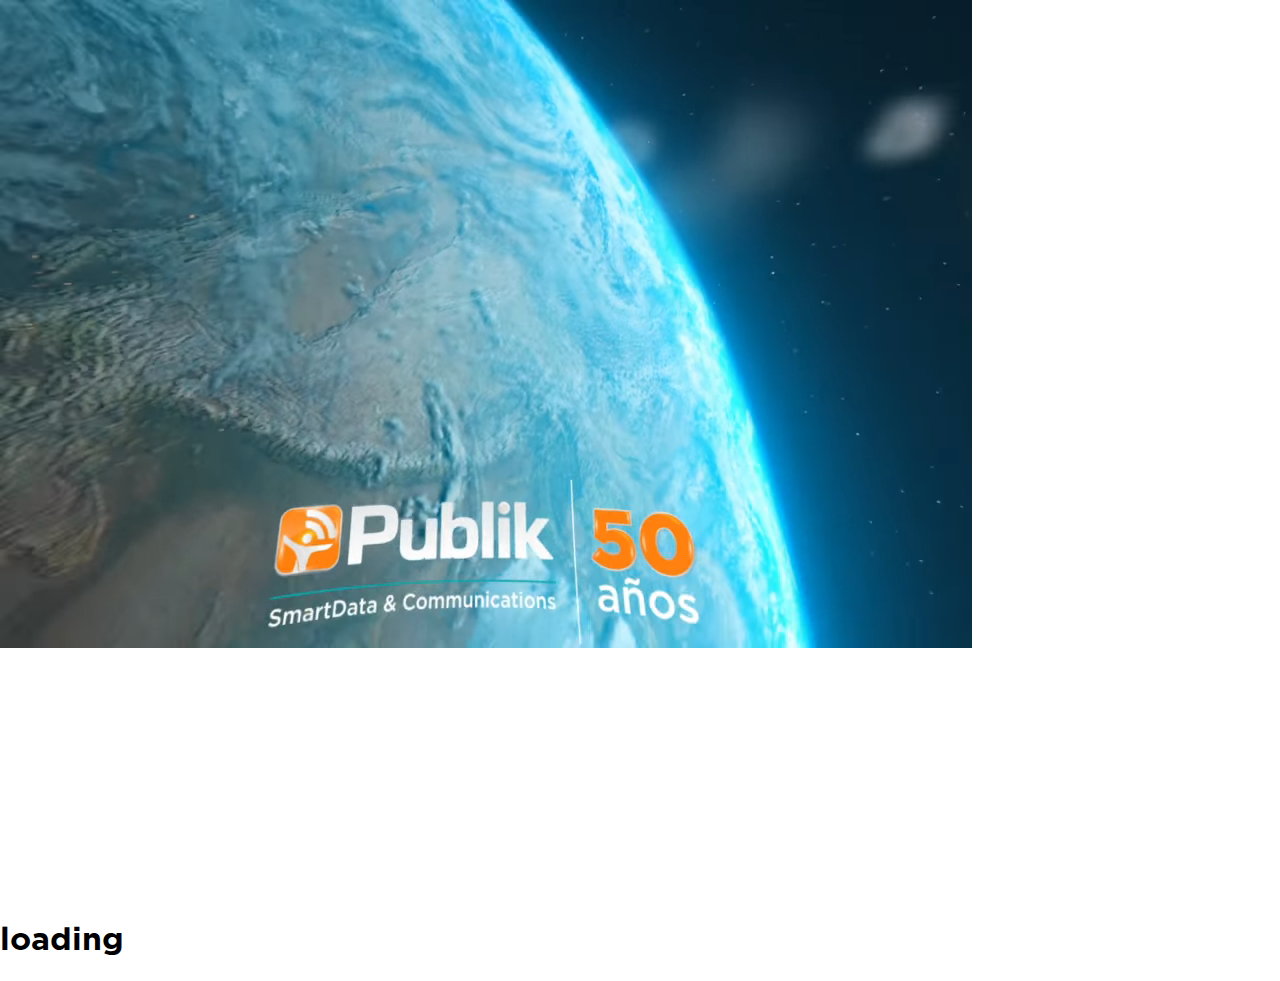
<file: index.html>
<!DOCTYPE html>
<html>
<head>
	<meta charset="utf-8">
	<meta name="viewport" content="width=device-width, initial-scale=1">
	<meta http-equiv="Expires" content="0">
	<meta http-equiv="Last-Modified" content="0">
	<meta http-equiv="Cache-Control" content="no-cache, mustrevalidate">
	<meta http-equiv="Pragma" content="no-cache">
	<title>Población Mundial 972x648</title>
	<link rel="stylesheet" href="css/gotham-bold.css">
	<!-- <link rel="stylesheet" media="screen" href="https://fontlibrary.org//face/trueno" type="text/css"/> -->
	<link rel="shortcut icon" href="imagenes/population_jpg.jpg">
	<script src="jquery.mobile-1.4.5/demos/js/jquery.js"></script>
	<script src="jquery.mobile-1.4.5/demos/js/jquery.mobile-1.4.5.min.js"></script>
	<script src="js/calculos.js"></script>
	<style>
		body {
			overflow: hidden;
			margin: 0;
			padding: 0;
			border: none;
			width: 972;
			height: 648;
			font-family: 'Gotham';
			font-weight: 400;
			font-style: normal;
		}
		#master{
			position:relative;
			top:0;
			left:0;
			right:0;
			margin: 0 auto;
			width: 100%;
			color:  white;
			font-size: 630%;
		}
		#poblacion{
			overflow: hidden;
			position: absolute;
			top: 280px;
			left: 0px;
			width: 972px;
			height: 300px;
			vertical-align: middle;
			text-align: center;			
		}
	</style>
</head>
<body>
<div id="master">
<video id="mivideo" name="mivideo" src="video/Crono población mundial 972x648.webm" loop="true" autoplay="true" muted="muted" visibility="hidden"></video>
<div id='campopoblacion'>
	<span id="poblacion" name="poblacion">0.000.000.000</span>
</div>
</div><!-- /page -->
</body>
</html>
</file>
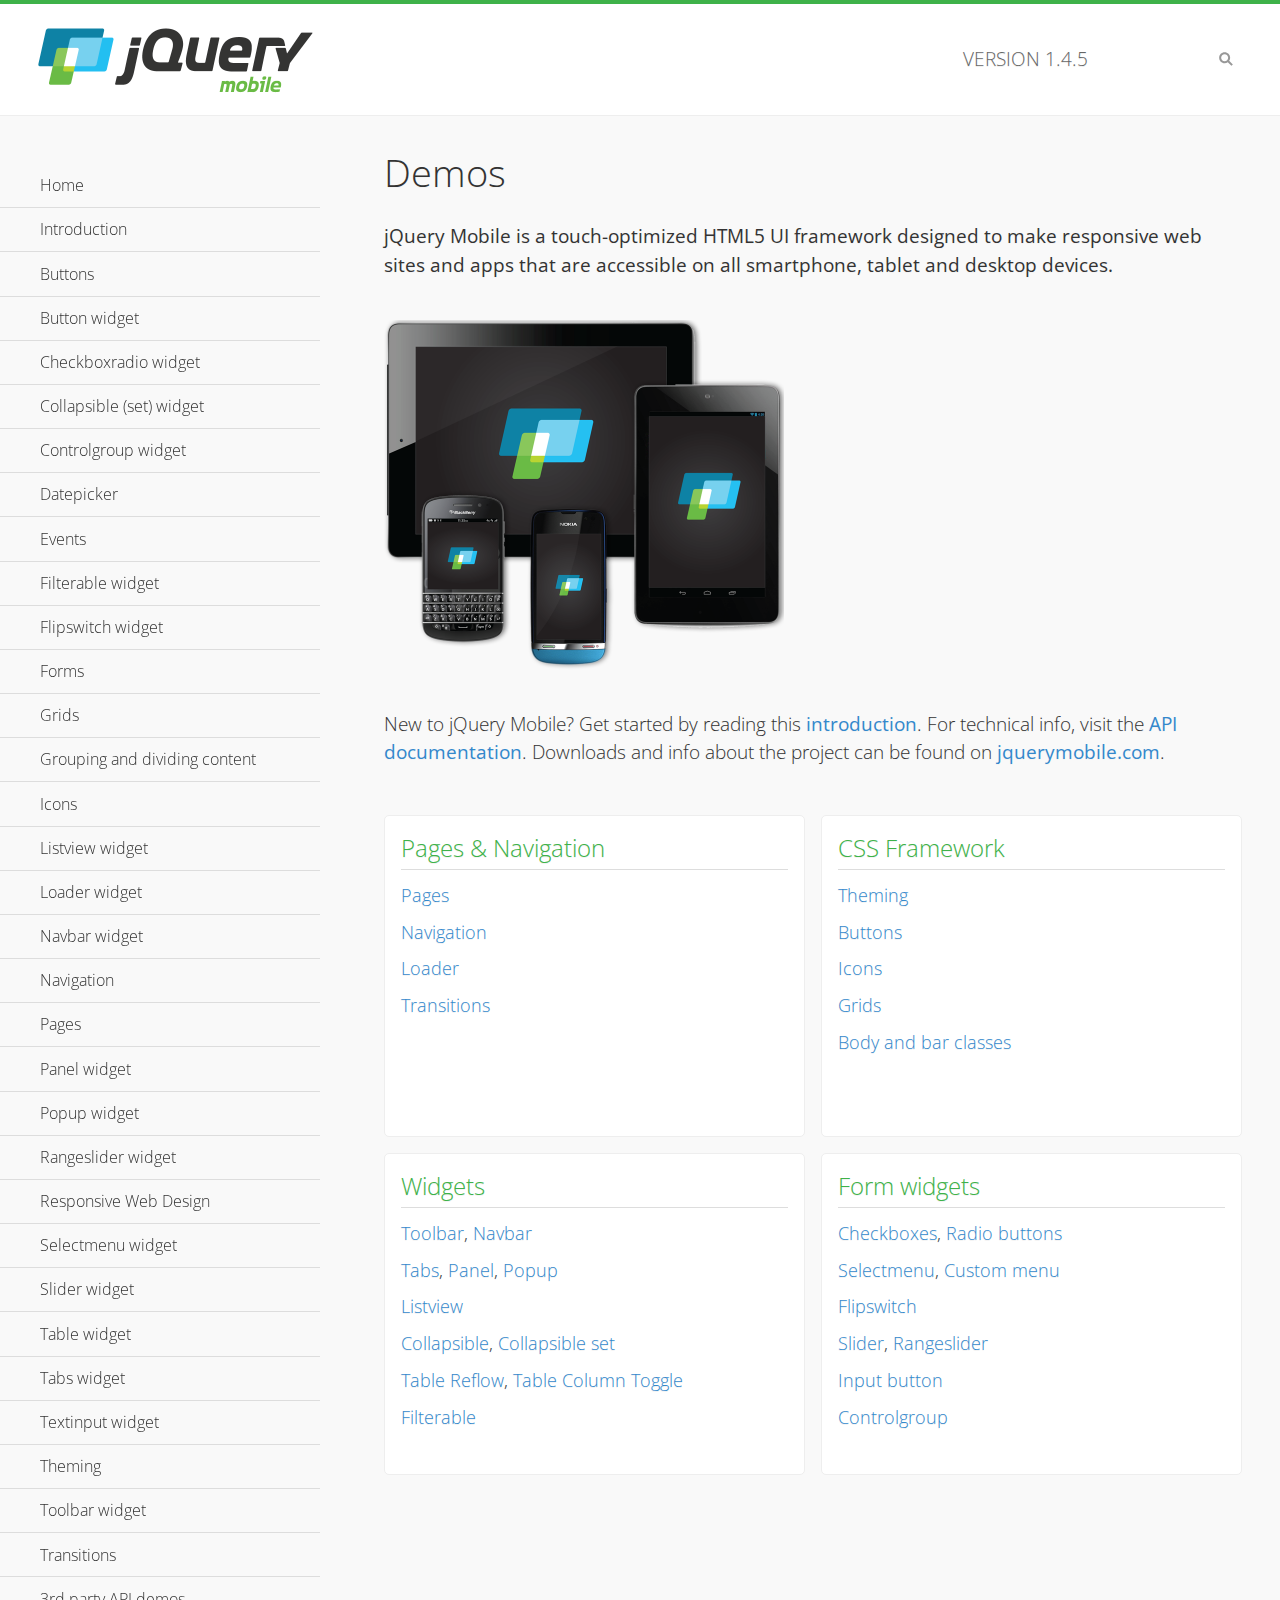
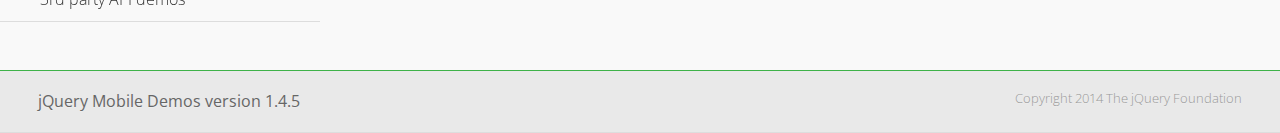
<file: jquery.mobile-1.4.5/demos/index.html>
<!DOCTYPE html>
<html>
<head>
	<meta charset="utf-8">
	<meta name="viewport" content="width=device-width, initial-scale=1">
	<title>jQuery Mobile Demos</title>
	<link rel="shortcut icon" href="favicon.ico">
	<link rel="stylesheet" href="css/themes/default/jquery.mobile-1.4.5.min.css">
	<link rel="stylesheet" href="_assets/css/jqm-demos.css">
    <link rel="stylesheet" href="http://fonts.googleapis.com/css?family=Open+Sans:300,400,700">
	<script src="js/jquery.js"></script>
	<script src="_assets/js/index.js"></script>
	<script src="js/jquery.mobile-1.4.5.min.js"></script>
</head>
<body>
<div data-role="page" class="jqm-demos jqm-home">

	<div data-role="header" class="jqm-header">
		<h2><img src="_assets/img/jquery-logo.png" alt="jQuery Mobile"></h2>
		<p>Version <span class="jqm-version"></span></p>
		<a href="#" class="jqm-navmenu-link ui-btn ui-btn-icon-notext ui-corner-all ui-icon-bars ui-nodisc-icon ui-alt-icon ui-btn-left">Menu</a>
		<a href="#" class="jqm-search-link ui-btn ui-btn-icon-notext ui-corner-all ui-icon-search ui-nodisc-icon ui-alt-icon ui-btn-right">Search</a>
	</div><!-- /header -->

	<div role="main" class="ui-content jqm-content">

		<h1>Demos</h1>

		<p><strong>jQuery Mobile is a touch-optimized HTML5 UI framework designed to make responsive web sites and apps that are accessible on all smartphone, tablet and desktop devices.</strong></p>

		<img src="_assets/img/devices.png">

		<p>New to jQuery Mobile? Get started by reading this <a href="intro/" data-ajax="false">introduction</a>. For technical info, visit the <a href="http://api.jquerymobile.com" title="jQuery Mobile API documentation" target="_blank">API documentation</a>. Downloads and info about the project can be found on <a href="http://jquerymobile.com" title="jQuery Mobile web site" target="_blank">jquerymobile.com</a>.</p>

        <div class="ui-grid-a ui-responsive">
        	<div class="ui-block-a">
        		<div class="jqm-block-content">
        			<h3>Pages &amp; Navigation</h3>

        			<p><a href="pages/" data-ajax="false">Pages</a></p>
        			<p><a href="navigation/" data-ajax="false">Navigation</a></p>
        			<p><a href="loader/" data-ajax="false">Loader</a></p>
        			<p><a href="transitions/" data-ajax="false">Transitions</a></p>
        		</div>
        	</div>
        	<div class="ui-block-b">
        		<div class="jqm-block-content">
        			<h3>CSS Framework</h3>

        			<p><a href="theme-default/" data-ajax="false">Theming</a></p>
        			<p><a href="button-markup/" data-ajax="false">Buttons</a></p>
        			<p><a href="icons/" data-ajax="false">Icons</a></p>
        			<p><a href="grids/" data-ajax="false">Grids</a></p>
        			<p><a href="../body-bar-classes/" data-ajax="false">Body and bar classes</a></p>
        		</div>
        	</div>        	
        	<div class="ui-block-a">
        		<div class="jqm-block-content">
        			<h3>Widgets</h3>

        			<p><a href="toolbar/" data-ajax="false">Toolbar</a>, <a href="navbar/" data-ajax="false">Navbar</a></p>
        			<p><a href="tabs/" data-ajax="false">Tabs</a>, <a href="panel/" data-ajax="false">Panel</a>, <a href="popup/" data-ajax="false">Popup</a></p>
        			<p><a href="listview/" data-ajax="false">Listview</a></p>
        			<p><a href="collapsible/" data-ajax="false">Collapsible</a>, <a href="collapsibleset/" data-ajax="false">Collapsible set</a></p>
        			<p><a href="table-reflow/" data-ajax="false">Table Reflow</a>, <a href="table-column-toggle/" data-ajax="false">Table Column Toggle</a></p>
        			<p><a href="filterable/" data-ajax="false">Filterable</a></p>
        		</div>
        	</div>
        	<div class="ui-block-b">
        		<div class="jqm-block-content">
        			<h3>Form widgets</h3>

        			<p><a href="checkboxradio-checkbox/" data-ajax="false">Checkboxes</a>, <a href="checkboxradio-radio/" data-ajax="false">Radio buttons</a></p>
        			<p><a href="selectmenu/" data-ajax="false">Selectmenu</a>, <a href="selectmenu-custom/" data-ajax="false">Custom menu</a></p>
        			<p><a href="flipswitch/" data-ajax="false">Flipswitch</a></p>
        			<p><a href="slider/" data-ajax="false">Slider</a>, <a href="rangeslider/" data-ajax="false">Rangeslider</a></p>
        			<p><a href="button/" data-ajax="false">Input button</a></p>
        			<p><a href="controlgroup/" data-ajax="false">Controlgroup</a></p>
        		</div>
        	</div>
        </div>

	</div><!-- /content -->
	    <div data-role="panel" class="jqm-navmenu-panel" data-position="left" data-display="overlay" data-theme="a">
	    	<ul class="jqm-list ui-alt-icon ui-nodisc-icon">
<li data-filtertext="demos homepage" data-icon="home"><a href=".././">Home</a></li>
<li data-filtertext="introduction overview getting started"><a href="../intro/" data-ajax="false">Introduction</a></li>
<li data-filtertext="buttons button markup buttonmarkup method anchor link button element"><a href="../button-markup/" data-ajax="false">Buttons</a></li>
<li data-filtertext="form button widget input button submit reset"><a href="../button/" data-ajax="false">Button widget</a></li>
<li data-role="collapsible" data-enhanced="true" data-collapsed-icon="carat-d" data-expanded-icon="carat-u" data-iconpos="right" data-inset="false" class="ui-collapsible ui-collapsible-themed-content ui-collapsible-collapsed">
	<h3 class="ui-collapsible-heading ui-collapsible-heading-collapsed">
		<a href="#" class="ui-collapsible-heading-toggle ui-btn ui-btn-icon-right ui-btn-inherit ui-icon-carat-d">
		    Checkboxradio widget<span class="ui-collapsible-heading-status"> click to expand contents</span>
		</a>
	</h3>
	<div class="ui-collapsible-content ui-body-inherit ui-collapsible-content-collapsed" aria-hidden="true">
		<ul>
			<li data-filtertext="form checkboxradio widget checkbox input checkboxes controlgroups"><a href="../checkboxradio-checkbox/" data-ajax="false">Checkboxes</a></li>
			<li data-filtertext="form checkboxradio widget radio input radio buttons controlgroups"><a href="../checkboxradio-radio/" data-ajax="false">Radio buttons</a></li>
		</ul>
	</div>
</li>
<li data-role="collapsible" data-enhanced="true" data-collapsed-icon="carat-d" data-expanded-icon="carat-u" data-iconpos="right" data-inset="false" class="ui-collapsible ui-collapsible-themed-content ui-collapsible-collapsed">
	<h3 class="ui-collapsible-heading ui-collapsible-heading-collapsed">
		<a href="#" class="ui-collapsible-heading-toggle ui-btn ui-btn-icon-right ui-btn-inherit ui-icon-carat-d">
			Collapsible (set) widget<span class="ui-collapsible-heading-status"> click to expand contents</span>
		</a>
	</h3>
	<div class="ui-collapsible-content ui-body-inherit ui-collapsible-content-collapsed" aria-hidden="true">
		<ul>
			<li data-filtertext="collapsibles content formatting"><a href="../collapsible/" data-ajax="false">Collapsible</a></li>
			<li data-filtertext="dynamic collapsible set accordion append expand"><a href="../collapsible-dynamic/" data-ajax="false">Dynamic collapsibles</a></li>
			<li data-filtertext="accordions collapsible set widget content formatting grouped collapsibles"><a href="../collapsibleset/" data-ajax="false">Collapsible set</a></li>
		</ul>
	</div>
</li>
<li data-role="collapsible" data-enhanced="true" data-collapsed-icon="carat-d" data-expanded-icon="carat-u" data-iconpos="right" data-inset="false" class="ui-collapsible ui-collapsible-themed-content ui-collapsible-collapsed">
	<h3 class="ui-collapsible-heading ui-collapsible-heading-collapsed">
		<a href="#" class="ui-collapsible-heading-toggle ui-btn ui-btn-icon-right ui-btn-inherit ui-icon-carat-d">
			Controlgroup widget<span class="ui-collapsible-heading-status"> click to expand contents</span>
		</a>
	</h3>
	<div class="ui-collapsible-content ui-body-inherit ui-collapsible-content-collapsed" aria-hidden="true">
		<ul>
			<li data-filtertext="controlgroups selectmenu checkboxradio input grouped buttons horizontal vertical"><a href="../controlgroup/" data-ajax="false">Controlgroup</a></li>
			<li data-filtertext="dynamic controlgroup dynamically add buttons"><a href="../controlgroup-dynamic/" data-ajax="false">Dynamic controlgroups</a></li>
		</ul>
	</div>
</li>
<li data-filtertext="form datepicker widget date input"><a href="../datepicker/" data-ajax="false">Datepicker</a></li>
<li data-role="collapsible" data-enhanced="true" data-collapsed-icon="carat-d" data-expanded-icon="carat-u" data-iconpos="right" data-inset="false" class="ui-collapsible ui-collapsible-themed-content ui-collapsible-collapsed">
	<h3 class="ui-collapsible-heading ui-collapsible-heading-collapsed">
		<a href="#" class="ui-collapsible-heading-toggle ui-btn ui-btn-icon-right ui-btn-inherit ui-icon-carat-d">
			Events<span class="ui-collapsible-heading-status"> click to expand contents</span>
		</a>
	</h3>
	<div class="ui-collapsible-content ui-body-inherit ui-collapsible-content-collapsed" aria-hidden="true">
		<ul>
			<li data-filtertext="swipe to delete list items listviews swipe events"><a href="../swipe-list/" data-ajax="false">Swipe list items</a></li>
			<li data-filtertext="swipe to navigate swipe page navigation swipe events"><a href="../swipe-page/" data-ajax="false">Swipe page navigation</a></li>
		</ul>
	</div>
</li>
<li data-filtertext="filterable filter elements sorting searching listview table"><a href="../filterable/" data-ajax="false">Filterable widget</a></li>
<li data-filtertext="form flipswitch widget flip toggle switch binary select checkbox input"><a href="../flipswitch/" data-ajax="false">Flipswitch widget</a></li>
<li data-role="collapsible" data-enhanced="true" data-collapsed-icon="carat-d" data-expanded-icon="carat-u" data-iconpos="right" data-inset="false" class="ui-collapsible ui-collapsible-themed-content ui-collapsible-collapsed">
	<h3 class="ui-collapsible-heading ui-collapsible-heading-collapsed">
		<a href="#" class="ui-collapsible-heading-toggle ui-btn ui-btn-icon-right ui-btn-inherit ui-icon-carat-d">
			Forms<span class="ui-collapsible-heading-status"> click to expand contents</span>
		</a>
	</h3>
	<div class="ui-collapsible-content ui-body-inherit ui-collapsible-content-collapsed" aria-hidden="true">
		<ul>
			<li data-filtertext="forms text checkbox radio range button submit reset inputs selects textarea slider flipswitch label form elements"><a href="../forms/" data-ajax="false">Forms</a></li>
			<li data-filtertext="form hide labels hidden accessible ui-hidden-accessible forms"><a href="../forms-label-hidden-accessible/" data-ajax="false">Hide labels</a></li>
			<li data-filtertext="form field containers fieldcontain ui-field-contain forms"><a href="../forms-field-contain/" data-ajax="false">Field containers</a></li>
			<li data-filtertext="forms disabled form elements"><a href="../forms-disabled/" data-ajax="false">Forms disabled</a></li>
			<li data-filtertext="forms gallery examples overview forms text checkbox radio range button submit reset inputs selects textarea slider flipswitch label form elements"><a href="../forms-gallery/" data-ajax="false">Forms gallery</a></li>
		</ul>
	</div>
</li>
<li data-role="collapsible" data-enhanced="true" data-collapsed-icon="carat-d" data-expanded-icon="carat-u" data-iconpos="right" data-inset="false" class="ui-collapsible ui-collapsible-themed-content ui-collapsible-collapsed">
	<h3 class="ui-collapsible-heading ui-collapsible-heading-collapsed">
		<a href="#" class="ui-collapsible-heading-toggle ui-btn ui-btn-icon-right ui-btn-inherit ui-icon-carat-d">
			Grids<span class="ui-collapsible-heading-status"> click to expand contents</span>
		</a>
	</h3>
	<div class="ui-collapsible-content ui-body-inherit ui-collapsible-content-collapsed" aria-hidden="true">
		<ul>
			<li data-filtertext="grids columns blocks content formatting rwd responsive css framework"><a href="../grids/" data-ajax="false">Grids</a></li>
			<li data-filtertext="buttons in grids css framework"><a href="../grids-buttons/" data-ajax="false">Buttons in grids</a></li>
			<li data-filtertext="custom responsive grids rwd css framework"><a href="../grids-custom-responsive/" data-ajax="false">Custom responsive grids</a></li>
		</ul>
	</div>
</li>
<li data-filtertext="blocks content formatting sections heading"><a href="../body-bar-classes/" data-ajax="false">Grouping and dividing content</a></li>
<li data-role="collapsible" data-enhanced="true" data-collapsed-icon="carat-d" data-expanded-icon="carat-u" data-iconpos="right" data-inset="false" class="ui-collapsible ui-collapsible-themed-content ui-collapsible-collapsed">
	<h3 class="ui-collapsible-heading ui-collapsible-heading-collapsed">
		<a href="#" class="ui-collapsible-heading-toggle ui-btn ui-btn-icon-right ui-btn-inherit ui-icon-carat-d">
			Icons<span class="ui-collapsible-heading-status"> click to expand contents</span>
		</a>
	</h3>
	<div class="ui-collapsible-content ui-body-inherit ui-collapsible-content-collapsed" aria-hidden="true">
		<ul>
			<li data-filtertext="button icons svg disc alt custom icon position"><a href="../icons/" data-ajax="false">Icons</a></li>
			<li data-filtertext=""><a href="../icons-grunticon/" data-ajax="false">Grunticon loader</a></li>
		</ul>
	</div>
</li>
<li data-role="collapsible" data-enhanced="true" data-collapsed-icon="carat-d" data-expanded-icon="carat-u" data-iconpos="right" data-inset="false" class="ui-collapsible ui-collapsible-themed-content ui-collapsible-collapsed">
	<h3 class="ui-collapsible-heading ui-collapsible-heading-collapsed">
		<a href="#" class="ui-collapsible-heading-toggle ui-btn ui-btn-icon-right ui-btn-inherit ui-icon-carat-d">
			Listview widget<span class="ui-collapsible-heading-status"> click to expand contents</span>
		</a>
	</h3>
	<div class="ui-collapsible-content ui-body-inherit ui-collapsible-content-collapsed" aria-hidden="true">
		<ul>
			<li data-filtertext="listview widget thumbnails icons nested split button collapsible ul ol"><a href="../listview/" data-ajax="false">Listview</a></li>
			<li data-filtertext="autocomplete filterable reveal listview filtertextbeforefilter placeholder"><a href="../listview-autocomplete/" data-ajax="false">Listview autocomplete</a></li>
			<li data-filtertext="autocomplete filterable reveal listview remote data filtertextbeforefilter placeholder"><a href="../listview-autocomplete-remote/" data-ajax="false">Listview autocomplete remote data</a></li>
			<li data-filtertext="autodividers anchor jump scroll linkbars listview lists ul ol"><a href="../listview-autodividers-linkbar/" data-ajax="false">Listview autodividers linkbar</a></li>
			<li data-filtertext="listview autodividers selector autodividersselector lists ul ol"><a href="../listview-autodividers-selector/" data-ajax="false">Listview autodividers selector</a></li>
			<li data-filtertext="listview nested list items"><a href="../listview-nested-lists/" data-ajax="false">Nested Listviews</a></li>
			<li data-filtertext="listview collapsible list items flat"><a href="../listview-collapsible-item-flat/" data-ajax="false">Listview collapsible list items (flat)</a></li>
			<li data-filtertext="listview collapsible list indented"><a href="../listview-collapsible-item-indented/" data-ajax="false">Listview collapsible list items (indented)</a></li>
			<li data-filtertext="grid listview responsive grids responsive listviews lists ul"><a href="../listview-grid/" data-ajax="false">Listview responsive grid</a></li>
		</ul>
	</div>
</li>
<li data-filtertext="loader widget page loading navigation overlay spinner"><a href="../loader/" data-ajax="false">Loader widget</a></li>
<li data-filtertext="navbar widget navmenu toolbars header footer"><a href="../navbar/" data-ajax="false">Navbar widget</a></li>
<li data-role="collapsible" data-enhanced="true" data-collapsed-icon="carat-d" data-expanded-icon="carat-u" data-iconpos="right" data-inset="false" class="ui-collapsible ui-collapsible-themed-content ui-collapsible-collapsed">
	<h3 class="ui-collapsible-heading ui-collapsible-heading-collapsed">
		<a href="#" class="ui-collapsible-heading-toggle ui-btn ui-btn-icon-right ui-btn-inherit ui-icon-carat-d">
			Navigation<span class="ui-collapsible-heading-status"> click to expand contents</span>
		</a>
	</h3>
	<div class="ui-collapsible-content ui-body-inherit ui-collapsible-content-collapsed" aria-hidden="true">
		<ul>
			<li data-filtertext="ajax navigation navigate widget history event method"><a href="../navigation/" data-ajax="false">Navigation</a></li>
			<li data-filtertext="linking pages page links navigation ajax prefetch cache"><a href="../navigation-linking-pages/" data-ajax="false">Linking pages</a></li>
			<!-- <li data-filtertext="php redirect server redirection server-side navigation"><a href="../navigation-php-redirect/" data-ajax="false">PHP redirect demo</a></li>-->
			<li data-filtertext="navigation redirection hash query"><a href="../navigation-hash-processing/" data-ajax="false">Hash processing demo</a></li>
			<li data-filtertext="navigation redirection hash query"><a href="../page-events/" data-ajax="false">Page Navigation Events</a></li>
		</ul>
	</div>
</li>
<li data-role="collapsible" data-enhanced="true" data-collapsed-icon="carat-d" data-expanded-icon="carat-u" data-iconpos="right" data-inset="false" class="ui-collapsible ui-collapsible-themed-content ui-collapsible-collapsed">
	<h3 class="ui-collapsible-heading ui-collapsible-heading-collapsed">
		<a href="#" class="ui-collapsible-heading-toggle ui-btn ui-btn-icon-right ui-btn-inherit ui-icon-carat-d">
			Pages<span class="ui-collapsible-heading-status"> click to expand contents</span>
		</a>
	</h3>
	<div class="ui-collapsible-content ui-body-inherit ui-collapsible-content-collapsed" aria-hidden="true">
		<ul>
			<li data-filtertext="pages page widget ajax navigation"><a href="../pages/" data-ajax="false">Pages</a></li>
			<li data-filtertext="single page"><a href="../pages-single-page/" data-ajax="false">Single page</a></li>
			<li data-filtertext="multipage multi-page page"><a href="../pages-multi-page/" data-ajax="false">Multi-page template</a></li>
			<li data-filtertext="dialog page widget modal popup"><a href="../pages-dialog/" data-ajax="false">Dialog page</a></li>
		</ul>
	</div>
</li>
<li data-role="collapsible" data-enhanced="true" data-collapsed-icon="carat-d" data-expanded-icon="carat-u" data-iconpos="right" data-inset="false" class="ui-collapsible ui-collapsible-themed-content ui-collapsible-collapsed">
	<h3 class="ui-collapsible-heading ui-collapsible-heading-collapsed">
		<a href="#" class="ui-collapsible-heading-toggle ui-btn ui-btn-icon-right ui-btn-inherit ui-icon-carat-d">
			Panel widget<span class="ui-collapsible-heading-status"> click to expand contents</span>
		</a>
	</h3>
	<div class="ui-collapsible-content ui-body-inherit ui-collapsible-content-collapsed" aria-hidden="true">
		<ul>
			<li data-filtertext="panel widget sliding panels reveal push overlay responsive"><a href="../panel/" data-ajax="false">Panel</a></li>
			<li data-filtertext=""><a href="../panel-external/" data-ajax="false">External panels</a></li>
			<li data-filtertext="panel "><a href="../panel-fixed/" data-ajax="false">Fixed panels</a></li>
			<li data-filtertext="panel slide panels sliding panels shadow rwd responsive breakpoint"><a href="../panel-responsive/" data-ajax="false">Panels responsive</a></li>
			<li data-filtertext="panel custom style custom panel width reveal shadow listview panel styling page background wrapper"><a href="../panel-styling/" data-ajax="false">Custom panel style</a></li>
			<li data-filtertext="panel open on swipe"><a href="../panel-swipe-open/" data-ajax="false">Panel open on swipe</a></li>
			<li data-filtertext="panels outside page internal external toolbars"><a href="../panel-external-internal/" data-ajax="false">Panel external and internal</a></li>
		</ul>
	</div>
</li>
<li data-role="collapsible" data-enhanced="true" data-collapsed-icon="carat-d" data-expanded-icon="carat-u" data-iconpos="right" data-inset="false" class="ui-collapsible ui-collapsible-themed-content ui-collapsible-collapsed">
	<h3 class="ui-collapsible-heading ui-collapsible-heading-collapsed">
		<a href="#" class="ui-collapsible-heading-toggle ui-btn ui-btn-icon-right ui-btn-inherit ui-icon-carat-d">
			Popup widget<span class="ui-collapsible-heading-status"> click to expand contents</span>
		</a>
	</h3>
	<div class="ui-collapsible-content ui-body-inherit ui-collapsible-content-collapsed" aria-hidden="true">
		<ul>
			<li data-filtertext="popup widget popups dialog modal transition tooltip lightbox form overlay screen flip pop fade transition"><a href="../popup/" data-ajax="false">Popup</a></li>
			<li data-filtertext="popup alignment position"><a href="../popup-alignment/" data-ajax="false">Popup alignment</a></li>
			<li data-filtertext="popup arrow size popups popover"><a href="../popup-arrow-size/" data-ajax="false">Popup arrow size</a></li>
			<li data-filtertext="dynamic popups popup images lightbox"><a href="../popup-dynamic/" data-ajax="false">Dynamic popups</a></li>
			<li data-filtertext="popups with iframes scaling"><a href="../popup-iframe/" data-ajax="false">Popups with iframes</a></li>
			<li data-filtertext="popup image scaling"><a href="../popup-image-scaling/" data-ajax="false">Popup image scaling</a></li>
			<li data-filtertext="external popup outside multi-page"><a href="../popup-outside-multipage/" data-ajax="false">Popup outside multi-page</a></li>
		</ul>
	</div>
</li>
<li data-filtertext="form rangeslider widget dual sliders dual handle sliders range input"><a href="../rangeslider/" data-ajax="false">Rangeslider widget</a></li>
<li data-filtertext="responsive web design rwd adaptive progressive enhancement PE accessible mobile breakpoints media query media queries"><a href="../rwd/" data-ajax="false">Responsive Web Design</a></li>
<li data-role="collapsible" data-enhanced="true" data-collapsed-icon="carat-d" data-expanded-icon="carat-u" data-iconpos="right" data-inset="false" class="ui-collapsible ui-collapsible-themed-content ui-collapsible-collapsed">
	<h3 class="ui-collapsible-heading ui-collapsible-heading-collapsed">
		<a href="#" class="ui-collapsible-heading-toggle ui-btn ui-btn-icon-right ui-btn-inherit ui-icon-carat-d">
			Selectmenu widget<span class="ui-collapsible-heading-status"> click to expand contents</span>
		</a>
	</h3>
	<div class="ui-collapsible-content ui-body-inherit ui-collapsible-content-collapsed" aria-hidden="true">
		<ul>
			<li data-filtertext="form selectmenu widget select input custom select menu selects"><a href="../selectmenu/" data-ajax="false">Selectmenu</a></li>
			<li data-filtertext="form custom select menu selectmenu widget custom menu option optgroup multiple selects"><a href="../selectmenu-custom/" data-ajax="false">Custom select menu</a></li>
			<li data-filtertext="filterable select filter popup dialog"><a href="../selectmenu-custom-filter/" data-ajax="false">Custom select menu with filter</a></li>
		</ul>
	</div>
</li>
<li data-role="collapsible" data-enhanced="true" data-collapsed-icon="carat-d" data-expanded-icon="carat-u" data-iconpos="right" data-inset="false" class="ui-collapsible ui-collapsible-themed-content ui-collapsible-collapsed">
	<h3 class="ui-collapsible-heading ui-collapsible-heading-collapsed">
		<a href="#" class="ui-collapsible-heading-toggle ui-btn ui-btn-icon-right ui-btn-inherit ui-icon-carat-d">
			Slider widget<span class="ui-collapsible-heading-status"> click to expand contents</span>
		</a>
	</h3>
	<div class="ui-collapsible-content ui-body-inherit ui-collapsible-content-collapsed" aria-hidden="true">
		<ul>
			<li data-filtertext="form slider widget range input single sliders"><a href="../slider/" data-ajax="false">Slider</a></li>
			<li data-filtertext="form slider widget flipswitch slider binary select flip toggle switch"><a href="../slider-flipswitch/" data-ajax="false">Slider flip toggle switch</a></li>
			<li data-filtertext="form slider tooltip handle value input range sliders"><a href="../slider-tooltip/" data-ajax="false">Slider tooltip</a></li>
		</ul>
	</div>
</li>
<li data-role="collapsible" data-enhanced="true" data-collapsed-icon="carat-d" data-expanded-icon="carat-u" data-iconpos="right" data-inset="false" class="ui-collapsible ui-collapsible-themed-content ui-collapsible-collapsed">
	<h3 class="ui-collapsible-heading ui-collapsible-heading-collapsed">
		<a href="#" class="ui-collapsible-heading-toggle ui-btn ui-btn-icon-right ui-btn-inherit ui-icon-carat-d">
			Table widget<span class="ui-collapsible-heading-status"> click to expand contents</span>
		</a>
	</h3>
	<div class="ui-collapsible-content ui-body-inherit ui-collapsible-content-collapsed" aria-hidden="true">
		<ul>
			<li data-filtertext="table widget reflow column toggle th td responsive tables rwd hide show tabular"><a href="../table-column-toggle/" data-ajax="false">Table Column Toggle</a></li>
			<li data-filtertext="table column toggle phone comparison demo"><a href="../table-column-toggle-example/" data-ajax="false">Table Column Toggle demo</a></li>
			<li data-filtertext="responsive tables table column toggle heading groups rwd breakpoint"><a href="../table-column-toggle-heading-groups/" data-ajax="false">Table Column Toggle heading groups</a></li>
			<li data-filtertext="responsive tables table column toggle hide rwd breakpoint customization options"><a href="../table-column-toggle-options/" data-ajax="false">Table Column Toggle options</a></li>
			<li data-filtertext="table reflow th td responsive rwd columns tabular"><a href="../table-reflow/" data-ajax="false">Table Reflow</a></li>
			<li data-filtertext="responsive tables table reflow heading groups rwd breakpoint"><a href="../table-reflow-heading-groups/" data-ajax="false">Table Reflow heading groups</a></li>
			<li data-filtertext="responsive tables table reflow stripes strokes table style"><a href="../table-reflow-stripes-strokes/" data-ajax="false">Table Reflow stripes and strokes</a></li>
			<li data-filtertext="responsive tables table reflow stack custom styles"><a href="../table-reflow-styling/" data-ajax="false">Table Reflow custom styles</a></li>
		</ul>
	</div>
</li>
<li data-filtertext="ui tabs widget"><a href="../tabs/" data-ajax="false">Tabs widget</a></li>
<li data-filtertext="form textinput widget text input textarea number date time tel email file color password"><a href="../textinput/" data-ajax="false">Textinput widget</a></li>
<li data-role="collapsible" data-enhanced="true" data-collapsed-icon="carat-d" data-expanded-icon="carat-u" data-iconpos="right" data-inset="false" class="ui-collapsible ui-collapsible-themed-content ui-collapsible-collapsed">
	<h3 class="ui-collapsible-heading ui-collapsible-heading-collapsed">
		<a href="#" class="ui-collapsible-heading-toggle ui-btn ui-btn-icon-right ui-btn-inherit ui-icon-carat-d">
			Theming<span class="ui-collapsible-heading-status"> click to expand contents</span>
		</a>
	</h3>
	<div class="ui-collapsible-content ui-body-inherit ui-collapsible-content-collapsed" aria-hidden="true">
		<ul>
			<li data-filtertext="default theme swatches theming style css"><a href="../theme-default/" data-ajax="false">Default theme</a></li>
			<li data-filtertext="classic theme old theme swatches theming style css"><a href="../theme-classic/" data-ajax="false">Classic theme</a></li>
		</ul>
	</div>
</li>
<li data-role="collapsible" data-enhanced="true" data-collapsed-icon="carat-d" data-expanded-icon="carat-u" data-iconpos="right" data-inset="false" class="ui-collapsible ui-collapsible-themed-content ui-collapsible-collapsed">
	<h3 class="ui-collapsible-heading ui-collapsible-heading-collapsed">
		<a href="#" class="ui-collapsible-heading-toggle ui-btn ui-btn-icon-right ui-btn-inherit ui-icon-carat-d">
			Toolbar widget<span class="ui-collapsible-heading-status"> click to expand contents</span>
		</a>
	</h3>
	<div class="ui-collapsible-content ui-body-inherit ui-collapsible-content-collapsed" aria-hidden="true">
		<ul>
			<li data-filtertext="toolbar widget header footer toolbars fixed fullscreen external sections"><a href="../toolbar/" data-ajax="false">Toolbar</a></li>
			<li data-filtertext="dynamic toolbars dynamically add toolbar header footer"><a href="../toolbar-dynamic/" data-ajax="false">Dynamic toolbars</a></li>
			<li data-filtertext="external toolbars header footer"><a href="../toolbar-external/" data-ajax="false">External toolbars</a></li>
			<li data-filtertext="fixed toolbars header footer"><a href="../toolbar-fixed/" data-ajax="false">Fixed toolbars</a></li>
			<li data-filtertext="fixed fullscreen toolbars header footer"><a href="../toolbar-fixed-fullscreen/" data-ajax="false">Fullscreen toolbars</a></li>
			<li data-filtertext="external fixed toolbars header footer"><a href="../toolbar-fixed-external/" data-ajax="false">Fixed external toolbars</a></li>
			<li data-filtertext="external persistent toolbars header footer navbar navmenu"><a href="../toolbar-fixed-persistent/" data-ajax="false">Persistent toolbars</a></li>
			<li data-filtertext="external ajax optimized toolbars persistent toolbars header footer navbar"><a href="../toolbar-fixed-persistent-optimized/" data-ajax="false">Ajax optimized toolbars</a></li>
			<li data-filtertext="form in toolbars header footer"><a href="../toolbar-fixed-forms/" data-ajax="false">Form in toolbar</a></li>
		</ul>
	</div>
</li>
<li data-filtertext="page transitions animated pages popup navigation flip slide fade pop"><a href="../transitions/" data-ajax="false">Transitions</a></li>
<li data-role="collapsible" data-enhanced="true" data-collapsed-icon="carat-d" data-expanded-icon="carat-u" data-iconpos="right" data-inset="false" class="ui-collapsible ui-collapsible-themed-content ui-collapsible-collapsed">
	<h3 class="ui-collapsible-heading ui-collapsible-heading-collapsed">
		<a href="#" class="ui-collapsible-heading-toggle ui-btn ui-btn-icon-right ui-btn-inherit ui-icon-carat-d">
			3rd party API demos<span class="ui-collapsible-heading-status"> click to expand contents</span>
		</a>
	</h3>
	<div class="ui-collapsible-content ui-body-inherit ui-collapsible-content-collapsed" aria-hidden="true">
		<ul>
			<li data-filtertext="backbone requirejs navigation router"><a href="../backbone-requirejs/" data-ajax="false">Backbone RequireJS</a></li>
			<li data-filtertext="google maps geolocation demo"><a href="../map-geolocation/" data-ajax="false">Google Maps geolocation</a></li>
			<li data-filtertext="google maps hybrid"><a href="../map-list-toggle/" data-ajax="false">Google Maps list toggle</a></li>
		</ul>
	</div>
</li>



		     </ul>
		</div><!-- /panel -->


	<div data-role="footer" data-position="fixed" data-tap-toggle="false" class="jqm-footer">
		<p>jQuery Mobile Demos version <span class="jqm-version"></span></p>
		<p>Copyright 2014 The jQuery Foundation</p>
	</div><!-- /footer -->
	<!-- TODO: This should become an external panel so we can add input to markup (unique ID) -->
    <div data-role="panel" class="jqm-search-panel" data-position="right" data-display="overlay" data-theme="a">
		<div class="jqm-search">
			<ul class="jqm-list" data-filter-placeholder="Search demos..." data-filter-reveal="true">
<li data-filtertext="demos homepage" data-icon="home"><a href=".././">Home</a></li>
<li data-filtertext="introduction overview getting started"><a href="../intro/" data-ajax="false">Introduction</a></li>
<li data-filtertext="buttons button markup buttonmarkup method anchor link button element"><a href="../button-markup/" data-ajax="false">Buttons</a></li>
<li data-filtertext="form button widget input button submit reset"><a href="../button/" data-ajax="false">Button widget</a></li>
<li data-role="collapsible" data-enhanced="true" data-collapsed-icon="carat-d" data-expanded-icon="carat-u" data-iconpos="right" data-inset="false" class="ui-collapsible ui-collapsible-themed-content ui-collapsible-collapsed">
	<h3 class="ui-collapsible-heading ui-collapsible-heading-collapsed">
		<a href="#" class="ui-collapsible-heading-toggle ui-btn ui-btn-icon-right ui-btn-inherit ui-icon-carat-d">
		    Checkboxradio widget<span class="ui-collapsible-heading-status"> click to expand contents</span>
		</a>
	</h3>
	<div class="ui-collapsible-content ui-body-inherit ui-collapsible-content-collapsed" aria-hidden="true">
		<ul>
			<li data-filtertext="form checkboxradio widget checkbox input checkboxes controlgroups"><a href="../checkboxradio-checkbox/" data-ajax="false">Checkboxes</a></li>
			<li data-filtertext="form checkboxradio widget radio input radio buttons controlgroups"><a href="../checkboxradio-radio/" data-ajax="false">Radio buttons</a></li>
		</ul>
	</div>
</li>
<li data-role="collapsible" data-enhanced="true" data-collapsed-icon="carat-d" data-expanded-icon="carat-u" data-iconpos="right" data-inset="false" class="ui-collapsible ui-collapsible-themed-content ui-collapsible-collapsed">
	<h3 class="ui-collapsible-heading ui-collapsible-heading-collapsed">
		<a href="#" class="ui-collapsible-heading-toggle ui-btn ui-btn-icon-right ui-btn-inherit ui-icon-carat-d">
			Collapsible (set) widget<span class="ui-collapsible-heading-status"> click to expand contents</span>
		</a>
	</h3>
	<div class="ui-collapsible-content ui-body-inherit ui-collapsible-content-collapsed" aria-hidden="true">
		<ul>
			<li data-filtertext="collapsibles content formatting"><a href="../collapsible/" data-ajax="false">Collapsible</a></li>
			<li data-filtertext="dynamic collapsible set accordion append expand"><a href="../collapsible-dynamic/" data-ajax="false">Dynamic collapsibles</a></li>
			<li data-filtertext="accordions collapsible set widget content formatting grouped collapsibles"><a href="../collapsibleset/" data-ajax="false">Collapsible set</a></li>
		</ul>
	</div>
</li>
<li data-role="collapsible" data-enhanced="true" data-collapsed-icon="carat-d" data-expanded-icon="carat-u" data-iconpos="right" data-inset="false" class="ui-collapsible ui-collapsible-themed-content ui-collapsible-collapsed">
	<h3 class="ui-collapsible-heading ui-collapsible-heading-collapsed">
		<a href="#" class="ui-collapsible-heading-toggle ui-btn ui-btn-icon-right ui-btn-inherit ui-icon-carat-d">
			Controlgroup widget<span class="ui-collapsible-heading-status"> click to expand contents</span>
		</a>
	</h3>
	<div class="ui-collapsible-content ui-body-inherit ui-collapsible-content-collapsed" aria-hidden="true">
		<ul>
			<li data-filtertext="controlgroups selectmenu checkboxradio input grouped buttons horizontal vertical"><a href="../controlgroup/" data-ajax="false">Controlgroup</a></li>
			<li data-filtertext="dynamic controlgroup dynamically add buttons"><a href="../controlgroup-dynamic/" data-ajax="false">Dynamic controlgroups</a></li>
		</ul>
	</div>
</li>
<li data-filtertext="form datepicker widget date input"><a href="../datepicker/" data-ajax="false">Datepicker</a></li>
<li data-role="collapsible" data-enhanced="true" data-collapsed-icon="carat-d" data-expanded-icon="carat-u" data-iconpos="right" data-inset="false" class="ui-collapsible ui-collapsible-themed-content ui-collapsible-collapsed">
	<h3 class="ui-collapsible-heading ui-collapsible-heading-collapsed">
		<a href="#" class="ui-collapsible-heading-toggle ui-btn ui-btn-icon-right ui-btn-inherit ui-icon-carat-d">
			Events<span class="ui-collapsible-heading-status"> click to expand contents</span>
		</a>
	</h3>
	<div class="ui-collapsible-content ui-body-inherit ui-collapsible-content-collapsed" aria-hidden="true">
		<ul>
			<li data-filtertext="swipe to delete list items listviews swipe events"><a href="../swipe-list/" data-ajax="false">Swipe list items</a></li>
			<li data-filtertext="swipe to navigate swipe page navigation swipe events"><a href="../swipe-page/" data-ajax="false">Swipe page navigation</a></li>
		</ul>
	</div>
</li>
<li data-filtertext="filterable filter elements sorting searching listview table"><a href="../filterable/" data-ajax="false">Filterable widget</a></li>
<li data-filtertext="form flipswitch widget flip toggle switch binary select checkbox input"><a href="../flipswitch/" data-ajax="false">Flipswitch widget</a></li>
<li data-role="collapsible" data-enhanced="true" data-collapsed-icon="carat-d" data-expanded-icon="carat-u" data-iconpos="right" data-inset="false" class="ui-collapsible ui-collapsible-themed-content ui-collapsible-collapsed">
	<h3 class="ui-collapsible-heading ui-collapsible-heading-collapsed">
		<a href="#" class="ui-collapsible-heading-toggle ui-btn ui-btn-icon-right ui-btn-inherit ui-icon-carat-d">
			Forms<span class="ui-collapsible-heading-status"> click to expand contents</span>
		</a>
	</h3>
	<div class="ui-collapsible-content ui-body-inherit ui-collapsible-content-collapsed" aria-hidden="true">
		<ul>
			<li data-filtertext="forms text checkbox radio range button submit reset inputs selects textarea slider flipswitch label form elements"><a href="../forms/" data-ajax="false">Forms</a></li>
			<li data-filtertext="form hide labels hidden accessible ui-hidden-accessible forms"><a href="../forms-label-hidden-accessible/" data-ajax="false">Hide labels</a></li>
			<li data-filtertext="form field containers fieldcontain ui-field-contain forms"><a href="../forms-field-contain/" data-ajax="false">Field containers</a></li>
			<li data-filtertext="forms disabled form elements"><a href="../forms-disabled/" data-ajax="false">Forms disabled</a></li>
			<li data-filtertext="forms gallery examples overview forms text checkbox radio range button submit reset inputs selects textarea slider flipswitch label form elements"><a href="../forms-gallery/" data-ajax="false">Forms gallery</a></li>
		</ul>
	</div>
</li>
<li data-role="collapsible" data-enhanced="true" data-collapsed-icon="carat-d" data-expanded-icon="carat-u" data-iconpos="right" data-inset="false" class="ui-collapsible ui-collapsible-themed-content ui-collapsible-collapsed">
	<h3 class="ui-collapsible-heading ui-collapsible-heading-collapsed">
		<a href="#" class="ui-collapsible-heading-toggle ui-btn ui-btn-icon-right ui-btn-inherit ui-icon-carat-d">
			Grids<span class="ui-collapsible-heading-status"> click to expand contents</span>
		</a>
	</h3>
	<div class="ui-collapsible-content ui-body-inherit ui-collapsible-content-collapsed" aria-hidden="true">
		<ul>
			<li data-filtertext="grids columns blocks content formatting rwd responsive css framework"><a href="../grids/" data-ajax="false">Grids</a></li>
			<li data-filtertext="buttons in grids css framework"><a href="../grids-buttons/" data-ajax="false">Buttons in grids</a></li>
			<li data-filtertext="custom responsive grids rwd css framework"><a href="../grids-custom-responsive/" data-ajax="false">Custom responsive grids</a></li>
		</ul>
	</div>
</li>
<li data-filtertext="blocks content formatting sections heading"><a href="../body-bar-classes/" data-ajax="false">Grouping and dividing content</a></li>
<li data-role="collapsible" data-enhanced="true" data-collapsed-icon="carat-d" data-expanded-icon="carat-u" data-iconpos="right" data-inset="false" class="ui-collapsible ui-collapsible-themed-content ui-collapsible-collapsed">
	<h3 class="ui-collapsible-heading ui-collapsible-heading-collapsed">
		<a href="#" class="ui-collapsible-heading-toggle ui-btn ui-btn-icon-right ui-btn-inherit ui-icon-carat-d">
			Icons<span class="ui-collapsible-heading-status"> click to expand contents</span>
		</a>
	</h3>
	<div class="ui-collapsible-content ui-body-inherit ui-collapsible-content-collapsed" aria-hidden="true">
		<ul>
			<li data-filtertext="button icons svg disc alt custom icon position"><a href="../icons/" data-ajax="false">Icons</a></li>
			<li data-filtertext=""><a href="../icons-grunticon/" data-ajax="false">Grunticon loader</a></li>
		</ul>
	</div>
</li>
<li data-role="collapsible" data-enhanced="true" data-collapsed-icon="carat-d" data-expanded-icon="carat-u" data-iconpos="right" data-inset="false" class="ui-collapsible ui-collapsible-themed-content ui-collapsible-collapsed">
	<h3 class="ui-collapsible-heading ui-collapsible-heading-collapsed">
		<a href="#" class="ui-collapsible-heading-toggle ui-btn ui-btn-icon-right ui-btn-inherit ui-icon-carat-d">
			Listview widget<span class="ui-collapsible-heading-status"> click to expand contents</span>
		</a>
	</h3>
	<div class="ui-collapsible-content ui-body-inherit ui-collapsible-content-collapsed" aria-hidden="true">
		<ul>
			<li data-filtertext="listview widget thumbnails icons nested split button collapsible ul ol"><a href="../listview/" data-ajax="false">Listview</a></li>
			<li data-filtertext="autocomplete filterable reveal listview filtertextbeforefilter placeholder"><a href="../listview-autocomplete/" data-ajax="false">Listview autocomplete</a></li>
			<li data-filtertext="autocomplete filterable reveal listview remote data filtertextbeforefilter placeholder"><a href="../listview-autocomplete-remote/" data-ajax="false">Listview autocomplete remote data</a></li>
			<li data-filtertext="autodividers anchor jump scroll linkbars listview lists ul ol"><a href="../listview-autodividers-linkbar/" data-ajax="false">Listview autodividers linkbar</a></li>
			<li data-filtertext="listview autodividers selector autodividersselector lists ul ol"><a href="../listview-autodividers-selector/" data-ajax="false">Listview autodividers selector</a></li>
			<li data-filtertext="listview nested list items"><a href="../listview-nested-lists/" data-ajax="false">Nested Listviews</a></li>
			<li data-filtertext="listview collapsible list items flat"><a href="../listview-collapsible-item-flat/" data-ajax="false">Listview collapsible list items (flat)</a></li>
			<li data-filtertext="listview collapsible list indented"><a href="../listview-collapsible-item-indented/" data-ajax="false">Listview collapsible list items (indented)</a></li>
			<li data-filtertext="grid listview responsive grids responsive listviews lists ul"><a href="../listview-grid/" data-ajax="false">Listview responsive grid</a></li>
		</ul>
	</div>
</li>
<li data-filtertext="loader widget page loading navigation overlay spinner"><a href="../loader/" data-ajax="false">Loader widget</a></li>
<li data-filtertext="navbar widget navmenu toolbars header footer"><a href="../navbar/" data-ajax="false">Navbar widget</a></li>
<li data-role="collapsible" data-enhanced="true" data-collapsed-icon="carat-d" data-expanded-icon="carat-u" data-iconpos="right" data-inset="false" class="ui-collapsible ui-collapsible-themed-content ui-collapsible-collapsed">
	<h3 class="ui-collapsible-heading ui-collapsible-heading-collapsed">
		<a href="#" class="ui-collapsible-heading-toggle ui-btn ui-btn-icon-right ui-btn-inherit ui-icon-carat-d">
			Navigation<span class="ui-collapsible-heading-status"> click to expand contents</span>
		</a>
	</h3>
	<div class="ui-collapsible-content ui-body-inherit ui-collapsible-content-collapsed" aria-hidden="true">
		<ul>
			<li data-filtertext="ajax navigation navigate widget history event method"><a href="../navigation/" data-ajax="false">Navigation</a></li>
			<li data-filtertext="linking pages page links navigation ajax prefetch cache"><a href="../navigation-linking-pages/" data-ajax="false">Linking pages</a></li>
			<!-- <li data-filtertext="php redirect server redirection server-side navigation"><a href="../navigation-php-redirect/" data-ajax="false">PHP redirect demo</a></li>-->
			<li data-filtertext="navigation redirection hash query"><a href="../navigation-hash-processing/" data-ajax="false">Hash processing demo</a></li>
			<li data-filtertext="navigation redirection hash query"><a href="../page-events/" data-ajax="false">Page Navigation Events</a></li>
		</ul>
	</div>
</li>
<li data-role="collapsible" data-enhanced="true" data-collapsed-icon="carat-d" data-expanded-icon="carat-u" data-iconpos="right" data-inset="false" class="ui-collapsible ui-collapsible-themed-content ui-collapsible-collapsed">
	<h3 class="ui-collapsible-heading ui-collapsible-heading-collapsed">
		<a href="#" class="ui-collapsible-heading-toggle ui-btn ui-btn-icon-right ui-btn-inherit ui-icon-carat-d">
			Pages<span class="ui-collapsible-heading-status"> click to expand contents</span>
		</a>
	</h3>
	<div class="ui-collapsible-content ui-body-inherit ui-collapsible-content-collapsed" aria-hidden="true">
		<ul>
			<li data-filtertext="pages page widget ajax navigation"><a href="../pages/" data-ajax="false">Pages</a></li>
			<li data-filtertext="single page"><a href="../pages-single-page/" data-ajax="false">Single page</a></li>
			<li data-filtertext="multipage multi-page page"><a href="../pages-multi-page/" data-ajax="false">Multi-page template</a></li>
			<li data-filtertext="dialog page widget modal popup"><a href="../pages-dialog/" data-ajax="false">Dialog page</a></li>
		</ul>
	</div>
</li>
<li data-role="collapsible" data-enhanced="true" data-collapsed-icon="carat-d" data-expanded-icon="carat-u" data-iconpos="right" data-inset="false" class="ui-collapsible ui-collapsible-themed-content ui-collapsible-collapsed">
	<h3 class="ui-collapsible-heading ui-collapsible-heading-collapsed">
		<a href="#" class="ui-collapsible-heading-toggle ui-btn ui-btn-icon-right ui-btn-inherit ui-icon-carat-d">
			Panel widget<span class="ui-collapsible-heading-status"> click to expand contents</span>
		</a>
	</h3>
	<div class="ui-collapsible-content ui-body-inherit ui-collapsible-content-collapsed" aria-hidden="true">
		<ul>
			<li data-filtertext="panel widget sliding panels reveal push overlay responsive"><a href="../panel/" data-ajax="false">Panel</a></li>
			<li data-filtertext=""><a href="../panel-external/" data-ajax="false">External panels</a></li>
			<li data-filtertext="panel "><a href="../panel-fixed/" data-ajax="false">Fixed panels</a></li>
			<li data-filtertext="panel slide panels sliding panels shadow rwd responsive breakpoint"><a href="../panel-responsive/" data-ajax="false">Panels responsive</a></li>
			<li data-filtertext="panel custom style custom panel width reveal shadow listview panel styling page background wrapper"><a href="../panel-styling/" data-ajax="false">Custom panel style</a></li>
			<li data-filtertext="panel open on swipe"><a href="../panel-swipe-open/" data-ajax="false">Panel open on swipe</a></li>
			<li data-filtertext="panels outside page internal external toolbars"><a href="../panel-external-internal/" data-ajax="false">Panel external and internal</a></li>
		</ul>
	</div>
</li>
<li data-role="collapsible" data-enhanced="true" data-collapsed-icon="carat-d" data-expanded-icon="carat-u" data-iconpos="right" data-inset="false" class="ui-collapsible ui-collapsible-themed-content ui-collapsible-collapsed">
	<h3 class="ui-collapsible-heading ui-collapsible-heading-collapsed">
		<a href="#" class="ui-collapsible-heading-toggle ui-btn ui-btn-icon-right ui-btn-inherit ui-icon-carat-d">
			Popup widget<span class="ui-collapsible-heading-status"> click to expand contents</span>
		</a>
	</h3>
	<div class="ui-collapsible-content ui-body-inherit ui-collapsible-content-collapsed" aria-hidden="true">
		<ul>
			<li data-filtertext="popup widget popups dialog modal transition tooltip lightbox form overlay screen flip pop fade transition"><a href="../popup/" data-ajax="false">Popup</a></li>
			<li data-filtertext="popup alignment position"><a href="../popup-alignment/" data-ajax="false">Popup alignment</a></li>
			<li data-filtertext="popup arrow size popups popover"><a href="../popup-arrow-size/" data-ajax="false">Popup arrow size</a></li>
			<li data-filtertext="dynamic popups popup images lightbox"><a href="../popup-dynamic/" data-ajax="false">Dynamic popups</a></li>
			<li data-filtertext="popups with iframes scaling"><a href="../popup-iframe/" data-ajax="false">Popups with iframes</a></li>
			<li data-filtertext="popup image scaling"><a href="../popup-image-scaling/" data-ajax="false">Popup image scaling</a></li>
			<li data-filtertext="external popup outside multi-page"><a href="../popup-outside-multipage/" data-ajax="false">Popup outside multi-page</a></li>
		</ul>
	</div>
</li>
<li data-filtertext="form rangeslider widget dual sliders dual handle sliders range input"><a href="../rangeslider/" data-ajax="false">Rangeslider widget</a></li>
<li data-filtertext="responsive web design rwd adaptive progressive enhancement PE accessible mobile breakpoints media query media queries"><a href="../rwd/" data-ajax="false">Responsive Web Design</a></li>
<li data-role="collapsible" data-enhanced="true" data-collapsed-icon="carat-d" data-expanded-icon="carat-u" data-iconpos="right" data-inset="false" class="ui-collapsible ui-collapsible-themed-content ui-collapsible-collapsed">
	<h3 class="ui-collapsible-heading ui-collapsible-heading-collapsed">
		<a href="#" class="ui-collapsible-heading-toggle ui-btn ui-btn-icon-right ui-btn-inherit ui-icon-carat-d">
			Selectmenu widget<span class="ui-collapsible-heading-status"> click to expand contents</span>
		</a>
	</h3>
	<div class="ui-collapsible-content ui-body-inherit ui-collapsible-content-collapsed" aria-hidden="true">
		<ul>
			<li data-filtertext="form selectmenu widget select input custom select menu selects"><a href="../selectmenu/" data-ajax="false">Selectmenu</a></li>
			<li data-filtertext="form custom select menu selectmenu widget custom menu option optgroup multiple selects"><a href="../selectmenu-custom/" data-ajax="false">Custom select menu</a></li>
			<li data-filtertext="filterable select filter popup dialog"><a href="../selectmenu-custom-filter/" data-ajax="false">Custom select menu with filter</a></li>
		</ul>
	</div>
</li>
<li data-role="collapsible" data-enhanced="true" data-collapsed-icon="carat-d" data-expanded-icon="carat-u" data-iconpos="right" data-inset="false" class="ui-collapsible ui-collapsible-themed-content ui-collapsible-collapsed">
	<h3 class="ui-collapsible-heading ui-collapsible-heading-collapsed">
		<a href="#" class="ui-collapsible-heading-toggle ui-btn ui-btn-icon-right ui-btn-inherit ui-icon-carat-d">
			Slider widget<span class="ui-collapsible-heading-status"> click to expand contents</span>
		</a>
	</h3>
	<div class="ui-collapsible-content ui-body-inherit ui-collapsible-content-collapsed" aria-hidden="true">
		<ul>
			<li data-filtertext="form slider widget range input single sliders"><a href="../slider/" data-ajax="false">Slider</a></li>
			<li data-filtertext="form slider widget flipswitch slider binary select flip toggle switch"><a href="../slider-flipswitch/" data-ajax="false">Slider flip toggle switch</a></li>
			<li data-filtertext="form slider tooltip handle value input range sliders"><a href="../slider-tooltip/" data-ajax="false">Slider tooltip</a></li>
		</ul>
	</div>
</li>
<li data-role="collapsible" data-enhanced="true" data-collapsed-icon="carat-d" data-expanded-icon="carat-u" data-iconpos="right" data-inset="false" class="ui-collapsible ui-collapsible-themed-content ui-collapsible-collapsed">
	<h3 class="ui-collapsible-heading ui-collapsible-heading-collapsed">
		<a href="#" class="ui-collapsible-heading-toggle ui-btn ui-btn-icon-right ui-btn-inherit ui-icon-carat-d">
			Table widget<span class="ui-collapsible-heading-status"> click to expand contents</span>
		</a>
	</h3>
	<div class="ui-collapsible-content ui-body-inherit ui-collapsible-content-collapsed" aria-hidden="true">
		<ul>
			<li data-filtertext="table widget reflow column toggle th td responsive tables rwd hide show tabular"><a href="../table-column-toggle/" data-ajax="false">Table Column Toggle</a></li>
			<li data-filtertext="table column toggle phone comparison demo"><a href="../table-column-toggle-example/" data-ajax="false">Table Column Toggle demo</a></li>
			<li data-filtertext="responsive tables table column toggle heading groups rwd breakpoint"><a href="../table-column-toggle-heading-groups/" data-ajax="false">Table Column Toggle heading groups</a></li>
			<li data-filtertext="responsive tables table column toggle hide rwd breakpoint customization options"><a href="../table-column-toggle-options/" data-ajax="false">Table Column Toggle options</a></li>
			<li data-filtertext="table reflow th td responsive rwd columns tabular"><a href="../table-reflow/" data-ajax="false">Table Reflow</a></li>
			<li data-filtertext="responsive tables table reflow heading groups rwd breakpoint"><a href="../table-reflow-heading-groups/" data-ajax="false">Table Reflow heading groups</a></li>
			<li data-filtertext="responsive tables table reflow stripes strokes table style"><a href="../table-reflow-stripes-strokes/" data-ajax="false">Table Reflow stripes and strokes</a></li>
			<li data-filtertext="responsive tables table reflow stack custom styles"><a href="../table-reflow-styling/" data-ajax="false">Table Reflow custom styles</a></li>
		</ul>
	</div>
</li>
<li data-filtertext="ui tabs widget"><a href="../tabs/" data-ajax="false">Tabs widget</a></li>
<li data-filtertext="form textinput widget text input textarea number date time tel email file color password"><a href="../textinput/" data-ajax="false">Textinput widget</a></li>
<li data-role="collapsible" data-enhanced="true" data-collapsed-icon="carat-d" data-expanded-icon="carat-u" data-iconpos="right" data-inset="false" class="ui-collapsible ui-collapsible-themed-content ui-collapsible-collapsed">
	<h3 class="ui-collapsible-heading ui-collapsible-heading-collapsed">
		<a href="#" class="ui-collapsible-heading-toggle ui-btn ui-btn-icon-right ui-btn-inherit ui-icon-carat-d">
			Theming<span class="ui-collapsible-heading-status"> click to expand contents</span>
		</a>
	</h3>
	<div class="ui-collapsible-content ui-body-inherit ui-collapsible-content-collapsed" aria-hidden="true">
		<ul>
			<li data-filtertext="default theme swatches theming style css"><a href="../theme-default/" data-ajax="false">Default theme</a></li>
			<li data-filtertext="classic theme old theme swatches theming style css"><a href="../theme-classic/" data-ajax="false">Classic theme</a></li>
		</ul>
	</div>
</li>
<li data-role="collapsible" data-enhanced="true" data-collapsed-icon="carat-d" data-expanded-icon="carat-u" data-iconpos="right" data-inset="false" class="ui-collapsible ui-collapsible-themed-content ui-collapsible-collapsed">
	<h3 class="ui-collapsible-heading ui-collapsible-heading-collapsed">
		<a href="#" class="ui-collapsible-heading-toggle ui-btn ui-btn-icon-right ui-btn-inherit ui-icon-carat-d">
			Toolbar widget<span class="ui-collapsible-heading-status"> click to expand contents</span>
		</a>
	</h3>
	<div class="ui-collapsible-content ui-body-inherit ui-collapsible-content-collapsed" aria-hidden="true">
		<ul>
			<li data-filtertext="toolbar widget header footer toolbars fixed fullscreen external sections"><a href="../toolbar/" data-ajax="false">Toolbar</a></li>
			<li data-filtertext="dynamic toolbars dynamically add toolbar header footer"><a href="../toolbar-dynamic/" data-ajax="false">Dynamic toolbars</a></li>
			<li data-filtertext="external toolbars header footer"><a href="../toolbar-external/" data-ajax="false">External toolbars</a></li>
			<li data-filtertext="fixed toolbars header footer"><a href="../toolbar-fixed/" data-ajax="false">Fixed toolbars</a></li>
			<li data-filtertext="fixed fullscreen toolbars header footer"><a href="../toolbar-fixed-fullscreen/" data-ajax="false">Fullscreen toolbars</a></li>
			<li data-filtertext="external fixed toolbars header footer"><a href="../toolbar-fixed-external/" data-ajax="false">Fixed external toolbars</a></li>
			<li data-filtertext="external persistent toolbars header footer navbar navmenu"><a href="../toolbar-fixed-persistent/" data-ajax="false">Persistent toolbars</a></li>
			<li data-filtertext="external ajax optimized toolbars persistent toolbars header footer navbar"><a href="../toolbar-fixed-persistent-optimized/" data-ajax="false">Ajax optimized toolbars</a></li>
			<li data-filtertext="form in toolbars header footer"><a href="../toolbar-fixed-forms/" data-ajax="false">Form in toolbar</a></li>
		</ul>
	</div>
</li>
<li data-filtertext="page transitions animated pages popup navigation flip slide fade pop"><a href="../transitions/" data-ajax="false">Transitions</a></li>
<li data-role="collapsible" data-enhanced="true" data-collapsed-icon="carat-d" data-expanded-icon="carat-u" data-iconpos="right" data-inset="false" class="ui-collapsible ui-collapsible-themed-content ui-collapsible-collapsed">
	<h3 class="ui-collapsible-heading ui-collapsible-heading-collapsed">
		<a href="#" class="ui-collapsible-heading-toggle ui-btn ui-btn-icon-right ui-btn-inherit ui-icon-carat-d">
			3rd party API demos<span class="ui-collapsible-heading-status"> click to expand contents</span>
		</a>
	</h3>
	<div class="ui-collapsible-content ui-body-inherit ui-collapsible-content-collapsed" aria-hidden="true">
		<ul>
			<li data-filtertext="backbone requirejs navigation router"><a href="../backbone-requirejs/" data-ajax="false">Backbone RequireJS</a></li>
			<li data-filtertext="google maps geolocation demo"><a href="../map-geolocation/" data-ajax="false">Google Maps geolocation</a></li>
			<li data-filtertext="google maps hybrid"><a href="../map-list-toggle/" data-ajax="false">Google Maps list toggle</a></li>
		</ul>
	</div>
</li>



			</ul>
		</div>
	</div><!-- /panel -->


</div><!-- /page -->

</body>
</html>
</file>
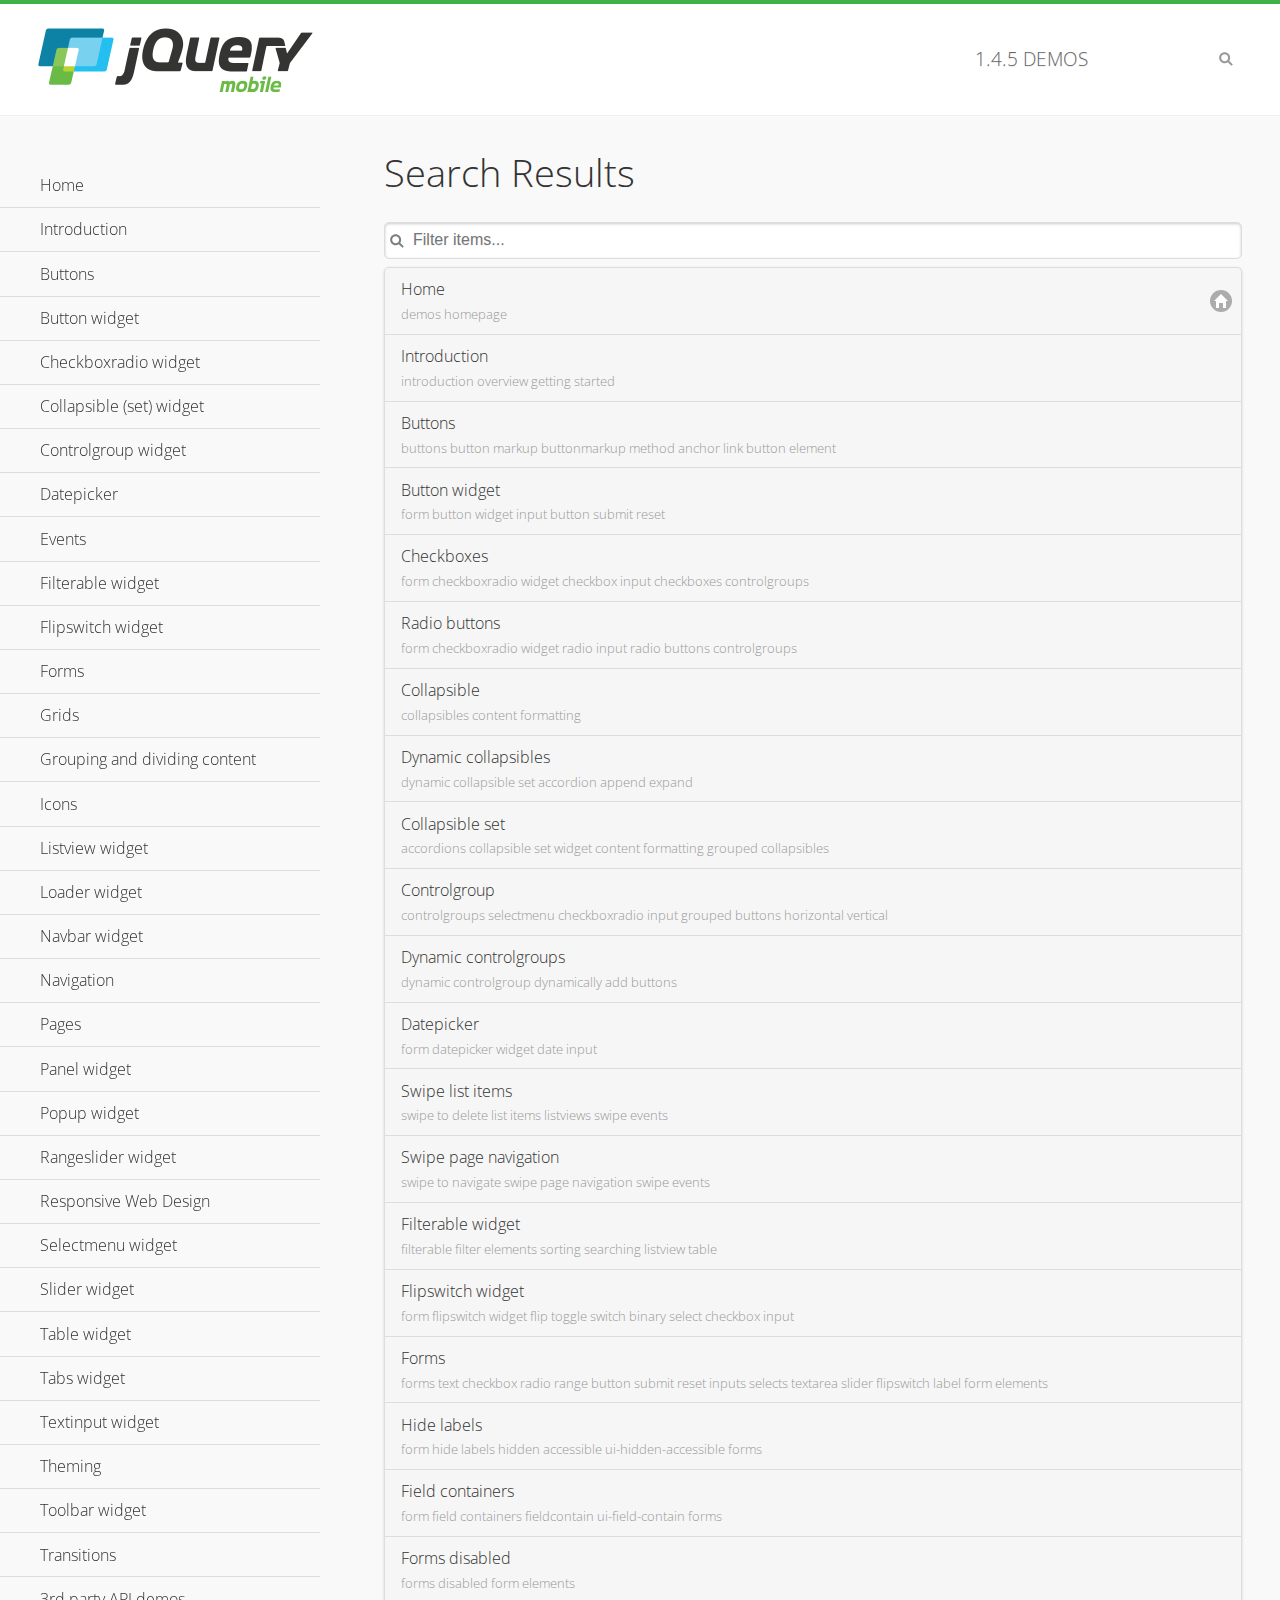
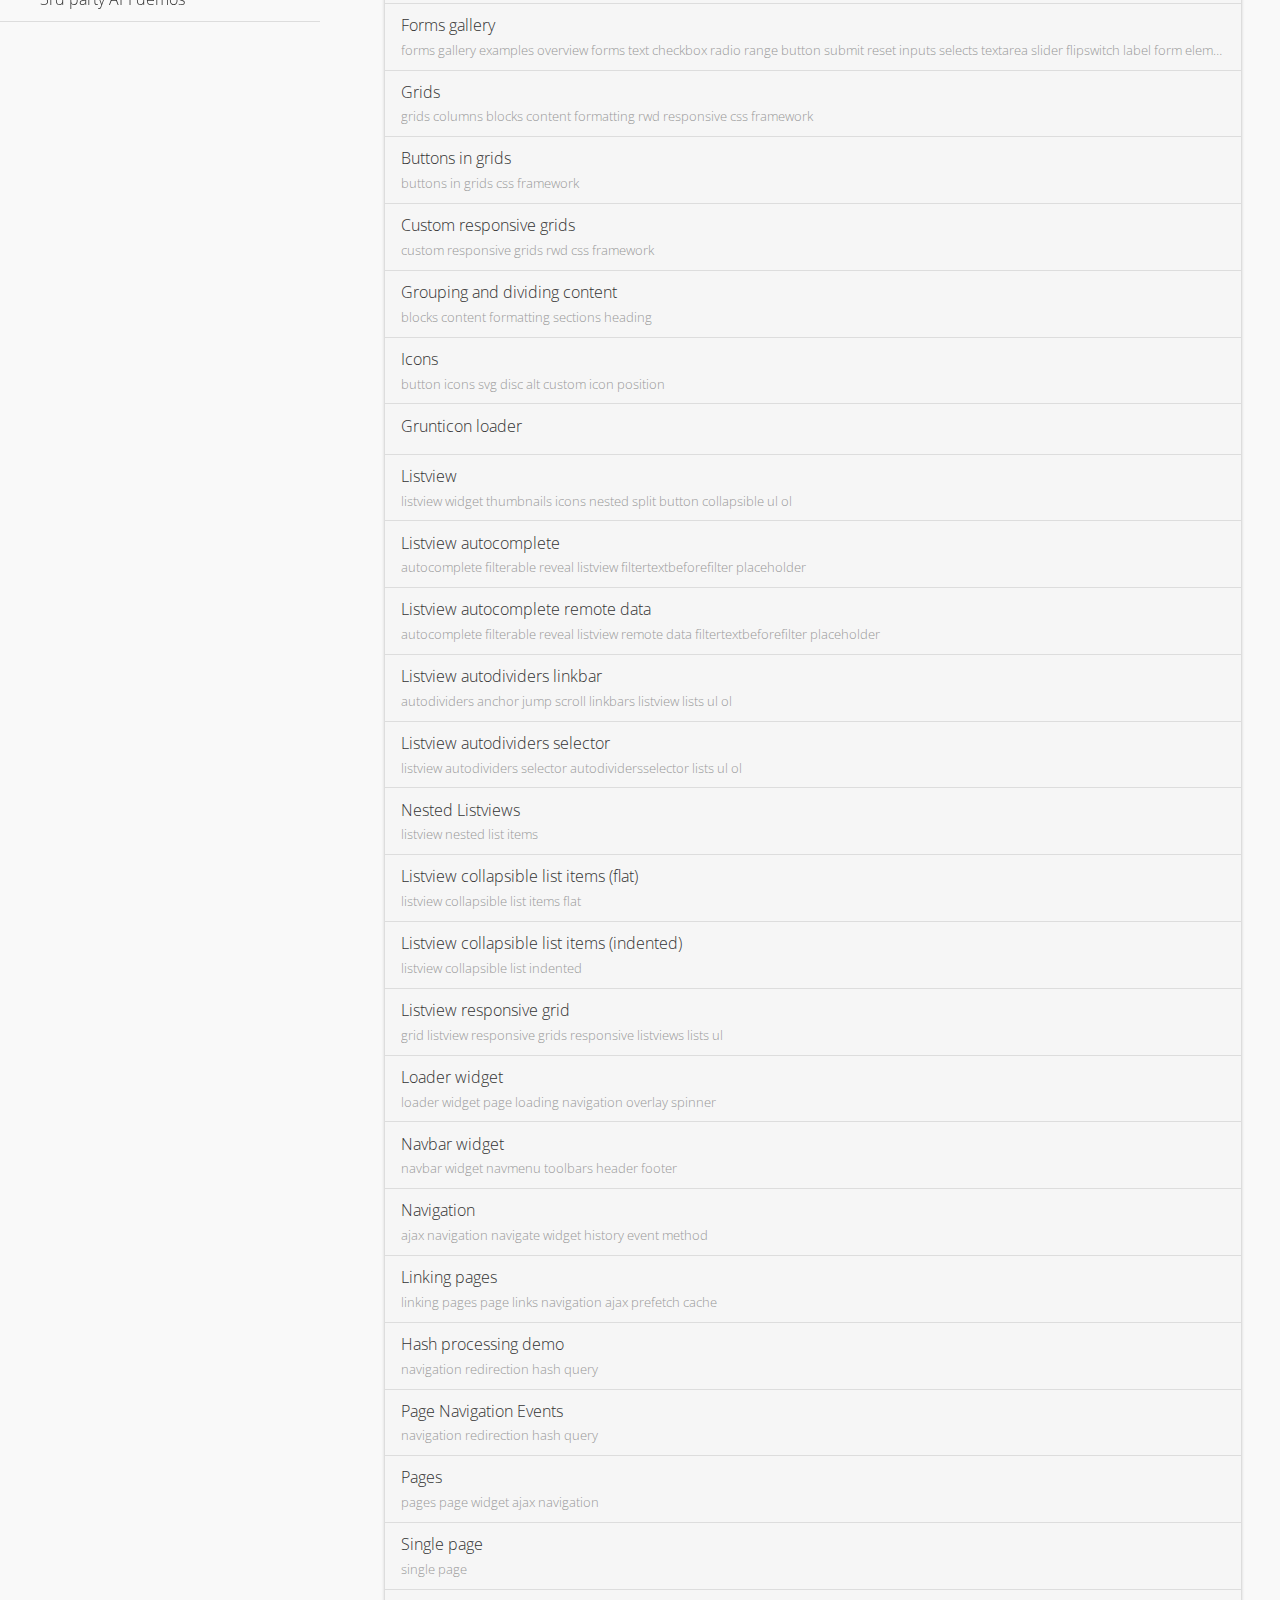
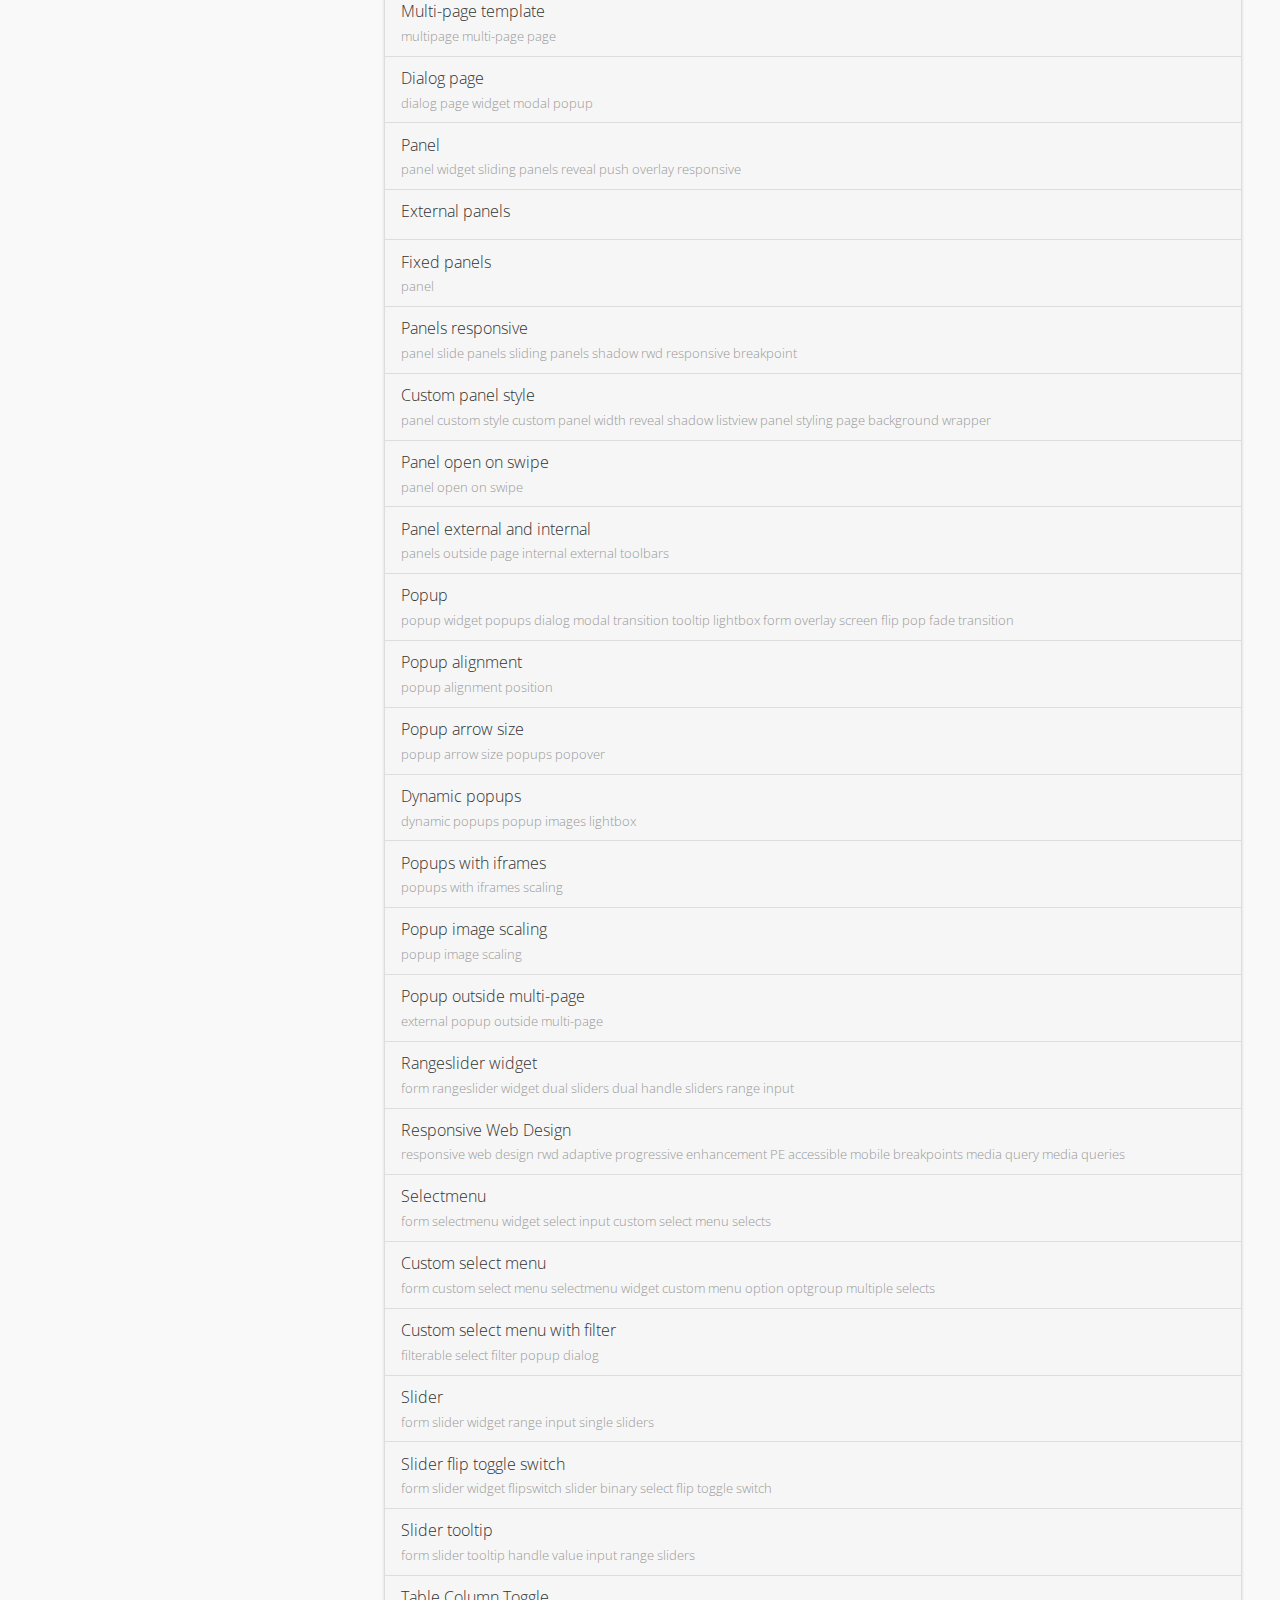
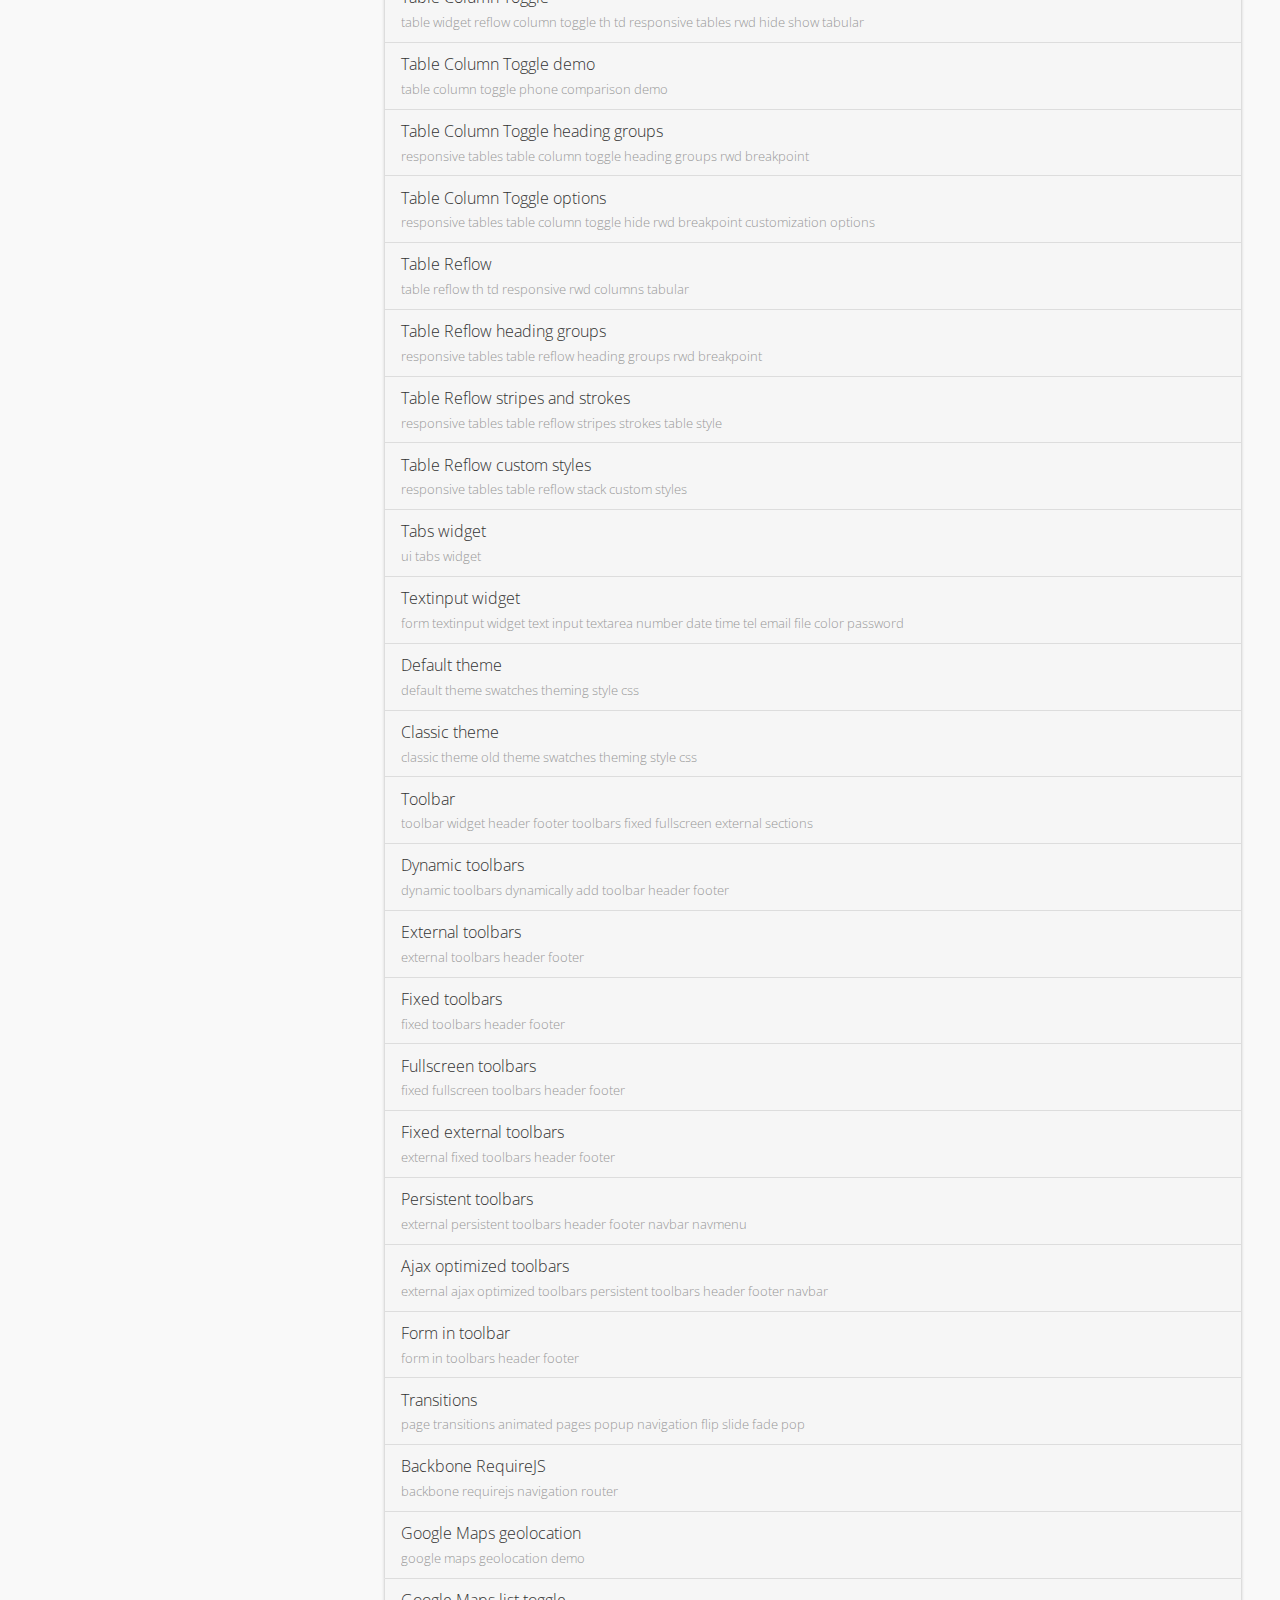
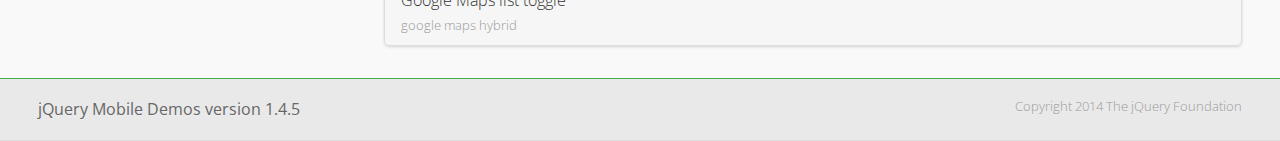
<file: jquery.mobile-1.4.5/demos/_search/index.html>
<!DOCTYPE html>
<html>
<head>
	<meta charset="utf-8">
	<meta name="viewport" content="width=device-width, initial-scale=1">
	<title>jQuery Mobile Demos</title>
	<link rel="stylesheet" href="../css/themes/default/jquery.mobile-1.4.5.min.css">
	<link rel="stylesheet" href="../_assets/css/jqm-demos.css">
	<link rel="shortcut icon" href="../_assets/favicon.ico">
    <link rel="stylesheet" href="http://fonts.googleapis.com/css?family=Open+Sans:300,400,700">
	<script src="../js/jquery.js"></script>
	<script src="../_assets/js/index.js"></script>
	<script src="../js/jquery.mobile-1.4.5.min.js"></script>

</head>
<body>
<div data-role="page" class="jqm-demos jqm-demos-index jqm-demos-search-results">

	<div data-role="header" class="jqm-header">
		<h2><a href="../" title="jQuery Mobile Demos home"><img src="../_assets/img/jquery-logo.png" alt="jQuery Mobile"></a></h2>
		<p><span class="jqm-version"></span> Demos</p>
		<a href="#" class="jqm-navmenu-link ui-btn ui-btn-icon-notext ui-corner-all ui-icon-bars ui-nodisc-icon ui-alt-icon ui-btn-left">Menu</a>
		<a href="#" class="jqm-search-link ui-btn ui-btn-icon-notext ui-corner-all ui-icon-search ui-nodisc-icon ui-alt-icon ui-btn-right">Search</a>
	</div><!-- /header -->

	<div role="main" class="ui-content jqm-content">

		<h1>Search Results</h1>

        <div class="jqm-search-results-wrap">
	        <ul class="jqm-list jqm-search-results-list">
<li data-filtertext="demos homepage" data-icon="home"><a href=".././">Home</a></li>
<li data-filtertext="introduction overview getting started"><a href="../intro/" data-ajax="false">Introduction</a></li>
<li data-filtertext="buttons button markup buttonmarkup method anchor link button element"><a href="../button-markup/" data-ajax="false">Buttons</a></li>
<li data-filtertext="form button widget input button submit reset"><a href="../button/" data-ajax="false">Button widget</a></li>
<li data-role="collapsible" data-enhanced="true" data-collapsed-icon="carat-d" data-expanded-icon="carat-u" data-iconpos="right" data-inset="false" class="ui-collapsible ui-collapsible-themed-content ui-collapsible-collapsed">
	<h3 class="ui-collapsible-heading ui-collapsible-heading-collapsed">
		<a href="#" class="ui-collapsible-heading-toggle ui-btn ui-btn-icon-right ui-btn-inherit ui-icon-carat-d">
		    Checkboxradio widget<span class="ui-collapsible-heading-status"> click to expand contents</span>
		</a>
	</h3>
	<div class="ui-collapsible-content ui-body-inherit ui-collapsible-content-collapsed" aria-hidden="true">
		<ul>
			<li data-filtertext="form checkboxradio widget checkbox input checkboxes controlgroups"><a href="../checkboxradio-checkbox/" data-ajax="false">Checkboxes</a></li>
			<li data-filtertext="form checkboxradio widget radio input radio buttons controlgroups"><a href="../checkboxradio-radio/" data-ajax="false">Radio buttons</a></li>
		</ul>
	</div>
</li>
<li data-role="collapsible" data-enhanced="true" data-collapsed-icon="carat-d" data-expanded-icon="carat-u" data-iconpos="right" data-inset="false" class="ui-collapsible ui-collapsible-themed-content ui-collapsible-collapsed">
	<h3 class="ui-collapsible-heading ui-collapsible-heading-collapsed">
		<a href="#" class="ui-collapsible-heading-toggle ui-btn ui-btn-icon-right ui-btn-inherit ui-icon-carat-d">
			Collapsible (set) widget<span class="ui-collapsible-heading-status"> click to expand contents</span>
		</a>
	</h3>
	<div class="ui-collapsible-content ui-body-inherit ui-collapsible-content-collapsed" aria-hidden="true">
		<ul>
			<li data-filtertext="collapsibles content formatting"><a href="../collapsible/" data-ajax="false">Collapsible</a></li>
			<li data-filtertext="dynamic collapsible set accordion append expand"><a href="../collapsible-dynamic/" data-ajax="false">Dynamic collapsibles</a></li>
			<li data-filtertext="accordions collapsible set widget content formatting grouped collapsibles"><a href="../collapsibleset/" data-ajax="false">Collapsible set</a></li>
		</ul>
	</div>
</li>
<li data-role="collapsible" data-enhanced="true" data-collapsed-icon="carat-d" data-expanded-icon="carat-u" data-iconpos="right" data-inset="false" class="ui-collapsible ui-collapsible-themed-content ui-collapsible-collapsed">
	<h3 class="ui-collapsible-heading ui-collapsible-heading-collapsed">
		<a href="#" class="ui-collapsible-heading-toggle ui-btn ui-btn-icon-right ui-btn-inherit ui-icon-carat-d">
			Controlgroup widget<span class="ui-collapsible-heading-status"> click to expand contents</span>
		</a>
	</h3>
	<div class="ui-collapsible-content ui-body-inherit ui-collapsible-content-collapsed" aria-hidden="true">
		<ul>
			<li data-filtertext="controlgroups selectmenu checkboxradio input grouped buttons horizontal vertical"><a href="../controlgroup/" data-ajax="false">Controlgroup</a></li>
			<li data-filtertext="dynamic controlgroup dynamically add buttons"><a href="../controlgroup-dynamic/" data-ajax="false">Dynamic controlgroups</a></li>
		</ul>
	</div>
</li>
<li data-filtertext="form datepicker widget date input"><a href="../datepicker/" data-ajax="false">Datepicker</a></li>
<li data-role="collapsible" data-enhanced="true" data-collapsed-icon="carat-d" data-expanded-icon="carat-u" data-iconpos="right" data-inset="false" class="ui-collapsible ui-collapsible-themed-content ui-collapsible-collapsed">
	<h3 class="ui-collapsible-heading ui-collapsible-heading-collapsed">
		<a href="#" class="ui-collapsible-heading-toggle ui-btn ui-btn-icon-right ui-btn-inherit ui-icon-carat-d">
			Events<span class="ui-collapsible-heading-status"> click to expand contents</span>
		</a>
	</h3>
	<div class="ui-collapsible-content ui-body-inherit ui-collapsible-content-collapsed" aria-hidden="true">
		<ul>
			<li data-filtertext="swipe to delete list items listviews swipe events"><a href="../swipe-list/" data-ajax="false">Swipe list items</a></li>
			<li data-filtertext="swipe to navigate swipe page navigation swipe events"><a href="../swipe-page/" data-ajax="false">Swipe page navigation</a></li>
		</ul>
	</div>
</li>
<li data-filtertext="filterable filter elements sorting searching listview table"><a href="../filterable/" data-ajax="false">Filterable widget</a></li>
<li data-filtertext="form flipswitch widget flip toggle switch binary select checkbox input"><a href="../flipswitch/" data-ajax="false">Flipswitch widget</a></li>
<li data-role="collapsible" data-enhanced="true" data-collapsed-icon="carat-d" data-expanded-icon="carat-u" data-iconpos="right" data-inset="false" class="ui-collapsible ui-collapsible-themed-content ui-collapsible-collapsed">
	<h3 class="ui-collapsible-heading ui-collapsible-heading-collapsed">
		<a href="#" class="ui-collapsible-heading-toggle ui-btn ui-btn-icon-right ui-btn-inherit ui-icon-carat-d">
			Forms<span class="ui-collapsible-heading-status"> click to expand contents</span>
		</a>
	</h3>
	<div class="ui-collapsible-content ui-body-inherit ui-collapsible-content-collapsed" aria-hidden="true">
		<ul>
			<li data-filtertext="forms text checkbox radio range button submit reset inputs selects textarea slider flipswitch label form elements"><a href="../forms/" data-ajax="false">Forms</a></li>
			<li data-filtertext="form hide labels hidden accessible ui-hidden-accessible forms"><a href="../forms-label-hidden-accessible/" data-ajax="false">Hide labels</a></li>
			<li data-filtertext="form field containers fieldcontain ui-field-contain forms"><a href="../forms-field-contain/" data-ajax="false">Field containers</a></li>
			<li data-filtertext="forms disabled form elements"><a href="../forms-disabled/" data-ajax="false">Forms disabled</a></li>
			<li data-filtertext="forms gallery examples overview forms text checkbox radio range button submit reset inputs selects textarea slider flipswitch label form elements"><a href="../forms-gallery/" data-ajax="false">Forms gallery</a></li>
		</ul>
	</div>
</li>
<li data-role="collapsible" data-enhanced="true" data-collapsed-icon="carat-d" data-expanded-icon="carat-u" data-iconpos="right" data-inset="false" class="ui-collapsible ui-collapsible-themed-content ui-collapsible-collapsed">
	<h3 class="ui-collapsible-heading ui-collapsible-heading-collapsed">
		<a href="#" class="ui-collapsible-heading-toggle ui-btn ui-btn-icon-right ui-btn-inherit ui-icon-carat-d">
			Grids<span class="ui-collapsible-heading-status"> click to expand contents</span>
		</a>
	</h3>
	<div class="ui-collapsible-content ui-body-inherit ui-collapsible-content-collapsed" aria-hidden="true">
		<ul>
			<li data-filtertext="grids columns blocks content formatting rwd responsive css framework"><a href="../grids/" data-ajax="false">Grids</a></li>
			<li data-filtertext="buttons in grids css framework"><a href="../grids-buttons/" data-ajax="false">Buttons in grids</a></li>
			<li data-filtertext="custom responsive grids rwd css framework"><a href="../grids-custom-responsive/" data-ajax="false">Custom responsive grids</a></li>
		</ul>
	</div>
</li>
<li data-filtertext="blocks content formatting sections heading"><a href="../body-bar-classes/" data-ajax="false">Grouping and dividing content</a></li>
<li data-role="collapsible" data-enhanced="true" data-collapsed-icon="carat-d" data-expanded-icon="carat-u" data-iconpos="right" data-inset="false" class="ui-collapsible ui-collapsible-themed-content ui-collapsible-collapsed">
	<h3 class="ui-collapsible-heading ui-collapsible-heading-collapsed">
		<a href="#" class="ui-collapsible-heading-toggle ui-btn ui-btn-icon-right ui-btn-inherit ui-icon-carat-d">
			Icons<span class="ui-collapsible-heading-status"> click to expand contents</span>
		</a>
	</h3>
	<div class="ui-collapsible-content ui-body-inherit ui-collapsible-content-collapsed" aria-hidden="true">
		<ul>
			<li data-filtertext="button icons svg disc alt custom icon position"><a href="../icons/" data-ajax="false">Icons</a></li>
			<li data-filtertext=""><a href="../icons-grunticon/" data-ajax="false">Grunticon loader</a></li>
		</ul>
	</div>
</li>
<li data-role="collapsible" data-enhanced="true" data-collapsed-icon="carat-d" data-expanded-icon="carat-u" data-iconpos="right" data-inset="false" class="ui-collapsible ui-collapsible-themed-content ui-collapsible-collapsed">
	<h3 class="ui-collapsible-heading ui-collapsible-heading-collapsed">
		<a href="#" class="ui-collapsible-heading-toggle ui-btn ui-btn-icon-right ui-btn-inherit ui-icon-carat-d">
			Listview widget<span class="ui-collapsible-heading-status"> click to expand contents</span>
		</a>
	</h3>
	<div class="ui-collapsible-content ui-body-inherit ui-collapsible-content-collapsed" aria-hidden="true">
		<ul>
			<li data-filtertext="listview widget thumbnails icons nested split button collapsible ul ol"><a href="../listview/" data-ajax="false">Listview</a></li>
			<li data-filtertext="autocomplete filterable reveal listview filtertextbeforefilter placeholder"><a href="../listview-autocomplete/" data-ajax="false">Listview autocomplete</a></li>
			<li data-filtertext="autocomplete filterable reveal listview remote data filtertextbeforefilter placeholder"><a href="../listview-autocomplete-remote/" data-ajax="false">Listview autocomplete remote data</a></li>
			<li data-filtertext="autodividers anchor jump scroll linkbars listview lists ul ol"><a href="../listview-autodividers-linkbar/" data-ajax="false">Listview autodividers linkbar</a></li>
			<li data-filtertext="listview autodividers selector autodividersselector lists ul ol"><a href="../listview-autodividers-selector/" data-ajax="false">Listview autodividers selector</a></li>
			<li data-filtertext="listview nested list items"><a href="../listview-nested-lists/" data-ajax="false">Nested Listviews</a></li>
			<li data-filtertext="listview collapsible list items flat"><a href="../listview-collapsible-item-flat/" data-ajax="false">Listview collapsible list items (flat)</a></li>
			<li data-filtertext="listview collapsible list indented"><a href="../listview-collapsible-item-indented/" data-ajax="false">Listview collapsible list items (indented)</a></li>
			<li data-filtertext="grid listview responsive grids responsive listviews lists ul"><a href="../listview-grid/" data-ajax="false">Listview responsive grid</a></li>
		</ul>
	</div>
</li>
<li data-filtertext="loader widget page loading navigation overlay spinner"><a href="../loader/" data-ajax="false">Loader widget</a></li>
<li data-filtertext="navbar widget navmenu toolbars header footer"><a href="../navbar/" data-ajax="false">Navbar widget</a></li>
<li data-role="collapsible" data-enhanced="true" data-collapsed-icon="carat-d" data-expanded-icon="carat-u" data-iconpos="right" data-inset="false" class="ui-collapsible ui-collapsible-themed-content ui-collapsible-collapsed">
	<h3 class="ui-collapsible-heading ui-collapsible-heading-collapsed">
		<a href="#" class="ui-collapsible-heading-toggle ui-btn ui-btn-icon-right ui-btn-inherit ui-icon-carat-d">
			Navigation<span class="ui-collapsible-heading-status"> click to expand contents</span>
		</a>
	</h3>
	<div class="ui-collapsible-content ui-body-inherit ui-collapsible-content-collapsed" aria-hidden="true">
		<ul>
			<li data-filtertext="ajax navigation navigate widget history event method"><a href="../navigation/" data-ajax="false">Navigation</a></li>
			<li data-filtertext="linking pages page links navigation ajax prefetch cache"><a href="../navigation-linking-pages/" data-ajax="false">Linking pages</a></li>
			<!-- <li data-filtertext="php redirect server redirection server-side navigation"><a href="../navigation-php-redirect/" data-ajax="false">PHP redirect demo</a></li>-->
			<li data-filtertext="navigation redirection hash query"><a href="../navigation-hash-processing/" data-ajax="false">Hash processing demo</a></li>
			<li data-filtertext="navigation redirection hash query"><a href="../page-events/" data-ajax="false">Page Navigation Events</a></li>
		</ul>
	</div>
</li>
<li data-role="collapsible" data-enhanced="true" data-collapsed-icon="carat-d" data-expanded-icon="carat-u" data-iconpos="right" data-inset="false" class="ui-collapsible ui-collapsible-themed-content ui-collapsible-collapsed">
	<h3 class="ui-collapsible-heading ui-collapsible-heading-collapsed">
		<a href="#" class="ui-collapsible-heading-toggle ui-btn ui-btn-icon-right ui-btn-inherit ui-icon-carat-d">
			Pages<span class="ui-collapsible-heading-status"> click to expand contents</span>
		</a>
	</h3>
	<div class="ui-collapsible-content ui-body-inherit ui-collapsible-content-collapsed" aria-hidden="true">
		<ul>
			<li data-filtertext="pages page widget ajax navigation"><a href="../pages/" data-ajax="false">Pages</a></li>
			<li data-filtertext="single page"><a href="../pages-single-page/" data-ajax="false">Single page</a></li>
			<li data-filtertext="multipage multi-page page"><a href="../pages-multi-page/" data-ajax="false">Multi-page template</a></li>
			<li data-filtertext="dialog page widget modal popup"><a href="../pages-dialog/" data-ajax="false">Dialog page</a></li>
		</ul>
	</div>
</li>
<li data-role="collapsible" data-enhanced="true" data-collapsed-icon="carat-d" data-expanded-icon="carat-u" data-iconpos="right" data-inset="false" class="ui-collapsible ui-collapsible-themed-content ui-collapsible-collapsed">
	<h3 class="ui-collapsible-heading ui-collapsible-heading-collapsed">
		<a href="#" class="ui-collapsible-heading-toggle ui-btn ui-btn-icon-right ui-btn-inherit ui-icon-carat-d">
			Panel widget<span class="ui-collapsible-heading-status"> click to expand contents</span>
		</a>
	</h3>
	<div class="ui-collapsible-content ui-body-inherit ui-collapsible-content-collapsed" aria-hidden="true">
		<ul>
			<li data-filtertext="panel widget sliding panels reveal push overlay responsive"><a href="../panel/" data-ajax="false">Panel</a></li>
			<li data-filtertext=""><a href="../panel-external/" data-ajax="false">External panels</a></li>
			<li data-filtertext="panel "><a href="../panel-fixed/" data-ajax="false">Fixed panels</a></li>
			<li data-filtertext="panel slide panels sliding panels shadow rwd responsive breakpoint"><a href="../panel-responsive/" data-ajax="false">Panels responsive</a></li>
			<li data-filtertext="panel custom style custom panel width reveal shadow listview panel styling page background wrapper"><a href="../panel-styling/" data-ajax="false">Custom panel style</a></li>
			<li data-filtertext="panel open on swipe"><a href="../panel-swipe-open/" data-ajax="false">Panel open on swipe</a></li>
			<li data-filtertext="panels outside page internal external toolbars"><a href="../panel-external-internal/" data-ajax="false">Panel external and internal</a></li>
		</ul>
	</div>
</li>
<li data-role="collapsible" data-enhanced="true" data-collapsed-icon="carat-d" data-expanded-icon="carat-u" data-iconpos="right" data-inset="false" class="ui-collapsible ui-collapsible-themed-content ui-collapsible-collapsed">
	<h3 class="ui-collapsible-heading ui-collapsible-heading-collapsed">
		<a href="#" class="ui-collapsible-heading-toggle ui-btn ui-btn-icon-right ui-btn-inherit ui-icon-carat-d">
			Popup widget<span class="ui-collapsible-heading-status"> click to expand contents</span>
		</a>
	</h3>
	<div class="ui-collapsible-content ui-body-inherit ui-collapsible-content-collapsed" aria-hidden="true">
		<ul>
			<li data-filtertext="popup widget popups dialog modal transition tooltip lightbox form overlay screen flip pop fade transition"><a href="../popup/" data-ajax="false">Popup</a></li>
			<li data-filtertext="popup alignment position"><a href="../popup-alignment/" data-ajax="false">Popup alignment</a></li>
			<li data-filtertext="popup arrow size popups popover"><a href="../popup-arrow-size/" data-ajax="false">Popup arrow size</a></li>
			<li data-filtertext="dynamic popups popup images lightbox"><a href="../popup-dynamic/" data-ajax="false">Dynamic popups</a></li>
			<li data-filtertext="popups with iframes scaling"><a href="../popup-iframe/" data-ajax="false">Popups with iframes</a></li>
			<li data-filtertext="popup image scaling"><a href="../popup-image-scaling/" data-ajax="false">Popup image scaling</a></li>
			<li data-filtertext="external popup outside multi-page"><a href="../popup-outside-multipage/" data-ajax="false">Popup outside multi-page</a></li>
		</ul>
	</div>
</li>
<li data-filtertext="form rangeslider widget dual sliders dual handle sliders range input"><a href="../rangeslider/" data-ajax="false">Rangeslider widget</a></li>
<li data-filtertext="responsive web design rwd adaptive progressive enhancement PE accessible mobile breakpoints media query media queries"><a href="../rwd/" data-ajax="false">Responsive Web Design</a></li>
<li data-role="collapsible" data-enhanced="true" data-collapsed-icon="carat-d" data-expanded-icon="carat-u" data-iconpos="right" data-inset="false" class="ui-collapsible ui-collapsible-themed-content ui-collapsible-collapsed">
	<h3 class="ui-collapsible-heading ui-collapsible-heading-collapsed">
		<a href="#" class="ui-collapsible-heading-toggle ui-btn ui-btn-icon-right ui-btn-inherit ui-icon-carat-d">
			Selectmenu widget<span class="ui-collapsible-heading-status"> click to expand contents</span>
		</a>
	</h3>
	<div class="ui-collapsible-content ui-body-inherit ui-collapsible-content-collapsed" aria-hidden="true">
		<ul>
			<li data-filtertext="form selectmenu widget select input custom select menu selects"><a href="../selectmenu/" data-ajax="false">Selectmenu</a></li>
			<li data-filtertext="form custom select menu selectmenu widget custom menu option optgroup multiple selects"><a href="../selectmenu-custom/" data-ajax="false">Custom select menu</a></li>
			<li data-filtertext="filterable select filter popup dialog"><a href="../selectmenu-custom-filter/" data-ajax="false">Custom select menu with filter</a></li>
		</ul>
	</div>
</li>
<li data-role="collapsible" data-enhanced="true" data-collapsed-icon="carat-d" data-expanded-icon="carat-u" data-iconpos="right" data-inset="false" class="ui-collapsible ui-collapsible-themed-content ui-collapsible-collapsed">
	<h3 class="ui-collapsible-heading ui-collapsible-heading-collapsed">
		<a href="#" class="ui-collapsible-heading-toggle ui-btn ui-btn-icon-right ui-btn-inherit ui-icon-carat-d">
			Slider widget<span class="ui-collapsible-heading-status"> click to expand contents</span>
		</a>
	</h3>
	<div class="ui-collapsible-content ui-body-inherit ui-collapsible-content-collapsed" aria-hidden="true">
		<ul>
			<li data-filtertext="form slider widget range input single sliders"><a href="../slider/" data-ajax="false">Slider</a></li>
			<li data-filtertext="form slider widget flipswitch slider binary select flip toggle switch"><a href="../slider-flipswitch/" data-ajax="false">Slider flip toggle switch</a></li>
			<li data-filtertext="form slider tooltip handle value input range sliders"><a href="../slider-tooltip/" data-ajax="false">Slider tooltip</a></li>
		</ul>
	</div>
</li>
<li data-role="collapsible" data-enhanced="true" data-collapsed-icon="carat-d" data-expanded-icon="carat-u" data-iconpos="right" data-inset="false" class="ui-collapsible ui-collapsible-themed-content ui-collapsible-collapsed">
	<h3 class="ui-collapsible-heading ui-collapsible-heading-collapsed">
		<a href="#" class="ui-collapsible-heading-toggle ui-btn ui-btn-icon-right ui-btn-inherit ui-icon-carat-d">
			Table widget<span class="ui-collapsible-heading-status"> click to expand contents</span>
		</a>
	</h3>
	<div class="ui-collapsible-content ui-body-inherit ui-collapsible-content-collapsed" aria-hidden="true">
		<ul>
			<li data-filtertext="table widget reflow column toggle th td responsive tables rwd hide show tabular"><a href="../table-column-toggle/" data-ajax="false">Table Column Toggle</a></li>
			<li data-filtertext="table column toggle phone comparison demo"><a href="../table-column-toggle-example/" data-ajax="false">Table Column Toggle demo</a></li>
			<li data-filtertext="responsive tables table column toggle heading groups rwd breakpoint"><a href="../table-column-toggle-heading-groups/" data-ajax="false">Table Column Toggle heading groups</a></li>
			<li data-filtertext="responsive tables table column toggle hide rwd breakpoint customization options"><a href="../table-column-toggle-options/" data-ajax="false">Table Column Toggle options</a></li>
			<li data-filtertext="table reflow th td responsive rwd columns tabular"><a href="../table-reflow/" data-ajax="false">Table Reflow</a></li>
			<li data-filtertext="responsive tables table reflow heading groups rwd breakpoint"><a href="../table-reflow-heading-groups/" data-ajax="false">Table Reflow heading groups</a></li>
			<li data-filtertext="responsive tables table reflow stripes strokes table style"><a href="../table-reflow-stripes-strokes/" data-ajax="false">Table Reflow stripes and strokes</a></li>
			<li data-filtertext="responsive tables table reflow stack custom styles"><a href="../table-reflow-styling/" data-ajax="false">Table Reflow custom styles</a></li>
		</ul>
	</div>
</li>
<li data-filtertext="ui tabs widget"><a href="../tabs/" data-ajax="false">Tabs widget</a></li>
<li data-filtertext="form textinput widget text input textarea number date time tel email file color password"><a href="../textinput/" data-ajax="false">Textinput widget</a></li>
<li data-role="collapsible" data-enhanced="true" data-collapsed-icon="carat-d" data-expanded-icon="carat-u" data-iconpos="right" data-inset="false" class="ui-collapsible ui-collapsible-themed-content ui-collapsible-collapsed">
	<h3 class="ui-collapsible-heading ui-collapsible-heading-collapsed">
		<a href="#" class="ui-collapsible-heading-toggle ui-btn ui-btn-icon-right ui-btn-inherit ui-icon-carat-d">
			Theming<span class="ui-collapsible-heading-status"> click to expand contents</span>
		</a>
	</h3>
	<div class="ui-collapsible-content ui-body-inherit ui-collapsible-content-collapsed" aria-hidden="true">
		<ul>
			<li data-filtertext="default theme swatches theming style css"><a href="../theme-default/" data-ajax="false">Default theme</a></li>
			<li data-filtertext="classic theme old theme swatches theming style css"><a href="../theme-classic/" data-ajax="false">Classic theme</a></li>
		</ul>
	</div>
</li>
<li data-role="collapsible" data-enhanced="true" data-collapsed-icon="carat-d" data-expanded-icon="carat-u" data-iconpos="right" data-inset="false" class="ui-collapsible ui-collapsible-themed-content ui-collapsible-collapsed">
	<h3 class="ui-collapsible-heading ui-collapsible-heading-collapsed">
		<a href="#" class="ui-collapsible-heading-toggle ui-btn ui-btn-icon-right ui-btn-inherit ui-icon-carat-d">
			Toolbar widget<span class="ui-collapsible-heading-status"> click to expand contents</span>
		</a>
	</h3>
	<div class="ui-collapsible-content ui-body-inherit ui-collapsible-content-collapsed" aria-hidden="true">
		<ul>
			<li data-filtertext="toolbar widget header footer toolbars fixed fullscreen external sections"><a href="../toolbar/" data-ajax="false">Toolbar</a></li>
			<li data-filtertext="dynamic toolbars dynamically add toolbar header footer"><a href="../toolbar-dynamic/" data-ajax="false">Dynamic toolbars</a></li>
			<li data-filtertext="external toolbars header footer"><a href="../toolbar-external/" data-ajax="false">External toolbars</a></li>
			<li data-filtertext="fixed toolbars header footer"><a href="../toolbar-fixed/" data-ajax="false">Fixed toolbars</a></li>
			<li data-filtertext="fixed fullscreen toolbars header footer"><a href="../toolbar-fixed-fullscreen/" data-ajax="false">Fullscreen toolbars</a></li>
			<li data-filtertext="external fixed toolbars header footer"><a href="../toolbar-fixed-external/" data-ajax="false">Fixed external toolbars</a></li>
			<li data-filtertext="external persistent toolbars header footer navbar navmenu"><a href="../toolbar-fixed-persistent/" data-ajax="false">Persistent toolbars</a></li>
			<li data-filtertext="external ajax optimized toolbars persistent toolbars header footer navbar"><a href="../toolbar-fixed-persistent-optimized/" data-ajax="false">Ajax optimized toolbars</a></li>
			<li data-filtertext="form in toolbars header footer"><a href="../toolbar-fixed-forms/" data-ajax="false">Form in toolbar</a></li>
		</ul>
	</div>
</li>
<li data-filtertext="page transitions animated pages popup navigation flip slide fade pop"><a href="../transitions/" data-ajax="false">Transitions</a></li>
<li data-role="collapsible" data-enhanced="true" data-collapsed-icon="carat-d" data-expanded-icon="carat-u" data-iconpos="right" data-inset="false" class="ui-collapsible ui-collapsible-themed-content ui-collapsible-collapsed">
	<h3 class="ui-collapsible-heading ui-collapsible-heading-collapsed">
		<a href="#" class="ui-collapsible-heading-toggle ui-btn ui-btn-icon-right ui-btn-inherit ui-icon-carat-d">
			3rd party API demos<span class="ui-collapsible-heading-status"> click to expand contents</span>
		</a>
	</h3>
	<div class="ui-collapsible-content ui-body-inherit ui-collapsible-content-collapsed" aria-hidden="true">
		<ul>
			<li data-filtertext="backbone requirejs navigation router"><a href="../backbone-requirejs/" data-ajax="false">Backbone RequireJS</a></li>
			<li data-filtertext="google maps geolocation demo"><a href="../map-geolocation/" data-ajax="false">Google Maps geolocation</a></li>
			<li data-filtertext="google maps hybrid"><a href="../map-list-toggle/" data-ajax="false">Google Maps list toggle</a></li>
		</ul>
	</div>
</li>



	        </ul>
	    </div>

	</div><!-- /content -->
	    <div data-role="panel" class="jqm-navmenu-panel" data-position="left" data-display="overlay" data-theme="a">
	    	<ul class="jqm-list ui-alt-icon ui-nodisc-icon">
<li data-filtertext="demos homepage" data-icon="home"><a href=".././">Home</a></li>
<li data-filtertext="introduction overview getting started"><a href="../intro/" data-ajax="false">Introduction</a></li>
<li data-filtertext="buttons button markup buttonmarkup method anchor link button element"><a href="../button-markup/" data-ajax="false">Buttons</a></li>
<li data-filtertext="form button widget input button submit reset"><a href="../button/" data-ajax="false">Button widget</a></li>
<li data-role="collapsible" data-enhanced="true" data-collapsed-icon="carat-d" data-expanded-icon="carat-u" data-iconpos="right" data-inset="false" class="ui-collapsible ui-collapsible-themed-content ui-collapsible-collapsed">
	<h3 class="ui-collapsible-heading ui-collapsible-heading-collapsed">
		<a href="#" class="ui-collapsible-heading-toggle ui-btn ui-btn-icon-right ui-btn-inherit ui-icon-carat-d">
		    Checkboxradio widget<span class="ui-collapsible-heading-status"> click to expand contents</span>
		</a>
	</h3>
	<div class="ui-collapsible-content ui-body-inherit ui-collapsible-content-collapsed" aria-hidden="true">
		<ul>
			<li data-filtertext="form checkboxradio widget checkbox input checkboxes controlgroups"><a href="../checkboxradio-checkbox/" data-ajax="false">Checkboxes</a></li>
			<li data-filtertext="form checkboxradio widget radio input radio buttons controlgroups"><a href="../checkboxradio-radio/" data-ajax="false">Radio buttons</a></li>
		</ul>
	</div>
</li>
<li data-role="collapsible" data-enhanced="true" data-collapsed-icon="carat-d" data-expanded-icon="carat-u" data-iconpos="right" data-inset="false" class="ui-collapsible ui-collapsible-themed-content ui-collapsible-collapsed">
	<h3 class="ui-collapsible-heading ui-collapsible-heading-collapsed">
		<a href="#" class="ui-collapsible-heading-toggle ui-btn ui-btn-icon-right ui-btn-inherit ui-icon-carat-d">
			Collapsible (set) widget<span class="ui-collapsible-heading-status"> click to expand contents</span>
		</a>
	</h3>
	<div class="ui-collapsible-content ui-body-inherit ui-collapsible-content-collapsed" aria-hidden="true">
		<ul>
			<li data-filtertext="collapsibles content formatting"><a href="../collapsible/" data-ajax="false">Collapsible</a></li>
			<li data-filtertext="dynamic collapsible set accordion append expand"><a href="../collapsible-dynamic/" data-ajax="false">Dynamic collapsibles</a></li>
			<li data-filtertext="accordions collapsible set widget content formatting grouped collapsibles"><a href="../collapsibleset/" data-ajax="false">Collapsible set</a></li>
		</ul>
	</div>
</li>
<li data-role="collapsible" data-enhanced="true" data-collapsed-icon="carat-d" data-expanded-icon="carat-u" data-iconpos="right" data-inset="false" class="ui-collapsible ui-collapsible-themed-content ui-collapsible-collapsed">
	<h3 class="ui-collapsible-heading ui-collapsible-heading-collapsed">
		<a href="#" class="ui-collapsible-heading-toggle ui-btn ui-btn-icon-right ui-btn-inherit ui-icon-carat-d">
			Controlgroup widget<span class="ui-collapsible-heading-status"> click to expand contents</span>
		</a>
	</h3>
	<div class="ui-collapsible-content ui-body-inherit ui-collapsible-content-collapsed" aria-hidden="true">
		<ul>
			<li data-filtertext="controlgroups selectmenu checkboxradio input grouped buttons horizontal vertical"><a href="../controlgroup/" data-ajax="false">Controlgroup</a></li>
			<li data-filtertext="dynamic controlgroup dynamically add buttons"><a href="../controlgroup-dynamic/" data-ajax="false">Dynamic controlgroups</a></li>
		</ul>
	</div>
</li>
<li data-filtertext="form datepicker widget date input"><a href="../datepicker/" data-ajax="false">Datepicker</a></li>
<li data-role="collapsible" data-enhanced="true" data-collapsed-icon="carat-d" data-expanded-icon="carat-u" data-iconpos="right" data-inset="false" class="ui-collapsible ui-collapsible-themed-content ui-collapsible-collapsed">
	<h3 class="ui-collapsible-heading ui-collapsible-heading-collapsed">
		<a href="#" class="ui-collapsible-heading-toggle ui-btn ui-btn-icon-right ui-btn-inherit ui-icon-carat-d">
			Events<span class="ui-collapsible-heading-status"> click to expand contents</span>
		</a>
	</h3>
	<div class="ui-collapsible-content ui-body-inherit ui-collapsible-content-collapsed" aria-hidden="true">
		<ul>
			<li data-filtertext="swipe to delete list items listviews swipe events"><a href="../swipe-list/" data-ajax="false">Swipe list items</a></li>
			<li data-filtertext="swipe to navigate swipe page navigation swipe events"><a href="../swipe-page/" data-ajax="false">Swipe page navigation</a></li>
		</ul>
	</div>
</li>
<li data-filtertext="filterable filter elements sorting searching listview table"><a href="../filterable/" data-ajax="false">Filterable widget</a></li>
<li data-filtertext="form flipswitch widget flip toggle switch binary select checkbox input"><a href="../flipswitch/" data-ajax="false">Flipswitch widget</a></li>
<li data-role="collapsible" data-enhanced="true" data-collapsed-icon="carat-d" data-expanded-icon="carat-u" data-iconpos="right" data-inset="false" class="ui-collapsible ui-collapsible-themed-content ui-collapsible-collapsed">
	<h3 class="ui-collapsible-heading ui-collapsible-heading-collapsed">
		<a href="#" class="ui-collapsible-heading-toggle ui-btn ui-btn-icon-right ui-btn-inherit ui-icon-carat-d">
			Forms<span class="ui-collapsible-heading-status"> click to expand contents</span>
		</a>
	</h3>
	<div class="ui-collapsible-content ui-body-inherit ui-collapsible-content-collapsed" aria-hidden="true">
		<ul>
			<li data-filtertext="forms text checkbox radio range button submit reset inputs selects textarea slider flipswitch label form elements"><a href="../forms/" data-ajax="false">Forms</a></li>
			<li data-filtertext="form hide labels hidden accessible ui-hidden-accessible forms"><a href="../forms-label-hidden-accessible/" data-ajax="false">Hide labels</a></li>
			<li data-filtertext="form field containers fieldcontain ui-field-contain forms"><a href="../forms-field-contain/" data-ajax="false">Field containers</a></li>
			<li data-filtertext="forms disabled form elements"><a href="../forms-disabled/" data-ajax="false">Forms disabled</a></li>
			<li data-filtertext="forms gallery examples overview forms text checkbox radio range button submit reset inputs selects textarea slider flipswitch label form elements"><a href="../forms-gallery/" data-ajax="false">Forms gallery</a></li>
		</ul>
	</div>
</li>
<li data-role="collapsible" data-enhanced="true" data-collapsed-icon="carat-d" data-expanded-icon="carat-u" data-iconpos="right" data-inset="false" class="ui-collapsible ui-collapsible-themed-content ui-collapsible-collapsed">
	<h3 class="ui-collapsible-heading ui-collapsible-heading-collapsed">
		<a href="#" class="ui-collapsible-heading-toggle ui-btn ui-btn-icon-right ui-btn-inherit ui-icon-carat-d">
			Grids<span class="ui-collapsible-heading-status"> click to expand contents</span>
		</a>
	</h3>
	<div class="ui-collapsible-content ui-body-inherit ui-collapsible-content-collapsed" aria-hidden="true">
		<ul>
			<li data-filtertext="grids columns blocks content formatting rwd responsive css framework"><a href="../grids/" data-ajax="false">Grids</a></li>
			<li data-filtertext="buttons in grids css framework"><a href="../grids-buttons/" data-ajax="false">Buttons in grids</a></li>
			<li data-filtertext="custom responsive grids rwd css framework"><a href="../grids-custom-responsive/" data-ajax="false">Custom responsive grids</a></li>
		</ul>
	</div>
</li>
<li data-filtertext="blocks content formatting sections heading"><a href="../body-bar-classes/" data-ajax="false">Grouping and dividing content</a></li>
<li data-role="collapsible" data-enhanced="true" data-collapsed-icon="carat-d" data-expanded-icon="carat-u" data-iconpos="right" data-inset="false" class="ui-collapsible ui-collapsible-themed-content ui-collapsible-collapsed">
	<h3 class="ui-collapsible-heading ui-collapsible-heading-collapsed">
		<a href="#" class="ui-collapsible-heading-toggle ui-btn ui-btn-icon-right ui-btn-inherit ui-icon-carat-d">
			Icons<span class="ui-collapsible-heading-status"> click to expand contents</span>
		</a>
	</h3>
	<div class="ui-collapsible-content ui-body-inherit ui-collapsible-content-collapsed" aria-hidden="true">
		<ul>
			<li data-filtertext="button icons svg disc alt custom icon position"><a href="../icons/" data-ajax="false">Icons</a></li>
			<li data-filtertext=""><a href="../icons-grunticon/" data-ajax="false">Grunticon loader</a></li>
		</ul>
	</div>
</li>
<li data-role="collapsible" data-enhanced="true" data-collapsed-icon="carat-d" data-expanded-icon="carat-u" data-iconpos="right" data-inset="false" class="ui-collapsible ui-collapsible-themed-content ui-collapsible-collapsed">
	<h3 class="ui-collapsible-heading ui-collapsible-heading-collapsed">
		<a href="#" class="ui-collapsible-heading-toggle ui-btn ui-btn-icon-right ui-btn-inherit ui-icon-carat-d">
			Listview widget<span class="ui-collapsible-heading-status"> click to expand contents</span>
		</a>
	</h3>
	<div class="ui-collapsible-content ui-body-inherit ui-collapsible-content-collapsed" aria-hidden="true">
		<ul>
			<li data-filtertext="listview widget thumbnails icons nested split button collapsible ul ol"><a href="../listview/" data-ajax="false">Listview</a></li>
			<li data-filtertext="autocomplete filterable reveal listview filtertextbeforefilter placeholder"><a href="../listview-autocomplete/" data-ajax="false">Listview autocomplete</a></li>
			<li data-filtertext="autocomplete filterable reveal listview remote data filtertextbeforefilter placeholder"><a href="../listview-autocomplete-remote/" data-ajax="false">Listview autocomplete remote data</a></li>
			<li data-filtertext="autodividers anchor jump scroll linkbars listview lists ul ol"><a href="../listview-autodividers-linkbar/" data-ajax="false">Listview autodividers linkbar</a></li>
			<li data-filtertext="listview autodividers selector autodividersselector lists ul ol"><a href="../listview-autodividers-selector/" data-ajax="false">Listview autodividers selector</a></li>
			<li data-filtertext="listview nested list items"><a href="../listview-nested-lists/" data-ajax="false">Nested Listviews</a></li>
			<li data-filtertext="listview collapsible list items flat"><a href="../listview-collapsible-item-flat/" data-ajax="false">Listview collapsible list items (flat)</a></li>
			<li data-filtertext="listview collapsible list indented"><a href="../listview-collapsible-item-indented/" data-ajax="false">Listview collapsible list items (indented)</a></li>
			<li data-filtertext="grid listview responsive grids responsive listviews lists ul"><a href="../listview-grid/" data-ajax="false">Listview responsive grid</a></li>
		</ul>
	</div>
</li>
<li data-filtertext="loader widget page loading navigation overlay spinner"><a href="../loader/" data-ajax="false">Loader widget</a></li>
<li data-filtertext="navbar widget navmenu toolbars header footer"><a href="../navbar/" data-ajax="false">Navbar widget</a></li>
<li data-role="collapsible" data-enhanced="true" data-collapsed-icon="carat-d" data-expanded-icon="carat-u" data-iconpos="right" data-inset="false" class="ui-collapsible ui-collapsible-themed-content ui-collapsible-collapsed">
	<h3 class="ui-collapsible-heading ui-collapsible-heading-collapsed">
		<a href="#" class="ui-collapsible-heading-toggle ui-btn ui-btn-icon-right ui-btn-inherit ui-icon-carat-d">
			Navigation<span class="ui-collapsible-heading-status"> click to expand contents</span>
		</a>
	</h3>
	<div class="ui-collapsible-content ui-body-inherit ui-collapsible-content-collapsed" aria-hidden="true">
		<ul>
			<li data-filtertext="ajax navigation navigate widget history event method"><a href="../navigation/" data-ajax="false">Navigation</a></li>
			<li data-filtertext="linking pages page links navigation ajax prefetch cache"><a href="../navigation-linking-pages/" data-ajax="false">Linking pages</a></li>
			<!-- <li data-filtertext="php redirect server redirection server-side navigation"><a href="../navigation-php-redirect/" data-ajax="false">PHP redirect demo</a></li>-->
			<li data-filtertext="navigation redirection hash query"><a href="../navigation-hash-processing/" data-ajax="false">Hash processing demo</a></li>
			<li data-filtertext="navigation redirection hash query"><a href="../page-events/" data-ajax="false">Page Navigation Events</a></li>
		</ul>
	</div>
</li>
<li data-role="collapsible" data-enhanced="true" data-collapsed-icon="carat-d" data-expanded-icon="carat-u" data-iconpos="right" data-inset="false" class="ui-collapsible ui-collapsible-themed-content ui-collapsible-collapsed">
	<h3 class="ui-collapsible-heading ui-collapsible-heading-collapsed">
		<a href="#" class="ui-collapsible-heading-toggle ui-btn ui-btn-icon-right ui-btn-inherit ui-icon-carat-d">
			Pages<span class="ui-collapsible-heading-status"> click to expand contents</span>
		</a>
	</h3>
	<div class="ui-collapsible-content ui-body-inherit ui-collapsible-content-collapsed" aria-hidden="true">
		<ul>
			<li data-filtertext="pages page widget ajax navigation"><a href="../pages/" data-ajax="false">Pages</a></li>
			<li data-filtertext="single page"><a href="../pages-single-page/" data-ajax="false">Single page</a></li>
			<li data-filtertext="multipage multi-page page"><a href="../pages-multi-page/" data-ajax="false">Multi-page template</a></li>
			<li data-filtertext="dialog page widget modal popup"><a href="../pages-dialog/" data-ajax="false">Dialog page</a></li>
		</ul>
	</div>
</li>
<li data-role="collapsible" data-enhanced="true" data-collapsed-icon="carat-d" data-expanded-icon="carat-u" data-iconpos="right" data-inset="false" class="ui-collapsible ui-collapsible-themed-content ui-collapsible-collapsed">
	<h3 class="ui-collapsible-heading ui-collapsible-heading-collapsed">
		<a href="#" class="ui-collapsible-heading-toggle ui-btn ui-btn-icon-right ui-btn-inherit ui-icon-carat-d">
			Panel widget<span class="ui-collapsible-heading-status"> click to expand contents</span>
		</a>
	</h3>
	<div class="ui-collapsible-content ui-body-inherit ui-collapsible-content-collapsed" aria-hidden="true">
		<ul>
			<li data-filtertext="panel widget sliding panels reveal push overlay responsive"><a href="../panel/" data-ajax="false">Panel</a></li>
			<li data-filtertext=""><a href="../panel-external/" data-ajax="false">External panels</a></li>
			<li data-filtertext="panel "><a href="../panel-fixed/" data-ajax="false">Fixed panels</a></li>
			<li data-filtertext="panel slide panels sliding panels shadow rwd responsive breakpoint"><a href="../panel-responsive/" data-ajax="false">Panels responsive</a></li>
			<li data-filtertext="panel custom style custom panel width reveal shadow listview panel styling page background wrapper"><a href="../panel-styling/" data-ajax="false">Custom panel style</a></li>
			<li data-filtertext="panel open on swipe"><a href="../panel-swipe-open/" data-ajax="false">Panel open on swipe</a></li>
			<li data-filtertext="panels outside page internal external toolbars"><a href="../panel-external-internal/" data-ajax="false">Panel external and internal</a></li>
		</ul>
	</div>
</li>
<li data-role="collapsible" data-enhanced="true" data-collapsed-icon="carat-d" data-expanded-icon="carat-u" data-iconpos="right" data-inset="false" class="ui-collapsible ui-collapsible-themed-content ui-collapsible-collapsed">
	<h3 class="ui-collapsible-heading ui-collapsible-heading-collapsed">
		<a href="#" class="ui-collapsible-heading-toggle ui-btn ui-btn-icon-right ui-btn-inherit ui-icon-carat-d">
			Popup widget<span class="ui-collapsible-heading-status"> click to expand contents</span>
		</a>
	</h3>
	<div class="ui-collapsible-content ui-body-inherit ui-collapsible-content-collapsed" aria-hidden="true">
		<ul>
			<li data-filtertext="popup widget popups dialog modal transition tooltip lightbox form overlay screen flip pop fade transition"><a href="../popup/" data-ajax="false">Popup</a></li>
			<li data-filtertext="popup alignment position"><a href="../popup-alignment/" data-ajax="false">Popup alignment</a></li>
			<li data-filtertext="popup arrow size popups popover"><a href="../popup-arrow-size/" data-ajax="false">Popup arrow size</a></li>
			<li data-filtertext="dynamic popups popup images lightbox"><a href="../popup-dynamic/" data-ajax="false">Dynamic popups</a></li>
			<li data-filtertext="popups with iframes scaling"><a href="../popup-iframe/" data-ajax="false">Popups with iframes</a></li>
			<li data-filtertext="popup image scaling"><a href="../popup-image-scaling/" data-ajax="false">Popup image scaling</a></li>
			<li data-filtertext="external popup outside multi-page"><a href="../popup-outside-multipage/" data-ajax="false">Popup outside multi-page</a></li>
		</ul>
	</div>
</li>
<li data-filtertext="form rangeslider widget dual sliders dual handle sliders range input"><a href="../rangeslider/" data-ajax="false">Rangeslider widget</a></li>
<li data-filtertext="responsive web design rwd adaptive progressive enhancement PE accessible mobile breakpoints media query media queries"><a href="../rwd/" data-ajax="false">Responsive Web Design</a></li>
<li data-role="collapsible" data-enhanced="true" data-collapsed-icon="carat-d" data-expanded-icon="carat-u" data-iconpos="right" data-inset="false" class="ui-collapsible ui-collapsible-themed-content ui-collapsible-collapsed">
	<h3 class="ui-collapsible-heading ui-collapsible-heading-collapsed">
		<a href="#" class="ui-collapsible-heading-toggle ui-btn ui-btn-icon-right ui-btn-inherit ui-icon-carat-d">
			Selectmenu widget<span class="ui-collapsible-heading-status"> click to expand contents</span>
		</a>
	</h3>
	<div class="ui-collapsible-content ui-body-inherit ui-collapsible-content-collapsed" aria-hidden="true">
		<ul>
			<li data-filtertext="form selectmenu widget select input custom select menu selects"><a href="../selectmenu/" data-ajax="false">Selectmenu</a></li>
			<li data-filtertext="form custom select menu selectmenu widget custom menu option optgroup multiple selects"><a href="../selectmenu-custom/" data-ajax="false">Custom select menu</a></li>
			<li data-filtertext="filterable select filter popup dialog"><a href="../selectmenu-custom-filter/" data-ajax="false">Custom select menu with filter</a></li>
		</ul>
	</div>
</li>
<li data-role="collapsible" data-enhanced="true" data-collapsed-icon="carat-d" data-expanded-icon="carat-u" data-iconpos="right" data-inset="false" class="ui-collapsible ui-collapsible-themed-content ui-collapsible-collapsed">
	<h3 class="ui-collapsible-heading ui-collapsible-heading-collapsed">
		<a href="#" class="ui-collapsible-heading-toggle ui-btn ui-btn-icon-right ui-btn-inherit ui-icon-carat-d">
			Slider widget<span class="ui-collapsible-heading-status"> click to expand contents</span>
		</a>
	</h3>
	<div class="ui-collapsible-content ui-body-inherit ui-collapsible-content-collapsed" aria-hidden="true">
		<ul>
			<li data-filtertext="form slider widget range input single sliders"><a href="../slider/" data-ajax="false">Slider</a></li>
			<li data-filtertext="form slider widget flipswitch slider binary select flip toggle switch"><a href="../slider-flipswitch/" data-ajax="false">Slider flip toggle switch</a></li>
			<li data-filtertext="form slider tooltip handle value input range sliders"><a href="../slider-tooltip/" data-ajax="false">Slider tooltip</a></li>
		</ul>
	</div>
</li>
<li data-role="collapsible" data-enhanced="true" data-collapsed-icon="carat-d" data-expanded-icon="carat-u" data-iconpos="right" data-inset="false" class="ui-collapsible ui-collapsible-themed-content ui-collapsible-collapsed">
	<h3 class="ui-collapsible-heading ui-collapsible-heading-collapsed">
		<a href="#" class="ui-collapsible-heading-toggle ui-btn ui-btn-icon-right ui-btn-inherit ui-icon-carat-d">
			Table widget<span class="ui-collapsible-heading-status"> click to expand contents</span>
		</a>
	</h3>
	<div class="ui-collapsible-content ui-body-inherit ui-collapsible-content-collapsed" aria-hidden="true">
		<ul>
			<li data-filtertext="table widget reflow column toggle th td responsive tables rwd hide show tabular"><a href="../table-column-toggle/" data-ajax="false">Table Column Toggle</a></li>
			<li data-filtertext="table column toggle phone comparison demo"><a href="../table-column-toggle-example/" data-ajax="false">Table Column Toggle demo</a></li>
			<li data-filtertext="responsive tables table column toggle heading groups rwd breakpoint"><a href="../table-column-toggle-heading-groups/" data-ajax="false">Table Column Toggle heading groups</a></li>
			<li data-filtertext="responsive tables table column toggle hide rwd breakpoint customization options"><a href="../table-column-toggle-options/" data-ajax="false">Table Column Toggle options</a></li>
			<li data-filtertext="table reflow th td responsive rwd columns tabular"><a href="../table-reflow/" data-ajax="false">Table Reflow</a></li>
			<li data-filtertext="responsive tables table reflow heading groups rwd breakpoint"><a href="../table-reflow-heading-groups/" data-ajax="false">Table Reflow heading groups</a></li>
			<li data-filtertext="responsive tables table reflow stripes strokes table style"><a href="../table-reflow-stripes-strokes/" data-ajax="false">Table Reflow stripes and strokes</a></li>
			<li data-filtertext="responsive tables table reflow stack custom styles"><a href="../table-reflow-styling/" data-ajax="false">Table Reflow custom styles</a></li>
		</ul>
	</div>
</li>
<li data-filtertext="ui tabs widget"><a href="../tabs/" data-ajax="false">Tabs widget</a></li>
<li data-filtertext="form textinput widget text input textarea number date time tel email file color password"><a href="../textinput/" data-ajax="false">Textinput widget</a></li>
<li data-role="collapsible" data-enhanced="true" data-collapsed-icon="carat-d" data-expanded-icon="carat-u" data-iconpos="right" data-inset="false" class="ui-collapsible ui-collapsible-themed-content ui-collapsible-collapsed">
	<h3 class="ui-collapsible-heading ui-collapsible-heading-collapsed">
		<a href="#" class="ui-collapsible-heading-toggle ui-btn ui-btn-icon-right ui-btn-inherit ui-icon-carat-d">
			Theming<span class="ui-collapsible-heading-status"> click to expand contents</span>
		</a>
	</h3>
	<div class="ui-collapsible-content ui-body-inherit ui-collapsible-content-collapsed" aria-hidden="true">
		<ul>
			<li data-filtertext="default theme swatches theming style css"><a href="../theme-default/" data-ajax="false">Default theme</a></li>
			<li data-filtertext="classic theme old theme swatches theming style css"><a href="../theme-classic/" data-ajax="false">Classic theme</a></li>
		</ul>
	</div>
</li>
<li data-role="collapsible" data-enhanced="true" data-collapsed-icon="carat-d" data-expanded-icon="carat-u" data-iconpos="right" data-inset="false" class="ui-collapsible ui-collapsible-themed-content ui-collapsible-collapsed">
	<h3 class="ui-collapsible-heading ui-collapsible-heading-collapsed">
		<a href="#" class="ui-collapsible-heading-toggle ui-btn ui-btn-icon-right ui-btn-inherit ui-icon-carat-d">
			Toolbar widget<span class="ui-collapsible-heading-status"> click to expand contents</span>
		</a>
	</h3>
	<div class="ui-collapsible-content ui-body-inherit ui-collapsible-content-collapsed" aria-hidden="true">
		<ul>
			<li data-filtertext="toolbar widget header footer toolbars fixed fullscreen external sections"><a href="../toolbar/" data-ajax="false">Toolbar</a></li>
			<li data-filtertext="dynamic toolbars dynamically add toolbar header footer"><a href="../toolbar-dynamic/" data-ajax="false">Dynamic toolbars</a></li>
			<li data-filtertext="external toolbars header footer"><a href="../toolbar-external/" data-ajax="false">External toolbars</a></li>
			<li data-filtertext="fixed toolbars header footer"><a href="../toolbar-fixed/" data-ajax="false">Fixed toolbars</a></li>
			<li data-filtertext="fixed fullscreen toolbars header footer"><a href="../toolbar-fixed-fullscreen/" data-ajax="false">Fullscreen toolbars</a></li>
			<li data-filtertext="external fixed toolbars header footer"><a href="../toolbar-fixed-external/" data-ajax="false">Fixed external toolbars</a></li>
			<li data-filtertext="external persistent toolbars header footer navbar navmenu"><a href="../toolbar-fixed-persistent/" data-ajax="false">Persistent toolbars</a></li>
			<li data-filtertext="external ajax optimized toolbars persistent toolbars header footer navbar"><a href="../toolbar-fixed-persistent-optimized/" data-ajax="false">Ajax optimized toolbars</a></li>
			<li data-filtertext="form in toolbars header footer"><a href="../toolbar-fixed-forms/" data-ajax="false">Form in toolbar</a></li>
		</ul>
	</div>
</li>
<li data-filtertext="page transitions animated pages popup navigation flip slide fade pop"><a href="../transitions/" data-ajax="false">Transitions</a></li>
<li data-role="collapsible" data-enhanced="true" data-collapsed-icon="carat-d" data-expanded-icon="carat-u" data-iconpos="right" data-inset="false" class="ui-collapsible ui-collapsible-themed-content ui-collapsible-collapsed">
	<h3 class="ui-collapsible-heading ui-collapsible-heading-collapsed">
		<a href="#" class="ui-collapsible-heading-toggle ui-btn ui-btn-icon-right ui-btn-inherit ui-icon-carat-d">
			3rd party API demos<span class="ui-collapsible-heading-status"> click to expand contents</span>
		</a>
	</h3>
	<div class="ui-collapsible-content ui-body-inherit ui-collapsible-content-collapsed" aria-hidden="true">
		<ul>
			<li data-filtertext="backbone requirejs navigation router"><a href="../backbone-requirejs/" data-ajax="false">Backbone RequireJS</a></li>
			<li data-filtertext="google maps geolocation demo"><a href="../map-geolocation/" data-ajax="false">Google Maps geolocation</a></li>
			<li data-filtertext="google maps hybrid"><a href="../map-list-toggle/" data-ajax="false">Google Maps list toggle</a></li>
		</ul>
	</div>
</li>



		     </ul>
		</div><!-- /panel -->


	<div data-role="footer" data-position="fixed" data-tap-toggle="false" class="jqm-footer">
		<p>jQuery Mobile Demos version <span class="jqm-version"></span></p>
		<p>Copyright 2014 The jQuery Foundation</p>
	</div><!-- /footer -->
	<!-- TODO: This should become an external panel so we can add input to markup (unique ID) -->
    <div data-role="panel" class="jqm-search-panel" data-position="right" data-display="overlay" data-theme="a">
		<div class="jqm-search">
			<ul class="jqm-list" data-filter-placeholder="Search demos..." data-filter-reveal="true">
<li data-filtertext="demos homepage" data-icon="home"><a href=".././">Home</a></li>
<li data-filtertext="introduction overview getting started"><a href="../intro/" data-ajax="false">Introduction</a></li>
<li data-filtertext="buttons button markup buttonmarkup method anchor link button element"><a href="../button-markup/" data-ajax="false">Buttons</a></li>
<li data-filtertext="form button widget input button submit reset"><a href="../button/" data-ajax="false">Button widget</a></li>
<li data-role="collapsible" data-enhanced="true" data-collapsed-icon="carat-d" data-expanded-icon="carat-u" data-iconpos="right" data-inset="false" class="ui-collapsible ui-collapsible-themed-content ui-collapsible-collapsed">
	<h3 class="ui-collapsible-heading ui-collapsible-heading-collapsed">
		<a href="#" class="ui-collapsible-heading-toggle ui-btn ui-btn-icon-right ui-btn-inherit ui-icon-carat-d">
		    Checkboxradio widget<span class="ui-collapsible-heading-status"> click to expand contents</span>
		</a>
	</h3>
	<div class="ui-collapsible-content ui-body-inherit ui-collapsible-content-collapsed" aria-hidden="true">
		<ul>
			<li data-filtertext="form checkboxradio widget checkbox input checkboxes controlgroups"><a href="../checkboxradio-checkbox/" data-ajax="false">Checkboxes</a></li>
			<li data-filtertext="form checkboxradio widget radio input radio buttons controlgroups"><a href="../checkboxradio-radio/" data-ajax="false">Radio buttons</a></li>
		</ul>
	</div>
</li>
<li data-role="collapsible" data-enhanced="true" data-collapsed-icon="carat-d" data-expanded-icon="carat-u" data-iconpos="right" data-inset="false" class="ui-collapsible ui-collapsible-themed-content ui-collapsible-collapsed">
	<h3 class="ui-collapsible-heading ui-collapsible-heading-collapsed">
		<a href="#" class="ui-collapsible-heading-toggle ui-btn ui-btn-icon-right ui-btn-inherit ui-icon-carat-d">
			Collapsible (set) widget<span class="ui-collapsible-heading-status"> click to expand contents</span>
		</a>
	</h3>
	<div class="ui-collapsible-content ui-body-inherit ui-collapsible-content-collapsed" aria-hidden="true">
		<ul>
			<li data-filtertext="collapsibles content formatting"><a href="../collapsible/" data-ajax="false">Collapsible</a></li>
			<li data-filtertext="dynamic collapsible set accordion append expand"><a href="../collapsible-dynamic/" data-ajax="false">Dynamic collapsibles</a></li>
			<li data-filtertext="accordions collapsible set widget content formatting grouped collapsibles"><a href="../collapsibleset/" data-ajax="false">Collapsible set</a></li>
		</ul>
	</div>
</li>
<li data-role="collapsible" data-enhanced="true" data-collapsed-icon="carat-d" data-expanded-icon="carat-u" data-iconpos="right" data-inset="false" class="ui-collapsible ui-collapsible-themed-content ui-collapsible-collapsed">
	<h3 class="ui-collapsible-heading ui-collapsible-heading-collapsed">
		<a href="#" class="ui-collapsible-heading-toggle ui-btn ui-btn-icon-right ui-btn-inherit ui-icon-carat-d">
			Controlgroup widget<span class="ui-collapsible-heading-status"> click to expand contents</span>
		</a>
	</h3>
	<div class="ui-collapsible-content ui-body-inherit ui-collapsible-content-collapsed" aria-hidden="true">
		<ul>
			<li data-filtertext="controlgroups selectmenu checkboxradio input grouped buttons horizontal vertical"><a href="../controlgroup/" data-ajax="false">Controlgroup</a></li>
			<li data-filtertext="dynamic controlgroup dynamically add buttons"><a href="../controlgroup-dynamic/" data-ajax="false">Dynamic controlgroups</a></li>
		</ul>
	</div>
</li>
<li data-filtertext="form datepicker widget date input"><a href="../datepicker/" data-ajax="false">Datepicker</a></li>
<li data-role="collapsible" data-enhanced="true" data-collapsed-icon="carat-d" data-expanded-icon="carat-u" data-iconpos="right" data-inset="false" class="ui-collapsible ui-collapsible-themed-content ui-collapsible-collapsed">
	<h3 class="ui-collapsible-heading ui-collapsible-heading-collapsed">
		<a href="#" class="ui-collapsible-heading-toggle ui-btn ui-btn-icon-right ui-btn-inherit ui-icon-carat-d">
			Events<span class="ui-collapsible-heading-status"> click to expand contents</span>
		</a>
	</h3>
	<div class="ui-collapsible-content ui-body-inherit ui-collapsible-content-collapsed" aria-hidden="true">
		<ul>
			<li data-filtertext="swipe to delete list items listviews swipe events"><a href="../swipe-list/" data-ajax="false">Swipe list items</a></li>
			<li data-filtertext="swipe to navigate swipe page navigation swipe events"><a href="../swipe-page/" data-ajax="false">Swipe page navigation</a></li>
		</ul>
	</div>
</li>
<li data-filtertext="filterable filter elements sorting searching listview table"><a href="../filterable/" data-ajax="false">Filterable widget</a></li>
<li data-filtertext="form flipswitch widget flip toggle switch binary select checkbox input"><a href="../flipswitch/" data-ajax="false">Flipswitch widget</a></li>
<li data-role="collapsible" data-enhanced="true" data-collapsed-icon="carat-d" data-expanded-icon="carat-u" data-iconpos="right" data-inset="false" class="ui-collapsible ui-collapsible-themed-content ui-collapsible-collapsed">
	<h3 class="ui-collapsible-heading ui-collapsible-heading-collapsed">
		<a href="#" class="ui-collapsible-heading-toggle ui-btn ui-btn-icon-right ui-btn-inherit ui-icon-carat-d">
			Forms<span class="ui-collapsible-heading-status"> click to expand contents</span>
		</a>
	</h3>
	<div class="ui-collapsible-content ui-body-inherit ui-collapsible-content-collapsed" aria-hidden="true">
		<ul>
			<li data-filtertext="forms text checkbox radio range button submit reset inputs selects textarea slider flipswitch label form elements"><a href="../forms/" data-ajax="false">Forms</a></li>
			<li data-filtertext="form hide labels hidden accessible ui-hidden-accessible forms"><a href="../forms-label-hidden-accessible/" data-ajax="false">Hide labels</a></li>
			<li data-filtertext="form field containers fieldcontain ui-field-contain forms"><a href="../forms-field-contain/" data-ajax="false">Field containers</a></li>
			<li data-filtertext="forms disabled form elements"><a href="../forms-disabled/" data-ajax="false">Forms disabled</a></li>
			<li data-filtertext="forms gallery examples overview forms text checkbox radio range button submit reset inputs selects textarea slider flipswitch label form elements"><a href="../forms-gallery/" data-ajax="false">Forms gallery</a></li>
		</ul>
	</div>
</li>
<li data-role="collapsible" data-enhanced="true" data-collapsed-icon="carat-d" data-expanded-icon="carat-u" data-iconpos="right" data-inset="false" class="ui-collapsible ui-collapsible-themed-content ui-collapsible-collapsed">
	<h3 class="ui-collapsible-heading ui-collapsible-heading-collapsed">
		<a href="#" class="ui-collapsible-heading-toggle ui-btn ui-btn-icon-right ui-btn-inherit ui-icon-carat-d">
			Grids<span class="ui-collapsible-heading-status"> click to expand contents</span>
		</a>
	</h3>
	<div class="ui-collapsible-content ui-body-inherit ui-collapsible-content-collapsed" aria-hidden="true">
		<ul>
			<li data-filtertext="grids columns blocks content formatting rwd responsive css framework"><a href="../grids/" data-ajax="false">Grids</a></li>
			<li data-filtertext="buttons in grids css framework"><a href="../grids-buttons/" data-ajax="false">Buttons in grids</a></li>
			<li data-filtertext="custom responsive grids rwd css framework"><a href="../grids-custom-responsive/" data-ajax="false">Custom responsive grids</a></li>
		</ul>
	</div>
</li>
<li data-filtertext="blocks content formatting sections heading"><a href="../body-bar-classes/" data-ajax="false">Grouping and dividing content</a></li>
<li data-role="collapsible" data-enhanced="true" data-collapsed-icon="carat-d" data-expanded-icon="carat-u" data-iconpos="right" data-inset="false" class="ui-collapsible ui-collapsible-themed-content ui-collapsible-collapsed">
	<h3 class="ui-collapsible-heading ui-collapsible-heading-collapsed">
		<a href="#" class="ui-collapsible-heading-toggle ui-btn ui-btn-icon-right ui-btn-inherit ui-icon-carat-d">
			Icons<span class="ui-collapsible-heading-status"> click to expand contents</span>
		</a>
	</h3>
	<div class="ui-collapsible-content ui-body-inherit ui-collapsible-content-collapsed" aria-hidden="true">
		<ul>
			<li data-filtertext="button icons svg disc alt custom icon position"><a href="../icons/" data-ajax="false">Icons</a></li>
			<li data-filtertext=""><a href="../icons-grunticon/" data-ajax="false">Grunticon loader</a></li>
		</ul>
	</div>
</li>
<li data-role="collapsible" data-enhanced="true" data-collapsed-icon="carat-d" data-expanded-icon="carat-u" data-iconpos="right" data-inset="false" class="ui-collapsible ui-collapsible-themed-content ui-collapsible-collapsed">
	<h3 class="ui-collapsible-heading ui-collapsible-heading-collapsed">
		<a href="#" class="ui-collapsible-heading-toggle ui-btn ui-btn-icon-right ui-btn-inherit ui-icon-carat-d">
			Listview widget<span class="ui-collapsible-heading-status"> click to expand contents</span>
		</a>
	</h3>
	<div class="ui-collapsible-content ui-body-inherit ui-collapsible-content-collapsed" aria-hidden="true">
		<ul>
			<li data-filtertext="listview widget thumbnails icons nested split button collapsible ul ol"><a href="../listview/" data-ajax="false">Listview</a></li>
			<li data-filtertext="autocomplete filterable reveal listview filtertextbeforefilter placeholder"><a href="../listview-autocomplete/" data-ajax="false">Listview autocomplete</a></li>
			<li data-filtertext="autocomplete filterable reveal listview remote data filtertextbeforefilter placeholder"><a href="../listview-autocomplete-remote/" data-ajax="false">Listview autocomplete remote data</a></li>
			<li data-filtertext="autodividers anchor jump scroll linkbars listview lists ul ol"><a href="../listview-autodividers-linkbar/" data-ajax="false">Listview autodividers linkbar</a></li>
			<li data-filtertext="listview autodividers selector autodividersselector lists ul ol"><a href="../listview-autodividers-selector/" data-ajax="false">Listview autodividers selector</a></li>
			<li data-filtertext="listview nested list items"><a href="../listview-nested-lists/" data-ajax="false">Nested Listviews</a></li>
			<li data-filtertext="listview collapsible list items flat"><a href="../listview-collapsible-item-flat/" data-ajax="false">Listview collapsible list items (flat)</a></li>
			<li data-filtertext="listview collapsible list indented"><a href="../listview-collapsible-item-indented/" data-ajax="false">Listview collapsible list items (indented)</a></li>
			<li data-filtertext="grid listview responsive grids responsive listviews lists ul"><a href="../listview-grid/" data-ajax="false">Listview responsive grid</a></li>
		</ul>
	</div>
</li>
<li data-filtertext="loader widget page loading navigation overlay spinner"><a href="../loader/" data-ajax="false">Loader widget</a></li>
<li data-filtertext="navbar widget navmenu toolbars header footer"><a href="../navbar/" data-ajax="false">Navbar widget</a></li>
<li data-role="collapsible" data-enhanced="true" data-collapsed-icon="carat-d" data-expanded-icon="carat-u" data-iconpos="right" data-inset="false" class="ui-collapsible ui-collapsible-themed-content ui-collapsible-collapsed">
	<h3 class="ui-collapsible-heading ui-collapsible-heading-collapsed">
		<a href="#" class="ui-collapsible-heading-toggle ui-btn ui-btn-icon-right ui-btn-inherit ui-icon-carat-d">
			Navigation<span class="ui-collapsible-heading-status"> click to expand contents</span>
		</a>
	</h3>
	<div class="ui-collapsible-content ui-body-inherit ui-collapsible-content-collapsed" aria-hidden="true">
		<ul>
			<li data-filtertext="ajax navigation navigate widget history event method"><a href="../navigation/" data-ajax="false">Navigation</a></li>
			<li data-filtertext="linking pages page links navigation ajax prefetch cache"><a href="../navigation-linking-pages/" data-ajax="false">Linking pages</a></li>
			<!-- <li data-filtertext="php redirect server redirection server-side navigation"><a href="../navigation-php-redirect/" data-ajax="false">PHP redirect demo</a></li>-->
			<li data-filtertext="navigation redirection hash query"><a href="../navigation-hash-processing/" data-ajax="false">Hash processing demo</a></li>
			<li data-filtertext="navigation redirection hash query"><a href="../page-events/" data-ajax="false">Page Navigation Events</a></li>
		</ul>
	</div>
</li>
<li data-role="collapsible" data-enhanced="true" data-collapsed-icon="carat-d" data-expanded-icon="carat-u" data-iconpos="right" data-inset="false" class="ui-collapsible ui-collapsible-themed-content ui-collapsible-collapsed">
	<h3 class="ui-collapsible-heading ui-collapsible-heading-collapsed">
		<a href="#" class="ui-collapsible-heading-toggle ui-btn ui-btn-icon-right ui-btn-inherit ui-icon-carat-d">
			Pages<span class="ui-collapsible-heading-status"> click to expand contents</span>
		</a>
	</h3>
	<div class="ui-collapsible-content ui-body-inherit ui-collapsible-content-collapsed" aria-hidden="true">
		<ul>
			<li data-filtertext="pages page widget ajax navigation"><a href="../pages/" data-ajax="false">Pages</a></li>
			<li data-filtertext="single page"><a href="../pages-single-page/" data-ajax="false">Single page</a></li>
			<li data-filtertext="multipage multi-page page"><a href="../pages-multi-page/" data-ajax="false">Multi-page template</a></li>
			<li data-filtertext="dialog page widget modal popup"><a href="../pages-dialog/" data-ajax="false">Dialog page</a></li>
		</ul>
	</div>
</li>
<li data-role="collapsible" data-enhanced="true" data-collapsed-icon="carat-d" data-expanded-icon="carat-u" data-iconpos="right" data-inset="false" class="ui-collapsible ui-collapsible-themed-content ui-collapsible-collapsed">
	<h3 class="ui-collapsible-heading ui-collapsible-heading-collapsed">
		<a href="#" class="ui-collapsible-heading-toggle ui-btn ui-btn-icon-right ui-btn-inherit ui-icon-carat-d">
			Panel widget<span class="ui-collapsible-heading-status"> click to expand contents</span>
		</a>
	</h3>
	<div class="ui-collapsible-content ui-body-inherit ui-collapsible-content-collapsed" aria-hidden="true">
		<ul>
			<li data-filtertext="panel widget sliding panels reveal push overlay responsive"><a href="../panel/" data-ajax="false">Panel</a></li>
			<li data-filtertext=""><a href="../panel-external/" data-ajax="false">External panels</a></li>
			<li data-filtertext="panel "><a href="../panel-fixed/" data-ajax="false">Fixed panels</a></li>
			<li data-filtertext="panel slide panels sliding panels shadow rwd responsive breakpoint"><a href="../panel-responsive/" data-ajax="false">Panels responsive</a></li>
			<li data-filtertext="panel custom style custom panel width reveal shadow listview panel styling page background wrapper"><a href="../panel-styling/" data-ajax="false">Custom panel style</a></li>
			<li data-filtertext="panel open on swipe"><a href="../panel-swipe-open/" data-ajax="false">Panel open on swipe</a></li>
			<li data-filtertext="panels outside page internal external toolbars"><a href="../panel-external-internal/" data-ajax="false">Panel external and internal</a></li>
		</ul>
	</div>
</li>
<li data-role="collapsible" data-enhanced="true" data-collapsed-icon="carat-d" data-expanded-icon="carat-u" data-iconpos="right" data-inset="false" class="ui-collapsible ui-collapsible-themed-content ui-collapsible-collapsed">
	<h3 class="ui-collapsible-heading ui-collapsible-heading-collapsed">
		<a href="#" class="ui-collapsible-heading-toggle ui-btn ui-btn-icon-right ui-btn-inherit ui-icon-carat-d">
			Popup widget<span class="ui-collapsible-heading-status"> click to expand contents</span>
		</a>
	</h3>
	<div class="ui-collapsible-content ui-body-inherit ui-collapsible-content-collapsed" aria-hidden="true">
		<ul>
			<li data-filtertext="popup widget popups dialog modal transition tooltip lightbox form overlay screen flip pop fade transition"><a href="../popup/" data-ajax="false">Popup</a></li>
			<li data-filtertext="popup alignment position"><a href="../popup-alignment/" data-ajax="false">Popup alignment</a></li>
			<li data-filtertext="popup arrow size popups popover"><a href="../popup-arrow-size/" data-ajax="false">Popup arrow size</a></li>
			<li data-filtertext="dynamic popups popup images lightbox"><a href="../popup-dynamic/" data-ajax="false">Dynamic popups</a></li>
			<li data-filtertext="popups with iframes scaling"><a href="../popup-iframe/" data-ajax="false">Popups with iframes</a></li>
			<li data-filtertext="popup image scaling"><a href="../popup-image-scaling/" data-ajax="false">Popup image scaling</a></li>
			<li data-filtertext="external popup outside multi-page"><a href="../popup-outside-multipage/" data-ajax="false">Popup outside multi-page</a></li>
		</ul>
	</div>
</li>
<li data-filtertext="form rangeslider widget dual sliders dual handle sliders range input"><a href="../rangeslider/" data-ajax="false">Rangeslider widget</a></li>
<li data-filtertext="responsive web design rwd adaptive progressive enhancement PE accessible mobile breakpoints media query media queries"><a href="../rwd/" data-ajax="false">Responsive Web Design</a></li>
<li data-role="collapsible" data-enhanced="true" data-collapsed-icon="carat-d" data-expanded-icon="carat-u" data-iconpos="right" data-inset="false" class="ui-collapsible ui-collapsible-themed-content ui-collapsible-collapsed">
	<h3 class="ui-collapsible-heading ui-collapsible-heading-collapsed">
		<a href="#" class="ui-collapsible-heading-toggle ui-btn ui-btn-icon-right ui-btn-inherit ui-icon-carat-d">
			Selectmenu widget<span class="ui-collapsible-heading-status"> click to expand contents</span>
		</a>
	</h3>
	<div class="ui-collapsible-content ui-body-inherit ui-collapsible-content-collapsed" aria-hidden="true">
		<ul>
			<li data-filtertext="form selectmenu widget select input custom select menu selects"><a href="../selectmenu/" data-ajax="false">Selectmenu</a></li>
			<li data-filtertext="form custom select menu selectmenu widget custom menu option optgroup multiple selects"><a href="../selectmenu-custom/" data-ajax="false">Custom select menu</a></li>
			<li data-filtertext="filterable select filter popup dialog"><a href="../selectmenu-custom-filter/" data-ajax="false">Custom select menu with filter</a></li>
		</ul>
	</div>
</li>
<li data-role="collapsible" data-enhanced="true" data-collapsed-icon="carat-d" data-expanded-icon="carat-u" data-iconpos="right" data-inset="false" class="ui-collapsible ui-collapsible-themed-content ui-collapsible-collapsed">
	<h3 class="ui-collapsible-heading ui-collapsible-heading-collapsed">
		<a href="#" class="ui-collapsible-heading-toggle ui-btn ui-btn-icon-right ui-btn-inherit ui-icon-carat-d">
			Slider widget<span class="ui-collapsible-heading-status"> click to expand contents</span>
		</a>
	</h3>
	<div class="ui-collapsible-content ui-body-inherit ui-collapsible-content-collapsed" aria-hidden="true">
		<ul>
			<li data-filtertext="form slider widget range input single sliders"><a href="../slider/" data-ajax="false">Slider</a></li>
			<li data-filtertext="form slider widget flipswitch slider binary select flip toggle switch"><a href="../slider-flipswitch/" data-ajax="false">Slider flip toggle switch</a></li>
			<li data-filtertext="form slider tooltip handle value input range sliders"><a href="../slider-tooltip/" data-ajax="false">Slider tooltip</a></li>
		</ul>
	</div>
</li>
<li data-role="collapsible" data-enhanced="true" data-collapsed-icon="carat-d" data-expanded-icon="carat-u" data-iconpos="right" data-inset="false" class="ui-collapsible ui-collapsible-themed-content ui-collapsible-collapsed">
	<h3 class="ui-collapsible-heading ui-collapsible-heading-collapsed">
		<a href="#" class="ui-collapsible-heading-toggle ui-btn ui-btn-icon-right ui-btn-inherit ui-icon-carat-d">
			Table widget<span class="ui-collapsible-heading-status"> click to expand contents</span>
		</a>
	</h3>
	<div class="ui-collapsible-content ui-body-inherit ui-collapsible-content-collapsed" aria-hidden="true">
		<ul>
			<li data-filtertext="table widget reflow column toggle th td responsive tables rwd hide show tabular"><a href="../table-column-toggle/" data-ajax="false">Table Column Toggle</a></li>
			<li data-filtertext="table column toggle phone comparison demo"><a href="../table-column-toggle-example/" data-ajax="false">Table Column Toggle demo</a></li>
			<li data-filtertext="responsive tables table column toggle heading groups rwd breakpoint"><a href="../table-column-toggle-heading-groups/" data-ajax="false">Table Column Toggle heading groups</a></li>
			<li data-filtertext="responsive tables table column toggle hide rwd breakpoint customization options"><a href="../table-column-toggle-options/" data-ajax="false">Table Column Toggle options</a></li>
			<li data-filtertext="table reflow th td responsive rwd columns tabular"><a href="../table-reflow/" data-ajax="false">Table Reflow</a></li>
			<li data-filtertext="responsive tables table reflow heading groups rwd breakpoint"><a href="../table-reflow-heading-groups/" data-ajax="false">Table Reflow heading groups</a></li>
			<li data-filtertext="responsive tables table reflow stripes strokes table style"><a href="../table-reflow-stripes-strokes/" data-ajax="false">Table Reflow stripes and strokes</a></li>
			<li data-filtertext="responsive tables table reflow stack custom styles"><a href="../table-reflow-styling/" data-ajax="false">Table Reflow custom styles</a></li>
		</ul>
	</div>
</li>
<li data-filtertext="ui tabs widget"><a href="../tabs/" data-ajax="false">Tabs widget</a></li>
<li data-filtertext="form textinput widget text input textarea number date time tel email file color password"><a href="../textinput/" data-ajax="false">Textinput widget</a></li>
<li data-role="collapsible" data-enhanced="true" data-collapsed-icon="carat-d" data-expanded-icon="carat-u" data-iconpos="right" data-inset="false" class="ui-collapsible ui-collapsible-themed-content ui-collapsible-collapsed">
	<h3 class="ui-collapsible-heading ui-collapsible-heading-collapsed">
		<a href="#" class="ui-collapsible-heading-toggle ui-btn ui-btn-icon-right ui-btn-inherit ui-icon-carat-d">
			Theming<span class="ui-collapsible-heading-status"> click to expand contents</span>
		</a>
	</h3>
	<div class="ui-collapsible-content ui-body-inherit ui-collapsible-content-collapsed" aria-hidden="true">
		<ul>
			<li data-filtertext="default theme swatches theming style css"><a href="../theme-default/" data-ajax="false">Default theme</a></li>
			<li data-filtertext="classic theme old theme swatches theming style css"><a href="../theme-classic/" data-ajax="false">Classic theme</a></li>
		</ul>
	</div>
</li>
<li data-role="collapsible" data-enhanced="true" data-collapsed-icon="carat-d" data-expanded-icon="carat-u" data-iconpos="right" data-inset="false" class="ui-collapsible ui-collapsible-themed-content ui-collapsible-collapsed">
	<h3 class="ui-collapsible-heading ui-collapsible-heading-collapsed">
		<a href="#" class="ui-collapsible-heading-toggle ui-btn ui-btn-icon-right ui-btn-inherit ui-icon-carat-d">
			Toolbar widget<span class="ui-collapsible-heading-status"> click to expand contents</span>
		</a>
	</h3>
	<div class="ui-collapsible-content ui-body-inherit ui-collapsible-content-collapsed" aria-hidden="true">
		<ul>
			<li data-filtertext="toolbar widget header footer toolbars fixed fullscreen external sections"><a href="../toolbar/" data-ajax="false">Toolbar</a></li>
			<li data-filtertext="dynamic toolbars dynamically add toolbar header footer"><a href="../toolbar-dynamic/" data-ajax="false">Dynamic toolbars</a></li>
			<li data-filtertext="external toolbars header footer"><a href="../toolbar-external/" data-ajax="false">External toolbars</a></li>
			<li data-filtertext="fixed toolbars header footer"><a href="../toolbar-fixed/" data-ajax="false">Fixed toolbars</a></li>
			<li data-filtertext="fixed fullscreen toolbars header footer"><a href="../toolbar-fixed-fullscreen/" data-ajax="false">Fullscreen toolbars</a></li>
			<li data-filtertext="external fixed toolbars header footer"><a href="../toolbar-fixed-external/" data-ajax="false">Fixed external toolbars</a></li>
			<li data-filtertext="external persistent toolbars header footer navbar navmenu"><a href="../toolbar-fixed-persistent/" data-ajax="false">Persistent toolbars</a></li>
			<li data-filtertext="external ajax optimized toolbars persistent toolbars header footer navbar"><a href="../toolbar-fixed-persistent-optimized/" data-ajax="false">Ajax optimized toolbars</a></li>
			<li data-filtertext="form in toolbars header footer"><a href="../toolbar-fixed-forms/" data-ajax="false">Form in toolbar</a></li>
		</ul>
	</div>
</li>
<li data-filtertext="page transitions animated pages popup navigation flip slide fade pop"><a href="../transitions/" data-ajax="false">Transitions</a></li>
<li data-role="collapsible" data-enhanced="true" data-collapsed-icon="carat-d" data-expanded-icon="carat-u" data-iconpos="right" data-inset="false" class="ui-collapsible ui-collapsible-themed-content ui-collapsible-collapsed">
	<h3 class="ui-collapsible-heading ui-collapsible-heading-collapsed">
		<a href="#" class="ui-collapsible-heading-toggle ui-btn ui-btn-icon-right ui-btn-inherit ui-icon-carat-d">
			3rd party API demos<span class="ui-collapsible-heading-status"> click to expand contents</span>
		</a>
	</h3>
	<div class="ui-collapsible-content ui-body-inherit ui-collapsible-content-collapsed" aria-hidden="true">
		<ul>
			<li data-filtertext="backbone requirejs navigation router"><a href="../backbone-requirejs/" data-ajax="false">Backbone RequireJS</a></li>
			<li data-filtertext="google maps geolocation demo"><a href="../map-geolocation/" data-ajax="false">Google Maps geolocation</a></li>
			<li data-filtertext="google maps hybrid"><a href="../map-list-toggle/" data-ajax="false">Google Maps list toggle</a></li>
		</ul>
	</div>
</li>



			</ul>
		</div>
	</div><!-- /panel -->


</div><!-- /page -->

</body>
</html>
</file>
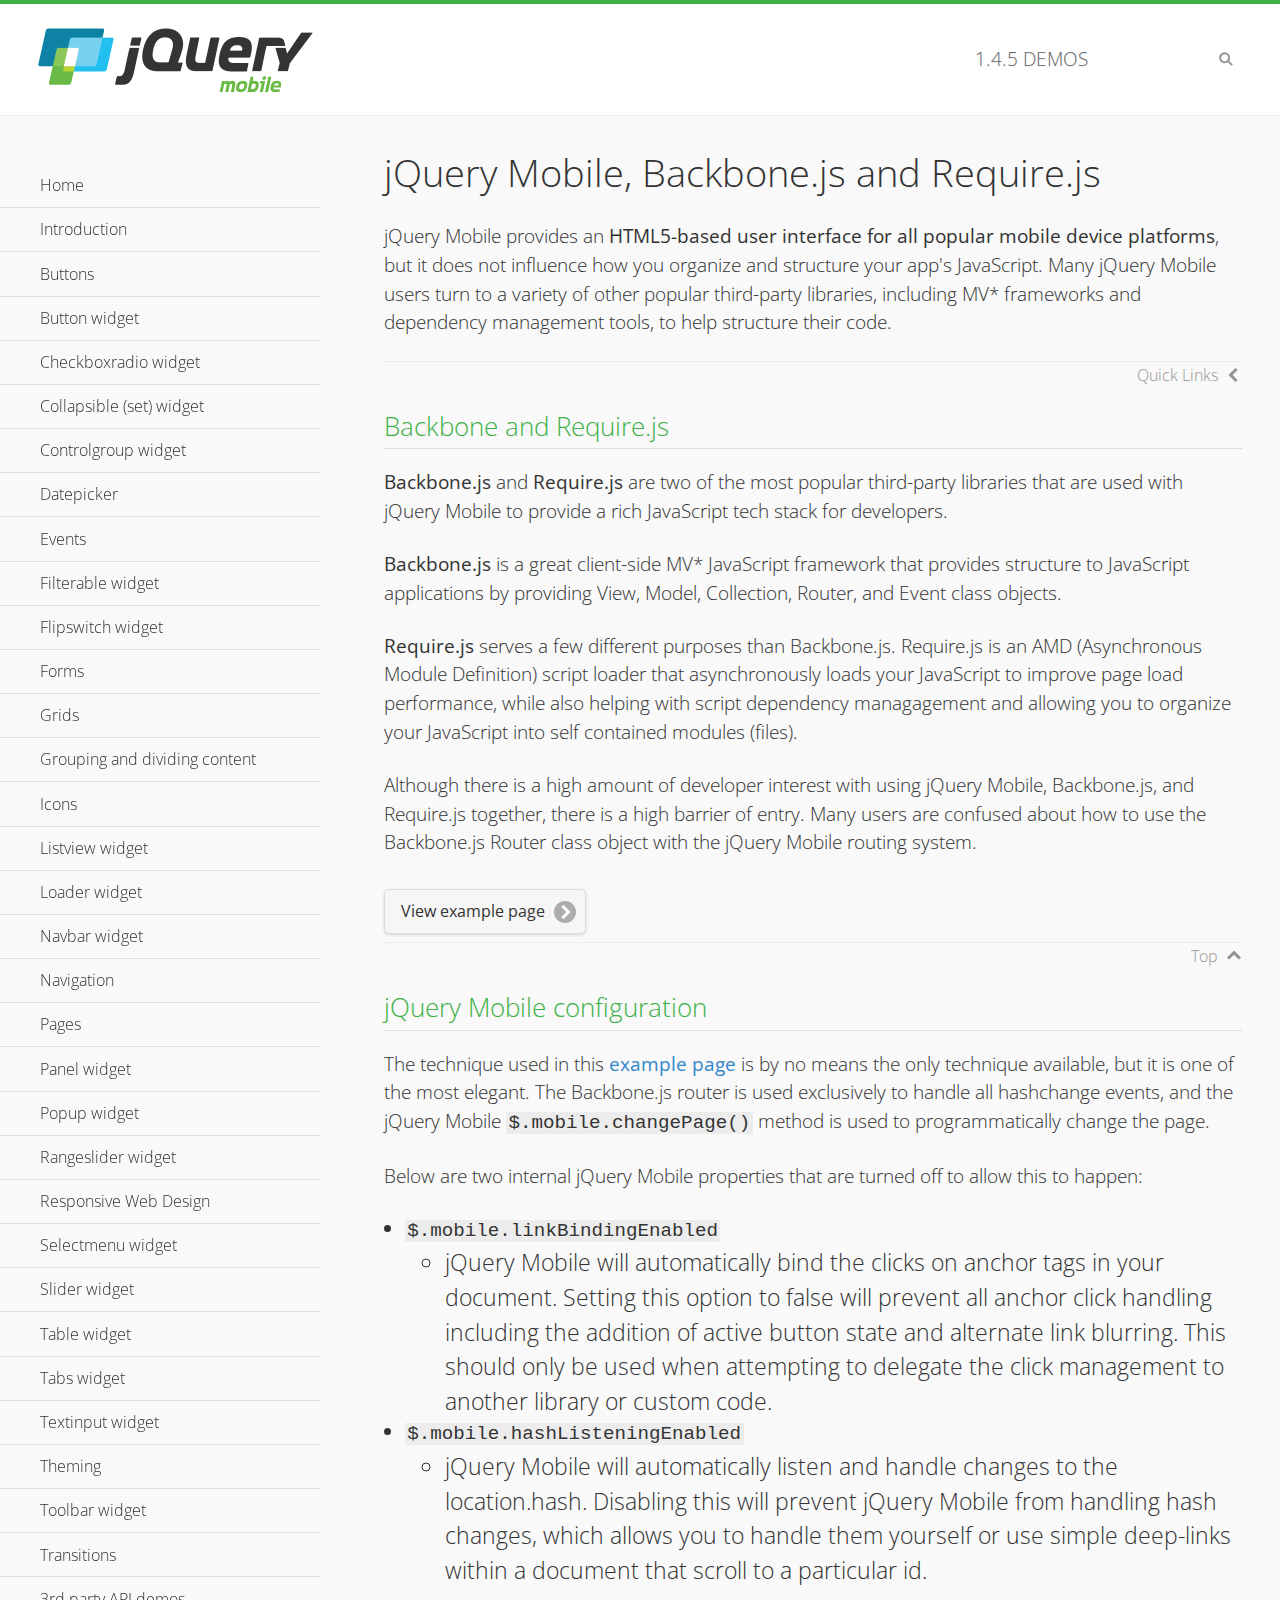
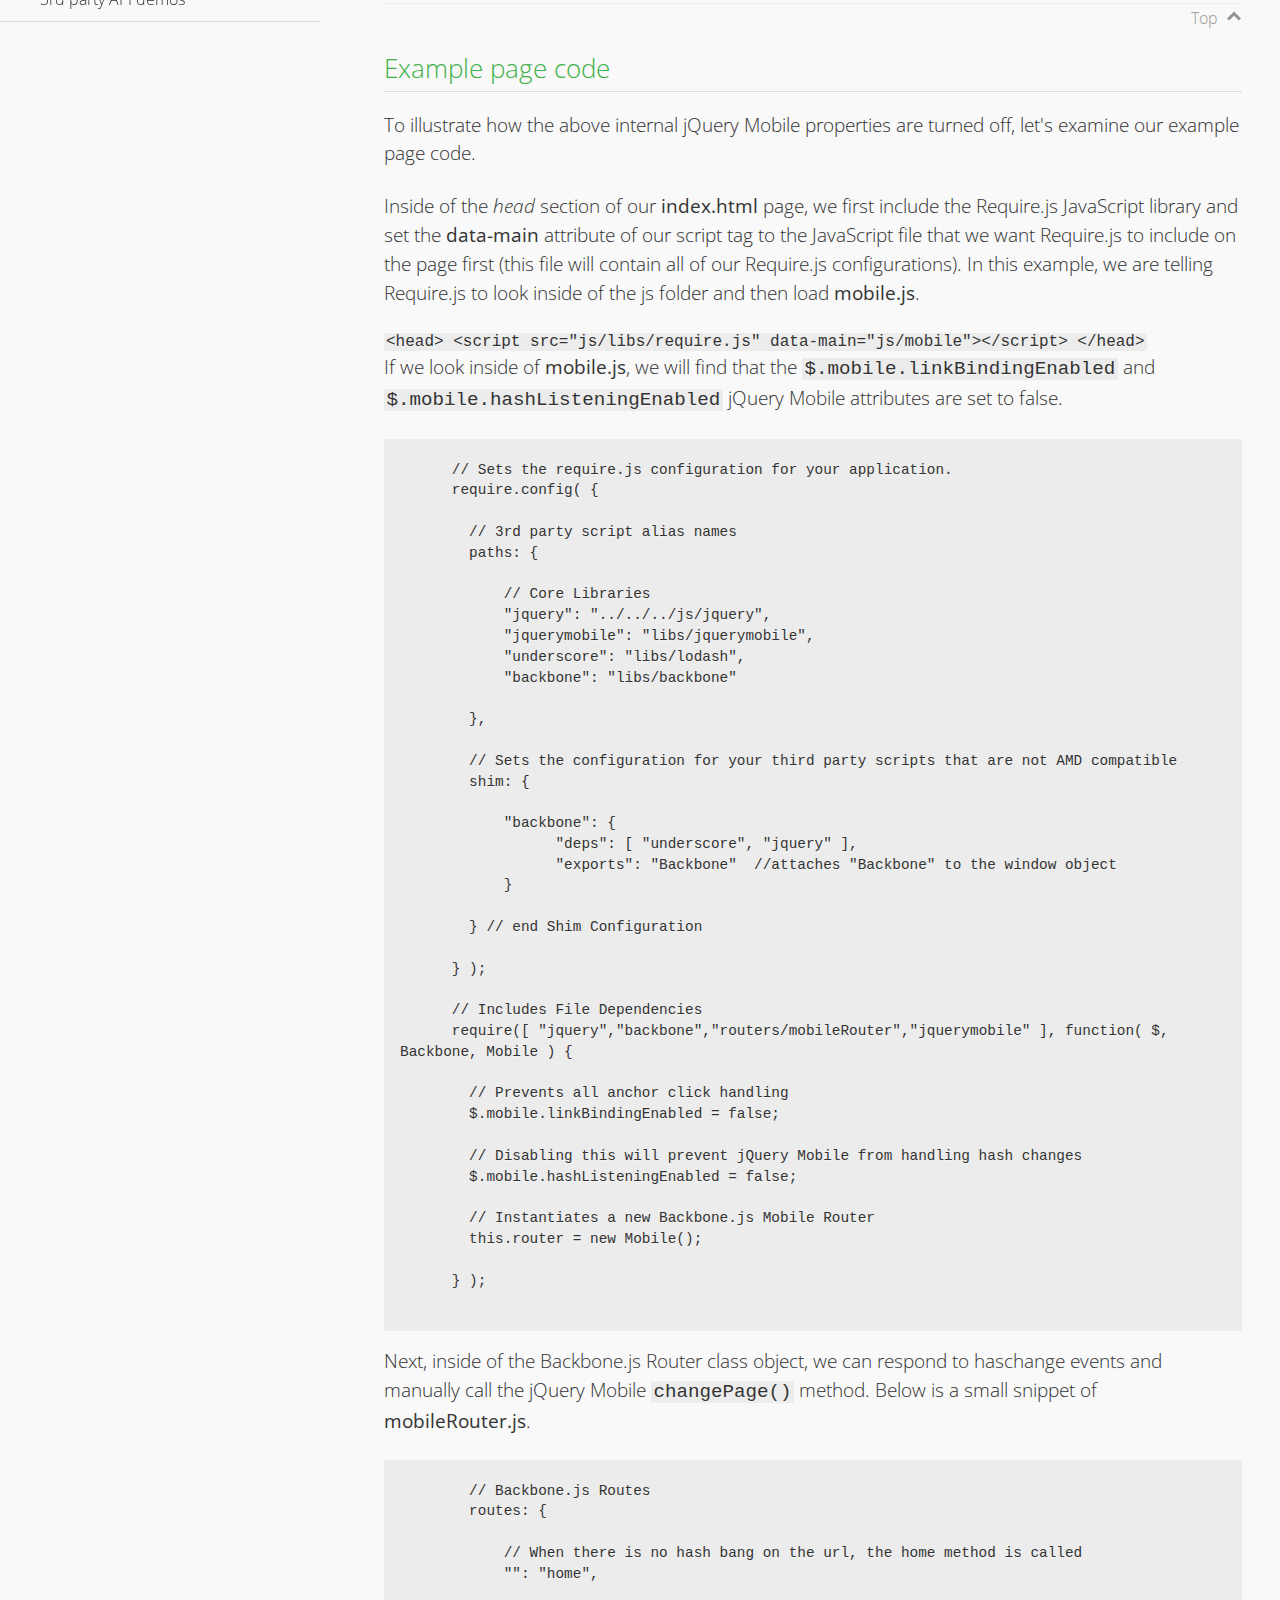
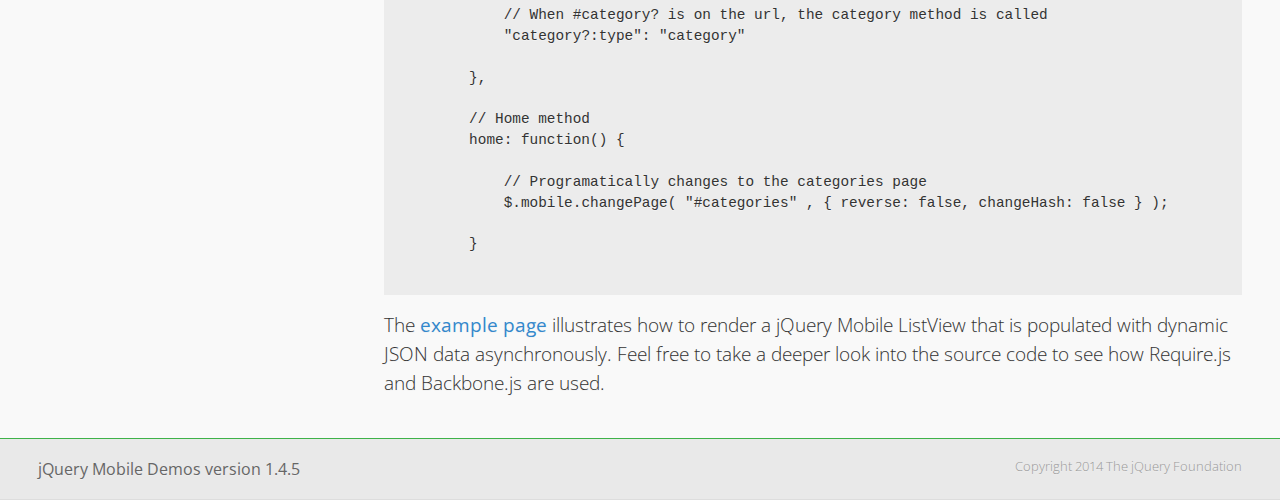
<file: jquery.mobile-1.4.5/demos/backbone-requirejs/index.html>
<!DOCTYPE html>
<html>
  <head>
  <meta charset="utf-8">
  <meta name="viewport" content="width=device-width, initial-scale=1">
  <title>jQuery Mobile - Backbone.js and Require.js Apps</title>
	<link rel="shortcut icon" href="../favicon.ico">
    <link rel="stylesheet" href="http://fonts.googleapis.com/css?family=Open+Sans:300,400,700">
	<link rel="stylesheet" href="../css/themes/default/jquery.mobile-1.4.5.min.css">
	<link rel="stylesheet" href="../_assets/css/jqm-demos.css">
	<script src="../js/jquery.js"></script>
	<script src="../_assets/js/index.js"></script>
	<script src="../js/jquery.mobile-1.4.5.min.js"></script>

</head>
<body>
<div data-role="page" class="jqm-demos" data-quicklinks="true">

    <div data-role="header" class="jqm-header">
		<h2><a href="../" title="jQuery Mobile Demos home"><img src="../_assets/img/jquery-logo.png" alt="jQuery Mobile"></a></h2>
		<p><span class="jqm-version"></span> Demos</p>
        <a href="#" class="jqm-navmenu-link ui-btn ui-btn-icon-notext ui-corner-all ui-icon-bars ui-nodisc-icon ui-alt-icon ui-btn-left">Menu</a>
        <a href="#" class="jqm-search-link ui-btn ui-btn-icon-notext ui-corner-all ui-icon-search ui-nodisc-icon ui-alt-icon ui-btn-right">Search</a>
    </div><!-- /header -->

	<div role="main" class="ui-content jqm-content">

      <h1>jQuery Mobile, Backbone.js and Require.js</h1>
      <p>jQuery Mobile provides an <strong>HTML5-based user interface for all popular mobile device platforms</strong>, but it does not influence how you organize and structure your app's JavaScript.  Many jQuery Mobile users turn to a variety of other popular third-party libraries, including MV* frameworks and dependency management tools, to help structure their code.
      </p>

	  <h2>Backbone and Require.js</h2>
      <p><strong>Backbone.js</strong> and <strong>Require.js</strong> are two of the most popular third-party libraries that are used with jQuery Mobile to provide a rich JavaScript tech stack for developers.
      </p>
      <p><strong>Backbone.js</strong> is a great client-side MV* JavaScript framework that provides structure to JavaScript applications by providing View, Model, Collection, Router, and Event class objects.
      </p>
      <p><strong>Require.js</strong> serves a few different purposes than Backbone.js. Require.js is an AMD (Asynchronous Module Definition) script loader that asynchronously loads your JavaScript to improve page load performance, while also helping with script dependency managagement and allowing you to organize your JavaScript into self contained modules (files).
      </p>
      <p>Although there is a high amount of developer interest with using jQuery Mobile, Backbone.js, and Require.js together, there is a high barrier of entry.  Many users are confused about how to use the Backbone.js Router class object with the jQuery Mobile routing system.</p>

	   <a href="backbone-require.html" rel="external" class="ui-btn ui-btn-inline ui-corner-all ui-shadow ui-btn-icon-right ui-icon-carat-r">View example page</a>

      <h2>jQuery Mobile configuration</h2>

      <p>The technique used in this <a href="backbone-require.html" rel="external">example page</a> is by no means the only technique available, but it is one of the most elegant.  The Backbone.js router is used exclusively to handle all hashchange events, and the jQuery Mobile <code>$.mobile.changePage()</code> method is used to programmatically change the page.</p>

      <p>Below are two internal jQuery Mobile properties that are turned off to allow this to happen:</p>

      <ul>
        <li><code>$.mobile.linkBindingEnabled</code>
          <ul>
            <li>jQuery Mobile will automatically bind the clicks on anchor tags in your document. Setting this option to false will prevent all anchor click handling including the addition of active button state and alternate link blurring. This should only be used when attempting to delegate the click management to another library or custom code.</li>
            </ul>
        </li>
        <li><code>$.mobile.hashListeningEnabled</code>
          <ul>
            <li>jQuery Mobile will automatically listen and handle changes to the location.hash. Disabling this will prevent jQuery Mobile from handling hash changes, which allows you to handle them yourself or use simple deep-links within a document that scroll to a particular id.</li>
            </ul>
        </li>
      </ul>

	  <h2>Example page code</h2>
      <p>To illustrate how the above internal jQuery Mobile properties are turned off, let's examine our example page code.</p>

      <p>Inside of the <em>head</em> section of our <strong>index.html</strong> page, we first include the Require.js JavaScript library and set the <strong>data-main</strong> attribute of our script tag to the JavaScript file that we want Require.js to include on the page first (this file will contain all of our Require.js configurations).  In this example, we are telling Require.js to look inside of the js folder and then load <strong>mobile.js</strong>.
      </p>

      <code>
        &lt;head&gt;
          &lt;script src=&quot;js/libs/require.js&quot; data-main=&quot;js/mobile&quot;&gt;&lt;/script&gt;
        &lt;/head&gt;
      </code>
      <p>If we look inside of <strong>mobile.js</strong>, we will find that the <code>$.mobile.linkBindingEnabled</code> and <code>$.mobile.hashListeningEnabled</code> jQuery Mobile attributes are set to false.
      </p>
      <pre>
      <code>
      // Sets the require.js configuration for your application.
      require.config( {

        // 3rd party script alias names
        paths: {

            // Core Libraries
            "jquery": "../../../js/jquery",
            "jquerymobile": "libs/jquerymobile",
            "underscore": "libs/lodash",
            "backbone": "libs/backbone"

        },

        // Sets the configuration for your third party scripts that are not AMD compatible
        shim: {

            "backbone": {
                  "deps": [ "underscore", "jquery" ],
                  "exports": "Backbone"  //attaches "Backbone" to the window object
            }

        } // end Shim Configuration

      } );

      // Includes File Dependencies
      require([ "jquery","backbone","routers/mobileRouter","jquerymobile" ], function( $, Backbone, Mobile ) {

        // Prevents all anchor click handling
        $.mobile.linkBindingEnabled = false;

        // Disabling this will prevent jQuery Mobile from handling hash changes
        $.mobile.hashListeningEnabled = false;

        // Instantiates a new Backbone.js Mobile Router
        this.router = new Mobile();

      } );
</code>
</pre>
<p>Next, inside of the Backbone.js Router class object, we can respond to haschange events and manually call the jQuery Mobile <code>changePage()</code> method.  Below is a small snippet of <strong>mobileRouter.js</strong>.</p>
<pre>
<code>
        // Backbone.js Routes
        routes: {

            // When there is no hash bang on the url, the home method is called
            "": "home",

            // When #category? is on the url, the category method is called
            "category?:type": "category"

        },

        // Home method
        home: function() {

            // Programatically changes to the categories page
            $.mobile.changePage( "#categories" , { reverse: false, changeHash: false } );

        }
</code>
</pre>

		<p>The <a href="backbone-require.html" rel="external">example page</a> illustrates how to render a jQuery Mobile ListView that is populated with dynamic JSON data asynchronously. Feel free to take a deeper look into the source code to see how Require.js and Backbone.js are used.</p>

    </div><!-- /content -->
	    <div data-role="panel" class="jqm-navmenu-panel" data-position="left" data-display="overlay" data-theme="a">
	    	<ul class="jqm-list ui-alt-icon ui-nodisc-icon">
<li data-filtertext="demos homepage" data-icon="home"><a href=".././">Home</a></li>
<li data-filtertext="introduction overview getting started"><a href="../intro/" data-ajax="false">Introduction</a></li>
<li data-filtertext="buttons button markup buttonmarkup method anchor link button element"><a href="../button-markup/" data-ajax="false">Buttons</a></li>
<li data-filtertext="form button widget input button submit reset"><a href="../button/" data-ajax="false">Button widget</a></li>
<li data-role="collapsible" data-enhanced="true" data-collapsed-icon="carat-d" data-expanded-icon="carat-u" data-iconpos="right" data-inset="false" class="ui-collapsible ui-collapsible-themed-content ui-collapsible-collapsed">
	<h3 class="ui-collapsible-heading ui-collapsible-heading-collapsed">
		<a href="#" class="ui-collapsible-heading-toggle ui-btn ui-btn-icon-right ui-btn-inherit ui-icon-carat-d">
		    Checkboxradio widget<span class="ui-collapsible-heading-status"> click to expand contents</span>
		</a>
	</h3>
	<div class="ui-collapsible-content ui-body-inherit ui-collapsible-content-collapsed" aria-hidden="true">
		<ul>
			<li data-filtertext="form checkboxradio widget checkbox input checkboxes controlgroups"><a href="../checkboxradio-checkbox/" data-ajax="false">Checkboxes</a></li>
			<li data-filtertext="form checkboxradio widget radio input radio buttons controlgroups"><a href="../checkboxradio-radio/" data-ajax="false">Radio buttons</a></li>
		</ul>
	</div>
</li>
<li data-role="collapsible" data-enhanced="true" data-collapsed-icon="carat-d" data-expanded-icon="carat-u" data-iconpos="right" data-inset="false" class="ui-collapsible ui-collapsible-themed-content ui-collapsible-collapsed">
	<h3 class="ui-collapsible-heading ui-collapsible-heading-collapsed">
		<a href="#" class="ui-collapsible-heading-toggle ui-btn ui-btn-icon-right ui-btn-inherit ui-icon-carat-d">
			Collapsible (set) widget<span class="ui-collapsible-heading-status"> click to expand contents</span>
		</a>
	</h3>
	<div class="ui-collapsible-content ui-body-inherit ui-collapsible-content-collapsed" aria-hidden="true">
		<ul>
			<li data-filtertext="collapsibles content formatting"><a href="../collapsible/" data-ajax="false">Collapsible</a></li>
			<li data-filtertext="dynamic collapsible set accordion append expand"><a href="../collapsible-dynamic/" data-ajax="false">Dynamic collapsibles</a></li>
			<li data-filtertext="accordions collapsible set widget content formatting grouped collapsibles"><a href="../collapsibleset/" data-ajax="false">Collapsible set</a></li>
		</ul>
	</div>
</li>
<li data-role="collapsible" data-enhanced="true" data-collapsed-icon="carat-d" data-expanded-icon="carat-u" data-iconpos="right" data-inset="false" class="ui-collapsible ui-collapsible-themed-content ui-collapsible-collapsed">
	<h3 class="ui-collapsible-heading ui-collapsible-heading-collapsed">
		<a href="#" class="ui-collapsible-heading-toggle ui-btn ui-btn-icon-right ui-btn-inherit ui-icon-carat-d">
			Controlgroup widget<span class="ui-collapsible-heading-status"> click to expand contents</span>
		</a>
	</h3>
	<div class="ui-collapsible-content ui-body-inherit ui-collapsible-content-collapsed" aria-hidden="true">
		<ul>
			<li data-filtertext="controlgroups selectmenu checkboxradio input grouped buttons horizontal vertical"><a href="../controlgroup/" data-ajax="false">Controlgroup</a></li>
			<li data-filtertext="dynamic controlgroup dynamically add buttons"><a href="../controlgroup-dynamic/" data-ajax="false">Dynamic controlgroups</a></li>
		</ul>
	</div>
</li>
<li data-filtertext="form datepicker widget date input"><a href="../datepicker/" data-ajax="false">Datepicker</a></li>
<li data-role="collapsible" data-enhanced="true" data-collapsed-icon="carat-d" data-expanded-icon="carat-u" data-iconpos="right" data-inset="false" class="ui-collapsible ui-collapsible-themed-content ui-collapsible-collapsed">
	<h3 class="ui-collapsible-heading ui-collapsible-heading-collapsed">
		<a href="#" class="ui-collapsible-heading-toggle ui-btn ui-btn-icon-right ui-btn-inherit ui-icon-carat-d">
			Events<span class="ui-collapsible-heading-status"> click to expand contents</span>
		</a>
	</h3>
	<div class="ui-collapsible-content ui-body-inherit ui-collapsible-content-collapsed" aria-hidden="true">
		<ul>
			<li data-filtertext="swipe to delete list items listviews swipe events"><a href="../swipe-list/" data-ajax="false">Swipe list items</a></li>
			<li data-filtertext="swipe to navigate swipe page navigation swipe events"><a href="../swipe-page/" data-ajax="false">Swipe page navigation</a></li>
		</ul>
	</div>
</li>
<li data-filtertext="filterable filter elements sorting searching listview table"><a href="../filterable/" data-ajax="false">Filterable widget</a></li>
<li data-filtertext="form flipswitch widget flip toggle switch binary select checkbox input"><a href="../flipswitch/" data-ajax="false">Flipswitch widget</a></li>
<li data-role="collapsible" data-enhanced="true" data-collapsed-icon="carat-d" data-expanded-icon="carat-u" data-iconpos="right" data-inset="false" class="ui-collapsible ui-collapsible-themed-content ui-collapsible-collapsed">
	<h3 class="ui-collapsible-heading ui-collapsible-heading-collapsed">
		<a href="#" class="ui-collapsible-heading-toggle ui-btn ui-btn-icon-right ui-btn-inherit ui-icon-carat-d">
			Forms<span class="ui-collapsible-heading-status"> click to expand contents</span>
		</a>
	</h3>
	<div class="ui-collapsible-content ui-body-inherit ui-collapsible-content-collapsed" aria-hidden="true">
		<ul>
			<li data-filtertext="forms text checkbox radio range button submit reset inputs selects textarea slider flipswitch label form elements"><a href="../forms/" data-ajax="false">Forms</a></li>
			<li data-filtertext="form hide labels hidden accessible ui-hidden-accessible forms"><a href="../forms-label-hidden-accessible/" data-ajax="false">Hide labels</a></li>
			<li data-filtertext="form field containers fieldcontain ui-field-contain forms"><a href="../forms-field-contain/" data-ajax="false">Field containers</a></li>
			<li data-filtertext="forms disabled form elements"><a href="../forms-disabled/" data-ajax="false">Forms disabled</a></li>
			<li data-filtertext="forms gallery examples overview forms text checkbox radio range button submit reset inputs selects textarea slider flipswitch label form elements"><a href="../forms-gallery/" data-ajax="false">Forms gallery</a></li>
		</ul>
	</div>
</li>
<li data-role="collapsible" data-enhanced="true" data-collapsed-icon="carat-d" data-expanded-icon="carat-u" data-iconpos="right" data-inset="false" class="ui-collapsible ui-collapsible-themed-content ui-collapsible-collapsed">
	<h3 class="ui-collapsible-heading ui-collapsible-heading-collapsed">
		<a href="#" class="ui-collapsible-heading-toggle ui-btn ui-btn-icon-right ui-btn-inherit ui-icon-carat-d">
			Grids<span class="ui-collapsible-heading-status"> click to expand contents</span>
		</a>
	</h3>
	<div class="ui-collapsible-content ui-body-inherit ui-collapsible-content-collapsed" aria-hidden="true">
		<ul>
			<li data-filtertext="grids columns blocks content formatting rwd responsive css framework"><a href="../grids/" data-ajax="false">Grids</a></li>
			<li data-filtertext="buttons in grids css framework"><a href="../grids-buttons/" data-ajax="false">Buttons in grids</a></li>
			<li data-filtertext="custom responsive grids rwd css framework"><a href="../grids-custom-responsive/" data-ajax="false">Custom responsive grids</a></li>
		</ul>
	</div>
</li>
<li data-filtertext="blocks content formatting sections heading"><a href="../body-bar-classes/" data-ajax="false">Grouping and dividing content</a></li>
<li data-role="collapsible" data-enhanced="true" data-collapsed-icon="carat-d" data-expanded-icon="carat-u" data-iconpos="right" data-inset="false" class="ui-collapsible ui-collapsible-themed-content ui-collapsible-collapsed">
	<h3 class="ui-collapsible-heading ui-collapsible-heading-collapsed">
		<a href="#" class="ui-collapsible-heading-toggle ui-btn ui-btn-icon-right ui-btn-inherit ui-icon-carat-d">
			Icons<span class="ui-collapsible-heading-status"> click to expand contents</span>
		</a>
	</h3>
	<div class="ui-collapsible-content ui-body-inherit ui-collapsible-content-collapsed" aria-hidden="true">
		<ul>
			<li data-filtertext="button icons svg disc alt custom icon position"><a href="../icons/" data-ajax="false">Icons</a></li>
			<li data-filtertext=""><a href="../icons-grunticon/" data-ajax="false">Grunticon loader</a></li>
		</ul>
	</div>
</li>
<li data-role="collapsible" data-enhanced="true" data-collapsed-icon="carat-d" data-expanded-icon="carat-u" data-iconpos="right" data-inset="false" class="ui-collapsible ui-collapsible-themed-content ui-collapsible-collapsed">
	<h3 class="ui-collapsible-heading ui-collapsible-heading-collapsed">
		<a href="#" class="ui-collapsible-heading-toggle ui-btn ui-btn-icon-right ui-btn-inherit ui-icon-carat-d">
			Listview widget<span class="ui-collapsible-heading-status"> click to expand contents</span>
		</a>
	</h3>
	<div class="ui-collapsible-content ui-body-inherit ui-collapsible-content-collapsed" aria-hidden="true">
		<ul>
			<li data-filtertext="listview widget thumbnails icons nested split button collapsible ul ol"><a href="../listview/" data-ajax="false">Listview</a></li>
			<li data-filtertext="autocomplete filterable reveal listview filtertextbeforefilter placeholder"><a href="../listview-autocomplete/" data-ajax="false">Listview autocomplete</a></li>
			<li data-filtertext="autocomplete filterable reveal listview remote data filtertextbeforefilter placeholder"><a href="../listview-autocomplete-remote/" data-ajax="false">Listview autocomplete remote data</a></li>
			<li data-filtertext="autodividers anchor jump scroll linkbars listview lists ul ol"><a href="../listview-autodividers-linkbar/" data-ajax="false">Listview autodividers linkbar</a></li>
			<li data-filtertext="listview autodividers selector autodividersselector lists ul ol"><a href="../listview-autodividers-selector/" data-ajax="false">Listview autodividers selector</a></li>
			<li data-filtertext="listview nested list items"><a href="../listview-nested-lists/" data-ajax="false">Nested Listviews</a></li>
			<li data-filtertext="listview collapsible list items flat"><a href="../listview-collapsible-item-flat/" data-ajax="false">Listview collapsible list items (flat)</a></li>
			<li data-filtertext="listview collapsible list indented"><a href="../listview-collapsible-item-indented/" data-ajax="false">Listview collapsible list items (indented)</a></li>
			<li data-filtertext="grid listview responsive grids responsive listviews lists ul"><a href="../listview-grid/" data-ajax="false">Listview responsive grid</a></li>
		</ul>
	</div>
</li>
<li data-filtertext="loader widget page loading navigation overlay spinner"><a href="../loader/" data-ajax="false">Loader widget</a></li>
<li data-filtertext="navbar widget navmenu toolbars header footer"><a href="../navbar/" data-ajax="false">Navbar widget</a></li>
<li data-role="collapsible" data-enhanced="true" data-collapsed-icon="carat-d" data-expanded-icon="carat-u" data-iconpos="right" data-inset="false" class="ui-collapsible ui-collapsible-themed-content ui-collapsible-collapsed">
	<h3 class="ui-collapsible-heading ui-collapsible-heading-collapsed">
		<a href="#" class="ui-collapsible-heading-toggle ui-btn ui-btn-icon-right ui-btn-inherit ui-icon-carat-d">
			Navigation<span class="ui-collapsible-heading-status"> click to expand contents</span>
		</a>
	</h3>
	<div class="ui-collapsible-content ui-body-inherit ui-collapsible-content-collapsed" aria-hidden="true">
		<ul>
			<li data-filtertext="ajax navigation navigate widget history event method"><a href="../navigation/" data-ajax="false">Navigation</a></li>
			<li data-filtertext="linking pages page links navigation ajax prefetch cache"><a href="../navigation-linking-pages/" data-ajax="false">Linking pages</a></li>
			<!-- <li data-filtertext="php redirect server redirection server-side navigation"><a href="../navigation-php-redirect/" data-ajax="false">PHP redirect demo</a></li>-->
			<li data-filtertext="navigation redirection hash query"><a href="../navigation-hash-processing/" data-ajax="false">Hash processing demo</a></li>
			<li data-filtertext="navigation redirection hash query"><a href="../page-events/" data-ajax="false">Page Navigation Events</a></li>
		</ul>
	</div>
</li>
<li data-role="collapsible" data-enhanced="true" data-collapsed-icon="carat-d" data-expanded-icon="carat-u" data-iconpos="right" data-inset="false" class="ui-collapsible ui-collapsible-themed-content ui-collapsible-collapsed">
	<h3 class="ui-collapsible-heading ui-collapsible-heading-collapsed">
		<a href="#" class="ui-collapsible-heading-toggle ui-btn ui-btn-icon-right ui-btn-inherit ui-icon-carat-d">
			Pages<span class="ui-collapsible-heading-status"> click to expand contents</span>
		</a>
	</h3>
	<div class="ui-collapsible-content ui-body-inherit ui-collapsible-content-collapsed" aria-hidden="true">
		<ul>
			<li data-filtertext="pages page widget ajax navigation"><a href="../pages/" data-ajax="false">Pages</a></li>
			<li data-filtertext="single page"><a href="../pages-single-page/" data-ajax="false">Single page</a></li>
			<li data-filtertext="multipage multi-page page"><a href="../pages-multi-page/" data-ajax="false">Multi-page template</a></li>
			<li data-filtertext="dialog page widget modal popup"><a href="../pages-dialog/" data-ajax="false">Dialog page</a></li>
		</ul>
	</div>
</li>
<li data-role="collapsible" data-enhanced="true" data-collapsed-icon="carat-d" data-expanded-icon="carat-u" data-iconpos="right" data-inset="false" class="ui-collapsible ui-collapsible-themed-content ui-collapsible-collapsed">
	<h3 class="ui-collapsible-heading ui-collapsible-heading-collapsed">
		<a href="#" class="ui-collapsible-heading-toggle ui-btn ui-btn-icon-right ui-btn-inherit ui-icon-carat-d">
			Panel widget<span class="ui-collapsible-heading-status"> click to expand contents</span>
		</a>
	</h3>
	<div class="ui-collapsible-content ui-body-inherit ui-collapsible-content-collapsed" aria-hidden="true">
		<ul>
			<li data-filtertext="panel widget sliding panels reveal push overlay responsive"><a href="../panel/" data-ajax="false">Panel</a></li>
			<li data-filtertext=""><a href="../panel-external/" data-ajax="false">External panels</a></li>
			<li data-filtertext="panel "><a href="../panel-fixed/" data-ajax="false">Fixed panels</a></li>
			<li data-filtertext="panel slide panels sliding panels shadow rwd responsive breakpoint"><a href="../panel-responsive/" data-ajax="false">Panels responsive</a></li>
			<li data-filtertext="panel custom style custom panel width reveal shadow listview panel styling page background wrapper"><a href="../panel-styling/" data-ajax="false">Custom panel style</a></li>
			<li data-filtertext="panel open on swipe"><a href="../panel-swipe-open/" data-ajax="false">Panel open on swipe</a></li>
			<li data-filtertext="panels outside page internal external toolbars"><a href="../panel-external-internal/" data-ajax="false">Panel external and internal</a></li>
		</ul>
	</div>
</li>
<li data-role="collapsible" data-enhanced="true" data-collapsed-icon="carat-d" data-expanded-icon="carat-u" data-iconpos="right" data-inset="false" class="ui-collapsible ui-collapsible-themed-content ui-collapsible-collapsed">
	<h3 class="ui-collapsible-heading ui-collapsible-heading-collapsed">
		<a href="#" class="ui-collapsible-heading-toggle ui-btn ui-btn-icon-right ui-btn-inherit ui-icon-carat-d">
			Popup widget<span class="ui-collapsible-heading-status"> click to expand contents</span>
		</a>
	</h3>
	<div class="ui-collapsible-content ui-body-inherit ui-collapsible-content-collapsed" aria-hidden="true">
		<ul>
			<li data-filtertext="popup widget popups dialog modal transition tooltip lightbox form overlay screen flip pop fade transition"><a href="../popup/" data-ajax="false">Popup</a></li>
			<li data-filtertext="popup alignment position"><a href="../popup-alignment/" data-ajax="false">Popup alignment</a></li>
			<li data-filtertext="popup arrow size popups popover"><a href="../popup-arrow-size/" data-ajax="false">Popup arrow size</a></li>
			<li data-filtertext="dynamic popups popup images lightbox"><a href="../popup-dynamic/" data-ajax="false">Dynamic popups</a></li>
			<li data-filtertext="popups with iframes scaling"><a href="../popup-iframe/" data-ajax="false">Popups with iframes</a></li>
			<li data-filtertext="popup image scaling"><a href="../popup-image-scaling/" data-ajax="false">Popup image scaling</a></li>
			<li data-filtertext="external popup outside multi-page"><a href="../popup-outside-multipage/" data-ajax="false">Popup outside multi-page</a></li>
		</ul>
	</div>
</li>
<li data-filtertext="form rangeslider widget dual sliders dual handle sliders range input"><a href="../rangeslider/" data-ajax="false">Rangeslider widget</a></li>
<li data-filtertext="responsive web design rwd adaptive progressive enhancement PE accessible mobile breakpoints media query media queries"><a href="../rwd/" data-ajax="false">Responsive Web Design</a></li>
<li data-role="collapsible" data-enhanced="true" data-collapsed-icon="carat-d" data-expanded-icon="carat-u" data-iconpos="right" data-inset="false" class="ui-collapsible ui-collapsible-themed-content ui-collapsible-collapsed">
	<h3 class="ui-collapsible-heading ui-collapsible-heading-collapsed">
		<a href="#" class="ui-collapsible-heading-toggle ui-btn ui-btn-icon-right ui-btn-inherit ui-icon-carat-d">
			Selectmenu widget<span class="ui-collapsible-heading-status"> click to expand contents</span>
		</a>
	</h3>
	<div class="ui-collapsible-content ui-body-inherit ui-collapsible-content-collapsed" aria-hidden="true">
		<ul>
			<li data-filtertext="form selectmenu widget select input custom select menu selects"><a href="../selectmenu/" data-ajax="false">Selectmenu</a></li>
			<li data-filtertext="form custom select menu selectmenu widget custom menu option optgroup multiple selects"><a href="../selectmenu-custom/" data-ajax="false">Custom select menu</a></li>
			<li data-filtertext="filterable select filter popup dialog"><a href="../selectmenu-custom-filter/" data-ajax="false">Custom select menu with filter</a></li>
		</ul>
	</div>
</li>
<li data-role="collapsible" data-enhanced="true" data-collapsed-icon="carat-d" data-expanded-icon="carat-u" data-iconpos="right" data-inset="false" class="ui-collapsible ui-collapsible-themed-content ui-collapsible-collapsed">
	<h3 class="ui-collapsible-heading ui-collapsible-heading-collapsed">
		<a href="#" class="ui-collapsible-heading-toggle ui-btn ui-btn-icon-right ui-btn-inherit ui-icon-carat-d">
			Slider widget<span class="ui-collapsible-heading-status"> click to expand contents</span>
		</a>
	</h3>
	<div class="ui-collapsible-content ui-body-inherit ui-collapsible-content-collapsed" aria-hidden="true">
		<ul>
			<li data-filtertext="form slider widget range input single sliders"><a href="../slider/" data-ajax="false">Slider</a></li>
			<li data-filtertext="form slider widget flipswitch slider binary select flip toggle switch"><a href="../slider-flipswitch/" data-ajax="false">Slider flip toggle switch</a></li>
			<li data-filtertext="form slider tooltip handle value input range sliders"><a href="../slider-tooltip/" data-ajax="false">Slider tooltip</a></li>
		</ul>
	</div>
</li>
<li data-role="collapsible" data-enhanced="true" data-collapsed-icon="carat-d" data-expanded-icon="carat-u" data-iconpos="right" data-inset="false" class="ui-collapsible ui-collapsible-themed-content ui-collapsible-collapsed">
	<h3 class="ui-collapsible-heading ui-collapsible-heading-collapsed">
		<a href="#" class="ui-collapsible-heading-toggle ui-btn ui-btn-icon-right ui-btn-inherit ui-icon-carat-d">
			Table widget<span class="ui-collapsible-heading-status"> click to expand contents</span>
		</a>
	</h3>
	<div class="ui-collapsible-content ui-body-inherit ui-collapsible-content-collapsed" aria-hidden="true">
		<ul>
			<li data-filtertext="table widget reflow column toggle th td responsive tables rwd hide show tabular"><a href="../table-column-toggle/" data-ajax="false">Table Column Toggle</a></li>
			<li data-filtertext="table column toggle phone comparison demo"><a href="../table-column-toggle-example/" data-ajax="false">Table Column Toggle demo</a></li>
			<li data-filtertext="responsive tables table column toggle heading groups rwd breakpoint"><a href="../table-column-toggle-heading-groups/" data-ajax="false">Table Column Toggle heading groups</a></li>
			<li data-filtertext="responsive tables table column toggle hide rwd breakpoint customization options"><a href="../table-column-toggle-options/" data-ajax="false">Table Column Toggle options</a></li>
			<li data-filtertext="table reflow th td responsive rwd columns tabular"><a href="../table-reflow/" data-ajax="false">Table Reflow</a></li>
			<li data-filtertext="responsive tables table reflow heading groups rwd breakpoint"><a href="../table-reflow-heading-groups/" data-ajax="false">Table Reflow heading groups</a></li>
			<li data-filtertext="responsive tables table reflow stripes strokes table style"><a href="../table-reflow-stripes-strokes/" data-ajax="false">Table Reflow stripes and strokes</a></li>
			<li data-filtertext="responsive tables table reflow stack custom styles"><a href="../table-reflow-styling/" data-ajax="false">Table Reflow custom styles</a></li>
		</ul>
	</div>
</li>
<li data-filtertext="ui tabs widget"><a href="../tabs/" data-ajax="false">Tabs widget</a></li>
<li data-filtertext="form textinput widget text input textarea number date time tel email file color password"><a href="../textinput/" data-ajax="false">Textinput widget</a></li>
<li data-role="collapsible" data-enhanced="true" data-collapsed-icon="carat-d" data-expanded-icon="carat-u" data-iconpos="right" data-inset="false" class="ui-collapsible ui-collapsible-themed-content ui-collapsible-collapsed">
	<h3 class="ui-collapsible-heading ui-collapsible-heading-collapsed">
		<a href="#" class="ui-collapsible-heading-toggle ui-btn ui-btn-icon-right ui-btn-inherit ui-icon-carat-d">
			Theming<span class="ui-collapsible-heading-status"> click to expand contents</span>
		</a>
	</h3>
	<div class="ui-collapsible-content ui-body-inherit ui-collapsible-content-collapsed" aria-hidden="true">
		<ul>
			<li data-filtertext="default theme swatches theming style css"><a href="../theme-default/" data-ajax="false">Default theme</a></li>
			<li data-filtertext="classic theme old theme swatches theming style css"><a href="../theme-classic/" data-ajax="false">Classic theme</a></li>
		</ul>
	</div>
</li>
<li data-role="collapsible" data-enhanced="true" data-collapsed-icon="carat-d" data-expanded-icon="carat-u" data-iconpos="right" data-inset="false" class="ui-collapsible ui-collapsible-themed-content ui-collapsible-collapsed">
	<h3 class="ui-collapsible-heading ui-collapsible-heading-collapsed">
		<a href="#" class="ui-collapsible-heading-toggle ui-btn ui-btn-icon-right ui-btn-inherit ui-icon-carat-d">
			Toolbar widget<span class="ui-collapsible-heading-status"> click to expand contents</span>
		</a>
	</h3>
	<div class="ui-collapsible-content ui-body-inherit ui-collapsible-content-collapsed" aria-hidden="true">
		<ul>
			<li data-filtertext="toolbar widget header footer toolbars fixed fullscreen external sections"><a href="../toolbar/" data-ajax="false">Toolbar</a></li>
			<li data-filtertext="dynamic toolbars dynamically add toolbar header footer"><a href="../toolbar-dynamic/" data-ajax="false">Dynamic toolbars</a></li>
			<li data-filtertext="external toolbars header footer"><a href="../toolbar-external/" data-ajax="false">External toolbars</a></li>
			<li data-filtertext="fixed toolbars header footer"><a href="../toolbar-fixed/" data-ajax="false">Fixed toolbars</a></li>
			<li data-filtertext="fixed fullscreen toolbars header footer"><a href="../toolbar-fixed-fullscreen/" data-ajax="false">Fullscreen toolbars</a></li>
			<li data-filtertext="external fixed toolbars header footer"><a href="../toolbar-fixed-external/" data-ajax="false">Fixed external toolbars</a></li>
			<li data-filtertext="external persistent toolbars header footer navbar navmenu"><a href="../toolbar-fixed-persistent/" data-ajax="false">Persistent toolbars</a></li>
			<li data-filtertext="external ajax optimized toolbars persistent toolbars header footer navbar"><a href="../toolbar-fixed-persistent-optimized/" data-ajax="false">Ajax optimized toolbars</a></li>
			<li data-filtertext="form in toolbars header footer"><a href="../toolbar-fixed-forms/" data-ajax="false">Form in toolbar</a></li>
		</ul>
	</div>
</li>
<li data-filtertext="page transitions animated pages popup navigation flip slide fade pop"><a href="../transitions/" data-ajax="false">Transitions</a></li>
<li data-role="collapsible" data-enhanced="true" data-collapsed-icon="carat-d" data-expanded-icon="carat-u" data-iconpos="right" data-inset="false" class="ui-collapsible ui-collapsible-themed-content ui-collapsible-collapsed">
	<h3 class="ui-collapsible-heading ui-collapsible-heading-collapsed">
		<a href="#" class="ui-collapsible-heading-toggle ui-btn ui-btn-icon-right ui-btn-inherit ui-icon-carat-d">
			3rd party API demos<span class="ui-collapsible-heading-status"> click to expand contents</span>
		</a>
	</h3>
	<div class="ui-collapsible-content ui-body-inherit ui-collapsible-content-collapsed" aria-hidden="true">
		<ul>
			<li data-filtertext="backbone requirejs navigation router"><a href="../backbone-requirejs/" data-ajax="false">Backbone RequireJS</a></li>
			<li data-filtertext="google maps geolocation demo"><a href="../map-geolocation/" data-ajax="false">Google Maps geolocation</a></li>
			<li data-filtertext="google maps hybrid"><a href="../map-list-toggle/" data-ajax="false">Google Maps list toggle</a></li>
		</ul>
	</div>
</li>



		     </ul>
		</div><!-- /panel -->


    <div data-role="footer" data-position="fixed" data-tap-toggle="false" class="jqm-footer">
        <p>jQuery Mobile Demos version <span class="jqm-version"></span></p>
        <p>Copyright 2014 The jQuery Foundation</p>
    </div><!-- /footer -->
	<!-- TODO: This should become an external panel so we can add input to markup (unique ID) -->
    <div data-role="panel" class="jqm-search-panel" data-position="right" data-display="overlay" data-theme="a">
		<div class="jqm-search">
			<ul class="jqm-list" data-filter-placeholder="Search demos..." data-filter-reveal="true">
<li data-filtertext="demos homepage" data-icon="home"><a href=".././">Home</a></li>
<li data-filtertext="introduction overview getting started"><a href="../intro/" data-ajax="false">Introduction</a></li>
<li data-filtertext="buttons button markup buttonmarkup method anchor link button element"><a href="../button-markup/" data-ajax="false">Buttons</a></li>
<li data-filtertext="form button widget input button submit reset"><a href="../button/" data-ajax="false">Button widget</a></li>
<li data-role="collapsible" data-enhanced="true" data-collapsed-icon="carat-d" data-expanded-icon="carat-u" data-iconpos="right" data-inset="false" class="ui-collapsible ui-collapsible-themed-content ui-collapsible-collapsed">
	<h3 class="ui-collapsible-heading ui-collapsible-heading-collapsed">
		<a href="#" class="ui-collapsible-heading-toggle ui-btn ui-btn-icon-right ui-btn-inherit ui-icon-carat-d">
		    Checkboxradio widget<span class="ui-collapsible-heading-status"> click to expand contents</span>
		</a>
	</h3>
	<div class="ui-collapsible-content ui-body-inherit ui-collapsible-content-collapsed" aria-hidden="true">
		<ul>
			<li data-filtertext="form checkboxradio widget checkbox input checkboxes controlgroups"><a href="../checkboxradio-checkbox/" data-ajax="false">Checkboxes</a></li>
			<li data-filtertext="form checkboxradio widget radio input radio buttons controlgroups"><a href="../checkboxradio-radio/" data-ajax="false">Radio buttons</a></li>
		</ul>
	</div>
</li>
<li data-role="collapsible" data-enhanced="true" data-collapsed-icon="carat-d" data-expanded-icon="carat-u" data-iconpos="right" data-inset="false" class="ui-collapsible ui-collapsible-themed-content ui-collapsible-collapsed">
	<h3 class="ui-collapsible-heading ui-collapsible-heading-collapsed">
		<a href="#" class="ui-collapsible-heading-toggle ui-btn ui-btn-icon-right ui-btn-inherit ui-icon-carat-d">
			Collapsible (set) widget<span class="ui-collapsible-heading-status"> click to expand contents</span>
		</a>
	</h3>
	<div class="ui-collapsible-content ui-body-inherit ui-collapsible-content-collapsed" aria-hidden="true">
		<ul>
			<li data-filtertext="collapsibles content formatting"><a href="../collapsible/" data-ajax="false">Collapsible</a></li>
			<li data-filtertext="dynamic collapsible set accordion append expand"><a href="../collapsible-dynamic/" data-ajax="false">Dynamic collapsibles</a></li>
			<li data-filtertext="accordions collapsible set widget content formatting grouped collapsibles"><a href="../collapsibleset/" data-ajax="false">Collapsible set</a></li>
		</ul>
	</div>
</li>
<li data-role="collapsible" data-enhanced="true" data-collapsed-icon="carat-d" data-expanded-icon="carat-u" data-iconpos="right" data-inset="false" class="ui-collapsible ui-collapsible-themed-content ui-collapsible-collapsed">
	<h3 class="ui-collapsible-heading ui-collapsible-heading-collapsed">
		<a href="#" class="ui-collapsible-heading-toggle ui-btn ui-btn-icon-right ui-btn-inherit ui-icon-carat-d">
			Controlgroup widget<span class="ui-collapsible-heading-status"> click to expand contents</span>
		</a>
	</h3>
	<div class="ui-collapsible-content ui-body-inherit ui-collapsible-content-collapsed" aria-hidden="true">
		<ul>
			<li data-filtertext="controlgroups selectmenu checkboxradio input grouped buttons horizontal vertical"><a href="../controlgroup/" data-ajax="false">Controlgroup</a></li>
			<li data-filtertext="dynamic controlgroup dynamically add buttons"><a href="../controlgroup-dynamic/" data-ajax="false">Dynamic controlgroups</a></li>
		</ul>
	</div>
</li>
<li data-filtertext="form datepicker widget date input"><a href="../datepicker/" data-ajax="false">Datepicker</a></li>
<li data-role="collapsible" data-enhanced="true" data-collapsed-icon="carat-d" data-expanded-icon="carat-u" data-iconpos="right" data-inset="false" class="ui-collapsible ui-collapsible-themed-content ui-collapsible-collapsed">
	<h3 class="ui-collapsible-heading ui-collapsible-heading-collapsed">
		<a href="#" class="ui-collapsible-heading-toggle ui-btn ui-btn-icon-right ui-btn-inherit ui-icon-carat-d">
			Events<span class="ui-collapsible-heading-status"> click to expand contents</span>
		</a>
	</h3>
	<div class="ui-collapsible-content ui-body-inherit ui-collapsible-content-collapsed" aria-hidden="true">
		<ul>
			<li data-filtertext="swipe to delete list items listviews swipe events"><a href="../swipe-list/" data-ajax="false">Swipe list items</a></li>
			<li data-filtertext="swipe to navigate swipe page navigation swipe events"><a href="../swipe-page/" data-ajax="false">Swipe page navigation</a></li>
		</ul>
	</div>
</li>
<li data-filtertext="filterable filter elements sorting searching listview table"><a href="../filterable/" data-ajax="false">Filterable widget</a></li>
<li data-filtertext="form flipswitch widget flip toggle switch binary select checkbox input"><a href="../flipswitch/" data-ajax="false">Flipswitch widget</a></li>
<li data-role="collapsible" data-enhanced="true" data-collapsed-icon="carat-d" data-expanded-icon="carat-u" data-iconpos="right" data-inset="false" class="ui-collapsible ui-collapsible-themed-content ui-collapsible-collapsed">
	<h3 class="ui-collapsible-heading ui-collapsible-heading-collapsed">
		<a href="#" class="ui-collapsible-heading-toggle ui-btn ui-btn-icon-right ui-btn-inherit ui-icon-carat-d">
			Forms<span class="ui-collapsible-heading-status"> click to expand contents</span>
		</a>
	</h3>
	<div class="ui-collapsible-content ui-body-inherit ui-collapsible-content-collapsed" aria-hidden="true">
		<ul>
			<li data-filtertext="forms text checkbox radio range button submit reset inputs selects textarea slider flipswitch label form elements"><a href="../forms/" data-ajax="false">Forms</a></li>
			<li data-filtertext="form hide labels hidden accessible ui-hidden-accessible forms"><a href="../forms-label-hidden-accessible/" data-ajax="false">Hide labels</a></li>
			<li data-filtertext="form field containers fieldcontain ui-field-contain forms"><a href="../forms-field-contain/" data-ajax="false">Field containers</a></li>
			<li data-filtertext="forms disabled form elements"><a href="../forms-disabled/" data-ajax="false">Forms disabled</a></li>
			<li data-filtertext="forms gallery examples overview forms text checkbox radio range button submit reset inputs selects textarea slider flipswitch label form elements"><a href="../forms-gallery/" data-ajax="false">Forms gallery</a></li>
		</ul>
	</div>
</li>
<li data-role="collapsible" data-enhanced="true" data-collapsed-icon="carat-d" data-expanded-icon="carat-u" data-iconpos="right" data-inset="false" class="ui-collapsible ui-collapsible-themed-content ui-collapsible-collapsed">
	<h3 class="ui-collapsible-heading ui-collapsible-heading-collapsed">
		<a href="#" class="ui-collapsible-heading-toggle ui-btn ui-btn-icon-right ui-btn-inherit ui-icon-carat-d">
			Grids<span class="ui-collapsible-heading-status"> click to expand contents</span>
		</a>
	</h3>
	<div class="ui-collapsible-content ui-body-inherit ui-collapsible-content-collapsed" aria-hidden="true">
		<ul>
			<li data-filtertext="grids columns blocks content formatting rwd responsive css framework"><a href="../grids/" data-ajax="false">Grids</a></li>
			<li data-filtertext="buttons in grids css framework"><a href="../grids-buttons/" data-ajax="false">Buttons in grids</a></li>
			<li data-filtertext="custom responsive grids rwd css framework"><a href="../grids-custom-responsive/" data-ajax="false">Custom responsive grids</a></li>
		</ul>
	</div>
</li>
<li data-filtertext="blocks content formatting sections heading"><a href="../body-bar-classes/" data-ajax="false">Grouping and dividing content</a></li>
<li data-role="collapsible" data-enhanced="true" data-collapsed-icon="carat-d" data-expanded-icon="carat-u" data-iconpos="right" data-inset="false" class="ui-collapsible ui-collapsible-themed-content ui-collapsible-collapsed">
	<h3 class="ui-collapsible-heading ui-collapsible-heading-collapsed">
		<a href="#" class="ui-collapsible-heading-toggle ui-btn ui-btn-icon-right ui-btn-inherit ui-icon-carat-d">
			Icons<span class="ui-collapsible-heading-status"> click to expand contents</span>
		</a>
	</h3>
	<div class="ui-collapsible-content ui-body-inherit ui-collapsible-content-collapsed" aria-hidden="true">
		<ul>
			<li data-filtertext="button icons svg disc alt custom icon position"><a href="../icons/" data-ajax="false">Icons</a></li>
			<li data-filtertext=""><a href="../icons-grunticon/" data-ajax="false">Grunticon loader</a></li>
		</ul>
	</div>
</li>
<li data-role="collapsible" data-enhanced="true" data-collapsed-icon="carat-d" data-expanded-icon="carat-u" data-iconpos="right" data-inset="false" class="ui-collapsible ui-collapsible-themed-content ui-collapsible-collapsed">
	<h3 class="ui-collapsible-heading ui-collapsible-heading-collapsed">
		<a href="#" class="ui-collapsible-heading-toggle ui-btn ui-btn-icon-right ui-btn-inherit ui-icon-carat-d">
			Listview widget<span class="ui-collapsible-heading-status"> click to expand contents</span>
		</a>
	</h3>
	<div class="ui-collapsible-content ui-body-inherit ui-collapsible-content-collapsed" aria-hidden="true">
		<ul>
			<li data-filtertext="listview widget thumbnails icons nested split button collapsible ul ol"><a href="../listview/" data-ajax="false">Listview</a></li>
			<li data-filtertext="autocomplete filterable reveal listview filtertextbeforefilter placeholder"><a href="../listview-autocomplete/" data-ajax="false">Listview autocomplete</a></li>
			<li data-filtertext="autocomplete filterable reveal listview remote data filtertextbeforefilter placeholder"><a href="../listview-autocomplete-remote/" data-ajax="false">Listview autocomplete remote data</a></li>
			<li data-filtertext="autodividers anchor jump scroll linkbars listview lists ul ol"><a href="../listview-autodividers-linkbar/" data-ajax="false">Listview autodividers linkbar</a></li>
			<li data-filtertext="listview autodividers selector autodividersselector lists ul ol"><a href="../listview-autodividers-selector/" data-ajax="false">Listview autodividers selector</a></li>
			<li data-filtertext="listview nested list items"><a href="../listview-nested-lists/" data-ajax="false">Nested Listviews</a></li>
			<li data-filtertext="listview collapsible list items flat"><a href="../listview-collapsible-item-flat/" data-ajax="false">Listview collapsible list items (flat)</a></li>
			<li data-filtertext="listview collapsible list indented"><a href="../listview-collapsible-item-indented/" data-ajax="false">Listview collapsible list items (indented)</a></li>
			<li data-filtertext="grid listview responsive grids responsive listviews lists ul"><a href="../listview-grid/" data-ajax="false">Listview responsive grid</a></li>
		</ul>
	</div>
</li>
<li data-filtertext="loader widget page loading navigation overlay spinner"><a href="../loader/" data-ajax="false">Loader widget</a></li>
<li data-filtertext="navbar widget navmenu toolbars header footer"><a href="../navbar/" data-ajax="false">Navbar widget</a></li>
<li data-role="collapsible" data-enhanced="true" data-collapsed-icon="carat-d" data-expanded-icon="carat-u" data-iconpos="right" data-inset="false" class="ui-collapsible ui-collapsible-themed-content ui-collapsible-collapsed">
	<h3 class="ui-collapsible-heading ui-collapsible-heading-collapsed">
		<a href="#" class="ui-collapsible-heading-toggle ui-btn ui-btn-icon-right ui-btn-inherit ui-icon-carat-d">
			Navigation<span class="ui-collapsible-heading-status"> click to expand contents</span>
		</a>
	</h3>
	<div class="ui-collapsible-content ui-body-inherit ui-collapsible-content-collapsed" aria-hidden="true">
		<ul>
			<li data-filtertext="ajax navigation navigate widget history event method"><a href="../navigation/" data-ajax="false">Navigation</a></li>
			<li data-filtertext="linking pages page links navigation ajax prefetch cache"><a href="../navigation-linking-pages/" data-ajax="false">Linking pages</a></li>
			<!-- <li data-filtertext="php redirect server redirection server-side navigation"><a href="../navigation-php-redirect/" data-ajax="false">PHP redirect demo</a></li>-->
			<li data-filtertext="navigation redirection hash query"><a href="../navigation-hash-processing/" data-ajax="false">Hash processing demo</a></li>
			<li data-filtertext="navigation redirection hash query"><a href="../page-events/" data-ajax="false">Page Navigation Events</a></li>
		</ul>
	</div>
</li>
<li data-role="collapsible" data-enhanced="true" data-collapsed-icon="carat-d" data-expanded-icon="carat-u" data-iconpos="right" data-inset="false" class="ui-collapsible ui-collapsible-themed-content ui-collapsible-collapsed">
	<h3 class="ui-collapsible-heading ui-collapsible-heading-collapsed">
		<a href="#" class="ui-collapsible-heading-toggle ui-btn ui-btn-icon-right ui-btn-inherit ui-icon-carat-d">
			Pages<span class="ui-collapsible-heading-status"> click to expand contents</span>
		</a>
	</h3>
	<div class="ui-collapsible-content ui-body-inherit ui-collapsible-content-collapsed" aria-hidden="true">
		<ul>
			<li data-filtertext="pages page widget ajax navigation"><a href="../pages/" data-ajax="false">Pages</a></li>
			<li data-filtertext="single page"><a href="../pages-single-page/" data-ajax="false">Single page</a></li>
			<li data-filtertext="multipage multi-page page"><a href="../pages-multi-page/" data-ajax="false">Multi-page template</a></li>
			<li data-filtertext="dialog page widget modal popup"><a href="../pages-dialog/" data-ajax="false">Dialog page</a></li>
		</ul>
	</div>
</li>
<li data-role="collapsible" data-enhanced="true" data-collapsed-icon="carat-d" data-expanded-icon="carat-u" data-iconpos="right" data-inset="false" class="ui-collapsible ui-collapsible-themed-content ui-collapsible-collapsed">
	<h3 class="ui-collapsible-heading ui-collapsible-heading-collapsed">
		<a href="#" class="ui-collapsible-heading-toggle ui-btn ui-btn-icon-right ui-btn-inherit ui-icon-carat-d">
			Panel widget<span class="ui-collapsible-heading-status"> click to expand contents</span>
		</a>
	</h3>
	<div class="ui-collapsible-content ui-body-inherit ui-collapsible-content-collapsed" aria-hidden="true">
		<ul>
			<li data-filtertext="panel widget sliding panels reveal push overlay responsive"><a href="../panel/" data-ajax="false">Panel</a></li>
			<li data-filtertext=""><a href="../panel-external/" data-ajax="false">External panels</a></li>
			<li data-filtertext="panel "><a href="../panel-fixed/" data-ajax="false">Fixed panels</a></li>
			<li data-filtertext="panel slide panels sliding panels shadow rwd responsive breakpoint"><a href="../panel-responsive/" data-ajax="false">Panels responsive</a></li>
			<li data-filtertext="panel custom style custom panel width reveal shadow listview panel styling page background wrapper"><a href="../panel-styling/" data-ajax="false">Custom panel style</a></li>
			<li data-filtertext="panel open on swipe"><a href="../panel-swipe-open/" data-ajax="false">Panel open on swipe</a></li>
			<li data-filtertext="panels outside page internal external toolbars"><a href="../panel-external-internal/" data-ajax="false">Panel external and internal</a></li>
		</ul>
	</div>
</li>
<li data-role="collapsible" data-enhanced="true" data-collapsed-icon="carat-d" data-expanded-icon="carat-u" data-iconpos="right" data-inset="false" class="ui-collapsible ui-collapsible-themed-content ui-collapsible-collapsed">
	<h3 class="ui-collapsible-heading ui-collapsible-heading-collapsed">
		<a href="#" class="ui-collapsible-heading-toggle ui-btn ui-btn-icon-right ui-btn-inherit ui-icon-carat-d">
			Popup widget<span class="ui-collapsible-heading-status"> click to expand contents</span>
		</a>
	</h3>
	<div class="ui-collapsible-content ui-body-inherit ui-collapsible-content-collapsed" aria-hidden="true">
		<ul>
			<li data-filtertext="popup widget popups dialog modal transition tooltip lightbox form overlay screen flip pop fade transition"><a href="../popup/" data-ajax="false">Popup</a></li>
			<li data-filtertext="popup alignment position"><a href="../popup-alignment/" data-ajax="false">Popup alignment</a></li>
			<li data-filtertext="popup arrow size popups popover"><a href="../popup-arrow-size/" data-ajax="false">Popup arrow size</a></li>
			<li data-filtertext="dynamic popups popup images lightbox"><a href="../popup-dynamic/" data-ajax="false">Dynamic popups</a></li>
			<li data-filtertext="popups with iframes scaling"><a href="../popup-iframe/" data-ajax="false">Popups with iframes</a></li>
			<li data-filtertext="popup image scaling"><a href="../popup-image-scaling/" data-ajax="false">Popup image scaling</a></li>
			<li data-filtertext="external popup outside multi-page"><a href="../popup-outside-multipage/" data-ajax="false">Popup outside multi-page</a></li>
		</ul>
	</div>
</li>
<li data-filtertext="form rangeslider widget dual sliders dual handle sliders range input"><a href="../rangeslider/" data-ajax="false">Rangeslider widget</a></li>
<li data-filtertext="responsive web design rwd adaptive progressive enhancement PE accessible mobile breakpoints media query media queries"><a href="../rwd/" data-ajax="false">Responsive Web Design</a></li>
<li data-role="collapsible" data-enhanced="true" data-collapsed-icon="carat-d" data-expanded-icon="carat-u" data-iconpos="right" data-inset="false" class="ui-collapsible ui-collapsible-themed-content ui-collapsible-collapsed">
	<h3 class="ui-collapsible-heading ui-collapsible-heading-collapsed">
		<a href="#" class="ui-collapsible-heading-toggle ui-btn ui-btn-icon-right ui-btn-inherit ui-icon-carat-d">
			Selectmenu widget<span class="ui-collapsible-heading-status"> click to expand contents</span>
		</a>
	</h3>
	<div class="ui-collapsible-content ui-body-inherit ui-collapsible-content-collapsed" aria-hidden="true">
		<ul>
			<li data-filtertext="form selectmenu widget select input custom select menu selects"><a href="../selectmenu/" data-ajax="false">Selectmenu</a></li>
			<li data-filtertext="form custom select menu selectmenu widget custom menu option optgroup multiple selects"><a href="../selectmenu-custom/" data-ajax="false">Custom select menu</a></li>
			<li data-filtertext="filterable select filter popup dialog"><a href="../selectmenu-custom-filter/" data-ajax="false">Custom select menu with filter</a></li>
		</ul>
	</div>
</li>
<li data-role="collapsible" data-enhanced="true" data-collapsed-icon="carat-d" data-expanded-icon="carat-u" data-iconpos="right" data-inset="false" class="ui-collapsible ui-collapsible-themed-content ui-collapsible-collapsed">
	<h3 class="ui-collapsible-heading ui-collapsible-heading-collapsed">
		<a href="#" class="ui-collapsible-heading-toggle ui-btn ui-btn-icon-right ui-btn-inherit ui-icon-carat-d">
			Slider widget<span class="ui-collapsible-heading-status"> click to expand contents</span>
		</a>
	</h3>
	<div class="ui-collapsible-content ui-body-inherit ui-collapsible-content-collapsed" aria-hidden="true">
		<ul>
			<li data-filtertext="form slider widget range input single sliders"><a href="../slider/" data-ajax="false">Slider</a></li>
			<li data-filtertext="form slider widget flipswitch slider binary select flip toggle switch"><a href="../slider-flipswitch/" data-ajax="false">Slider flip toggle switch</a></li>
			<li data-filtertext="form slider tooltip handle value input range sliders"><a href="../slider-tooltip/" data-ajax="false">Slider tooltip</a></li>
		</ul>
	</div>
</li>
<li data-role="collapsible" data-enhanced="true" data-collapsed-icon="carat-d" data-expanded-icon="carat-u" data-iconpos="right" data-inset="false" class="ui-collapsible ui-collapsible-themed-content ui-collapsible-collapsed">
	<h3 class="ui-collapsible-heading ui-collapsible-heading-collapsed">
		<a href="#" class="ui-collapsible-heading-toggle ui-btn ui-btn-icon-right ui-btn-inherit ui-icon-carat-d">
			Table widget<span class="ui-collapsible-heading-status"> click to expand contents</span>
		</a>
	</h3>
	<div class="ui-collapsible-content ui-body-inherit ui-collapsible-content-collapsed" aria-hidden="true">
		<ul>
			<li data-filtertext="table widget reflow column toggle th td responsive tables rwd hide show tabular"><a href="../table-column-toggle/" data-ajax="false">Table Column Toggle</a></li>
			<li data-filtertext="table column toggle phone comparison demo"><a href="../table-column-toggle-example/" data-ajax="false">Table Column Toggle demo</a></li>
			<li data-filtertext="responsive tables table column toggle heading groups rwd breakpoint"><a href="../table-column-toggle-heading-groups/" data-ajax="false">Table Column Toggle heading groups</a></li>
			<li data-filtertext="responsive tables table column toggle hide rwd breakpoint customization options"><a href="../table-column-toggle-options/" data-ajax="false">Table Column Toggle options</a></li>
			<li data-filtertext="table reflow th td responsive rwd columns tabular"><a href="../table-reflow/" data-ajax="false">Table Reflow</a></li>
			<li data-filtertext="responsive tables table reflow heading groups rwd breakpoint"><a href="../table-reflow-heading-groups/" data-ajax="false">Table Reflow heading groups</a></li>
			<li data-filtertext="responsive tables table reflow stripes strokes table style"><a href="../table-reflow-stripes-strokes/" data-ajax="false">Table Reflow stripes and strokes</a></li>
			<li data-filtertext="responsive tables table reflow stack custom styles"><a href="../table-reflow-styling/" data-ajax="false">Table Reflow custom styles</a></li>
		</ul>
	</div>
</li>
<li data-filtertext="ui tabs widget"><a href="../tabs/" data-ajax="false">Tabs widget</a></li>
<li data-filtertext="form textinput widget text input textarea number date time tel email file color password"><a href="../textinput/" data-ajax="false">Textinput widget</a></li>
<li data-role="collapsible" data-enhanced="true" data-collapsed-icon="carat-d" data-expanded-icon="carat-u" data-iconpos="right" data-inset="false" class="ui-collapsible ui-collapsible-themed-content ui-collapsible-collapsed">
	<h3 class="ui-collapsible-heading ui-collapsible-heading-collapsed">
		<a href="#" class="ui-collapsible-heading-toggle ui-btn ui-btn-icon-right ui-btn-inherit ui-icon-carat-d">
			Theming<span class="ui-collapsible-heading-status"> click to expand contents</span>
		</a>
	</h3>
	<div class="ui-collapsible-content ui-body-inherit ui-collapsible-content-collapsed" aria-hidden="true">
		<ul>
			<li data-filtertext="default theme swatches theming style css"><a href="../theme-default/" data-ajax="false">Default theme</a></li>
			<li data-filtertext="classic theme old theme swatches theming style css"><a href="../theme-classic/" data-ajax="false">Classic theme</a></li>
		</ul>
	</div>
</li>
<li data-role="collapsible" data-enhanced="true" data-collapsed-icon="carat-d" data-expanded-icon="carat-u" data-iconpos="right" data-inset="false" class="ui-collapsible ui-collapsible-themed-content ui-collapsible-collapsed">
	<h3 class="ui-collapsible-heading ui-collapsible-heading-collapsed">
		<a href="#" class="ui-collapsible-heading-toggle ui-btn ui-btn-icon-right ui-btn-inherit ui-icon-carat-d">
			Toolbar widget<span class="ui-collapsible-heading-status"> click to expand contents</span>
		</a>
	</h3>
	<div class="ui-collapsible-content ui-body-inherit ui-collapsible-content-collapsed" aria-hidden="true">
		<ul>
			<li data-filtertext="toolbar widget header footer toolbars fixed fullscreen external sections"><a href="../toolbar/" data-ajax="false">Toolbar</a></li>
			<li data-filtertext="dynamic toolbars dynamically add toolbar header footer"><a href="../toolbar-dynamic/" data-ajax="false">Dynamic toolbars</a></li>
			<li data-filtertext="external toolbars header footer"><a href="../toolbar-external/" data-ajax="false">External toolbars</a></li>
			<li data-filtertext="fixed toolbars header footer"><a href="../toolbar-fixed/" data-ajax="false">Fixed toolbars</a></li>
			<li data-filtertext="fixed fullscreen toolbars header footer"><a href="../toolbar-fixed-fullscreen/" data-ajax="false">Fullscreen toolbars</a></li>
			<li data-filtertext="external fixed toolbars header footer"><a href="../toolbar-fixed-external/" data-ajax="false">Fixed external toolbars</a></li>
			<li data-filtertext="external persistent toolbars header footer navbar navmenu"><a href="../toolbar-fixed-persistent/" data-ajax="false">Persistent toolbars</a></li>
			<li data-filtertext="external ajax optimized toolbars persistent toolbars header footer navbar"><a href="../toolbar-fixed-persistent-optimized/" data-ajax="false">Ajax optimized toolbars</a></li>
			<li data-filtertext="form in toolbars header footer"><a href="../toolbar-fixed-forms/" data-ajax="false">Form in toolbar</a></li>
		</ul>
	</div>
</li>
<li data-filtertext="page transitions animated pages popup navigation flip slide fade pop"><a href="../transitions/" data-ajax="false">Transitions</a></li>
<li data-role="collapsible" data-enhanced="true" data-collapsed-icon="carat-d" data-expanded-icon="carat-u" data-iconpos="right" data-inset="false" class="ui-collapsible ui-collapsible-themed-content ui-collapsible-collapsed">
	<h3 class="ui-collapsible-heading ui-collapsible-heading-collapsed">
		<a href="#" class="ui-collapsible-heading-toggle ui-btn ui-btn-icon-right ui-btn-inherit ui-icon-carat-d">
			3rd party API demos<span class="ui-collapsible-heading-status"> click to expand contents</span>
		</a>
	</h3>
	<div class="ui-collapsible-content ui-body-inherit ui-collapsible-content-collapsed" aria-hidden="true">
		<ul>
			<li data-filtertext="backbone requirejs navigation router"><a href="../backbone-requirejs/" data-ajax="false">Backbone RequireJS</a></li>
			<li data-filtertext="google maps geolocation demo"><a href="../map-geolocation/" data-ajax="false">Google Maps geolocation</a></li>
			<li data-filtertext="google maps hybrid"><a href="../map-list-toggle/" data-ajax="false">Google Maps list toggle</a></li>
		</ul>
	</div>
</li>



			</ul>
		</div>
	</div><!-- /panel -->


</div><!-- /page -->

</body>
</html>
</file>
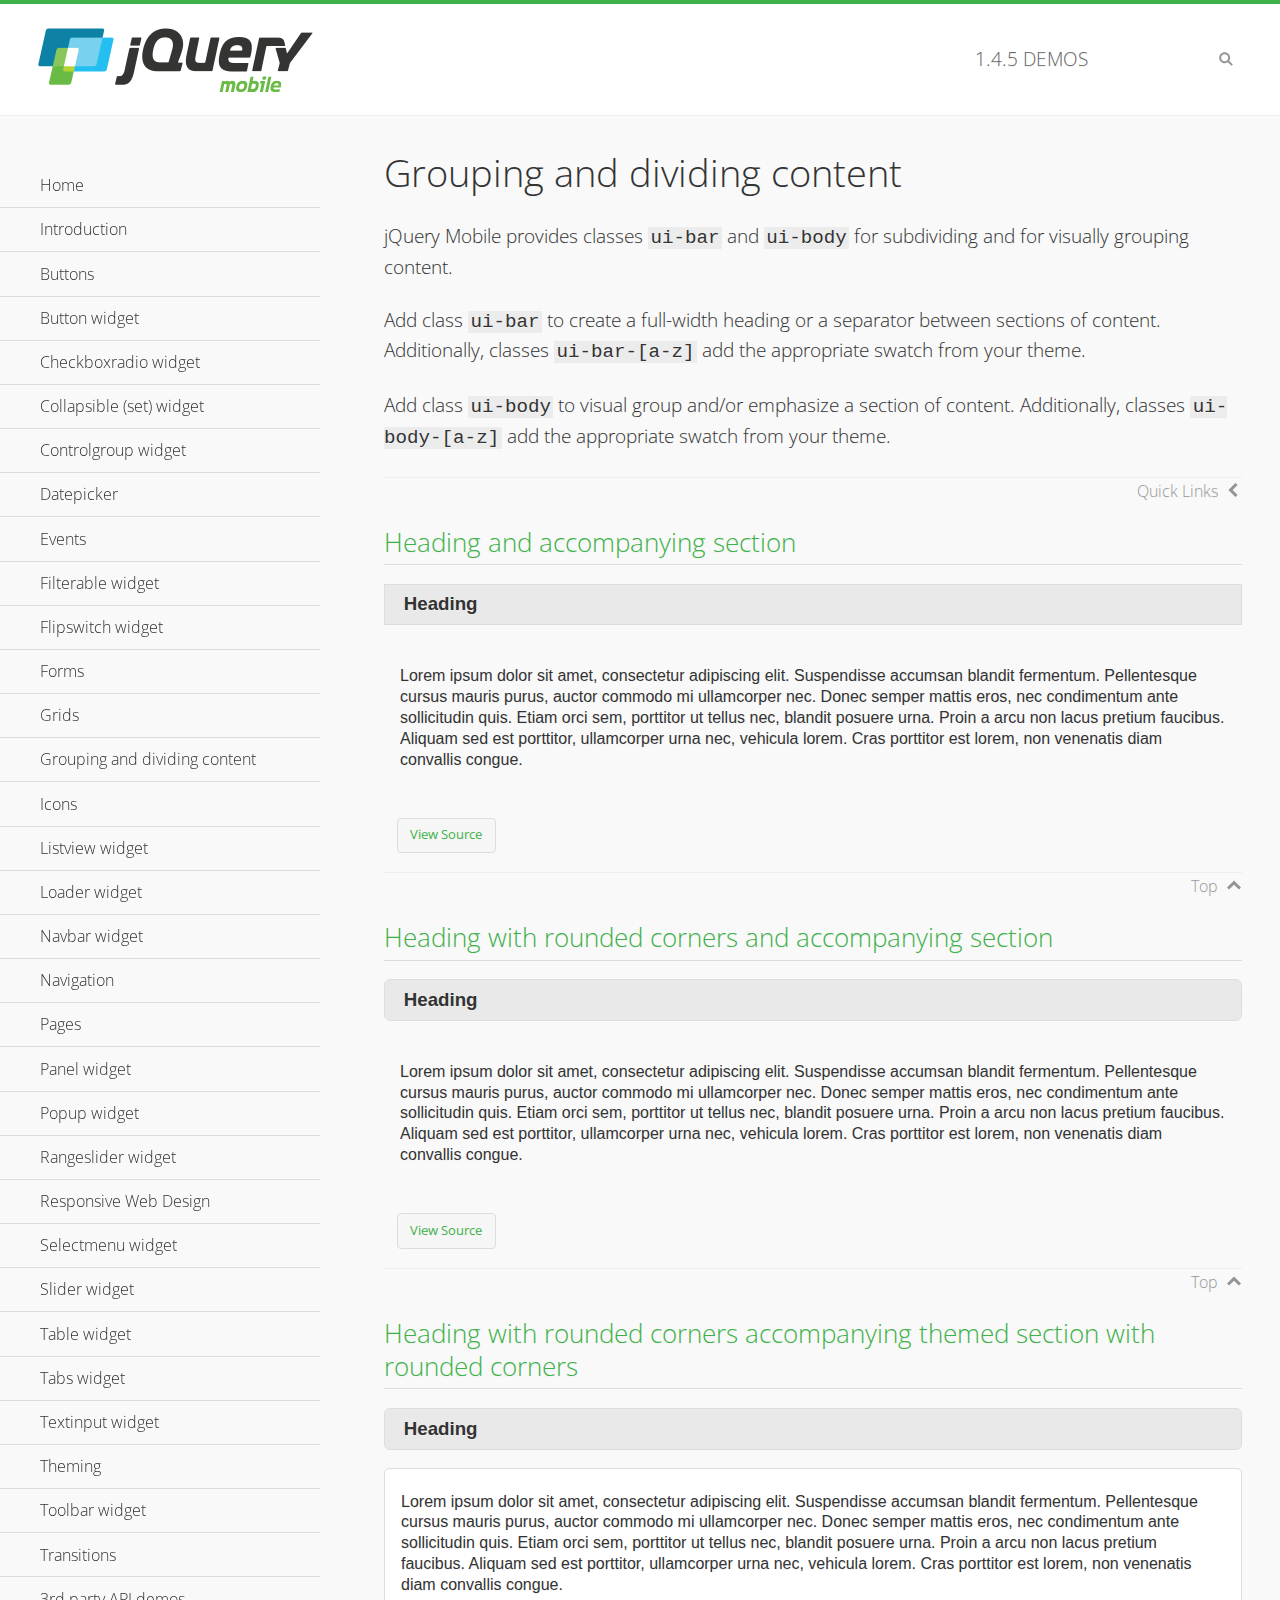
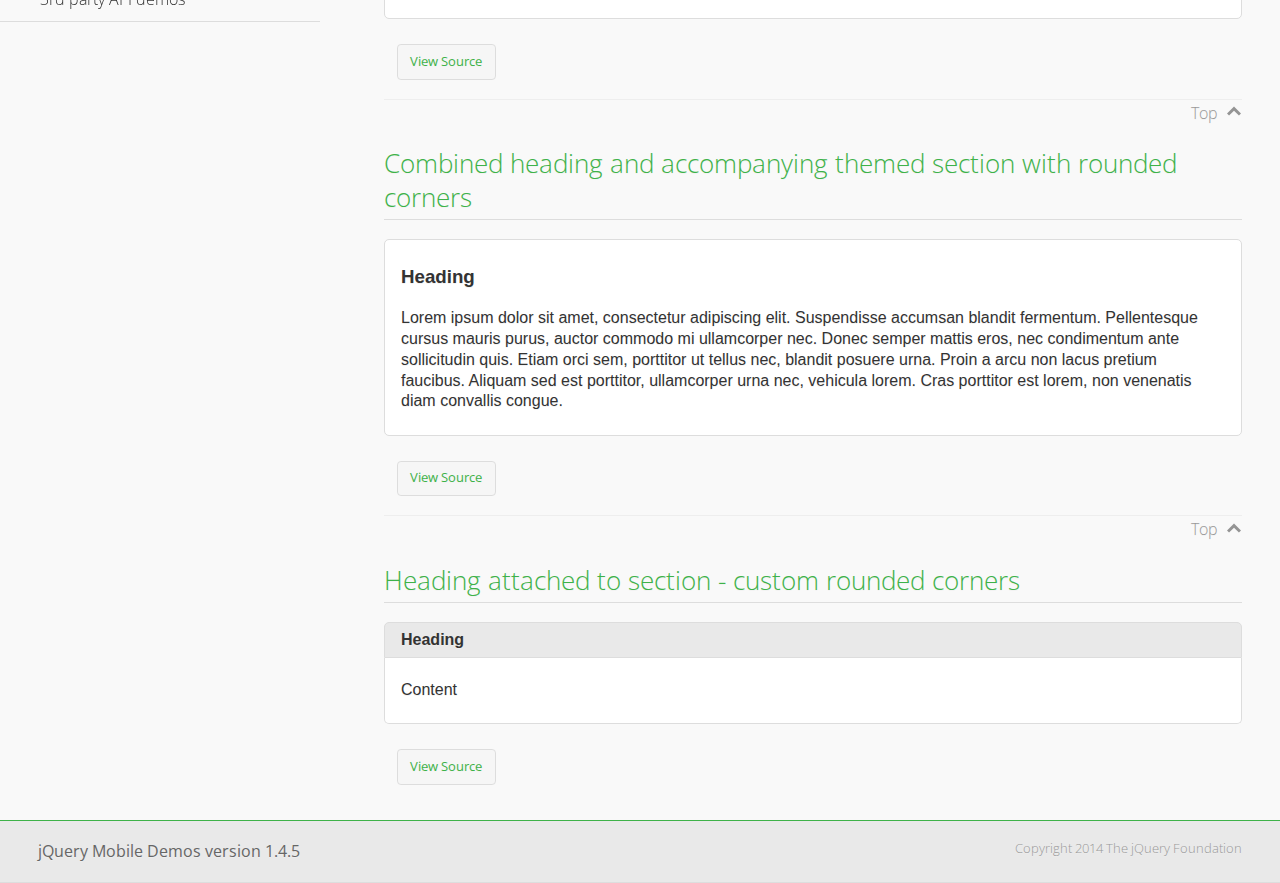
<file: jquery.mobile-1.4.5/demos/body-bar-classes/index.html>
<!DOCTYPE html>
<html>
	<head>
	<meta charset="utf-8">
	<meta name="viewport" content="width=device-width, initial-scale=1">
	<title>Grouping and dividing content - jQuery Mobile Demos</title>
	<link rel="shortcut icon" href="../favicon.ico">
	<link rel="stylesheet" href="http://fonts.googleapis.com/css?family=Open+Sans:300,400,700">
	<link rel="stylesheet" href="../css/themes/default/jquery.mobile-1.4.5.min.css">
	<link rel="stylesheet" href="../_assets/css/jqm-demos.css">
	<script src="../js/jquery.js"></script>
	<script src="../_assets/js/index.js"></script>
	<script src="../js/jquery.mobile-1.4.5.min.js"></script>
  <style id="combined-heading-and-section">
    .custom-corners .ui-bar {
      -webkit-border-top-left-radius: inherit;
      border-top-left-radius: inherit;
      -webkit-border-top-right-radius: inherit;
      border-top-right-radius: inherit;
    }
    .custom-corners .ui-body {
      border-top-width: 0;
      -webkit-border-bottom-left-radius: inherit;
      border-bottom-left-radius: inherit;
      -webkit-border-bottom-right-radius: inherit;
      border-bottom-right-radius: inherit;
    }
  </style>
</head>
<body>
<div data-role="page" class="jqm-demos" data-quicklinks="true">

	<div data-role="header" class="jqm-header">
		<h2><a href="../" title="jQuery Mobile Demos home"><img src="../_assets/img/jquery-logo.png" alt="jQuery Mobile"></a></h2>
		<p><span class="jqm-version"></span> Demos</p>
		<a href="#" class="jqm-navmenu-link ui-btn ui-btn-icon-notext ui-corner-all ui-icon-bars ui-nodisc-icon ui-alt-icon ui-btn-left">Menu</a>
		<a href="#" class="jqm-search-link ui-btn ui-btn-icon-notext ui-corner-all ui-icon-search ui-nodisc-icon ui-alt-icon ui-btn-right">Search</a>
	</div><!-- /header -->

	<div role="main" class="ui-content jqm-content">

		<h1>Grouping and dividing content</h1>

		<p>jQuery Mobile provides classes <code>ui-bar</code> and <code>ui-body</code> for subdividing and for visually grouping content.</p>
		<p>Add class <code>ui-bar</code> to create a full-width heading or a separator between sections of content. Additionally, classes <code>ui-bar-[a-z]</code> add the appropriate swatch from your theme.</p>
		<p>Add class <code>ui-body</code> to visual group and/or emphasize a section of content. Additionally, classes <code>ui-body-[a-z]</code> add the appropriate swatch from your theme.</p>

		<h2>Heading and accompanying section</h2>

		<div data-demo-html="true">
      <h3 class="ui-bar ui-bar-a">Heading</h3>
			<div class="ui-body">
				<p>Lorem ipsum dolor sit amet, consectetur adipiscing elit. Suspendisse accumsan blandit fermentum. Pellentesque cursus mauris purus, auctor commodo mi ullamcorper nec. Donec semper mattis eros, nec condimentum ante sollicitudin quis. Etiam orci sem, porttitor ut tellus nec, blandit posuere urna. Proin a arcu non lacus pretium faucibus. Aliquam sed est porttitor, ullamcorper urna nec, vehicula lorem. Cras porttitor est lorem, non venenatis diam convallis congue.</p>
			</div>
		</div>

		<h2>Heading with rounded corners and accompanying section</h2>

		<div data-demo-html="true">
      <h3 class="ui-bar ui-bar-a ui-corner-all">Heading</h3>
			<div class="ui-body">
				<p>Lorem ipsum dolor sit amet, consectetur adipiscing elit. Suspendisse accumsan blandit fermentum. Pellentesque cursus mauris purus, auctor commodo mi ullamcorper nec. Donec semper mattis eros, nec condimentum ante sollicitudin quis. Etiam orci sem, porttitor ut tellus nec, blandit posuere urna. Proin a arcu non lacus pretium faucibus. Aliquam sed est porttitor, ullamcorper urna nec, vehicula lorem. Cras porttitor est lorem, non venenatis diam convallis congue.</p>
			</div>
		</div>

		<h2>Heading with rounded corners accompanying themed section with rounded corners</h2>

		<div data-demo-html="true">
      <h3 class="ui-bar ui-bar-a ui-corner-all">Heading</h3>
			<div class="ui-body ui-body-a ui-corner-all">
				<p>Lorem ipsum dolor sit amet, consectetur adipiscing elit. Suspendisse accumsan blandit fermentum. Pellentesque cursus mauris purus, auctor commodo mi ullamcorper nec. Donec semper mattis eros, nec condimentum ante sollicitudin quis. Etiam orci sem, porttitor ut tellus nec, blandit posuere urna. Proin a arcu non lacus pretium faucibus. Aliquam sed est porttitor, ullamcorper urna nec, vehicula lorem. Cras porttitor est lorem, non venenatis diam convallis congue.</p>
			</div>
		</div>

		<h2>Combined heading and accompanying themed section with rounded corners</h2>

		<div data-demo-html="true">
			<div class="ui-body ui-body-a ui-corner-all">
	      <h3>Heading</h3>
				<p>Lorem ipsum dolor sit amet, consectetur adipiscing elit. Suspendisse accumsan blandit fermentum. Pellentesque cursus mauris purus, auctor commodo mi ullamcorper nec. Donec semper mattis eros, nec condimentum ante sollicitudin quis. Etiam orci sem, porttitor ut tellus nec, blandit posuere urna. Proin a arcu non lacus pretium faucibus. Aliquam sed est porttitor, ullamcorper urna nec, vehicula lorem. Cras porttitor est lorem, non venenatis diam convallis congue.</p>
			</div>
		</div>

		<h2>Heading attached to section - custom rounded corners</h2>

		<div data-demo-html="true" data-demo-css="#combined-heading-and-section">
      <div class="ui-corner-all custom-corners">
        <div class="ui-bar ui-bar-a">
          <h3>Heading</h3>
        </div>
        <div class="ui-body ui-body-a">
          <p>Content</p>
        </div>
      </div>
		</div>

	</div><!-- /content -->
	    <div data-role="panel" class="jqm-navmenu-panel" data-position="left" data-display="overlay" data-theme="a">
	    	<ul class="jqm-list ui-alt-icon ui-nodisc-icon">
<li data-filtertext="demos homepage" data-icon="home"><a href=".././">Home</a></li>
<li data-filtertext="introduction overview getting started"><a href="../intro/" data-ajax="false">Introduction</a></li>
<li data-filtertext="buttons button markup buttonmarkup method anchor link button element"><a href="../button-markup/" data-ajax="false">Buttons</a></li>
<li data-filtertext="form button widget input button submit reset"><a href="../button/" data-ajax="false">Button widget</a></li>
<li data-role="collapsible" data-enhanced="true" data-collapsed-icon="carat-d" data-expanded-icon="carat-u" data-iconpos="right" data-inset="false" class="ui-collapsible ui-collapsible-themed-content ui-collapsible-collapsed">
	<h3 class="ui-collapsible-heading ui-collapsible-heading-collapsed">
		<a href="#" class="ui-collapsible-heading-toggle ui-btn ui-btn-icon-right ui-btn-inherit ui-icon-carat-d">
		    Checkboxradio widget<span class="ui-collapsible-heading-status"> click to expand contents</span>
		</a>
	</h3>
	<div class="ui-collapsible-content ui-body-inherit ui-collapsible-content-collapsed" aria-hidden="true">
		<ul>
			<li data-filtertext="form checkboxradio widget checkbox input checkboxes controlgroups"><a href="../checkboxradio-checkbox/" data-ajax="false">Checkboxes</a></li>
			<li data-filtertext="form checkboxradio widget radio input radio buttons controlgroups"><a href="../checkboxradio-radio/" data-ajax="false">Radio buttons</a></li>
		</ul>
	</div>
</li>
<li data-role="collapsible" data-enhanced="true" data-collapsed-icon="carat-d" data-expanded-icon="carat-u" data-iconpos="right" data-inset="false" class="ui-collapsible ui-collapsible-themed-content ui-collapsible-collapsed">
	<h3 class="ui-collapsible-heading ui-collapsible-heading-collapsed">
		<a href="#" class="ui-collapsible-heading-toggle ui-btn ui-btn-icon-right ui-btn-inherit ui-icon-carat-d">
			Collapsible (set) widget<span class="ui-collapsible-heading-status"> click to expand contents</span>
		</a>
	</h3>
	<div class="ui-collapsible-content ui-body-inherit ui-collapsible-content-collapsed" aria-hidden="true">
		<ul>
			<li data-filtertext="collapsibles content formatting"><a href="../collapsible/" data-ajax="false">Collapsible</a></li>
			<li data-filtertext="dynamic collapsible set accordion append expand"><a href="../collapsible-dynamic/" data-ajax="false">Dynamic collapsibles</a></li>
			<li data-filtertext="accordions collapsible set widget content formatting grouped collapsibles"><a href="../collapsibleset/" data-ajax="false">Collapsible set</a></li>
		</ul>
	</div>
</li>
<li data-role="collapsible" data-enhanced="true" data-collapsed-icon="carat-d" data-expanded-icon="carat-u" data-iconpos="right" data-inset="false" class="ui-collapsible ui-collapsible-themed-content ui-collapsible-collapsed">
	<h3 class="ui-collapsible-heading ui-collapsible-heading-collapsed">
		<a href="#" class="ui-collapsible-heading-toggle ui-btn ui-btn-icon-right ui-btn-inherit ui-icon-carat-d">
			Controlgroup widget<span class="ui-collapsible-heading-status"> click to expand contents</span>
		</a>
	</h3>
	<div class="ui-collapsible-content ui-body-inherit ui-collapsible-content-collapsed" aria-hidden="true">
		<ul>
			<li data-filtertext="controlgroups selectmenu checkboxradio input grouped buttons horizontal vertical"><a href="../controlgroup/" data-ajax="false">Controlgroup</a></li>
			<li data-filtertext="dynamic controlgroup dynamically add buttons"><a href="../controlgroup-dynamic/" data-ajax="false">Dynamic controlgroups</a></li>
		</ul>
	</div>
</li>
<li data-filtertext="form datepicker widget date input"><a href="../datepicker/" data-ajax="false">Datepicker</a></li>
<li data-role="collapsible" data-enhanced="true" data-collapsed-icon="carat-d" data-expanded-icon="carat-u" data-iconpos="right" data-inset="false" class="ui-collapsible ui-collapsible-themed-content ui-collapsible-collapsed">
	<h3 class="ui-collapsible-heading ui-collapsible-heading-collapsed">
		<a href="#" class="ui-collapsible-heading-toggle ui-btn ui-btn-icon-right ui-btn-inherit ui-icon-carat-d">
			Events<span class="ui-collapsible-heading-status"> click to expand contents</span>
		</a>
	</h3>
	<div class="ui-collapsible-content ui-body-inherit ui-collapsible-content-collapsed" aria-hidden="true">
		<ul>
			<li data-filtertext="swipe to delete list items listviews swipe events"><a href="../swipe-list/" data-ajax="false">Swipe list items</a></li>
			<li data-filtertext="swipe to navigate swipe page navigation swipe events"><a href="../swipe-page/" data-ajax="false">Swipe page navigation</a></li>
		</ul>
	</div>
</li>
<li data-filtertext="filterable filter elements sorting searching listview table"><a href="../filterable/" data-ajax="false">Filterable widget</a></li>
<li data-filtertext="form flipswitch widget flip toggle switch binary select checkbox input"><a href="../flipswitch/" data-ajax="false">Flipswitch widget</a></li>
<li data-role="collapsible" data-enhanced="true" data-collapsed-icon="carat-d" data-expanded-icon="carat-u" data-iconpos="right" data-inset="false" class="ui-collapsible ui-collapsible-themed-content ui-collapsible-collapsed">
	<h3 class="ui-collapsible-heading ui-collapsible-heading-collapsed">
		<a href="#" class="ui-collapsible-heading-toggle ui-btn ui-btn-icon-right ui-btn-inherit ui-icon-carat-d">
			Forms<span class="ui-collapsible-heading-status"> click to expand contents</span>
		</a>
	</h3>
	<div class="ui-collapsible-content ui-body-inherit ui-collapsible-content-collapsed" aria-hidden="true">
		<ul>
			<li data-filtertext="forms text checkbox radio range button submit reset inputs selects textarea slider flipswitch label form elements"><a href="../forms/" data-ajax="false">Forms</a></li>
			<li data-filtertext="form hide labels hidden accessible ui-hidden-accessible forms"><a href="../forms-label-hidden-accessible/" data-ajax="false">Hide labels</a></li>
			<li data-filtertext="form field containers fieldcontain ui-field-contain forms"><a href="../forms-field-contain/" data-ajax="false">Field containers</a></li>
			<li data-filtertext="forms disabled form elements"><a href="../forms-disabled/" data-ajax="false">Forms disabled</a></li>
			<li data-filtertext="forms gallery examples overview forms text checkbox radio range button submit reset inputs selects textarea slider flipswitch label form elements"><a href="../forms-gallery/" data-ajax="false">Forms gallery</a></li>
		</ul>
	</div>
</li>
<li data-role="collapsible" data-enhanced="true" data-collapsed-icon="carat-d" data-expanded-icon="carat-u" data-iconpos="right" data-inset="false" class="ui-collapsible ui-collapsible-themed-content ui-collapsible-collapsed">
	<h3 class="ui-collapsible-heading ui-collapsible-heading-collapsed">
		<a href="#" class="ui-collapsible-heading-toggle ui-btn ui-btn-icon-right ui-btn-inherit ui-icon-carat-d">
			Grids<span class="ui-collapsible-heading-status"> click to expand contents</span>
		</a>
	</h3>
	<div class="ui-collapsible-content ui-body-inherit ui-collapsible-content-collapsed" aria-hidden="true">
		<ul>
			<li data-filtertext="grids columns blocks content formatting rwd responsive css framework"><a href="../grids/" data-ajax="false">Grids</a></li>
			<li data-filtertext="buttons in grids css framework"><a href="../grids-buttons/" data-ajax="false">Buttons in grids</a></li>
			<li data-filtertext="custom responsive grids rwd css framework"><a href="../grids-custom-responsive/" data-ajax="false">Custom responsive grids</a></li>
		</ul>
	</div>
</li>
<li data-filtertext="blocks content formatting sections heading"><a href="../body-bar-classes/" data-ajax="false">Grouping and dividing content</a></li>
<li data-role="collapsible" data-enhanced="true" data-collapsed-icon="carat-d" data-expanded-icon="carat-u" data-iconpos="right" data-inset="false" class="ui-collapsible ui-collapsible-themed-content ui-collapsible-collapsed">
	<h3 class="ui-collapsible-heading ui-collapsible-heading-collapsed">
		<a href="#" class="ui-collapsible-heading-toggle ui-btn ui-btn-icon-right ui-btn-inherit ui-icon-carat-d">
			Icons<span class="ui-collapsible-heading-status"> click to expand contents</span>
		</a>
	</h3>
	<div class="ui-collapsible-content ui-body-inherit ui-collapsible-content-collapsed" aria-hidden="true">
		<ul>
			<li data-filtertext="button icons svg disc alt custom icon position"><a href="../icons/" data-ajax="false">Icons</a></li>
			<li data-filtertext=""><a href="../icons-grunticon/" data-ajax="false">Grunticon loader</a></li>
		</ul>
	</div>
</li>
<li data-role="collapsible" data-enhanced="true" data-collapsed-icon="carat-d" data-expanded-icon="carat-u" data-iconpos="right" data-inset="false" class="ui-collapsible ui-collapsible-themed-content ui-collapsible-collapsed">
	<h3 class="ui-collapsible-heading ui-collapsible-heading-collapsed">
		<a href="#" class="ui-collapsible-heading-toggle ui-btn ui-btn-icon-right ui-btn-inherit ui-icon-carat-d">
			Listview widget<span class="ui-collapsible-heading-status"> click to expand contents</span>
		</a>
	</h3>
	<div class="ui-collapsible-content ui-body-inherit ui-collapsible-content-collapsed" aria-hidden="true">
		<ul>
			<li data-filtertext="listview widget thumbnails icons nested split button collapsible ul ol"><a href="../listview/" data-ajax="false">Listview</a></li>
			<li data-filtertext="autocomplete filterable reveal listview filtertextbeforefilter placeholder"><a href="../listview-autocomplete/" data-ajax="false">Listview autocomplete</a></li>
			<li data-filtertext="autocomplete filterable reveal listview remote data filtertextbeforefilter placeholder"><a href="../listview-autocomplete-remote/" data-ajax="false">Listview autocomplete remote data</a></li>
			<li data-filtertext="autodividers anchor jump scroll linkbars listview lists ul ol"><a href="../listview-autodividers-linkbar/" data-ajax="false">Listview autodividers linkbar</a></li>
			<li data-filtertext="listview autodividers selector autodividersselector lists ul ol"><a href="../listview-autodividers-selector/" data-ajax="false">Listview autodividers selector</a></li>
			<li data-filtertext="listview nested list items"><a href="../listview-nested-lists/" data-ajax="false">Nested Listviews</a></li>
			<li data-filtertext="listview collapsible list items flat"><a href="../listview-collapsible-item-flat/" data-ajax="false">Listview collapsible list items (flat)</a></li>
			<li data-filtertext="listview collapsible list indented"><a href="../listview-collapsible-item-indented/" data-ajax="false">Listview collapsible list items (indented)</a></li>
			<li data-filtertext="grid listview responsive grids responsive listviews lists ul"><a href="../listview-grid/" data-ajax="false">Listview responsive grid</a></li>
		</ul>
	</div>
</li>
<li data-filtertext="loader widget page loading navigation overlay spinner"><a href="../loader/" data-ajax="false">Loader widget</a></li>
<li data-filtertext="navbar widget navmenu toolbars header footer"><a href="../navbar/" data-ajax="false">Navbar widget</a></li>
<li data-role="collapsible" data-enhanced="true" data-collapsed-icon="carat-d" data-expanded-icon="carat-u" data-iconpos="right" data-inset="false" class="ui-collapsible ui-collapsible-themed-content ui-collapsible-collapsed">
	<h3 class="ui-collapsible-heading ui-collapsible-heading-collapsed">
		<a href="#" class="ui-collapsible-heading-toggle ui-btn ui-btn-icon-right ui-btn-inherit ui-icon-carat-d">
			Navigation<span class="ui-collapsible-heading-status"> click to expand contents</span>
		</a>
	</h3>
	<div class="ui-collapsible-content ui-body-inherit ui-collapsible-content-collapsed" aria-hidden="true">
		<ul>
			<li data-filtertext="ajax navigation navigate widget history event method"><a href="../navigation/" data-ajax="false">Navigation</a></li>
			<li data-filtertext="linking pages page links navigation ajax prefetch cache"><a href="../navigation-linking-pages/" data-ajax="false">Linking pages</a></li>
			<!-- <li data-filtertext="php redirect server redirection server-side navigation"><a href="../navigation-php-redirect/" data-ajax="false">PHP redirect demo</a></li>-->
			<li data-filtertext="navigation redirection hash query"><a href="../navigation-hash-processing/" data-ajax="false">Hash processing demo</a></li>
			<li data-filtertext="navigation redirection hash query"><a href="../page-events/" data-ajax="false">Page Navigation Events</a></li>
		</ul>
	</div>
</li>
<li data-role="collapsible" data-enhanced="true" data-collapsed-icon="carat-d" data-expanded-icon="carat-u" data-iconpos="right" data-inset="false" class="ui-collapsible ui-collapsible-themed-content ui-collapsible-collapsed">
	<h3 class="ui-collapsible-heading ui-collapsible-heading-collapsed">
		<a href="#" class="ui-collapsible-heading-toggle ui-btn ui-btn-icon-right ui-btn-inherit ui-icon-carat-d">
			Pages<span class="ui-collapsible-heading-status"> click to expand contents</span>
		</a>
	</h3>
	<div class="ui-collapsible-content ui-body-inherit ui-collapsible-content-collapsed" aria-hidden="true">
		<ul>
			<li data-filtertext="pages page widget ajax navigation"><a href="../pages/" data-ajax="false">Pages</a></li>
			<li data-filtertext="single page"><a href="../pages-single-page/" data-ajax="false">Single page</a></li>
			<li data-filtertext="multipage multi-page page"><a href="../pages-multi-page/" data-ajax="false">Multi-page template</a></li>
			<li data-filtertext="dialog page widget modal popup"><a href="../pages-dialog/" data-ajax="false">Dialog page</a></li>
		</ul>
	</div>
</li>
<li data-role="collapsible" data-enhanced="true" data-collapsed-icon="carat-d" data-expanded-icon="carat-u" data-iconpos="right" data-inset="false" class="ui-collapsible ui-collapsible-themed-content ui-collapsible-collapsed">
	<h3 class="ui-collapsible-heading ui-collapsible-heading-collapsed">
		<a href="#" class="ui-collapsible-heading-toggle ui-btn ui-btn-icon-right ui-btn-inherit ui-icon-carat-d">
			Panel widget<span class="ui-collapsible-heading-status"> click to expand contents</span>
		</a>
	</h3>
	<div class="ui-collapsible-content ui-body-inherit ui-collapsible-content-collapsed" aria-hidden="true">
		<ul>
			<li data-filtertext="panel widget sliding panels reveal push overlay responsive"><a href="../panel/" data-ajax="false">Panel</a></li>
			<li data-filtertext=""><a href="../panel-external/" data-ajax="false">External panels</a></li>
			<li data-filtertext="panel "><a href="../panel-fixed/" data-ajax="false">Fixed panels</a></li>
			<li data-filtertext="panel slide panels sliding panels shadow rwd responsive breakpoint"><a href="../panel-responsive/" data-ajax="false">Panels responsive</a></li>
			<li data-filtertext="panel custom style custom panel width reveal shadow listview panel styling page background wrapper"><a href="../panel-styling/" data-ajax="false">Custom panel style</a></li>
			<li data-filtertext="panel open on swipe"><a href="../panel-swipe-open/" data-ajax="false">Panel open on swipe</a></li>
			<li data-filtertext="panels outside page internal external toolbars"><a href="../panel-external-internal/" data-ajax="false">Panel external and internal</a></li>
		</ul>
	</div>
</li>
<li data-role="collapsible" data-enhanced="true" data-collapsed-icon="carat-d" data-expanded-icon="carat-u" data-iconpos="right" data-inset="false" class="ui-collapsible ui-collapsible-themed-content ui-collapsible-collapsed">
	<h3 class="ui-collapsible-heading ui-collapsible-heading-collapsed">
		<a href="#" class="ui-collapsible-heading-toggle ui-btn ui-btn-icon-right ui-btn-inherit ui-icon-carat-d">
			Popup widget<span class="ui-collapsible-heading-status"> click to expand contents</span>
		</a>
	</h3>
	<div class="ui-collapsible-content ui-body-inherit ui-collapsible-content-collapsed" aria-hidden="true">
		<ul>
			<li data-filtertext="popup widget popups dialog modal transition tooltip lightbox form overlay screen flip pop fade transition"><a href="../popup/" data-ajax="false">Popup</a></li>
			<li data-filtertext="popup alignment position"><a href="../popup-alignment/" data-ajax="false">Popup alignment</a></li>
			<li data-filtertext="popup arrow size popups popover"><a href="../popup-arrow-size/" data-ajax="false">Popup arrow size</a></li>
			<li data-filtertext="dynamic popups popup images lightbox"><a href="../popup-dynamic/" data-ajax="false">Dynamic popups</a></li>
			<li data-filtertext="popups with iframes scaling"><a href="../popup-iframe/" data-ajax="false">Popups with iframes</a></li>
			<li data-filtertext="popup image scaling"><a href="../popup-image-scaling/" data-ajax="false">Popup image scaling</a></li>
			<li data-filtertext="external popup outside multi-page"><a href="../popup-outside-multipage/" data-ajax="false">Popup outside multi-page</a></li>
		</ul>
	</div>
</li>
<li data-filtertext="form rangeslider widget dual sliders dual handle sliders range input"><a href="../rangeslider/" data-ajax="false">Rangeslider widget</a></li>
<li data-filtertext="responsive web design rwd adaptive progressive enhancement PE accessible mobile breakpoints media query media queries"><a href="../rwd/" data-ajax="false">Responsive Web Design</a></li>
<li data-role="collapsible" data-enhanced="true" data-collapsed-icon="carat-d" data-expanded-icon="carat-u" data-iconpos="right" data-inset="false" class="ui-collapsible ui-collapsible-themed-content ui-collapsible-collapsed">
	<h3 class="ui-collapsible-heading ui-collapsible-heading-collapsed">
		<a href="#" class="ui-collapsible-heading-toggle ui-btn ui-btn-icon-right ui-btn-inherit ui-icon-carat-d">
			Selectmenu widget<span class="ui-collapsible-heading-status"> click to expand contents</span>
		</a>
	</h3>
	<div class="ui-collapsible-content ui-body-inherit ui-collapsible-content-collapsed" aria-hidden="true">
		<ul>
			<li data-filtertext="form selectmenu widget select input custom select menu selects"><a href="../selectmenu/" data-ajax="false">Selectmenu</a></li>
			<li data-filtertext="form custom select menu selectmenu widget custom menu option optgroup multiple selects"><a href="../selectmenu-custom/" data-ajax="false">Custom select menu</a></li>
			<li data-filtertext="filterable select filter popup dialog"><a href="../selectmenu-custom-filter/" data-ajax="false">Custom select menu with filter</a></li>
		</ul>
	</div>
</li>
<li data-role="collapsible" data-enhanced="true" data-collapsed-icon="carat-d" data-expanded-icon="carat-u" data-iconpos="right" data-inset="false" class="ui-collapsible ui-collapsible-themed-content ui-collapsible-collapsed">
	<h3 class="ui-collapsible-heading ui-collapsible-heading-collapsed">
		<a href="#" class="ui-collapsible-heading-toggle ui-btn ui-btn-icon-right ui-btn-inherit ui-icon-carat-d">
			Slider widget<span class="ui-collapsible-heading-status"> click to expand contents</span>
		</a>
	</h3>
	<div class="ui-collapsible-content ui-body-inherit ui-collapsible-content-collapsed" aria-hidden="true">
		<ul>
			<li data-filtertext="form slider widget range input single sliders"><a href="../slider/" data-ajax="false">Slider</a></li>
			<li data-filtertext="form slider widget flipswitch slider binary select flip toggle switch"><a href="../slider-flipswitch/" data-ajax="false">Slider flip toggle switch</a></li>
			<li data-filtertext="form slider tooltip handle value input range sliders"><a href="../slider-tooltip/" data-ajax="false">Slider tooltip</a></li>
		</ul>
	</div>
</li>
<li data-role="collapsible" data-enhanced="true" data-collapsed-icon="carat-d" data-expanded-icon="carat-u" data-iconpos="right" data-inset="false" class="ui-collapsible ui-collapsible-themed-content ui-collapsible-collapsed">
	<h3 class="ui-collapsible-heading ui-collapsible-heading-collapsed">
		<a href="#" class="ui-collapsible-heading-toggle ui-btn ui-btn-icon-right ui-btn-inherit ui-icon-carat-d">
			Table widget<span class="ui-collapsible-heading-status"> click to expand contents</span>
		</a>
	</h3>
	<div class="ui-collapsible-content ui-body-inherit ui-collapsible-content-collapsed" aria-hidden="true">
		<ul>
			<li data-filtertext="table widget reflow column toggle th td responsive tables rwd hide show tabular"><a href="../table-column-toggle/" data-ajax="false">Table Column Toggle</a></li>
			<li data-filtertext="table column toggle phone comparison demo"><a href="../table-column-toggle-example/" data-ajax="false">Table Column Toggle demo</a></li>
			<li data-filtertext="responsive tables table column toggle heading groups rwd breakpoint"><a href="../table-column-toggle-heading-groups/" data-ajax="false">Table Column Toggle heading groups</a></li>
			<li data-filtertext="responsive tables table column toggle hide rwd breakpoint customization options"><a href="../table-column-toggle-options/" data-ajax="false">Table Column Toggle options</a></li>
			<li data-filtertext="table reflow th td responsive rwd columns tabular"><a href="../table-reflow/" data-ajax="false">Table Reflow</a></li>
			<li data-filtertext="responsive tables table reflow heading groups rwd breakpoint"><a href="../table-reflow-heading-groups/" data-ajax="false">Table Reflow heading groups</a></li>
			<li data-filtertext="responsive tables table reflow stripes strokes table style"><a href="../table-reflow-stripes-strokes/" data-ajax="false">Table Reflow stripes and strokes</a></li>
			<li data-filtertext="responsive tables table reflow stack custom styles"><a href="../table-reflow-styling/" data-ajax="false">Table Reflow custom styles</a></li>
		</ul>
	</div>
</li>
<li data-filtertext="ui tabs widget"><a href="../tabs/" data-ajax="false">Tabs widget</a></li>
<li data-filtertext="form textinput widget text input textarea number date time tel email file color password"><a href="../textinput/" data-ajax="false">Textinput widget</a></li>
<li data-role="collapsible" data-enhanced="true" data-collapsed-icon="carat-d" data-expanded-icon="carat-u" data-iconpos="right" data-inset="false" class="ui-collapsible ui-collapsible-themed-content ui-collapsible-collapsed">
	<h3 class="ui-collapsible-heading ui-collapsible-heading-collapsed">
		<a href="#" class="ui-collapsible-heading-toggle ui-btn ui-btn-icon-right ui-btn-inherit ui-icon-carat-d">
			Theming<span class="ui-collapsible-heading-status"> click to expand contents</span>
		</a>
	</h3>
	<div class="ui-collapsible-content ui-body-inherit ui-collapsible-content-collapsed" aria-hidden="true">
		<ul>
			<li data-filtertext="default theme swatches theming style css"><a href="../theme-default/" data-ajax="false">Default theme</a></li>
			<li data-filtertext="classic theme old theme swatches theming style css"><a href="../theme-classic/" data-ajax="false">Classic theme</a></li>
		</ul>
	</div>
</li>
<li data-role="collapsible" data-enhanced="true" data-collapsed-icon="carat-d" data-expanded-icon="carat-u" data-iconpos="right" data-inset="false" class="ui-collapsible ui-collapsible-themed-content ui-collapsible-collapsed">
	<h3 class="ui-collapsible-heading ui-collapsible-heading-collapsed">
		<a href="#" class="ui-collapsible-heading-toggle ui-btn ui-btn-icon-right ui-btn-inherit ui-icon-carat-d">
			Toolbar widget<span class="ui-collapsible-heading-status"> click to expand contents</span>
		</a>
	</h3>
	<div class="ui-collapsible-content ui-body-inherit ui-collapsible-content-collapsed" aria-hidden="true">
		<ul>
			<li data-filtertext="toolbar widget header footer toolbars fixed fullscreen external sections"><a href="../toolbar/" data-ajax="false">Toolbar</a></li>
			<li data-filtertext="dynamic toolbars dynamically add toolbar header footer"><a href="../toolbar-dynamic/" data-ajax="false">Dynamic toolbars</a></li>
			<li data-filtertext="external toolbars header footer"><a href="../toolbar-external/" data-ajax="false">External toolbars</a></li>
			<li data-filtertext="fixed toolbars header footer"><a href="../toolbar-fixed/" data-ajax="false">Fixed toolbars</a></li>
			<li data-filtertext="fixed fullscreen toolbars header footer"><a href="../toolbar-fixed-fullscreen/" data-ajax="false">Fullscreen toolbars</a></li>
			<li data-filtertext="external fixed toolbars header footer"><a href="../toolbar-fixed-external/" data-ajax="false">Fixed external toolbars</a></li>
			<li data-filtertext="external persistent toolbars header footer navbar navmenu"><a href="../toolbar-fixed-persistent/" data-ajax="false">Persistent toolbars</a></li>
			<li data-filtertext="external ajax optimized toolbars persistent toolbars header footer navbar"><a href="../toolbar-fixed-persistent-optimized/" data-ajax="false">Ajax optimized toolbars</a></li>
			<li data-filtertext="form in toolbars header footer"><a href="../toolbar-fixed-forms/" data-ajax="false">Form in toolbar</a></li>
		</ul>
	</div>
</li>
<li data-filtertext="page transitions animated pages popup navigation flip slide fade pop"><a href="../transitions/" data-ajax="false">Transitions</a></li>
<li data-role="collapsible" data-enhanced="true" data-collapsed-icon="carat-d" data-expanded-icon="carat-u" data-iconpos="right" data-inset="false" class="ui-collapsible ui-collapsible-themed-content ui-collapsible-collapsed">
	<h3 class="ui-collapsible-heading ui-collapsible-heading-collapsed">
		<a href="#" class="ui-collapsible-heading-toggle ui-btn ui-btn-icon-right ui-btn-inherit ui-icon-carat-d">
			3rd party API demos<span class="ui-collapsible-heading-status"> click to expand contents</span>
		</a>
	</h3>
	<div class="ui-collapsible-content ui-body-inherit ui-collapsible-content-collapsed" aria-hidden="true">
		<ul>
			<li data-filtertext="backbone requirejs navigation router"><a href="../backbone-requirejs/" data-ajax="false">Backbone RequireJS</a></li>
			<li data-filtertext="google maps geolocation demo"><a href="../map-geolocation/" data-ajax="false">Google Maps geolocation</a></li>
			<li data-filtertext="google maps hybrid"><a href="../map-list-toggle/" data-ajax="false">Google Maps list toggle</a></li>
		</ul>
	</div>
</li>



		     </ul>
		</div><!-- /panel -->


	<div data-role="footer" data-position="fixed" data-tap-toggle="false" class="jqm-footer">
		<p>jQuery Mobile Demos version <span class="jqm-version"></span></p>
		<p>Copyright 2014 The jQuery Foundation</p>
	</div><!-- /footer -->
	<!-- TODO: This should become an external panel so we can add input to markup (unique ID) -->
    <div data-role="panel" class="jqm-search-panel" data-position="right" data-display="overlay" data-theme="a">
		<div class="jqm-search">
			<ul class="jqm-list" data-filter-placeholder="Search demos..." data-filter-reveal="true">
<li data-filtertext="demos homepage" data-icon="home"><a href=".././">Home</a></li>
<li data-filtertext="introduction overview getting started"><a href="../intro/" data-ajax="false">Introduction</a></li>
<li data-filtertext="buttons button markup buttonmarkup method anchor link button element"><a href="../button-markup/" data-ajax="false">Buttons</a></li>
<li data-filtertext="form button widget input button submit reset"><a href="../button/" data-ajax="false">Button widget</a></li>
<li data-role="collapsible" data-enhanced="true" data-collapsed-icon="carat-d" data-expanded-icon="carat-u" data-iconpos="right" data-inset="false" class="ui-collapsible ui-collapsible-themed-content ui-collapsible-collapsed">
	<h3 class="ui-collapsible-heading ui-collapsible-heading-collapsed">
		<a href="#" class="ui-collapsible-heading-toggle ui-btn ui-btn-icon-right ui-btn-inherit ui-icon-carat-d">
		    Checkboxradio widget<span class="ui-collapsible-heading-status"> click to expand contents</span>
		</a>
	</h3>
	<div class="ui-collapsible-content ui-body-inherit ui-collapsible-content-collapsed" aria-hidden="true">
		<ul>
			<li data-filtertext="form checkboxradio widget checkbox input checkboxes controlgroups"><a href="../checkboxradio-checkbox/" data-ajax="false">Checkboxes</a></li>
			<li data-filtertext="form checkboxradio widget radio input radio buttons controlgroups"><a href="../checkboxradio-radio/" data-ajax="false">Radio buttons</a></li>
		</ul>
	</div>
</li>
<li data-role="collapsible" data-enhanced="true" data-collapsed-icon="carat-d" data-expanded-icon="carat-u" data-iconpos="right" data-inset="false" class="ui-collapsible ui-collapsible-themed-content ui-collapsible-collapsed">
	<h3 class="ui-collapsible-heading ui-collapsible-heading-collapsed">
		<a href="#" class="ui-collapsible-heading-toggle ui-btn ui-btn-icon-right ui-btn-inherit ui-icon-carat-d">
			Collapsible (set) widget<span class="ui-collapsible-heading-status"> click to expand contents</span>
		</a>
	</h3>
	<div class="ui-collapsible-content ui-body-inherit ui-collapsible-content-collapsed" aria-hidden="true">
		<ul>
			<li data-filtertext="collapsibles content formatting"><a href="../collapsible/" data-ajax="false">Collapsible</a></li>
			<li data-filtertext="dynamic collapsible set accordion append expand"><a href="../collapsible-dynamic/" data-ajax="false">Dynamic collapsibles</a></li>
			<li data-filtertext="accordions collapsible set widget content formatting grouped collapsibles"><a href="../collapsibleset/" data-ajax="false">Collapsible set</a></li>
		</ul>
	</div>
</li>
<li data-role="collapsible" data-enhanced="true" data-collapsed-icon="carat-d" data-expanded-icon="carat-u" data-iconpos="right" data-inset="false" class="ui-collapsible ui-collapsible-themed-content ui-collapsible-collapsed">
	<h3 class="ui-collapsible-heading ui-collapsible-heading-collapsed">
		<a href="#" class="ui-collapsible-heading-toggle ui-btn ui-btn-icon-right ui-btn-inherit ui-icon-carat-d">
			Controlgroup widget<span class="ui-collapsible-heading-status"> click to expand contents</span>
		</a>
	</h3>
	<div class="ui-collapsible-content ui-body-inherit ui-collapsible-content-collapsed" aria-hidden="true">
		<ul>
			<li data-filtertext="controlgroups selectmenu checkboxradio input grouped buttons horizontal vertical"><a href="../controlgroup/" data-ajax="false">Controlgroup</a></li>
			<li data-filtertext="dynamic controlgroup dynamically add buttons"><a href="../controlgroup-dynamic/" data-ajax="false">Dynamic controlgroups</a></li>
		</ul>
	</div>
</li>
<li data-filtertext="form datepicker widget date input"><a href="../datepicker/" data-ajax="false">Datepicker</a></li>
<li data-role="collapsible" data-enhanced="true" data-collapsed-icon="carat-d" data-expanded-icon="carat-u" data-iconpos="right" data-inset="false" class="ui-collapsible ui-collapsible-themed-content ui-collapsible-collapsed">
	<h3 class="ui-collapsible-heading ui-collapsible-heading-collapsed">
		<a href="#" class="ui-collapsible-heading-toggle ui-btn ui-btn-icon-right ui-btn-inherit ui-icon-carat-d">
			Events<span class="ui-collapsible-heading-status"> click to expand contents</span>
		</a>
	</h3>
	<div class="ui-collapsible-content ui-body-inherit ui-collapsible-content-collapsed" aria-hidden="true">
		<ul>
			<li data-filtertext="swipe to delete list items listviews swipe events"><a href="../swipe-list/" data-ajax="false">Swipe list items</a></li>
			<li data-filtertext="swipe to navigate swipe page navigation swipe events"><a href="../swipe-page/" data-ajax="false">Swipe page navigation</a></li>
		</ul>
	</div>
</li>
<li data-filtertext="filterable filter elements sorting searching listview table"><a href="../filterable/" data-ajax="false">Filterable widget</a></li>
<li data-filtertext="form flipswitch widget flip toggle switch binary select checkbox input"><a href="../flipswitch/" data-ajax="false">Flipswitch widget</a></li>
<li data-role="collapsible" data-enhanced="true" data-collapsed-icon="carat-d" data-expanded-icon="carat-u" data-iconpos="right" data-inset="false" class="ui-collapsible ui-collapsible-themed-content ui-collapsible-collapsed">
	<h3 class="ui-collapsible-heading ui-collapsible-heading-collapsed">
		<a href="#" class="ui-collapsible-heading-toggle ui-btn ui-btn-icon-right ui-btn-inherit ui-icon-carat-d">
			Forms<span class="ui-collapsible-heading-status"> click to expand contents</span>
		</a>
	</h3>
	<div class="ui-collapsible-content ui-body-inherit ui-collapsible-content-collapsed" aria-hidden="true">
		<ul>
			<li data-filtertext="forms text checkbox radio range button submit reset inputs selects textarea slider flipswitch label form elements"><a href="../forms/" data-ajax="false">Forms</a></li>
			<li data-filtertext="form hide labels hidden accessible ui-hidden-accessible forms"><a href="../forms-label-hidden-accessible/" data-ajax="false">Hide labels</a></li>
			<li data-filtertext="form field containers fieldcontain ui-field-contain forms"><a href="../forms-field-contain/" data-ajax="false">Field containers</a></li>
			<li data-filtertext="forms disabled form elements"><a href="../forms-disabled/" data-ajax="false">Forms disabled</a></li>
			<li data-filtertext="forms gallery examples overview forms text checkbox radio range button submit reset inputs selects textarea slider flipswitch label form elements"><a href="../forms-gallery/" data-ajax="false">Forms gallery</a></li>
		</ul>
	</div>
</li>
<li data-role="collapsible" data-enhanced="true" data-collapsed-icon="carat-d" data-expanded-icon="carat-u" data-iconpos="right" data-inset="false" class="ui-collapsible ui-collapsible-themed-content ui-collapsible-collapsed">
	<h3 class="ui-collapsible-heading ui-collapsible-heading-collapsed">
		<a href="#" class="ui-collapsible-heading-toggle ui-btn ui-btn-icon-right ui-btn-inherit ui-icon-carat-d">
			Grids<span class="ui-collapsible-heading-status"> click to expand contents</span>
		</a>
	</h3>
	<div class="ui-collapsible-content ui-body-inherit ui-collapsible-content-collapsed" aria-hidden="true">
		<ul>
			<li data-filtertext="grids columns blocks content formatting rwd responsive css framework"><a href="../grids/" data-ajax="false">Grids</a></li>
			<li data-filtertext="buttons in grids css framework"><a href="../grids-buttons/" data-ajax="false">Buttons in grids</a></li>
			<li data-filtertext="custom responsive grids rwd css framework"><a href="../grids-custom-responsive/" data-ajax="false">Custom responsive grids</a></li>
		</ul>
	</div>
</li>
<li data-filtertext="blocks content formatting sections heading"><a href="../body-bar-classes/" data-ajax="false">Grouping and dividing content</a></li>
<li data-role="collapsible" data-enhanced="true" data-collapsed-icon="carat-d" data-expanded-icon="carat-u" data-iconpos="right" data-inset="false" class="ui-collapsible ui-collapsible-themed-content ui-collapsible-collapsed">
	<h3 class="ui-collapsible-heading ui-collapsible-heading-collapsed">
		<a href="#" class="ui-collapsible-heading-toggle ui-btn ui-btn-icon-right ui-btn-inherit ui-icon-carat-d">
			Icons<span class="ui-collapsible-heading-status"> click to expand contents</span>
		</a>
	</h3>
	<div class="ui-collapsible-content ui-body-inherit ui-collapsible-content-collapsed" aria-hidden="true">
		<ul>
			<li data-filtertext="button icons svg disc alt custom icon position"><a href="../icons/" data-ajax="false">Icons</a></li>
			<li data-filtertext=""><a href="../icons-grunticon/" data-ajax="false">Grunticon loader</a></li>
		</ul>
	</div>
</li>
<li data-role="collapsible" data-enhanced="true" data-collapsed-icon="carat-d" data-expanded-icon="carat-u" data-iconpos="right" data-inset="false" class="ui-collapsible ui-collapsible-themed-content ui-collapsible-collapsed">
	<h3 class="ui-collapsible-heading ui-collapsible-heading-collapsed">
		<a href="#" class="ui-collapsible-heading-toggle ui-btn ui-btn-icon-right ui-btn-inherit ui-icon-carat-d">
			Listview widget<span class="ui-collapsible-heading-status"> click to expand contents</span>
		</a>
	</h3>
	<div class="ui-collapsible-content ui-body-inherit ui-collapsible-content-collapsed" aria-hidden="true">
		<ul>
			<li data-filtertext="listview widget thumbnails icons nested split button collapsible ul ol"><a href="../listview/" data-ajax="false">Listview</a></li>
			<li data-filtertext="autocomplete filterable reveal listview filtertextbeforefilter placeholder"><a href="../listview-autocomplete/" data-ajax="false">Listview autocomplete</a></li>
			<li data-filtertext="autocomplete filterable reveal listview remote data filtertextbeforefilter placeholder"><a href="../listview-autocomplete-remote/" data-ajax="false">Listview autocomplete remote data</a></li>
			<li data-filtertext="autodividers anchor jump scroll linkbars listview lists ul ol"><a href="../listview-autodividers-linkbar/" data-ajax="false">Listview autodividers linkbar</a></li>
			<li data-filtertext="listview autodividers selector autodividersselector lists ul ol"><a href="../listview-autodividers-selector/" data-ajax="false">Listview autodividers selector</a></li>
			<li data-filtertext="listview nested list items"><a href="../listview-nested-lists/" data-ajax="false">Nested Listviews</a></li>
			<li data-filtertext="listview collapsible list items flat"><a href="../listview-collapsible-item-flat/" data-ajax="false">Listview collapsible list items (flat)</a></li>
			<li data-filtertext="listview collapsible list indented"><a href="../listview-collapsible-item-indented/" data-ajax="false">Listview collapsible list items (indented)</a></li>
			<li data-filtertext="grid listview responsive grids responsive listviews lists ul"><a href="../listview-grid/" data-ajax="false">Listview responsive grid</a></li>
		</ul>
	</div>
</li>
<li data-filtertext="loader widget page loading navigation overlay spinner"><a href="../loader/" data-ajax="false">Loader widget</a></li>
<li data-filtertext="navbar widget navmenu toolbars header footer"><a href="../navbar/" data-ajax="false">Navbar widget</a></li>
<li data-role="collapsible" data-enhanced="true" data-collapsed-icon="carat-d" data-expanded-icon="carat-u" data-iconpos="right" data-inset="false" class="ui-collapsible ui-collapsible-themed-content ui-collapsible-collapsed">
	<h3 class="ui-collapsible-heading ui-collapsible-heading-collapsed">
		<a href="#" class="ui-collapsible-heading-toggle ui-btn ui-btn-icon-right ui-btn-inherit ui-icon-carat-d">
			Navigation<span class="ui-collapsible-heading-status"> click to expand contents</span>
		</a>
	</h3>
	<div class="ui-collapsible-content ui-body-inherit ui-collapsible-content-collapsed" aria-hidden="true">
		<ul>
			<li data-filtertext="ajax navigation navigate widget history event method"><a href="../navigation/" data-ajax="false">Navigation</a></li>
			<li data-filtertext="linking pages page links navigation ajax prefetch cache"><a href="../navigation-linking-pages/" data-ajax="false">Linking pages</a></li>
			<!-- <li data-filtertext="php redirect server redirection server-side navigation"><a href="../navigation-php-redirect/" data-ajax="false">PHP redirect demo</a></li>-->
			<li data-filtertext="navigation redirection hash query"><a href="../navigation-hash-processing/" data-ajax="false">Hash processing demo</a></li>
			<li data-filtertext="navigation redirection hash query"><a href="../page-events/" data-ajax="false">Page Navigation Events</a></li>
		</ul>
	</div>
</li>
<li data-role="collapsible" data-enhanced="true" data-collapsed-icon="carat-d" data-expanded-icon="carat-u" data-iconpos="right" data-inset="false" class="ui-collapsible ui-collapsible-themed-content ui-collapsible-collapsed">
	<h3 class="ui-collapsible-heading ui-collapsible-heading-collapsed">
		<a href="#" class="ui-collapsible-heading-toggle ui-btn ui-btn-icon-right ui-btn-inherit ui-icon-carat-d">
			Pages<span class="ui-collapsible-heading-status"> click to expand contents</span>
		</a>
	</h3>
	<div class="ui-collapsible-content ui-body-inherit ui-collapsible-content-collapsed" aria-hidden="true">
		<ul>
			<li data-filtertext="pages page widget ajax navigation"><a href="../pages/" data-ajax="false">Pages</a></li>
			<li data-filtertext="single page"><a href="../pages-single-page/" data-ajax="false">Single page</a></li>
			<li data-filtertext="multipage multi-page page"><a href="../pages-multi-page/" data-ajax="false">Multi-page template</a></li>
			<li data-filtertext="dialog page widget modal popup"><a href="../pages-dialog/" data-ajax="false">Dialog page</a></li>
		</ul>
	</div>
</li>
<li data-role="collapsible" data-enhanced="true" data-collapsed-icon="carat-d" data-expanded-icon="carat-u" data-iconpos="right" data-inset="false" class="ui-collapsible ui-collapsible-themed-content ui-collapsible-collapsed">
	<h3 class="ui-collapsible-heading ui-collapsible-heading-collapsed">
		<a href="#" class="ui-collapsible-heading-toggle ui-btn ui-btn-icon-right ui-btn-inherit ui-icon-carat-d">
			Panel widget<span class="ui-collapsible-heading-status"> click to expand contents</span>
		</a>
	</h3>
	<div class="ui-collapsible-content ui-body-inherit ui-collapsible-content-collapsed" aria-hidden="true">
		<ul>
			<li data-filtertext="panel widget sliding panels reveal push overlay responsive"><a href="../panel/" data-ajax="false">Panel</a></li>
			<li data-filtertext=""><a href="../panel-external/" data-ajax="false">External panels</a></li>
			<li data-filtertext="panel "><a href="../panel-fixed/" data-ajax="false">Fixed panels</a></li>
			<li data-filtertext="panel slide panels sliding panels shadow rwd responsive breakpoint"><a href="../panel-responsive/" data-ajax="false">Panels responsive</a></li>
			<li data-filtertext="panel custom style custom panel width reveal shadow listview panel styling page background wrapper"><a href="../panel-styling/" data-ajax="false">Custom panel style</a></li>
			<li data-filtertext="panel open on swipe"><a href="../panel-swipe-open/" data-ajax="false">Panel open on swipe</a></li>
			<li data-filtertext="panels outside page internal external toolbars"><a href="../panel-external-internal/" data-ajax="false">Panel external and internal</a></li>
		</ul>
	</div>
</li>
<li data-role="collapsible" data-enhanced="true" data-collapsed-icon="carat-d" data-expanded-icon="carat-u" data-iconpos="right" data-inset="false" class="ui-collapsible ui-collapsible-themed-content ui-collapsible-collapsed">
	<h3 class="ui-collapsible-heading ui-collapsible-heading-collapsed">
		<a href="#" class="ui-collapsible-heading-toggle ui-btn ui-btn-icon-right ui-btn-inherit ui-icon-carat-d">
			Popup widget<span class="ui-collapsible-heading-status"> click to expand contents</span>
		</a>
	</h3>
	<div class="ui-collapsible-content ui-body-inherit ui-collapsible-content-collapsed" aria-hidden="true">
		<ul>
			<li data-filtertext="popup widget popups dialog modal transition tooltip lightbox form overlay screen flip pop fade transition"><a href="../popup/" data-ajax="false">Popup</a></li>
			<li data-filtertext="popup alignment position"><a href="../popup-alignment/" data-ajax="false">Popup alignment</a></li>
			<li data-filtertext="popup arrow size popups popover"><a href="../popup-arrow-size/" data-ajax="false">Popup arrow size</a></li>
			<li data-filtertext="dynamic popups popup images lightbox"><a href="../popup-dynamic/" data-ajax="false">Dynamic popups</a></li>
			<li data-filtertext="popups with iframes scaling"><a href="../popup-iframe/" data-ajax="false">Popups with iframes</a></li>
			<li data-filtertext="popup image scaling"><a href="../popup-image-scaling/" data-ajax="false">Popup image scaling</a></li>
			<li data-filtertext="external popup outside multi-page"><a href="../popup-outside-multipage/" data-ajax="false">Popup outside multi-page</a></li>
		</ul>
	</div>
</li>
<li data-filtertext="form rangeslider widget dual sliders dual handle sliders range input"><a href="../rangeslider/" data-ajax="false">Rangeslider widget</a></li>
<li data-filtertext="responsive web design rwd adaptive progressive enhancement PE accessible mobile breakpoints media query media queries"><a href="../rwd/" data-ajax="false">Responsive Web Design</a></li>
<li data-role="collapsible" data-enhanced="true" data-collapsed-icon="carat-d" data-expanded-icon="carat-u" data-iconpos="right" data-inset="false" class="ui-collapsible ui-collapsible-themed-content ui-collapsible-collapsed">
	<h3 class="ui-collapsible-heading ui-collapsible-heading-collapsed">
		<a href="#" class="ui-collapsible-heading-toggle ui-btn ui-btn-icon-right ui-btn-inherit ui-icon-carat-d">
			Selectmenu widget<span class="ui-collapsible-heading-status"> click to expand contents</span>
		</a>
	</h3>
	<div class="ui-collapsible-content ui-body-inherit ui-collapsible-content-collapsed" aria-hidden="true">
		<ul>
			<li data-filtertext="form selectmenu widget select input custom select menu selects"><a href="../selectmenu/" data-ajax="false">Selectmenu</a></li>
			<li data-filtertext="form custom select menu selectmenu widget custom menu option optgroup multiple selects"><a href="../selectmenu-custom/" data-ajax="false">Custom select menu</a></li>
			<li data-filtertext="filterable select filter popup dialog"><a href="../selectmenu-custom-filter/" data-ajax="false">Custom select menu with filter</a></li>
		</ul>
	</div>
</li>
<li data-role="collapsible" data-enhanced="true" data-collapsed-icon="carat-d" data-expanded-icon="carat-u" data-iconpos="right" data-inset="false" class="ui-collapsible ui-collapsible-themed-content ui-collapsible-collapsed">
	<h3 class="ui-collapsible-heading ui-collapsible-heading-collapsed">
		<a href="#" class="ui-collapsible-heading-toggle ui-btn ui-btn-icon-right ui-btn-inherit ui-icon-carat-d">
			Slider widget<span class="ui-collapsible-heading-status"> click to expand contents</span>
		</a>
	</h3>
	<div class="ui-collapsible-content ui-body-inherit ui-collapsible-content-collapsed" aria-hidden="true">
		<ul>
			<li data-filtertext="form slider widget range input single sliders"><a href="../slider/" data-ajax="false">Slider</a></li>
			<li data-filtertext="form slider widget flipswitch slider binary select flip toggle switch"><a href="../slider-flipswitch/" data-ajax="false">Slider flip toggle switch</a></li>
			<li data-filtertext="form slider tooltip handle value input range sliders"><a href="../slider-tooltip/" data-ajax="false">Slider tooltip</a></li>
		</ul>
	</div>
</li>
<li data-role="collapsible" data-enhanced="true" data-collapsed-icon="carat-d" data-expanded-icon="carat-u" data-iconpos="right" data-inset="false" class="ui-collapsible ui-collapsible-themed-content ui-collapsible-collapsed">
	<h3 class="ui-collapsible-heading ui-collapsible-heading-collapsed">
		<a href="#" class="ui-collapsible-heading-toggle ui-btn ui-btn-icon-right ui-btn-inherit ui-icon-carat-d">
			Table widget<span class="ui-collapsible-heading-status"> click to expand contents</span>
		</a>
	</h3>
	<div class="ui-collapsible-content ui-body-inherit ui-collapsible-content-collapsed" aria-hidden="true">
		<ul>
			<li data-filtertext="table widget reflow column toggle th td responsive tables rwd hide show tabular"><a href="../table-column-toggle/" data-ajax="false">Table Column Toggle</a></li>
			<li data-filtertext="table column toggle phone comparison demo"><a href="../table-column-toggle-example/" data-ajax="false">Table Column Toggle demo</a></li>
			<li data-filtertext="responsive tables table column toggle heading groups rwd breakpoint"><a href="../table-column-toggle-heading-groups/" data-ajax="false">Table Column Toggle heading groups</a></li>
			<li data-filtertext="responsive tables table column toggle hide rwd breakpoint customization options"><a href="../table-column-toggle-options/" data-ajax="false">Table Column Toggle options</a></li>
			<li data-filtertext="table reflow th td responsive rwd columns tabular"><a href="../table-reflow/" data-ajax="false">Table Reflow</a></li>
			<li data-filtertext="responsive tables table reflow heading groups rwd breakpoint"><a href="../table-reflow-heading-groups/" data-ajax="false">Table Reflow heading groups</a></li>
			<li data-filtertext="responsive tables table reflow stripes strokes table style"><a href="../table-reflow-stripes-strokes/" data-ajax="false">Table Reflow stripes and strokes</a></li>
			<li data-filtertext="responsive tables table reflow stack custom styles"><a href="../table-reflow-styling/" data-ajax="false">Table Reflow custom styles</a></li>
		</ul>
	</div>
</li>
<li data-filtertext="ui tabs widget"><a href="../tabs/" data-ajax="false">Tabs widget</a></li>
<li data-filtertext="form textinput widget text input textarea number date time tel email file color password"><a href="../textinput/" data-ajax="false">Textinput widget</a></li>
<li data-role="collapsible" data-enhanced="true" data-collapsed-icon="carat-d" data-expanded-icon="carat-u" data-iconpos="right" data-inset="false" class="ui-collapsible ui-collapsible-themed-content ui-collapsible-collapsed">
	<h3 class="ui-collapsible-heading ui-collapsible-heading-collapsed">
		<a href="#" class="ui-collapsible-heading-toggle ui-btn ui-btn-icon-right ui-btn-inherit ui-icon-carat-d">
			Theming<span class="ui-collapsible-heading-status"> click to expand contents</span>
		</a>
	</h3>
	<div class="ui-collapsible-content ui-body-inherit ui-collapsible-content-collapsed" aria-hidden="true">
		<ul>
			<li data-filtertext="default theme swatches theming style css"><a href="../theme-default/" data-ajax="false">Default theme</a></li>
			<li data-filtertext="classic theme old theme swatches theming style css"><a href="../theme-classic/" data-ajax="false">Classic theme</a></li>
		</ul>
	</div>
</li>
<li data-role="collapsible" data-enhanced="true" data-collapsed-icon="carat-d" data-expanded-icon="carat-u" data-iconpos="right" data-inset="false" class="ui-collapsible ui-collapsible-themed-content ui-collapsible-collapsed">
	<h3 class="ui-collapsible-heading ui-collapsible-heading-collapsed">
		<a href="#" class="ui-collapsible-heading-toggle ui-btn ui-btn-icon-right ui-btn-inherit ui-icon-carat-d">
			Toolbar widget<span class="ui-collapsible-heading-status"> click to expand contents</span>
		</a>
	</h3>
	<div class="ui-collapsible-content ui-body-inherit ui-collapsible-content-collapsed" aria-hidden="true">
		<ul>
			<li data-filtertext="toolbar widget header footer toolbars fixed fullscreen external sections"><a href="../toolbar/" data-ajax="false">Toolbar</a></li>
			<li data-filtertext="dynamic toolbars dynamically add toolbar header footer"><a href="../toolbar-dynamic/" data-ajax="false">Dynamic toolbars</a></li>
			<li data-filtertext="external toolbars header footer"><a href="../toolbar-external/" data-ajax="false">External toolbars</a></li>
			<li data-filtertext="fixed toolbars header footer"><a href="../toolbar-fixed/" data-ajax="false">Fixed toolbars</a></li>
			<li data-filtertext="fixed fullscreen toolbars header footer"><a href="../toolbar-fixed-fullscreen/" data-ajax="false">Fullscreen toolbars</a></li>
			<li data-filtertext="external fixed toolbars header footer"><a href="../toolbar-fixed-external/" data-ajax="false">Fixed external toolbars</a></li>
			<li data-filtertext="external persistent toolbars header footer navbar navmenu"><a href="../toolbar-fixed-persistent/" data-ajax="false">Persistent toolbars</a></li>
			<li data-filtertext="external ajax optimized toolbars persistent toolbars header footer navbar"><a href="../toolbar-fixed-persistent-optimized/" data-ajax="false">Ajax optimized toolbars</a></li>
			<li data-filtertext="form in toolbars header footer"><a href="../toolbar-fixed-forms/" data-ajax="false">Form in toolbar</a></li>
		</ul>
	</div>
</li>
<li data-filtertext="page transitions animated pages popup navigation flip slide fade pop"><a href="../transitions/" data-ajax="false">Transitions</a></li>
<li data-role="collapsible" data-enhanced="true" data-collapsed-icon="carat-d" data-expanded-icon="carat-u" data-iconpos="right" data-inset="false" class="ui-collapsible ui-collapsible-themed-content ui-collapsible-collapsed">
	<h3 class="ui-collapsible-heading ui-collapsible-heading-collapsed">
		<a href="#" class="ui-collapsible-heading-toggle ui-btn ui-btn-icon-right ui-btn-inherit ui-icon-carat-d">
			3rd party API demos<span class="ui-collapsible-heading-status"> click to expand contents</span>
		</a>
	</h3>
	<div class="ui-collapsible-content ui-body-inherit ui-collapsible-content-collapsed" aria-hidden="true">
		<ul>
			<li data-filtertext="backbone requirejs navigation router"><a href="../backbone-requirejs/" data-ajax="false">Backbone RequireJS</a></li>
			<li data-filtertext="google maps geolocation demo"><a href="../map-geolocation/" data-ajax="false">Google Maps geolocation</a></li>
			<li data-filtertext="google maps hybrid"><a href="../map-list-toggle/" data-ajax="false">Google Maps list toggle</a></li>
		</ul>
	</div>
</li>



			</ul>
		</div>
	</div><!-- /panel -->


</div><!-- /page -->

</body>
</html>
</file>
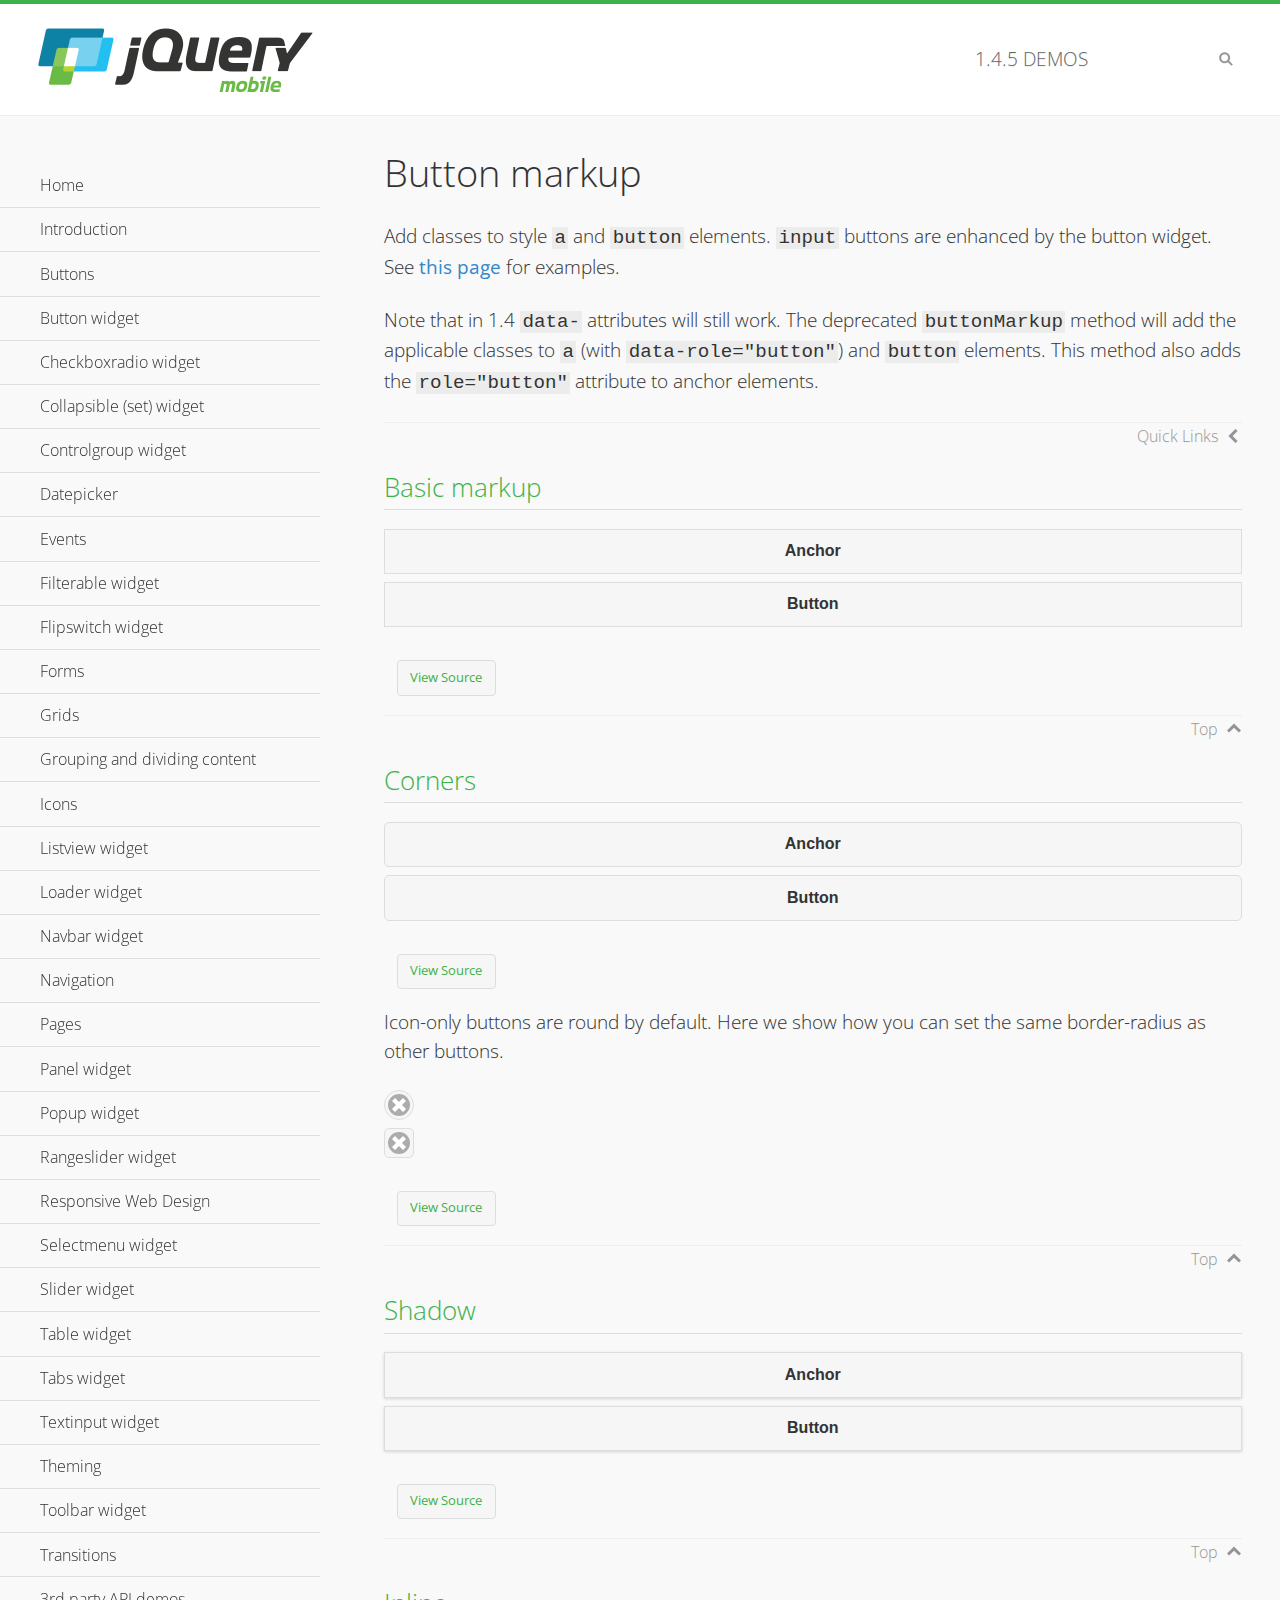
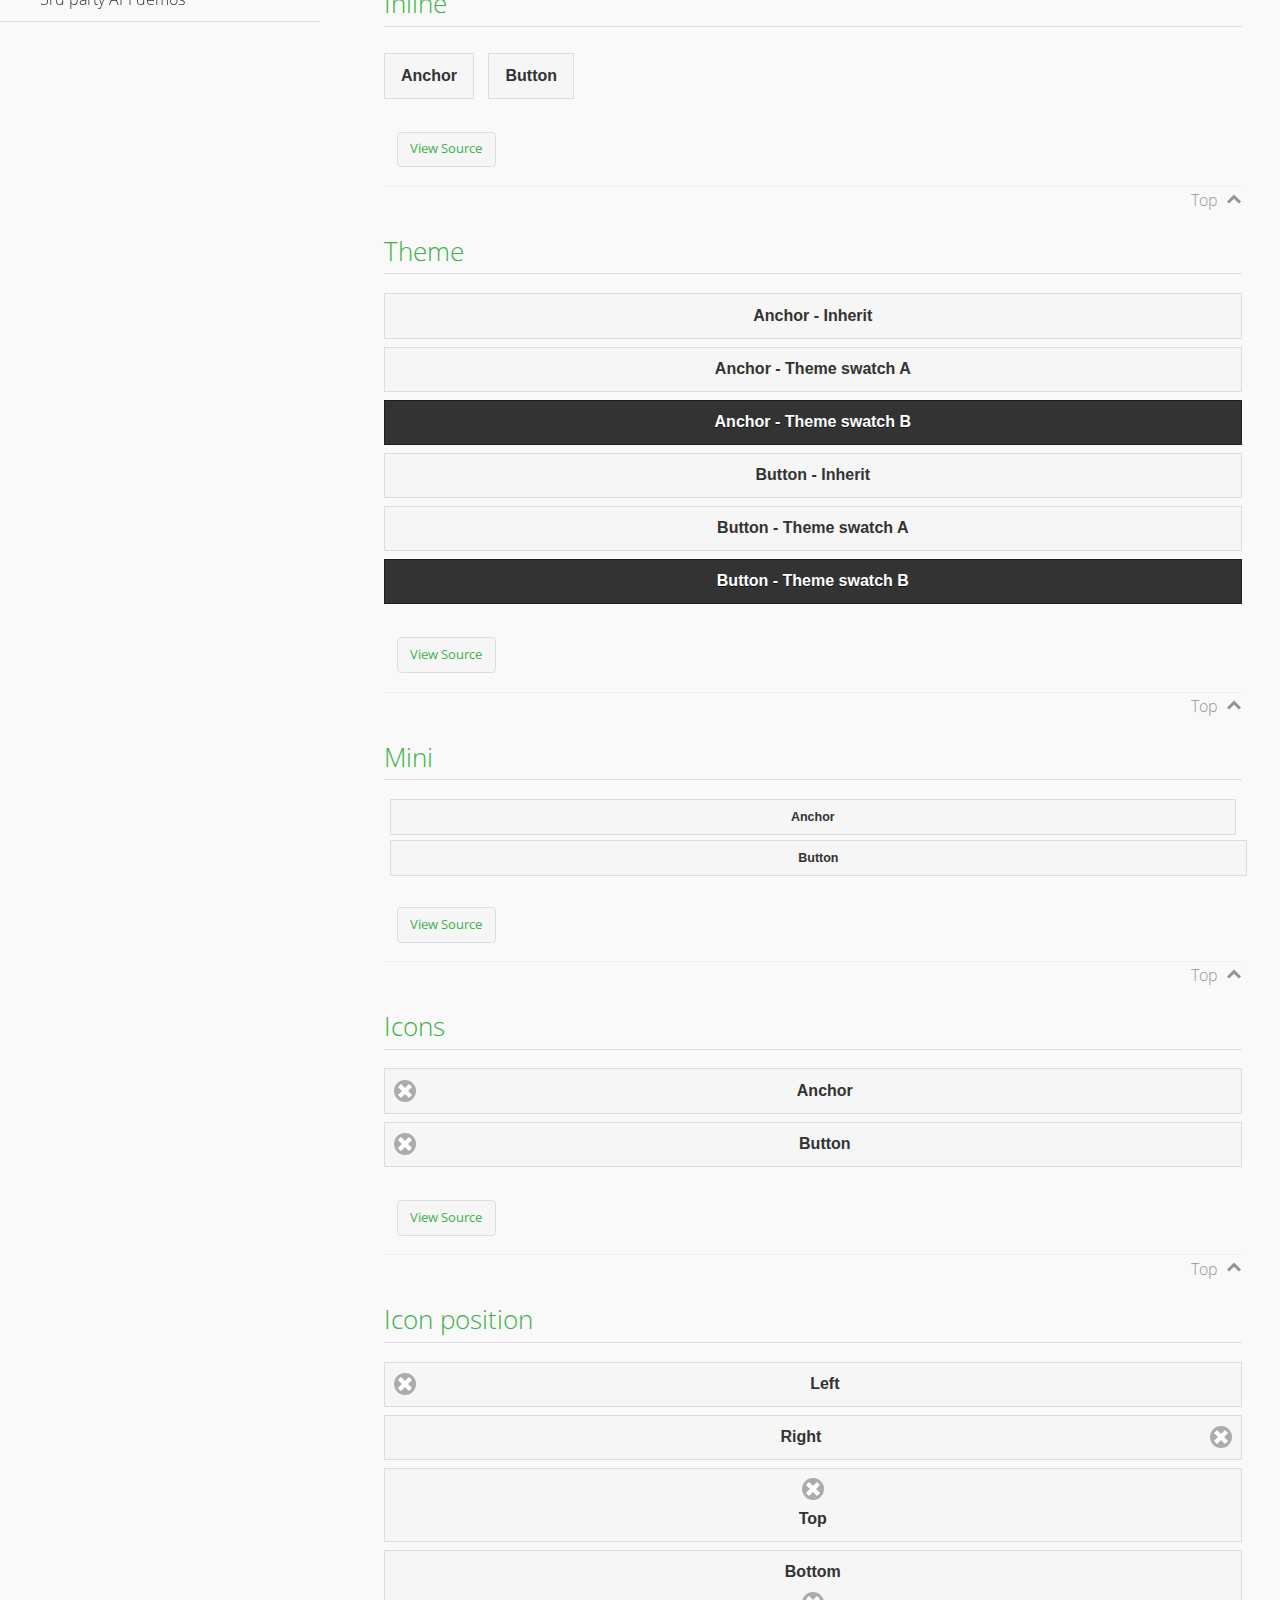
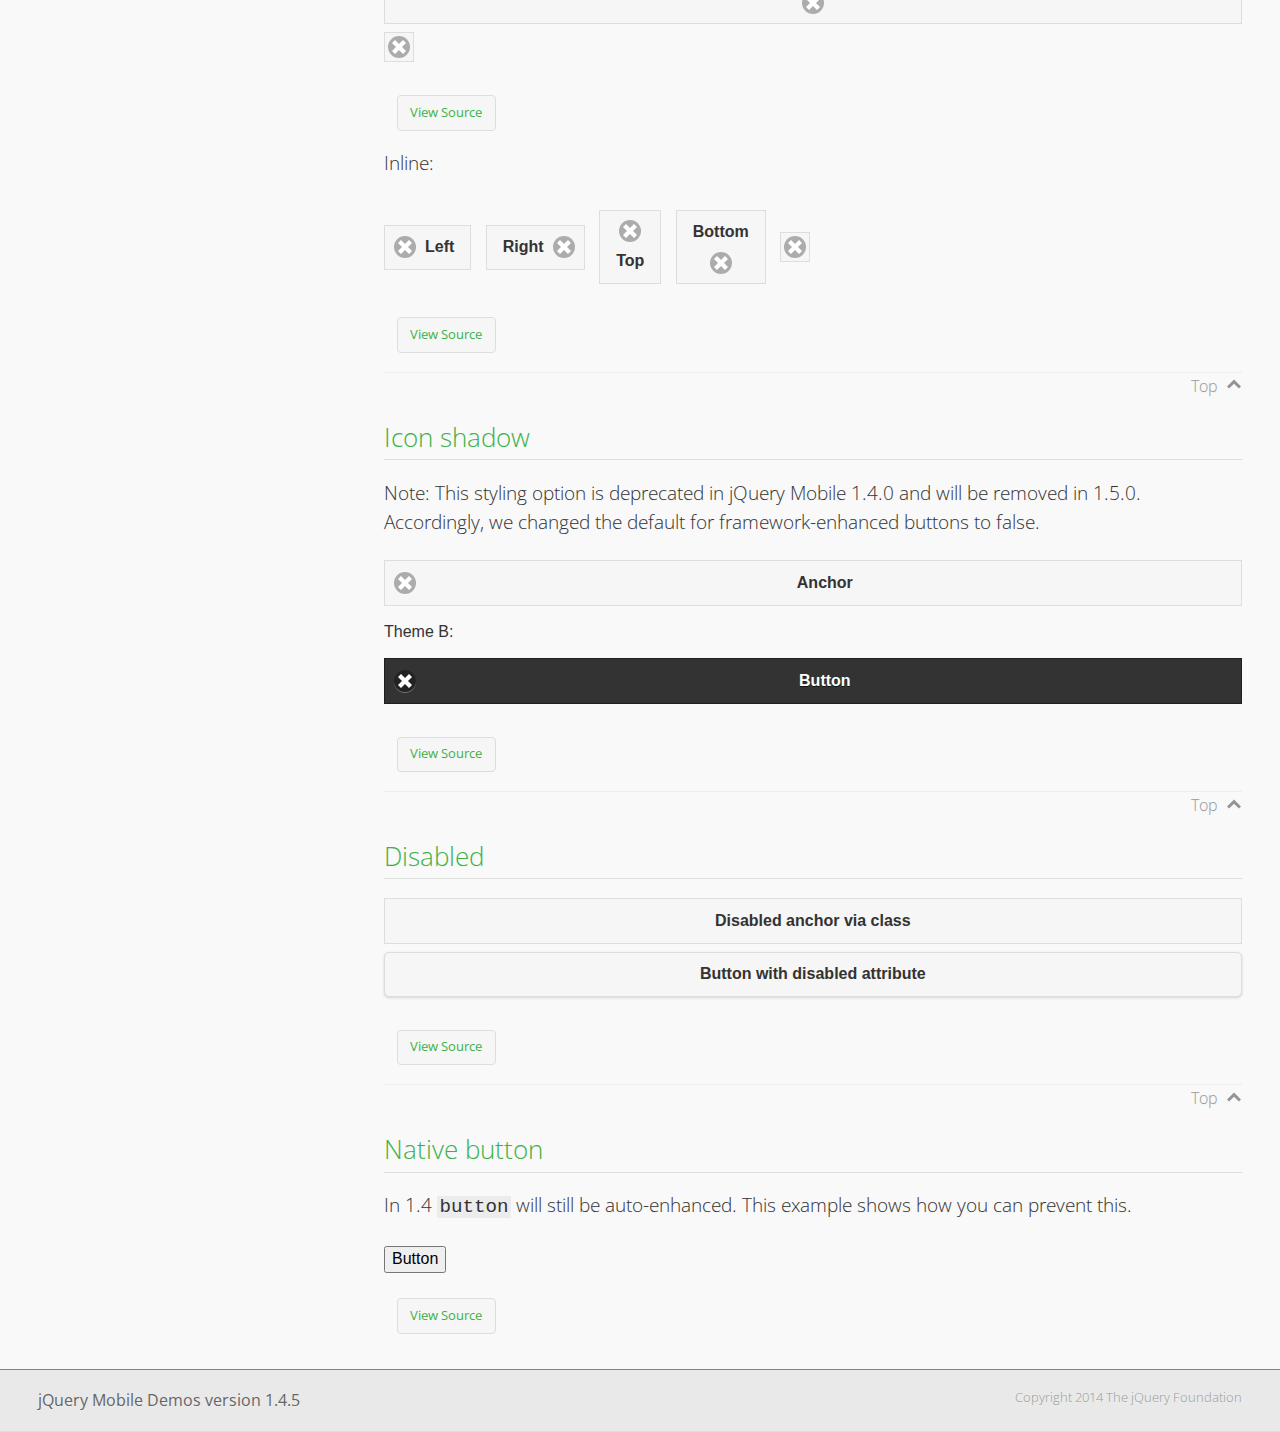
<file: jquery.mobile-1.4.5/demos/button-markup/index.html>
<!DOCTYPE html>
<html>
<head>
	<meta charset="utf-8">
	<meta name="viewport" content="width=device-width, initial-scale=1">
	<title>Button markup - jQuery Mobile Demos</title>
	<link rel="shortcut icon" href="../favicon.ico">
    <link rel="stylesheet" href="http://fonts.googleapis.com/css?family=Open+Sans:300,400,700">
	<link rel="stylesheet" href="../css/themes/default/jquery.mobile-1.4.5.min.css">
	<link rel="stylesheet" href="../_assets/css/jqm-demos.css">
	<script src="../js/jquery.js"></script>
	<script src="../_assets/js/index.js"></script>
	<script src="../js/jquery.mobile-1.4.5.min.js"></script>
	<style>
		#custom-border-radius .ui-btn-icon-notext.ui-corner-all {
			-webkit-border-radius: .3125em;
			border-radius: .3125em;
		}
	</style>
</head>
<body>
<div data-role="page" class="jqm-demos" data-quicklinks="true">

	<div data-role="header" class="jqm-header">
		<h2><a href="../" title="jQuery Mobile Demos home"><img src="../_assets/img/jquery-logo.png" alt="jQuery Mobile"></a></h2>
		<p><span class="jqm-version"></span> Demos</p>
		<a href="#" class="jqm-navmenu-link ui-btn ui-btn-icon-notext ui-corner-all ui-icon-bars ui-nodisc-icon ui-alt-icon ui-btn-left">Menu</a>
		<a href="#" class="jqm-search-link ui-btn ui-btn-icon-notext ui-corner-all ui-icon-search ui-nodisc-icon ui-alt-icon ui-btn-right">Search</a>
	</div><!-- /header -->

	<div role="main" class="ui-content jqm-content">

		<h1>Button markup</h1>

		<p>Add classes to style <code>a</code> and <code>button</code> elements. <code>input</code> buttons are enhanced by the button widget. See <a href="../button/" data-ajax="false">this page</a> for examples.</p>

		<p>Note that in 1.4 <code>data-</code> attributes will still work. The deprecated <code>buttonMarkup</code> method will add the applicable classes to <code>a</code> (with <code>data-role="button"</code>) and <code>button</code> elements. This method also adds the <code>role="button"</code> attribute to anchor elements.</p>

		<h2>Basic markup</h2>

		<div data-demo-html="true">
			<a href="#" class="ui-btn">Anchor</a>
			<button class="ui-btn">Button</button>
		</div><!--/demo-html -->

		<h2>Corners</h2>

		<div data-demo-html="true">
			<a href="#" class="ui-btn ui-corner-all">Anchor</a>
			<button class="ui-btn ui-corner-all">Button</button>
		</div><!--/demo-html -->

		<p>Icon-only buttons are round by default. Here we show how you can set the same border-radius as other buttons.</p>

		<div data-demo-html="true" data-demo-css="true">
			<a href="#" class="ui-btn ui-icon-delete ui-btn-icon-notext ui-corner-all">No text</a>
			<div id="custom-border-radius">
				<a href="#" class="ui-btn ui-icon-delete ui-btn-icon-notext ui-corner-all">No text</a>
			</div>
		</div><!--/demo-html -->

		<h2>Shadow</h2>

		<div data-demo-html="true">
			<a href="#" class="ui-btn ui-shadow">Anchor</a>
			<button class="ui-btn ui-shadow">Button</button>
		</div><!--/demo-html -->

		<h2>Inline</h2>

		<div data-demo-html="true">
			<a href="#" class="ui-btn ui-btn-inline">Anchor</a>
			<button class="ui-btn ui-btn-inline">Button</button>
		</div><!--/demo-html -->

		<h2>Theme</h2>

		<div data-demo-html="true">
			<a href="#" class="ui-btn">Anchor - Inherit</a>
			<a href="#" class="ui-btn ui-btn-a">Anchor - Theme swatch A</a>
			<a href="#" class="ui-btn ui-btn-b">Anchor - Theme swatch B</a>
			<button class="ui-btn">Button - Inherit</button>
			<button class="ui-btn ui-btn-a">Button - Theme swatch A</button>
			<button class="ui-btn ui-btn-b">Button - Theme swatch B</button>
		</div><!--/demo-html -->

		<h2>Mini</h2>

		<div data-demo-html="true">
			<a href="#" class="ui-btn ui-mini">Anchor</a>
			<button class="ui-btn ui-mini">Button</button>
		</div><!--/demo-html -->

		<h2>Icons</h2>

		<div data-demo-html="true">
			<a href="#" class="ui-btn ui-icon-delete ui-btn-icon-left">Anchor</a>
			<button class="ui-btn ui-icon-delete ui-btn-icon-left">Button</button>
		</div><!--/demo-html -->

		<h2>Icon position</h2>

		<div data-demo-html="true">
			<a href="#" class="ui-btn ui-icon-delete ui-btn-icon-left">Left</a>
			<a href="#" class="ui-btn ui-icon-delete ui-btn-icon-right">Right</a>
			<a href="#" class="ui-btn ui-icon-delete ui-btn-icon-top">Top</a>
			<a href="#" class="ui-btn ui-icon-delete ui-btn-icon-bottom">Bottom</a>
			<a href="#" class="ui-btn ui-icon-delete ui-btn-icon-notext">Icon only</a>
		</div><!--/demo-html -->

		<p>Inline:</p>

		<div data-demo-html="true">
			<a href="#" class="ui-btn ui-btn-inline ui-icon-delete ui-btn-icon-left">Left</a>
			<a href="#" class="ui-btn ui-btn-inline ui-icon-delete ui-btn-icon-right">Right</a>
			<a href="#" class="ui-btn ui-btn-inline ui-icon-delete ui-btn-icon-top">Top</a>
			<a href="#" class="ui-btn ui-btn-inline ui-icon-delete ui-btn-icon-bottom">Bottom</a>
			<a href="#" class="ui-btn ui-btn-inline ui-icon-delete ui-btn-icon-notext">Icon only</a>
		</div><!--/demo-html -->

		<h2>Icon shadow</h2>
		<p>Note: This styling option is deprecated in jQuery Mobile 1.4.0 and will be removed in 1.5.0. Accordingly, we changed the default for framework-enhanced buttons to false.</p>

		<div data-demo-html="true">
			<a href="#" class="ui-btn ui-icon-delete ui-btn-icon-left ui-shadow-icon">Anchor</a>
			<p>Theme B:</p>
			<button class="ui-btn ui-icon-delete ui-btn-icon-left ui-shadow-icon ui-btn-b">Button</button>
		</div><!--/demo-html -->

		<h2>Disabled</h2>

		<div data-demo-html="true">
			<a href="#" class="ui-btn ui-state-disabled">Disabled anchor via class</a>
			<button disabled>Button with disabled attribute</button>
		</div><!--/demo-html -->

		<h2>Native button</h2>
		<!-- TODO: Remove this demo in 1.5 -->
		<p>In 1.4 <code>button</code> will still be auto-enhanced. This example shows how you can prevent this.</p>

		<div data-demo-html="true">
			<button data-role="none">Button</button>
		</div><!--/demo-html -->

	</div><!-- /content -->
	    <div data-role="panel" class="jqm-navmenu-panel" data-position="left" data-display="overlay" data-theme="a">
	    	<ul class="jqm-list ui-alt-icon ui-nodisc-icon">
<li data-filtertext="demos homepage" data-icon="home"><a href=".././">Home</a></li>
<li data-filtertext="introduction overview getting started"><a href="../intro/" data-ajax="false">Introduction</a></li>
<li data-filtertext="buttons button markup buttonmarkup method anchor link button element"><a href="../button-markup/" data-ajax="false">Buttons</a></li>
<li data-filtertext="form button widget input button submit reset"><a href="../button/" data-ajax="false">Button widget</a></li>
<li data-role="collapsible" data-enhanced="true" data-collapsed-icon="carat-d" data-expanded-icon="carat-u" data-iconpos="right" data-inset="false" class="ui-collapsible ui-collapsible-themed-content ui-collapsible-collapsed">
	<h3 class="ui-collapsible-heading ui-collapsible-heading-collapsed">
		<a href="#" class="ui-collapsible-heading-toggle ui-btn ui-btn-icon-right ui-btn-inherit ui-icon-carat-d">
		    Checkboxradio widget<span class="ui-collapsible-heading-status"> click to expand contents</span>
		</a>
	</h3>
	<div class="ui-collapsible-content ui-body-inherit ui-collapsible-content-collapsed" aria-hidden="true">
		<ul>
			<li data-filtertext="form checkboxradio widget checkbox input checkboxes controlgroups"><a href="../checkboxradio-checkbox/" data-ajax="false">Checkboxes</a></li>
			<li data-filtertext="form checkboxradio widget radio input radio buttons controlgroups"><a href="../checkboxradio-radio/" data-ajax="false">Radio buttons</a></li>
		</ul>
	</div>
</li>
<li data-role="collapsible" data-enhanced="true" data-collapsed-icon="carat-d" data-expanded-icon="carat-u" data-iconpos="right" data-inset="false" class="ui-collapsible ui-collapsible-themed-content ui-collapsible-collapsed">
	<h3 class="ui-collapsible-heading ui-collapsible-heading-collapsed">
		<a href="#" class="ui-collapsible-heading-toggle ui-btn ui-btn-icon-right ui-btn-inherit ui-icon-carat-d">
			Collapsible (set) widget<span class="ui-collapsible-heading-status"> click to expand contents</span>
		</a>
	</h3>
	<div class="ui-collapsible-content ui-body-inherit ui-collapsible-content-collapsed" aria-hidden="true">
		<ul>
			<li data-filtertext="collapsibles content formatting"><a href="../collapsible/" data-ajax="false">Collapsible</a></li>
			<li data-filtertext="dynamic collapsible set accordion append expand"><a href="../collapsible-dynamic/" data-ajax="false">Dynamic collapsibles</a></li>
			<li data-filtertext="accordions collapsible set widget content formatting grouped collapsibles"><a href="../collapsibleset/" data-ajax="false">Collapsible set</a></li>
		</ul>
	</div>
</li>
<li data-role="collapsible" data-enhanced="true" data-collapsed-icon="carat-d" data-expanded-icon="carat-u" data-iconpos="right" data-inset="false" class="ui-collapsible ui-collapsible-themed-content ui-collapsible-collapsed">
	<h3 class="ui-collapsible-heading ui-collapsible-heading-collapsed">
		<a href="#" class="ui-collapsible-heading-toggle ui-btn ui-btn-icon-right ui-btn-inherit ui-icon-carat-d">
			Controlgroup widget<span class="ui-collapsible-heading-status"> click to expand contents</span>
		</a>
	</h3>
	<div class="ui-collapsible-content ui-body-inherit ui-collapsible-content-collapsed" aria-hidden="true">
		<ul>
			<li data-filtertext="controlgroups selectmenu checkboxradio input grouped buttons horizontal vertical"><a href="../controlgroup/" data-ajax="false">Controlgroup</a></li>
			<li data-filtertext="dynamic controlgroup dynamically add buttons"><a href="../controlgroup-dynamic/" data-ajax="false">Dynamic controlgroups</a></li>
		</ul>
	</div>
</li>
<li data-filtertext="form datepicker widget date input"><a href="../datepicker/" data-ajax="false">Datepicker</a></li>
<li data-role="collapsible" data-enhanced="true" data-collapsed-icon="carat-d" data-expanded-icon="carat-u" data-iconpos="right" data-inset="false" class="ui-collapsible ui-collapsible-themed-content ui-collapsible-collapsed">
	<h3 class="ui-collapsible-heading ui-collapsible-heading-collapsed">
		<a href="#" class="ui-collapsible-heading-toggle ui-btn ui-btn-icon-right ui-btn-inherit ui-icon-carat-d">
			Events<span class="ui-collapsible-heading-status"> click to expand contents</span>
		</a>
	</h3>
	<div class="ui-collapsible-content ui-body-inherit ui-collapsible-content-collapsed" aria-hidden="true">
		<ul>
			<li data-filtertext="swipe to delete list items listviews swipe events"><a href="../swipe-list/" data-ajax="false">Swipe list items</a></li>
			<li data-filtertext="swipe to navigate swipe page navigation swipe events"><a href="../swipe-page/" data-ajax="false">Swipe page navigation</a></li>
		</ul>
	</div>
</li>
<li data-filtertext="filterable filter elements sorting searching listview table"><a href="../filterable/" data-ajax="false">Filterable widget</a></li>
<li data-filtertext="form flipswitch widget flip toggle switch binary select checkbox input"><a href="../flipswitch/" data-ajax="false">Flipswitch widget</a></li>
<li data-role="collapsible" data-enhanced="true" data-collapsed-icon="carat-d" data-expanded-icon="carat-u" data-iconpos="right" data-inset="false" class="ui-collapsible ui-collapsible-themed-content ui-collapsible-collapsed">
	<h3 class="ui-collapsible-heading ui-collapsible-heading-collapsed">
		<a href="#" class="ui-collapsible-heading-toggle ui-btn ui-btn-icon-right ui-btn-inherit ui-icon-carat-d">
			Forms<span class="ui-collapsible-heading-status"> click to expand contents</span>
		</a>
	</h3>
	<div class="ui-collapsible-content ui-body-inherit ui-collapsible-content-collapsed" aria-hidden="true">
		<ul>
			<li data-filtertext="forms text checkbox radio range button submit reset inputs selects textarea slider flipswitch label form elements"><a href="../forms/" data-ajax="false">Forms</a></li>
			<li data-filtertext="form hide labels hidden accessible ui-hidden-accessible forms"><a href="../forms-label-hidden-accessible/" data-ajax="false">Hide labels</a></li>
			<li data-filtertext="form field containers fieldcontain ui-field-contain forms"><a href="../forms-field-contain/" data-ajax="false">Field containers</a></li>
			<li data-filtertext="forms disabled form elements"><a href="../forms-disabled/" data-ajax="false">Forms disabled</a></li>
			<li data-filtertext="forms gallery examples overview forms text checkbox radio range button submit reset inputs selects textarea slider flipswitch label form elements"><a href="../forms-gallery/" data-ajax="false">Forms gallery</a></li>
		</ul>
	</div>
</li>
<li data-role="collapsible" data-enhanced="true" data-collapsed-icon="carat-d" data-expanded-icon="carat-u" data-iconpos="right" data-inset="false" class="ui-collapsible ui-collapsible-themed-content ui-collapsible-collapsed">
	<h3 class="ui-collapsible-heading ui-collapsible-heading-collapsed">
		<a href="#" class="ui-collapsible-heading-toggle ui-btn ui-btn-icon-right ui-btn-inherit ui-icon-carat-d">
			Grids<span class="ui-collapsible-heading-status"> click to expand contents</span>
		</a>
	</h3>
	<div class="ui-collapsible-content ui-body-inherit ui-collapsible-content-collapsed" aria-hidden="true">
		<ul>
			<li data-filtertext="grids columns blocks content formatting rwd responsive css framework"><a href="../grids/" data-ajax="false">Grids</a></li>
			<li data-filtertext="buttons in grids css framework"><a href="../grids-buttons/" data-ajax="false">Buttons in grids</a></li>
			<li data-filtertext="custom responsive grids rwd css framework"><a href="../grids-custom-responsive/" data-ajax="false">Custom responsive grids</a></li>
		</ul>
	</div>
</li>
<li data-filtertext="blocks content formatting sections heading"><a href="../body-bar-classes/" data-ajax="false">Grouping and dividing content</a></li>
<li data-role="collapsible" data-enhanced="true" data-collapsed-icon="carat-d" data-expanded-icon="carat-u" data-iconpos="right" data-inset="false" class="ui-collapsible ui-collapsible-themed-content ui-collapsible-collapsed">
	<h3 class="ui-collapsible-heading ui-collapsible-heading-collapsed">
		<a href="#" class="ui-collapsible-heading-toggle ui-btn ui-btn-icon-right ui-btn-inherit ui-icon-carat-d">
			Icons<span class="ui-collapsible-heading-status"> click to expand contents</span>
		</a>
	</h3>
	<div class="ui-collapsible-content ui-body-inherit ui-collapsible-content-collapsed" aria-hidden="true">
		<ul>
			<li data-filtertext="button icons svg disc alt custom icon position"><a href="../icons/" data-ajax="false">Icons</a></li>
			<li data-filtertext=""><a href="../icons-grunticon/" data-ajax="false">Grunticon loader</a></li>
		</ul>
	</div>
</li>
<li data-role="collapsible" data-enhanced="true" data-collapsed-icon="carat-d" data-expanded-icon="carat-u" data-iconpos="right" data-inset="false" class="ui-collapsible ui-collapsible-themed-content ui-collapsible-collapsed">
	<h3 class="ui-collapsible-heading ui-collapsible-heading-collapsed">
		<a href="#" class="ui-collapsible-heading-toggle ui-btn ui-btn-icon-right ui-btn-inherit ui-icon-carat-d">
			Listview widget<span class="ui-collapsible-heading-status"> click to expand contents</span>
		</a>
	</h3>
	<div class="ui-collapsible-content ui-body-inherit ui-collapsible-content-collapsed" aria-hidden="true">
		<ul>
			<li data-filtertext="listview widget thumbnails icons nested split button collapsible ul ol"><a href="../listview/" data-ajax="false">Listview</a></li>
			<li data-filtertext="autocomplete filterable reveal listview filtertextbeforefilter placeholder"><a href="../listview-autocomplete/" data-ajax="false">Listview autocomplete</a></li>
			<li data-filtertext="autocomplete filterable reveal listview remote data filtertextbeforefilter placeholder"><a href="../listview-autocomplete-remote/" data-ajax="false">Listview autocomplete remote data</a></li>
			<li data-filtertext="autodividers anchor jump scroll linkbars listview lists ul ol"><a href="../listview-autodividers-linkbar/" data-ajax="false">Listview autodividers linkbar</a></li>
			<li data-filtertext="listview autodividers selector autodividersselector lists ul ol"><a href="../listview-autodividers-selector/" data-ajax="false">Listview autodividers selector</a></li>
			<li data-filtertext="listview nested list items"><a href="../listview-nested-lists/" data-ajax="false">Nested Listviews</a></li>
			<li data-filtertext="listview collapsible list items flat"><a href="../listview-collapsible-item-flat/" data-ajax="false">Listview collapsible list items (flat)</a></li>
			<li data-filtertext="listview collapsible list indented"><a href="../listview-collapsible-item-indented/" data-ajax="false">Listview collapsible list items (indented)</a></li>
			<li data-filtertext="grid listview responsive grids responsive listviews lists ul"><a href="../listview-grid/" data-ajax="false">Listview responsive grid</a></li>
		</ul>
	</div>
</li>
<li data-filtertext="loader widget page loading navigation overlay spinner"><a href="../loader/" data-ajax="false">Loader widget</a></li>
<li data-filtertext="navbar widget navmenu toolbars header footer"><a href="../navbar/" data-ajax="false">Navbar widget</a></li>
<li data-role="collapsible" data-enhanced="true" data-collapsed-icon="carat-d" data-expanded-icon="carat-u" data-iconpos="right" data-inset="false" class="ui-collapsible ui-collapsible-themed-content ui-collapsible-collapsed">
	<h3 class="ui-collapsible-heading ui-collapsible-heading-collapsed">
		<a href="#" class="ui-collapsible-heading-toggle ui-btn ui-btn-icon-right ui-btn-inherit ui-icon-carat-d">
			Navigation<span class="ui-collapsible-heading-status"> click to expand contents</span>
		</a>
	</h3>
	<div class="ui-collapsible-content ui-body-inherit ui-collapsible-content-collapsed" aria-hidden="true">
		<ul>
			<li data-filtertext="ajax navigation navigate widget history event method"><a href="../navigation/" data-ajax="false">Navigation</a></li>
			<li data-filtertext="linking pages page links navigation ajax prefetch cache"><a href="../navigation-linking-pages/" data-ajax="false">Linking pages</a></li>
			<!-- <li data-filtertext="php redirect server redirection server-side navigation"><a href="../navigation-php-redirect/" data-ajax="false">PHP redirect demo</a></li>-->
			<li data-filtertext="navigation redirection hash query"><a href="../navigation-hash-processing/" data-ajax="false">Hash processing demo</a></li>
			<li data-filtertext="navigation redirection hash query"><a href="../page-events/" data-ajax="false">Page Navigation Events</a></li>
		</ul>
	</div>
</li>
<li data-role="collapsible" data-enhanced="true" data-collapsed-icon="carat-d" data-expanded-icon="carat-u" data-iconpos="right" data-inset="false" class="ui-collapsible ui-collapsible-themed-content ui-collapsible-collapsed">
	<h3 class="ui-collapsible-heading ui-collapsible-heading-collapsed">
		<a href="#" class="ui-collapsible-heading-toggle ui-btn ui-btn-icon-right ui-btn-inherit ui-icon-carat-d">
			Pages<span class="ui-collapsible-heading-status"> click to expand contents</span>
		</a>
	</h3>
	<div class="ui-collapsible-content ui-body-inherit ui-collapsible-content-collapsed" aria-hidden="true">
		<ul>
			<li data-filtertext="pages page widget ajax navigation"><a href="../pages/" data-ajax="false">Pages</a></li>
			<li data-filtertext="single page"><a href="../pages-single-page/" data-ajax="false">Single page</a></li>
			<li data-filtertext="multipage multi-page page"><a href="../pages-multi-page/" data-ajax="false">Multi-page template</a></li>
			<li data-filtertext="dialog page widget modal popup"><a href="../pages-dialog/" data-ajax="false">Dialog page</a></li>
		</ul>
	</div>
</li>
<li data-role="collapsible" data-enhanced="true" data-collapsed-icon="carat-d" data-expanded-icon="carat-u" data-iconpos="right" data-inset="false" class="ui-collapsible ui-collapsible-themed-content ui-collapsible-collapsed">
	<h3 class="ui-collapsible-heading ui-collapsible-heading-collapsed">
		<a href="#" class="ui-collapsible-heading-toggle ui-btn ui-btn-icon-right ui-btn-inherit ui-icon-carat-d">
			Panel widget<span class="ui-collapsible-heading-status"> click to expand contents</span>
		</a>
	</h3>
	<div class="ui-collapsible-content ui-body-inherit ui-collapsible-content-collapsed" aria-hidden="true">
		<ul>
			<li data-filtertext="panel widget sliding panels reveal push overlay responsive"><a href="../panel/" data-ajax="false">Panel</a></li>
			<li data-filtertext=""><a href="../panel-external/" data-ajax="false">External panels</a></li>
			<li data-filtertext="panel "><a href="../panel-fixed/" data-ajax="false">Fixed panels</a></li>
			<li data-filtertext="panel slide panels sliding panels shadow rwd responsive breakpoint"><a href="../panel-responsive/" data-ajax="false">Panels responsive</a></li>
			<li data-filtertext="panel custom style custom panel width reveal shadow listview panel styling page background wrapper"><a href="../panel-styling/" data-ajax="false">Custom panel style</a></li>
			<li data-filtertext="panel open on swipe"><a href="../panel-swipe-open/" data-ajax="false">Panel open on swipe</a></li>
			<li data-filtertext="panels outside page internal external toolbars"><a href="../panel-external-internal/" data-ajax="false">Panel external and internal</a></li>
		</ul>
	</div>
</li>
<li data-role="collapsible" data-enhanced="true" data-collapsed-icon="carat-d" data-expanded-icon="carat-u" data-iconpos="right" data-inset="false" class="ui-collapsible ui-collapsible-themed-content ui-collapsible-collapsed">
	<h3 class="ui-collapsible-heading ui-collapsible-heading-collapsed">
		<a href="#" class="ui-collapsible-heading-toggle ui-btn ui-btn-icon-right ui-btn-inherit ui-icon-carat-d">
			Popup widget<span class="ui-collapsible-heading-status"> click to expand contents</span>
		</a>
	</h3>
	<div class="ui-collapsible-content ui-body-inherit ui-collapsible-content-collapsed" aria-hidden="true">
		<ul>
			<li data-filtertext="popup widget popups dialog modal transition tooltip lightbox form overlay screen flip pop fade transition"><a href="../popup/" data-ajax="false">Popup</a></li>
			<li data-filtertext="popup alignment position"><a href="../popup-alignment/" data-ajax="false">Popup alignment</a></li>
			<li data-filtertext="popup arrow size popups popover"><a href="../popup-arrow-size/" data-ajax="false">Popup arrow size</a></li>
			<li data-filtertext="dynamic popups popup images lightbox"><a href="../popup-dynamic/" data-ajax="false">Dynamic popups</a></li>
			<li data-filtertext="popups with iframes scaling"><a href="../popup-iframe/" data-ajax="false">Popups with iframes</a></li>
			<li data-filtertext="popup image scaling"><a href="../popup-image-scaling/" data-ajax="false">Popup image scaling</a></li>
			<li data-filtertext="external popup outside multi-page"><a href="../popup-outside-multipage/" data-ajax="false">Popup outside multi-page</a></li>
		</ul>
	</div>
</li>
<li data-filtertext="form rangeslider widget dual sliders dual handle sliders range input"><a href="../rangeslider/" data-ajax="false">Rangeslider widget</a></li>
<li data-filtertext="responsive web design rwd adaptive progressive enhancement PE accessible mobile breakpoints media query media queries"><a href="../rwd/" data-ajax="false">Responsive Web Design</a></li>
<li data-role="collapsible" data-enhanced="true" data-collapsed-icon="carat-d" data-expanded-icon="carat-u" data-iconpos="right" data-inset="false" class="ui-collapsible ui-collapsible-themed-content ui-collapsible-collapsed">
	<h3 class="ui-collapsible-heading ui-collapsible-heading-collapsed">
		<a href="#" class="ui-collapsible-heading-toggle ui-btn ui-btn-icon-right ui-btn-inherit ui-icon-carat-d">
			Selectmenu widget<span class="ui-collapsible-heading-status"> click to expand contents</span>
		</a>
	</h3>
	<div class="ui-collapsible-content ui-body-inherit ui-collapsible-content-collapsed" aria-hidden="true">
		<ul>
			<li data-filtertext="form selectmenu widget select input custom select menu selects"><a href="../selectmenu/" data-ajax="false">Selectmenu</a></li>
			<li data-filtertext="form custom select menu selectmenu widget custom menu option optgroup multiple selects"><a href="../selectmenu-custom/" data-ajax="false">Custom select menu</a></li>
			<li data-filtertext="filterable select filter popup dialog"><a href="../selectmenu-custom-filter/" data-ajax="false">Custom select menu with filter</a></li>
		</ul>
	</div>
</li>
<li data-role="collapsible" data-enhanced="true" data-collapsed-icon="carat-d" data-expanded-icon="carat-u" data-iconpos="right" data-inset="false" class="ui-collapsible ui-collapsible-themed-content ui-collapsible-collapsed">
	<h3 class="ui-collapsible-heading ui-collapsible-heading-collapsed">
		<a href="#" class="ui-collapsible-heading-toggle ui-btn ui-btn-icon-right ui-btn-inherit ui-icon-carat-d">
			Slider widget<span class="ui-collapsible-heading-status"> click to expand contents</span>
		</a>
	</h3>
	<div class="ui-collapsible-content ui-body-inherit ui-collapsible-content-collapsed" aria-hidden="true">
		<ul>
			<li data-filtertext="form slider widget range input single sliders"><a href="../slider/" data-ajax="false">Slider</a></li>
			<li data-filtertext="form slider widget flipswitch slider binary select flip toggle switch"><a href="../slider-flipswitch/" data-ajax="false">Slider flip toggle switch</a></li>
			<li data-filtertext="form slider tooltip handle value input range sliders"><a href="../slider-tooltip/" data-ajax="false">Slider tooltip</a></li>
		</ul>
	</div>
</li>
<li data-role="collapsible" data-enhanced="true" data-collapsed-icon="carat-d" data-expanded-icon="carat-u" data-iconpos="right" data-inset="false" class="ui-collapsible ui-collapsible-themed-content ui-collapsible-collapsed">
	<h3 class="ui-collapsible-heading ui-collapsible-heading-collapsed">
		<a href="#" class="ui-collapsible-heading-toggle ui-btn ui-btn-icon-right ui-btn-inherit ui-icon-carat-d">
			Table widget<span class="ui-collapsible-heading-status"> click to expand contents</span>
		</a>
	</h3>
	<div class="ui-collapsible-content ui-body-inherit ui-collapsible-content-collapsed" aria-hidden="true">
		<ul>
			<li data-filtertext="table widget reflow column toggle th td responsive tables rwd hide show tabular"><a href="../table-column-toggle/" data-ajax="false">Table Column Toggle</a></li>
			<li data-filtertext="table column toggle phone comparison demo"><a href="../table-column-toggle-example/" data-ajax="false">Table Column Toggle demo</a></li>
			<li data-filtertext="responsive tables table column toggle heading groups rwd breakpoint"><a href="../table-column-toggle-heading-groups/" data-ajax="false">Table Column Toggle heading groups</a></li>
			<li data-filtertext="responsive tables table column toggle hide rwd breakpoint customization options"><a href="../table-column-toggle-options/" data-ajax="false">Table Column Toggle options</a></li>
			<li data-filtertext="table reflow th td responsive rwd columns tabular"><a href="../table-reflow/" data-ajax="false">Table Reflow</a></li>
			<li data-filtertext="responsive tables table reflow heading groups rwd breakpoint"><a href="../table-reflow-heading-groups/" data-ajax="false">Table Reflow heading groups</a></li>
			<li data-filtertext="responsive tables table reflow stripes strokes table style"><a href="../table-reflow-stripes-strokes/" data-ajax="false">Table Reflow stripes and strokes</a></li>
			<li data-filtertext="responsive tables table reflow stack custom styles"><a href="../table-reflow-styling/" data-ajax="false">Table Reflow custom styles</a></li>
		</ul>
	</div>
</li>
<li data-filtertext="ui tabs widget"><a href="../tabs/" data-ajax="false">Tabs widget</a></li>
<li data-filtertext="form textinput widget text input textarea number date time tel email file color password"><a href="../textinput/" data-ajax="false">Textinput widget</a></li>
<li data-role="collapsible" data-enhanced="true" data-collapsed-icon="carat-d" data-expanded-icon="carat-u" data-iconpos="right" data-inset="false" class="ui-collapsible ui-collapsible-themed-content ui-collapsible-collapsed">
	<h3 class="ui-collapsible-heading ui-collapsible-heading-collapsed">
		<a href="#" class="ui-collapsible-heading-toggle ui-btn ui-btn-icon-right ui-btn-inherit ui-icon-carat-d">
			Theming<span class="ui-collapsible-heading-status"> click to expand contents</span>
		</a>
	</h3>
	<div class="ui-collapsible-content ui-body-inherit ui-collapsible-content-collapsed" aria-hidden="true">
		<ul>
			<li data-filtertext="default theme swatches theming style css"><a href="../theme-default/" data-ajax="false">Default theme</a></li>
			<li data-filtertext="classic theme old theme swatches theming style css"><a href="../theme-classic/" data-ajax="false">Classic theme</a></li>
		</ul>
	</div>
</li>
<li data-role="collapsible" data-enhanced="true" data-collapsed-icon="carat-d" data-expanded-icon="carat-u" data-iconpos="right" data-inset="false" class="ui-collapsible ui-collapsible-themed-content ui-collapsible-collapsed">
	<h3 class="ui-collapsible-heading ui-collapsible-heading-collapsed">
		<a href="#" class="ui-collapsible-heading-toggle ui-btn ui-btn-icon-right ui-btn-inherit ui-icon-carat-d">
			Toolbar widget<span class="ui-collapsible-heading-status"> click to expand contents</span>
		</a>
	</h3>
	<div class="ui-collapsible-content ui-body-inherit ui-collapsible-content-collapsed" aria-hidden="true">
		<ul>
			<li data-filtertext="toolbar widget header footer toolbars fixed fullscreen external sections"><a href="../toolbar/" data-ajax="false">Toolbar</a></li>
			<li data-filtertext="dynamic toolbars dynamically add toolbar header footer"><a href="../toolbar-dynamic/" data-ajax="false">Dynamic toolbars</a></li>
			<li data-filtertext="external toolbars header footer"><a href="../toolbar-external/" data-ajax="false">External toolbars</a></li>
			<li data-filtertext="fixed toolbars header footer"><a href="../toolbar-fixed/" data-ajax="false">Fixed toolbars</a></li>
			<li data-filtertext="fixed fullscreen toolbars header footer"><a href="../toolbar-fixed-fullscreen/" data-ajax="false">Fullscreen toolbars</a></li>
			<li data-filtertext="external fixed toolbars header footer"><a href="../toolbar-fixed-external/" data-ajax="false">Fixed external toolbars</a></li>
			<li data-filtertext="external persistent toolbars header footer navbar navmenu"><a href="../toolbar-fixed-persistent/" data-ajax="false">Persistent toolbars</a></li>
			<li data-filtertext="external ajax optimized toolbars persistent toolbars header footer navbar"><a href="../toolbar-fixed-persistent-optimized/" data-ajax="false">Ajax optimized toolbars</a></li>
			<li data-filtertext="form in toolbars header footer"><a href="../toolbar-fixed-forms/" data-ajax="false">Form in toolbar</a></li>
		</ul>
	</div>
</li>
<li data-filtertext="page transitions animated pages popup navigation flip slide fade pop"><a href="../transitions/" data-ajax="false">Transitions</a></li>
<li data-role="collapsible" data-enhanced="true" data-collapsed-icon="carat-d" data-expanded-icon="carat-u" data-iconpos="right" data-inset="false" class="ui-collapsible ui-collapsible-themed-content ui-collapsible-collapsed">
	<h3 class="ui-collapsible-heading ui-collapsible-heading-collapsed">
		<a href="#" class="ui-collapsible-heading-toggle ui-btn ui-btn-icon-right ui-btn-inherit ui-icon-carat-d">
			3rd party API demos<span class="ui-collapsible-heading-status"> click to expand contents</span>
		</a>
	</h3>
	<div class="ui-collapsible-content ui-body-inherit ui-collapsible-content-collapsed" aria-hidden="true">
		<ul>
			<li data-filtertext="backbone requirejs navigation router"><a href="../backbone-requirejs/" data-ajax="false">Backbone RequireJS</a></li>
			<li data-filtertext="google maps geolocation demo"><a href="../map-geolocation/" data-ajax="false">Google Maps geolocation</a></li>
			<li data-filtertext="google maps hybrid"><a href="../map-list-toggle/" data-ajax="false">Google Maps list toggle</a></li>
		</ul>
	</div>
</li>



		     </ul>
		</div><!-- /panel -->


	<div data-role="footer" data-position="fixed" data-tap-toggle="false" class="jqm-footer">
		<p>jQuery Mobile Demos version <span class="jqm-version"></span></p>
		<p>Copyright 2014 The jQuery Foundation</p>
	</div><!-- /footer -->
	<!-- TODO: This should become an external panel so we can add input to markup (unique ID) -->
    <div data-role="panel" class="jqm-search-panel" data-position="right" data-display="overlay" data-theme="a">
		<div class="jqm-search">
			<ul class="jqm-list" data-filter-placeholder="Search demos..." data-filter-reveal="true">
<li data-filtertext="demos homepage" data-icon="home"><a href=".././">Home</a></li>
<li data-filtertext="introduction overview getting started"><a href="../intro/" data-ajax="false">Introduction</a></li>
<li data-filtertext="buttons button markup buttonmarkup method anchor link button element"><a href="../button-markup/" data-ajax="false">Buttons</a></li>
<li data-filtertext="form button widget input button submit reset"><a href="../button/" data-ajax="false">Button widget</a></li>
<li data-role="collapsible" data-enhanced="true" data-collapsed-icon="carat-d" data-expanded-icon="carat-u" data-iconpos="right" data-inset="false" class="ui-collapsible ui-collapsible-themed-content ui-collapsible-collapsed">
	<h3 class="ui-collapsible-heading ui-collapsible-heading-collapsed">
		<a href="#" class="ui-collapsible-heading-toggle ui-btn ui-btn-icon-right ui-btn-inherit ui-icon-carat-d">
		    Checkboxradio widget<span class="ui-collapsible-heading-status"> click to expand contents</span>
		</a>
	</h3>
	<div class="ui-collapsible-content ui-body-inherit ui-collapsible-content-collapsed" aria-hidden="true">
		<ul>
			<li data-filtertext="form checkboxradio widget checkbox input checkboxes controlgroups"><a href="../checkboxradio-checkbox/" data-ajax="false">Checkboxes</a></li>
			<li data-filtertext="form checkboxradio widget radio input radio buttons controlgroups"><a href="../checkboxradio-radio/" data-ajax="false">Radio buttons</a></li>
		</ul>
	</div>
</li>
<li data-role="collapsible" data-enhanced="true" data-collapsed-icon="carat-d" data-expanded-icon="carat-u" data-iconpos="right" data-inset="false" class="ui-collapsible ui-collapsible-themed-content ui-collapsible-collapsed">
	<h3 class="ui-collapsible-heading ui-collapsible-heading-collapsed">
		<a href="#" class="ui-collapsible-heading-toggle ui-btn ui-btn-icon-right ui-btn-inherit ui-icon-carat-d">
			Collapsible (set) widget<span class="ui-collapsible-heading-status"> click to expand contents</span>
		</a>
	</h3>
	<div class="ui-collapsible-content ui-body-inherit ui-collapsible-content-collapsed" aria-hidden="true">
		<ul>
			<li data-filtertext="collapsibles content formatting"><a href="../collapsible/" data-ajax="false">Collapsible</a></li>
			<li data-filtertext="dynamic collapsible set accordion append expand"><a href="../collapsible-dynamic/" data-ajax="false">Dynamic collapsibles</a></li>
			<li data-filtertext="accordions collapsible set widget content formatting grouped collapsibles"><a href="../collapsibleset/" data-ajax="false">Collapsible set</a></li>
		</ul>
	</div>
</li>
<li data-role="collapsible" data-enhanced="true" data-collapsed-icon="carat-d" data-expanded-icon="carat-u" data-iconpos="right" data-inset="false" class="ui-collapsible ui-collapsible-themed-content ui-collapsible-collapsed">
	<h3 class="ui-collapsible-heading ui-collapsible-heading-collapsed">
		<a href="#" class="ui-collapsible-heading-toggle ui-btn ui-btn-icon-right ui-btn-inherit ui-icon-carat-d">
			Controlgroup widget<span class="ui-collapsible-heading-status"> click to expand contents</span>
		</a>
	</h3>
	<div class="ui-collapsible-content ui-body-inherit ui-collapsible-content-collapsed" aria-hidden="true">
		<ul>
			<li data-filtertext="controlgroups selectmenu checkboxradio input grouped buttons horizontal vertical"><a href="../controlgroup/" data-ajax="false">Controlgroup</a></li>
			<li data-filtertext="dynamic controlgroup dynamically add buttons"><a href="../controlgroup-dynamic/" data-ajax="false">Dynamic controlgroups</a></li>
		</ul>
	</div>
</li>
<li data-filtertext="form datepicker widget date input"><a href="../datepicker/" data-ajax="false">Datepicker</a></li>
<li data-role="collapsible" data-enhanced="true" data-collapsed-icon="carat-d" data-expanded-icon="carat-u" data-iconpos="right" data-inset="false" class="ui-collapsible ui-collapsible-themed-content ui-collapsible-collapsed">
	<h3 class="ui-collapsible-heading ui-collapsible-heading-collapsed">
		<a href="#" class="ui-collapsible-heading-toggle ui-btn ui-btn-icon-right ui-btn-inherit ui-icon-carat-d">
			Events<span class="ui-collapsible-heading-status"> click to expand contents</span>
		</a>
	</h3>
	<div class="ui-collapsible-content ui-body-inherit ui-collapsible-content-collapsed" aria-hidden="true">
		<ul>
			<li data-filtertext="swipe to delete list items listviews swipe events"><a href="../swipe-list/" data-ajax="false">Swipe list items</a></li>
			<li data-filtertext="swipe to navigate swipe page navigation swipe events"><a href="../swipe-page/" data-ajax="false">Swipe page navigation</a></li>
		</ul>
	</div>
</li>
<li data-filtertext="filterable filter elements sorting searching listview table"><a href="../filterable/" data-ajax="false">Filterable widget</a></li>
<li data-filtertext="form flipswitch widget flip toggle switch binary select checkbox input"><a href="../flipswitch/" data-ajax="false">Flipswitch widget</a></li>
<li data-role="collapsible" data-enhanced="true" data-collapsed-icon="carat-d" data-expanded-icon="carat-u" data-iconpos="right" data-inset="false" class="ui-collapsible ui-collapsible-themed-content ui-collapsible-collapsed">
	<h3 class="ui-collapsible-heading ui-collapsible-heading-collapsed">
		<a href="#" class="ui-collapsible-heading-toggle ui-btn ui-btn-icon-right ui-btn-inherit ui-icon-carat-d">
			Forms<span class="ui-collapsible-heading-status"> click to expand contents</span>
		</a>
	</h3>
	<div class="ui-collapsible-content ui-body-inherit ui-collapsible-content-collapsed" aria-hidden="true">
		<ul>
			<li data-filtertext="forms text checkbox radio range button submit reset inputs selects textarea slider flipswitch label form elements"><a href="../forms/" data-ajax="false">Forms</a></li>
			<li data-filtertext="form hide labels hidden accessible ui-hidden-accessible forms"><a href="../forms-label-hidden-accessible/" data-ajax="false">Hide labels</a></li>
			<li data-filtertext="form field containers fieldcontain ui-field-contain forms"><a href="../forms-field-contain/" data-ajax="false">Field containers</a></li>
			<li data-filtertext="forms disabled form elements"><a href="../forms-disabled/" data-ajax="false">Forms disabled</a></li>
			<li data-filtertext="forms gallery examples overview forms text checkbox radio range button submit reset inputs selects textarea slider flipswitch label form elements"><a href="../forms-gallery/" data-ajax="false">Forms gallery</a></li>
		</ul>
	</div>
</li>
<li data-role="collapsible" data-enhanced="true" data-collapsed-icon="carat-d" data-expanded-icon="carat-u" data-iconpos="right" data-inset="false" class="ui-collapsible ui-collapsible-themed-content ui-collapsible-collapsed">
	<h3 class="ui-collapsible-heading ui-collapsible-heading-collapsed">
		<a href="#" class="ui-collapsible-heading-toggle ui-btn ui-btn-icon-right ui-btn-inherit ui-icon-carat-d">
			Grids<span class="ui-collapsible-heading-status"> click to expand contents</span>
		</a>
	</h3>
	<div class="ui-collapsible-content ui-body-inherit ui-collapsible-content-collapsed" aria-hidden="true">
		<ul>
			<li data-filtertext="grids columns blocks content formatting rwd responsive css framework"><a href="../grids/" data-ajax="false">Grids</a></li>
			<li data-filtertext="buttons in grids css framework"><a href="../grids-buttons/" data-ajax="false">Buttons in grids</a></li>
			<li data-filtertext="custom responsive grids rwd css framework"><a href="../grids-custom-responsive/" data-ajax="false">Custom responsive grids</a></li>
		</ul>
	</div>
</li>
<li data-filtertext="blocks content formatting sections heading"><a href="../body-bar-classes/" data-ajax="false">Grouping and dividing content</a></li>
<li data-role="collapsible" data-enhanced="true" data-collapsed-icon="carat-d" data-expanded-icon="carat-u" data-iconpos="right" data-inset="false" class="ui-collapsible ui-collapsible-themed-content ui-collapsible-collapsed">
	<h3 class="ui-collapsible-heading ui-collapsible-heading-collapsed">
		<a href="#" class="ui-collapsible-heading-toggle ui-btn ui-btn-icon-right ui-btn-inherit ui-icon-carat-d">
			Icons<span class="ui-collapsible-heading-status"> click to expand contents</span>
		</a>
	</h3>
	<div class="ui-collapsible-content ui-body-inherit ui-collapsible-content-collapsed" aria-hidden="true">
		<ul>
			<li data-filtertext="button icons svg disc alt custom icon position"><a href="../icons/" data-ajax="false">Icons</a></li>
			<li data-filtertext=""><a href="../icons-grunticon/" data-ajax="false">Grunticon loader</a></li>
		</ul>
	</div>
</li>
<li data-role="collapsible" data-enhanced="true" data-collapsed-icon="carat-d" data-expanded-icon="carat-u" data-iconpos="right" data-inset="false" class="ui-collapsible ui-collapsible-themed-content ui-collapsible-collapsed">
	<h3 class="ui-collapsible-heading ui-collapsible-heading-collapsed">
		<a href="#" class="ui-collapsible-heading-toggle ui-btn ui-btn-icon-right ui-btn-inherit ui-icon-carat-d">
			Listview widget<span class="ui-collapsible-heading-status"> click to expand contents</span>
		</a>
	</h3>
	<div class="ui-collapsible-content ui-body-inherit ui-collapsible-content-collapsed" aria-hidden="true">
		<ul>
			<li data-filtertext="listview widget thumbnails icons nested split button collapsible ul ol"><a href="../listview/" data-ajax="false">Listview</a></li>
			<li data-filtertext="autocomplete filterable reveal listview filtertextbeforefilter placeholder"><a href="../listview-autocomplete/" data-ajax="false">Listview autocomplete</a></li>
			<li data-filtertext="autocomplete filterable reveal listview remote data filtertextbeforefilter placeholder"><a href="../listview-autocomplete-remote/" data-ajax="false">Listview autocomplete remote data</a></li>
			<li data-filtertext="autodividers anchor jump scroll linkbars listview lists ul ol"><a href="../listview-autodividers-linkbar/" data-ajax="false">Listview autodividers linkbar</a></li>
			<li data-filtertext="listview autodividers selector autodividersselector lists ul ol"><a href="../listview-autodividers-selector/" data-ajax="false">Listview autodividers selector</a></li>
			<li data-filtertext="listview nested list items"><a href="../listview-nested-lists/" data-ajax="false">Nested Listviews</a></li>
			<li data-filtertext="listview collapsible list items flat"><a href="../listview-collapsible-item-flat/" data-ajax="false">Listview collapsible list items (flat)</a></li>
			<li data-filtertext="listview collapsible list indented"><a href="../listview-collapsible-item-indented/" data-ajax="false">Listview collapsible list items (indented)</a></li>
			<li data-filtertext="grid listview responsive grids responsive listviews lists ul"><a href="../listview-grid/" data-ajax="false">Listview responsive grid</a></li>
		</ul>
	</div>
</li>
<li data-filtertext="loader widget page loading navigation overlay spinner"><a href="../loader/" data-ajax="false">Loader widget</a></li>
<li data-filtertext="navbar widget navmenu toolbars header footer"><a href="../navbar/" data-ajax="false">Navbar widget</a></li>
<li data-role="collapsible" data-enhanced="true" data-collapsed-icon="carat-d" data-expanded-icon="carat-u" data-iconpos="right" data-inset="false" class="ui-collapsible ui-collapsible-themed-content ui-collapsible-collapsed">
	<h3 class="ui-collapsible-heading ui-collapsible-heading-collapsed">
		<a href="#" class="ui-collapsible-heading-toggle ui-btn ui-btn-icon-right ui-btn-inherit ui-icon-carat-d">
			Navigation<span class="ui-collapsible-heading-status"> click to expand contents</span>
		</a>
	</h3>
	<div class="ui-collapsible-content ui-body-inherit ui-collapsible-content-collapsed" aria-hidden="true">
		<ul>
			<li data-filtertext="ajax navigation navigate widget history event method"><a href="../navigation/" data-ajax="false">Navigation</a></li>
			<li data-filtertext="linking pages page links navigation ajax prefetch cache"><a href="../navigation-linking-pages/" data-ajax="false">Linking pages</a></li>
			<!-- <li data-filtertext="php redirect server redirection server-side navigation"><a href="../navigation-php-redirect/" data-ajax="false">PHP redirect demo</a></li>-->
			<li data-filtertext="navigation redirection hash query"><a href="../navigation-hash-processing/" data-ajax="false">Hash processing demo</a></li>
			<li data-filtertext="navigation redirection hash query"><a href="../page-events/" data-ajax="false">Page Navigation Events</a></li>
		</ul>
	</div>
</li>
<li data-role="collapsible" data-enhanced="true" data-collapsed-icon="carat-d" data-expanded-icon="carat-u" data-iconpos="right" data-inset="false" class="ui-collapsible ui-collapsible-themed-content ui-collapsible-collapsed">
	<h3 class="ui-collapsible-heading ui-collapsible-heading-collapsed">
		<a href="#" class="ui-collapsible-heading-toggle ui-btn ui-btn-icon-right ui-btn-inherit ui-icon-carat-d">
			Pages<span class="ui-collapsible-heading-status"> click to expand contents</span>
		</a>
	</h3>
	<div class="ui-collapsible-content ui-body-inherit ui-collapsible-content-collapsed" aria-hidden="true">
		<ul>
			<li data-filtertext="pages page widget ajax navigation"><a href="../pages/" data-ajax="false">Pages</a></li>
			<li data-filtertext="single page"><a href="../pages-single-page/" data-ajax="false">Single page</a></li>
			<li data-filtertext="multipage multi-page page"><a href="../pages-multi-page/" data-ajax="false">Multi-page template</a></li>
			<li data-filtertext="dialog page widget modal popup"><a href="../pages-dialog/" data-ajax="false">Dialog page</a></li>
		</ul>
	</div>
</li>
<li data-role="collapsible" data-enhanced="true" data-collapsed-icon="carat-d" data-expanded-icon="carat-u" data-iconpos="right" data-inset="false" class="ui-collapsible ui-collapsible-themed-content ui-collapsible-collapsed">
	<h3 class="ui-collapsible-heading ui-collapsible-heading-collapsed">
		<a href="#" class="ui-collapsible-heading-toggle ui-btn ui-btn-icon-right ui-btn-inherit ui-icon-carat-d">
			Panel widget<span class="ui-collapsible-heading-status"> click to expand contents</span>
		</a>
	</h3>
	<div class="ui-collapsible-content ui-body-inherit ui-collapsible-content-collapsed" aria-hidden="true">
		<ul>
			<li data-filtertext="panel widget sliding panels reveal push overlay responsive"><a href="../panel/" data-ajax="false">Panel</a></li>
			<li data-filtertext=""><a href="../panel-external/" data-ajax="false">External panels</a></li>
			<li data-filtertext="panel "><a href="../panel-fixed/" data-ajax="false">Fixed panels</a></li>
			<li data-filtertext="panel slide panels sliding panels shadow rwd responsive breakpoint"><a href="../panel-responsive/" data-ajax="false">Panels responsive</a></li>
			<li data-filtertext="panel custom style custom panel width reveal shadow listview panel styling page background wrapper"><a href="../panel-styling/" data-ajax="false">Custom panel style</a></li>
			<li data-filtertext="panel open on swipe"><a href="../panel-swipe-open/" data-ajax="false">Panel open on swipe</a></li>
			<li data-filtertext="panels outside page internal external toolbars"><a href="../panel-external-internal/" data-ajax="false">Panel external and internal</a></li>
		</ul>
	</div>
</li>
<li data-role="collapsible" data-enhanced="true" data-collapsed-icon="carat-d" data-expanded-icon="carat-u" data-iconpos="right" data-inset="false" class="ui-collapsible ui-collapsible-themed-content ui-collapsible-collapsed">
	<h3 class="ui-collapsible-heading ui-collapsible-heading-collapsed">
		<a href="#" class="ui-collapsible-heading-toggle ui-btn ui-btn-icon-right ui-btn-inherit ui-icon-carat-d">
			Popup widget<span class="ui-collapsible-heading-status"> click to expand contents</span>
		</a>
	</h3>
	<div class="ui-collapsible-content ui-body-inherit ui-collapsible-content-collapsed" aria-hidden="true">
		<ul>
			<li data-filtertext="popup widget popups dialog modal transition tooltip lightbox form overlay screen flip pop fade transition"><a href="../popup/" data-ajax="false">Popup</a></li>
			<li data-filtertext="popup alignment position"><a href="../popup-alignment/" data-ajax="false">Popup alignment</a></li>
			<li data-filtertext="popup arrow size popups popover"><a href="../popup-arrow-size/" data-ajax="false">Popup arrow size</a></li>
			<li data-filtertext="dynamic popups popup images lightbox"><a href="../popup-dynamic/" data-ajax="false">Dynamic popups</a></li>
			<li data-filtertext="popups with iframes scaling"><a href="../popup-iframe/" data-ajax="false">Popups with iframes</a></li>
			<li data-filtertext="popup image scaling"><a href="../popup-image-scaling/" data-ajax="false">Popup image scaling</a></li>
			<li data-filtertext="external popup outside multi-page"><a href="../popup-outside-multipage/" data-ajax="false">Popup outside multi-page</a></li>
		</ul>
	</div>
</li>
<li data-filtertext="form rangeslider widget dual sliders dual handle sliders range input"><a href="../rangeslider/" data-ajax="false">Rangeslider widget</a></li>
<li data-filtertext="responsive web design rwd adaptive progressive enhancement PE accessible mobile breakpoints media query media queries"><a href="../rwd/" data-ajax="false">Responsive Web Design</a></li>
<li data-role="collapsible" data-enhanced="true" data-collapsed-icon="carat-d" data-expanded-icon="carat-u" data-iconpos="right" data-inset="false" class="ui-collapsible ui-collapsible-themed-content ui-collapsible-collapsed">
	<h3 class="ui-collapsible-heading ui-collapsible-heading-collapsed">
		<a href="#" class="ui-collapsible-heading-toggle ui-btn ui-btn-icon-right ui-btn-inherit ui-icon-carat-d">
			Selectmenu widget<span class="ui-collapsible-heading-status"> click to expand contents</span>
		</a>
	</h3>
	<div class="ui-collapsible-content ui-body-inherit ui-collapsible-content-collapsed" aria-hidden="true">
		<ul>
			<li data-filtertext="form selectmenu widget select input custom select menu selects"><a href="../selectmenu/" data-ajax="false">Selectmenu</a></li>
			<li data-filtertext="form custom select menu selectmenu widget custom menu option optgroup multiple selects"><a href="../selectmenu-custom/" data-ajax="false">Custom select menu</a></li>
			<li data-filtertext="filterable select filter popup dialog"><a href="../selectmenu-custom-filter/" data-ajax="false">Custom select menu with filter</a></li>
		</ul>
	</div>
</li>
<li data-role="collapsible" data-enhanced="true" data-collapsed-icon="carat-d" data-expanded-icon="carat-u" data-iconpos="right" data-inset="false" class="ui-collapsible ui-collapsible-themed-content ui-collapsible-collapsed">
	<h3 class="ui-collapsible-heading ui-collapsible-heading-collapsed">
		<a href="#" class="ui-collapsible-heading-toggle ui-btn ui-btn-icon-right ui-btn-inherit ui-icon-carat-d">
			Slider widget<span class="ui-collapsible-heading-status"> click to expand contents</span>
		</a>
	</h3>
	<div class="ui-collapsible-content ui-body-inherit ui-collapsible-content-collapsed" aria-hidden="true">
		<ul>
			<li data-filtertext="form slider widget range input single sliders"><a href="../slider/" data-ajax="false">Slider</a></li>
			<li data-filtertext="form slider widget flipswitch slider binary select flip toggle switch"><a href="../slider-flipswitch/" data-ajax="false">Slider flip toggle switch</a></li>
			<li data-filtertext="form slider tooltip handle value input range sliders"><a href="../slider-tooltip/" data-ajax="false">Slider tooltip</a></li>
		</ul>
	</div>
</li>
<li data-role="collapsible" data-enhanced="true" data-collapsed-icon="carat-d" data-expanded-icon="carat-u" data-iconpos="right" data-inset="false" class="ui-collapsible ui-collapsible-themed-content ui-collapsible-collapsed">
	<h3 class="ui-collapsible-heading ui-collapsible-heading-collapsed">
		<a href="#" class="ui-collapsible-heading-toggle ui-btn ui-btn-icon-right ui-btn-inherit ui-icon-carat-d">
			Table widget<span class="ui-collapsible-heading-status"> click to expand contents</span>
		</a>
	</h3>
	<div class="ui-collapsible-content ui-body-inherit ui-collapsible-content-collapsed" aria-hidden="true">
		<ul>
			<li data-filtertext="table widget reflow column toggle th td responsive tables rwd hide show tabular"><a href="../table-column-toggle/" data-ajax="false">Table Column Toggle</a></li>
			<li data-filtertext="table column toggle phone comparison demo"><a href="../table-column-toggle-example/" data-ajax="false">Table Column Toggle demo</a></li>
			<li data-filtertext="responsive tables table column toggle heading groups rwd breakpoint"><a href="../table-column-toggle-heading-groups/" data-ajax="false">Table Column Toggle heading groups</a></li>
			<li data-filtertext="responsive tables table column toggle hide rwd breakpoint customization options"><a href="../table-column-toggle-options/" data-ajax="false">Table Column Toggle options</a></li>
			<li data-filtertext="table reflow th td responsive rwd columns tabular"><a href="../table-reflow/" data-ajax="false">Table Reflow</a></li>
			<li data-filtertext="responsive tables table reflow heading groups rwd breakpoint"><a href="../table-reflow-heading-groups/" data-ajax="false">Table Reflow heading groups</a></li>
			<li data-filtertext="responsive tables table reflow stripes strokes table style"><a href="../table-reflow-stripes-strokes/" data-ajax="false">Table Reflow stripes and strokes</a></li>
			<li data-filtertext="responsive tables table reflow stack custom styles"><a href="../table-reflow-styling/" data-ajax="false">Table Reflow custom styles</a></li>
		</ul>
	</div>
</li>
<li data-filtertext="ui tabs widget"><a href="../tabs/" data-ajax="false">Tabs widget</a></li>
<li data-filtertext="form textinput widget text input textarea number date time tel email file color password"><a href="../textinput/" data-ajax="false">Textinput widget</a></li>
<li data-role="collapsible" data-enhanced="true" data-collapsed-icon="carat-d" data-expanded-icon="carat-u" data-iconpos="right" data-inset="false" class="ui-collapsible ui-collapsible-themed-content ui-collapsible-collapsed">
	<h3 class="ui-collapsible-heading ui-collapsible-heading-collapsed">
		<a href="#" class="ui-collapsible-heading-toggle ui-btn ui-btn-icon-right ui-btn-inherit ui-icon-carat-d">
			Theming<span class="ui-collapsible-heading-status"> click to expand contents</span>
		</a>
	</h3>
	<div class="ui-collapsible-content ui-body-inherit ui-collapsible-content-collapsed" aria-hidden="true">
		<ul>
			<li data-filtertext="default theme swatches theming style css"><a href="../theme-default/" data-ajax="false">Default theme</a></li>
			<li data-filtertext="classic theme old theme swatches theming style css"><a href="../theme-classic/" data-ajax="false">Classic theme</a></li>
		</ul>
	</div>
</li>
<li data-role="collapsible" data-enhanced="true" data-collapsed-icon="carat-d" data-expanded-icon="carat-u" data-iconpos="right" data-inset="false" class="ui-collapsible ui-collapsible-themed-content ui-collapsible-collapsed">
	<h3 class="ui-collapsible-heading ui-collapsible-heading-collapsed">
		<a href="#" class="ui-collapsible-heading-toggle ui-btn ui-btn-icon-right ui-btn-inherit ui-icon-carat-d">
			Toolbar widget<span class="ui-collapsible-heading-status"> click to expand contents</span>
		</a>
	</h3>
	<div class="ui-collapsible-content ui-body-inherit ui-collapsible-content-collapsed" aria-hidden="true">
		<ul>
			<li data-filtertext="toolbar widget header footer toolbars fixed fullscreen external sections"><a href="../toolbar/" data-ajax="false">Toolbar</a></li>
			<li data-filtertext="dynamic toolbars dynamically add toolbar header footer"><a href="../toolbar-dynamic/" data-ajax="false">Dynamic toolbars</a></li>
			<li data-filtertext="external toolbars header footer"><a href="../toolbar-external/" data-ajax="false">External toolbars</a></li>
			<li data-filtertext="fixed toolbars header footer"><a href="../toolbar-fixed/" data-ajax="false">Fixed toolbars</a></li>
			<li data-filtertext="fixed fullscreen toolbars header footer"><a href="../toolbar-fixed-fullscreen/" data-ajax="false">Fullscreen toolbars</a></li>
			<li data-filtertext="external fixed toolbars header footer"><a href="../toolbar-fixed-external/" data-ajax="false">Fixed external toolbars</a></li>
			<li data-filtertext="external persistent toolbars header footer navbar navmenu"><a href="../toolbar-fixed-persistent/" data-ajax="false">Persistent toolbars</a></li>
			<li data-filtertext="external ajax optimized toolbars persistent toolbars header footer navbar"><a href="../toolbar-fixed-persistent-optimized/" data-ajax="false">Ajax optimized toolbars</a></li>
			<li data-filtertext="form in toolbars header footer"><a href="../toolbar-fixed-forms/" data-ajax="false">Form in toolbar</a></li>
		</ul>
	</div>
</li>
<li data-filtertext="page transitions animated pages popup navigation flip slide fade pop"><a href="../transitions/" data-ajax="false">Transitions</a></li>
<li data-role="collapsible" data-enhanced="true" data-collapsed-icon="carat-d" data-expanded-icon="carat-u" data-iconpos="right" data-inset="false" class="ui-collapsible ui-collapsible-themed-content ui-collapsible-collapsed">
	<h3 class="ui-collapsible-heading ui-collapsible-heading-collapsed">
		<a href="#" class="ui-collapsible-heading-toggle ui-btn ui-btn-icon-right ui-btn-inherit ui-icon-carat-d">
			3rd party API demos<span class="ui-collapsible-heading-status"> click to expand contents</span>
		</a>
	</h3>
	<div class="ui-collapsible-content ui-body-inherit ui-collapsible-content-collapsed" aria-hidden="true">
		<ul>
			<li data-filtertext="backbone requirejs navigation router"><a href="../backbone-requirejs/" data-ajax="false">Backbone RequireJS</a></li>
			<li data-filtertext="google maps geolocation demo"><a href="../map-geolocation/" data-ajax="false">Google Maps geolocation</a></li>
			<li data-filtertext="google maps hybrid"><a href="../map-list-toggle/" data-ajax="false">Google Maps list toggle</a></li>
		</ul>
	</div>
</li>



			</ul>
		</div>
	</div><!-- /panel -->


</div><!-- /page -->

</body>
</html>
</file>
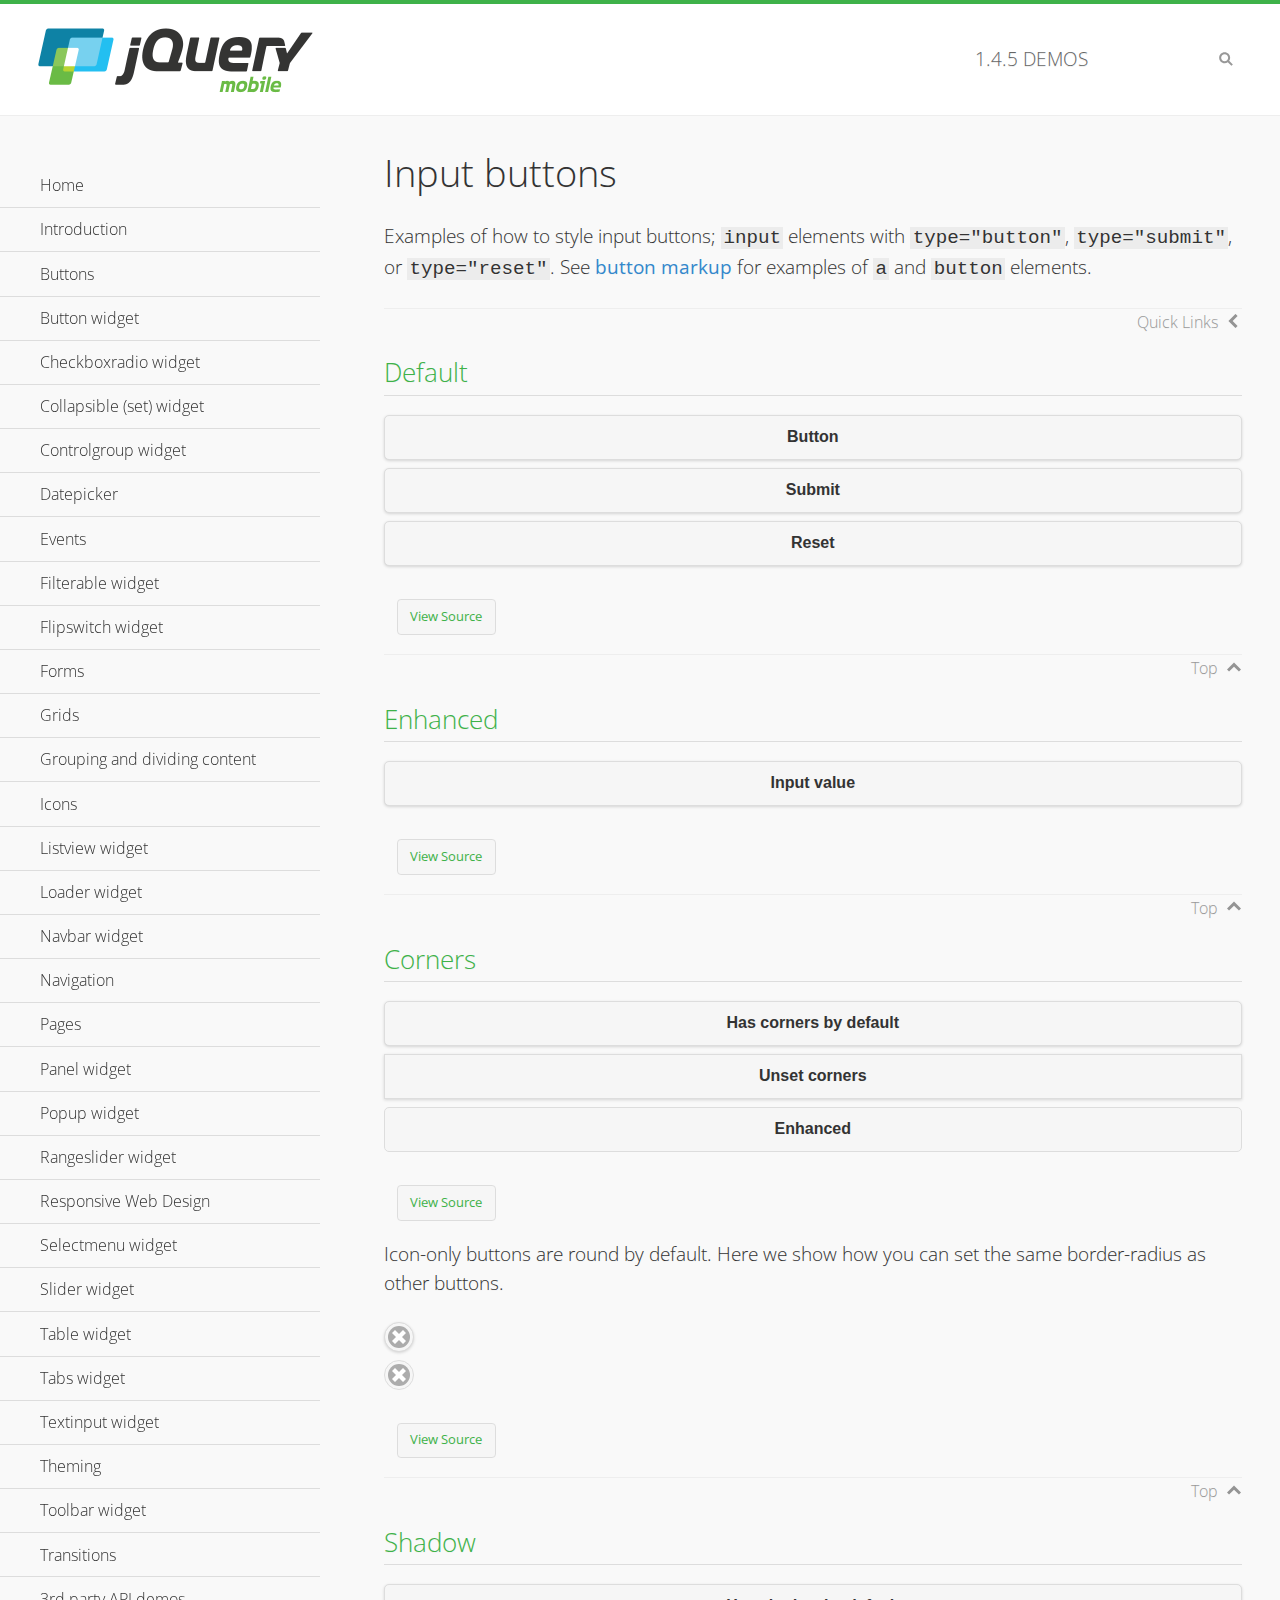
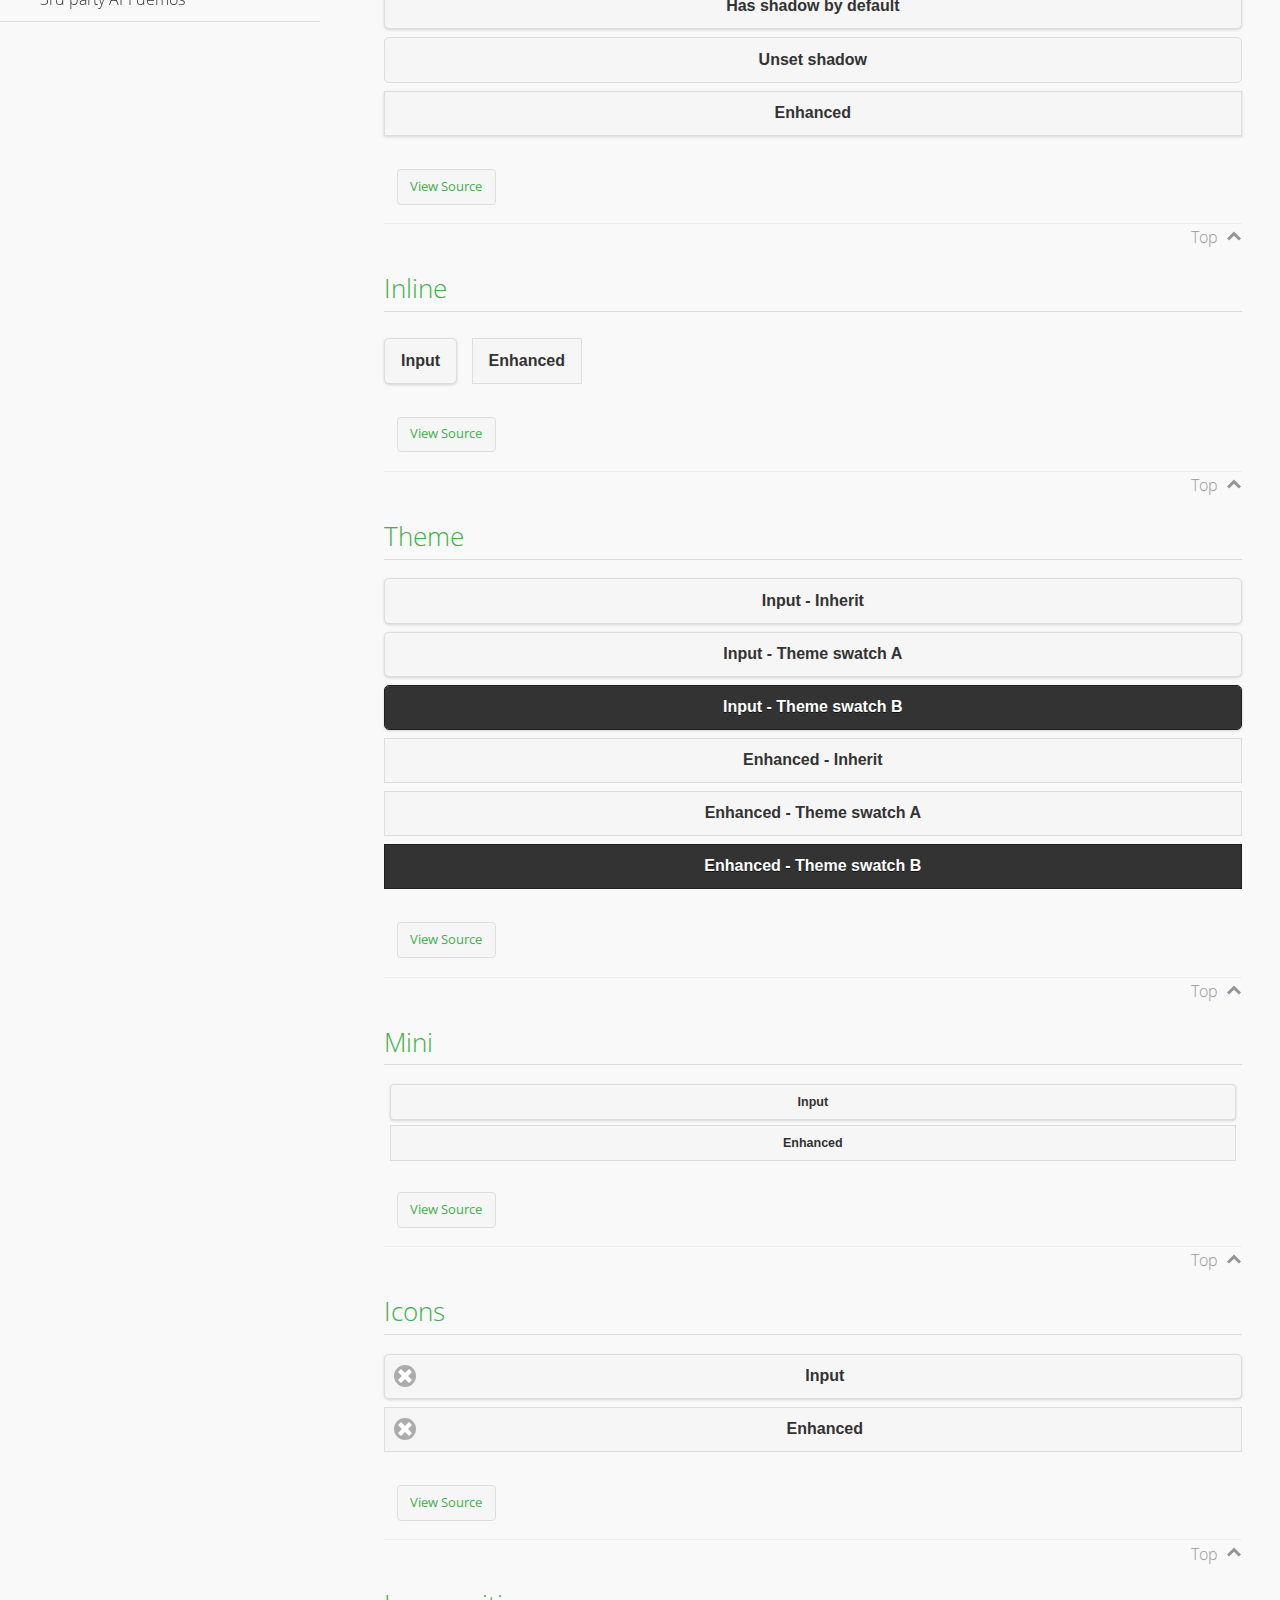
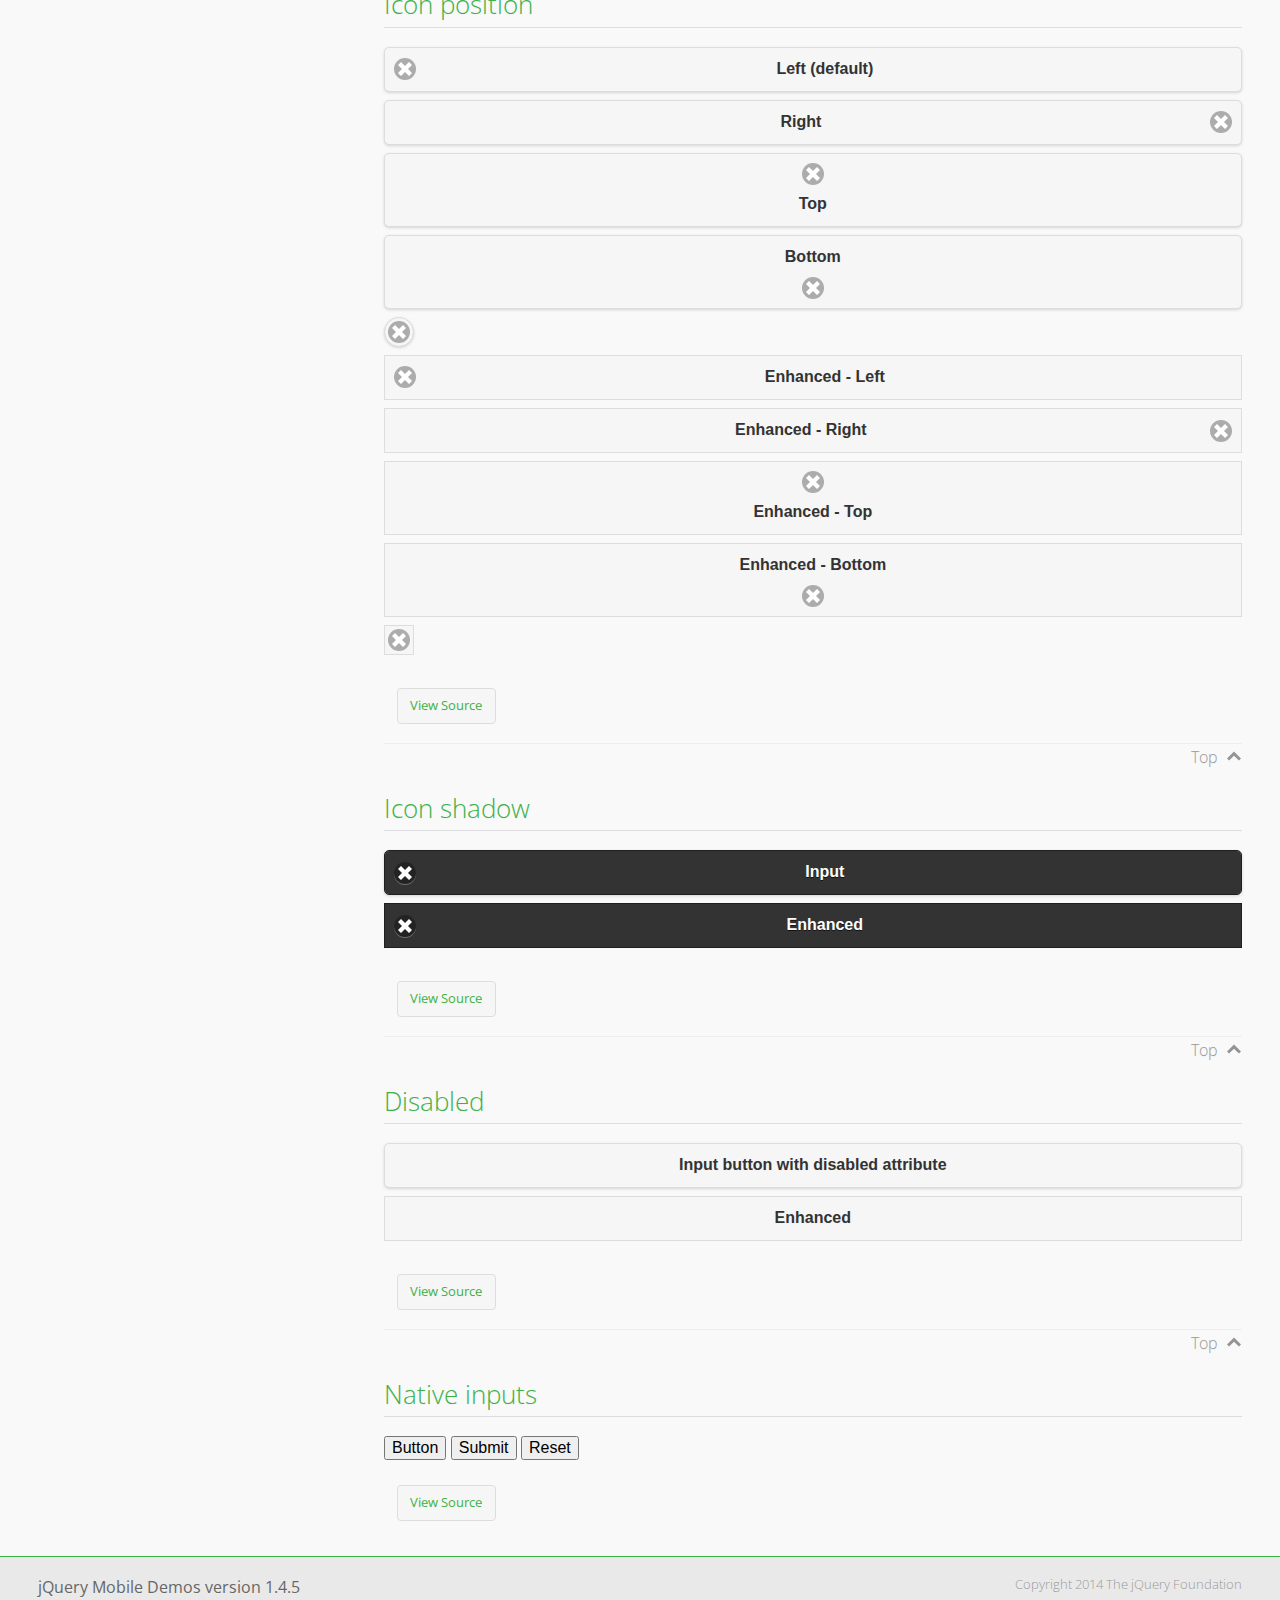
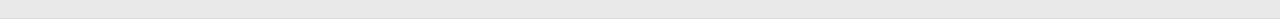
<file: jquery.mobile-1.4.5/demos/button/index.html>
<!DOCTYPE html>
<html>
<head>
	<meta charset="utf-8">
	<meta name="viewport" content="width=device-width, initial-scale=1">
	<title>Input buttons - jQuery Mobile Demos</title>
	<link rel="shortcut icon" href="../favicon.ico">
    <link rel="stylesheet" href="http://fonts.googleapis.com/css?family=Open+Sans:300,400,700">
	<link rel="stylesheet" href="../css/themes/default/jquery.mobile-1.4.5.min.css">
	<link rel="stylesheet" href="../_assets/css/jqm-demos.css">
	<script src="../js/jquery.js"></script>
	<script src="../_assets/js/index.js"></script>
	<script src="../js/jquery.mobile-1.4.5.min.js"></script>
</head>
<body>
<div data-role="page" class="jqm-demos" data-quicklinks="true">

	<div data-role="header" class="jqm-header">
		<h2><a href="../" title="jQuery Mobile Demos home"><img src="../_assets/img/jquery-logo.png" alt="jQuery Mobile"></a></h2>
		<p><span class="jqm-version"></span> Demos</p>
		<a href="#" class="jqm-navmenu-link ui-btn ui-btn-icon-notext ui-corner-all ui-icon-bars ui-nodisc-icon ui-alt-icon ui-btn-left">Menu</a>
		<a href="#" class="jqm-search-link ui-btn ui-btn-icon-notext ui-corner-all ui-icon-search ui-nodisc-icon ui-alt-icon ui-btn-right">Search</a>
	</div><!-- /header -->

	<div role="main" class="ui-content jqm-content">

		<h1>Input buttons</h1>

		<p>Examples of how to style input buttons; <code>input</code> elements with <code>type="button"</code>, <code>type="submit"</code>, or <code>type="reset"</code>. See <a href="../button-markup/">button markup</a> for examples of <code>a</code> and <code>button</code> elements.</p>

		<h2>Default</h2>

		<div data-demo-html="true">
			<form>
				<input type="button" value="Button">
				<input type="submit" value="Submit">
				<input type="reset" value="Reset">
			</form>
		</div><!--/demo-html -->

		<h2>Enhanced</h2>

		<div data-demo-html="true">
			<form>
				<div class="ui-input-btn ui-btn ui-corner-all ui-shadow">
					Input value
					<input type="button" data-enhanced="true" value="Input value">
				</div>
			</form>
		</div><!--/demo-html -->

		<h2>Corners</h2>

		<div data-demo-html="true">
			<form>
				<input type="button" value="Has corners by default">
				<input type="button" data-corners="false" value="Unset corners">
				<div class="ui-input-btn ui-btn ui-corner-all">
					Enhanced
					<input type="button" data-enhanced="true" value="Enhanced">
				</div>
			</form>
		</div><!--/demo-html -->

		<p>Icon-only buttons are round by default. Here we show how you can set the same border-radius as other buttons.</p>

		<div data-demo-html="true" data-demo-css="true">
			<form>
				<input type="button" data-icon="delete" data-iconpos="notext" value="Icon only">
				<div id="custom-border-radius">
					<div class="ui-input-btn ui-btn ui-icon-delete ui-btn-icon-notext ui-corner-all">
						Enhanced - Icon only
						<input type="button" data-enhanced="true" value="Enhanced - Icon only">
					</div>
				</div>
			</form>
		</div><!--/demo-html -->

		<h2>Shadow</h2>

		<div data-demo-html="true">
			<form>
				<input type="button" value="Has shadow by default">
				<input type="button" data-shadow="false" value="Unset shadow">
				<div class="ui-input-btn ui-btn ui-shadow">
					Enhanced
					<input type="button" data-enhanced="true" value="Enhanced">
				</div>
			</form>
		</div><!--/demo-html -->

		<h2>Inline</h2>

		<div data-demo-html="true">
			<form>
				<input type="button" data-inline="true" value="Input">
				<div class="ui-input-btn ui-btn ui-btn-inline">
					Enhanced
					<input type="button" data-enhanced="true" value="Enhanced">
				</div>
			</form>
		</div><!--/demo-html -->

		<h2>Theme</h2>

		<div data-demo-html="true">
			<form>
				<input type="button" value="Input - Inherit">
				<input type="button" data-theme="a" value="Input - Theme swatch A">
				<input type="button" data-theme="b" value="Input - Theme swatch B">
				<div class="ui-input-btn ui-btn">
					Enhanced - Inherit
					<input type="button" data-enhanced="true" value="Enhanced - Inherit">
				</div>
				<div class="ui-input-btn ui-btn ui-btn-a">
					Enhanced - Theme swatch A
					<input type="button" data-enhanced="true" value="Enhanced - Theme swatch A">
				</div>
				<div class="ui-input-btn ui-btn ui-btn-b">
					Enhanced - Theme swatch B
					<input type="button" data-enhanced="true" value="Enhanced - Theme swatch B">
				</div>
			</form>
		</div><!--/demo-html -->

		<h2>Mini</h2>

		<div data-demo-html="true">
			<form>
				<input type="button" data-mini="true" value="Input">
				<div class="ui-input-btn ui-btn ui-mini">
					Enhanced
					<input type="button" data-enhanced="true" value="Enhanced">
				</div>
			</form>
		</div><!--/demo-html -->

		<h2>Icons</h2>

		<div data-demo-html="true">
			<form>
				<input type="button" data-icon="delete" value="Input">
				<div class="ui-input-btn ui-btn ui-icon-delete ui-btn-icon-left">
					Enhanced
					<input type="button" data-enhanced="true" value="Enhanced">
				</div>
			</form>
		</div><!--/demo-html -->

		<h2>Icon position</h2>

		<div data-demo-html="true">
			<form>
				<input type="button" data-icon="delete" value="Left (default)">
				<input type="button" data-icon="delete" data-iconpos="right" value="Right">
				<input type="button" data-icon="delete" data-iconpos="top" value="Top">
				<input type="button" data-icon="delete" data-iconpos="bottom" value="Bottom">
				<input type="button" data-icon="delete" data-iconpos="notext" value="Icon only">
				<div class="ui-input-btn ui-btn ui-icon-delete ui-btn-icon-left">
					Enhanced - Left
					<input type="button" data-enhanced="true" value="Enhanced - Left">
				</div>
				<div class="ui-input-btn ui-btn ui-icon-delete ui-btn-icon-right">
					Enhanced - Right
					<input type="button" data-enhanced="true" value="Enhanced - Right">
				</div>
				<div class="ui-input-btn ui-btn ui-icon-delete ui-btn-icon-top">
					Enhanced - Top
					<input type="button" data-enhanced="true" value="Enhanced - Top">
				</div>
				<div class="ui-input-btn ui-btn ui-icon-delete ui-btn-icon-bottom">
					Enhanced - Bottom
					<input type="button" data-enhanced="true" value="Enhanced - Bottom">
				</div>
				<div class="ui-input-btn ui-btn ui-icon-delete ui-btn-icon-notext">
					Enhanced - Icon only
					<input type="button" data-enhanced="true" value="Enhanced - Icon only">
				</div>
			</form>
		</div><!--/demo-html -->

		<h2>Icon shadow</h2>

		<div data-demo-html="true">
			<form>
				<input type="button" data-theme="b" data-icon="delete" data-iconshadow="true" value="Input">
				<div class="ui-input-btn ui-btn ui-btn-b ui-icon-delete ui-btn-icon-left ui-shadow-icon">
					Enhanced
					<input type="button" data-enhanced="true" value="Enhanced">
				</div>
			</form>
		</div><!--/demo-html -->

		<h2>Disabled</h2>

		<div data-demo-html="true">
			<form>
				<input type="button" disabled value="Input button with disabled attribute">
				<div class="ui-input-btn ui-btn ui-state-disabled">
					Enhanced
					<input type="button" disabled data-enhanced="true" value="Enhanced">
				</div>
			</form>
		</div><!--/demo-html -->

		<h2>Native inputs</h2>

		<div data-demo-html="true">
			<form>
				<input type="button" data-role="none" value="Button">
				<input type="submit" data-role="none" value="Submit">
				<input type="reset" data-role="none" value="Reset">
			</form>
		</div><!--/demo-html -->

	</div><!-- /content -->
	    <div data-role="panel" class="jqm-navmenu-panel" data-position="left" data-display="overlay" data-theme="a">
	    	<ul class="jqm-list ui-alt-icon ui-nodisc-icon">
<li data-filtertext="demos homepage" data-icon="home"><a href=".././">Home</a></li>
<li data-filtertext="introduction overview getting started"><a href="../intro/" data-ajax="false">Introduction</a></li>
<li data-filtertext="buttons button markup buttonmarkup method anchor link button element"><a href="../button-markup/" data-ajax="false">Buttons</a></li>
<li data-filtertext="form button widget input button submit reset"><a href="../button/" data-ajax="false">Button widget</a></li>
<li data-role="collapsible" data-enhanced="true" data-collapsed-icon="carat-d" data-expanded-icon="carat-u" data-iconpos="right" data-inset="false" class="ui-collapsible ui-collapsible-themed-content ui-collapsible-collapsed">
	<h3 class="ui-collapsible-heading ui-collapsible-heading-collapsed">
		<a href="#" class="ui-collapsible-heading-toggle ui-btn ui-btn-icon-right ui-btn-inherit ui-icon-carat-d">
		    Checkboxradio widget<span class="ui-collapsible-heading-status"> click to expand contents</span>
		</a>
	</h3>
	<div class="ui-collapsible-content ui-body-inherit ui-collapsible-content-collapsed" aria-hidden="true">
		<ul>
			<li data-filtertext="form checkboxradio widget checkbox input checkboxes controlgroups"><a href="../checkboxradio-checkbox/" data-ajax="false">Checkboxes</a></li>
			<li data-filtertext="form checkboxradio widget radio input radio buttons controlgroups"><a href="../checkboxradio-radio/" data-ajax="false">Radio buttons</a></li>
		</ul>
	</div>
</li>
<li data-role="collapsible" data-enhanced="true" data-collapsed-icon="carat-d" data-expanded-icon="carat-u" data-iconpos="right" data-inset="false" class="ui-collapsible ui-collapsible-themed-content ui-collapsible-collapsed">
	<h3 class="ui-collapsible-heading ui-collapsible-heading-collapsed">
		<a href="#" class="ui-collapsible-heading-toggle ui-btn ui-btn-icon-right ui-btn-inherit ui-icon-carat-d">
			Collapsible (set) widget<span class="ui-collapsible-heading-status"> click to expand contents</span>
		</a>
	</h3>
	<div class="ui-collapsible-content ui-body-inherit ui-collapsible-content-collapsed" aria-hidden="true">
		<ul>
			<li data-filtertext="collapsibles content formatting"><a href="../collapsible/" data-ajax="false">Collapsible</a></li>
			<li data-filtertext="dynamic collapsible set accordion append expand"><a href="../collapsible-dynamic/" data-ajax="false">Dynamic collapsibles</a></li>
			<li data-filtertext="accordions collapsible set widget content formatting grouped collapsibles"><a href="../collapsibleset/" data-ajax="false">Collapsible set</a></li>
		</ul>
	</div>
</li>
<li data-role="collapsible" data-enhanced="true" data-collapsed-icon="carat-d" data-expanded-icon="carat-u" data-iconpos="right" data-inset="false" class="ui-collapsible ui-collapsible-themed-content ui-collapsible-collapsed">
	<h3 class="ui-collapsible-heading ui-collapsible-heading-collapsed">
		<a href="#" class="ui-collapsible-heading-toggle ui-btn ui-btn-icon-right ui-btn-inherit ui-icon-carat-d">
			Controlgroup widget<span class="ui-collapsible-heading-status"> click to expand contents</span>
		</a>
	</h3>
	<div class="ui-collapsible-content ui-body-inherit ui-collapsible-content-collapsed" aria-hidden="true">
		<ul>
			<li data-filtertext="controlgroups selectmenu checkboxradio input grouped buttons horizontal vertical"><a href="../controlgroup/" data-ajax="false">Controlgroup</a></li>
			<li data-filtertext="dynamic controlgroup dynamically add buttons"><a href="../controlgroup-dynamic/" data-ajax="false">Dynamic controlgroups</a></li>
		</ul>
	</div>
</li>
<li data-filtertext="form datepicker widget date input"><a href="../datepicker/" data-ajax="false">Datepicker</a></li>
<li data-role="collapsible" data-enhanced="true" data-collapsed-icon="carat-d" data-expanded-icon="carat-u" data-iconpos="right" data-inset="false" class="ui-collapsible ui-collapsible-themed-content ui-collapsible-collapsed">
	<h3 class="ui-collapsible-heading ui-collapsible-heading-collapsed">
		<a href="#" class="ui-collapsible-heading-toggle ui-btn ui-btn-icon-right ui-btn-inherit ui-icon-carat-d">
			Events<span class="ui-collapsible-heading-status"> click to expand contents</span>
		</a>
	</h3>
	<div class="ui-collapsible-content ui-body-inherit ui-collapsible-content-collapsed" aria-hidden="true">
		<ul>
			<li data-filtertext="swipe to delete list items listviews swipe events"><a href="../swipe-list/" data-ajax="false">Swipe list items</a></li>
			<li data-filtertext="swipe to navigate swipe page navigation swipe events"><a href="../swipe-page/" data-ajax="false">Swipe page navigation</a></li>
		</ul>
	</div>
</li>
<li data-filtertext="filterable filter elements sorting searching listview table"><a href="../filterable/" data-ajax="false">Filterable widget</a></li>
<li data-filtertext="form flipswitch widget flip toggle switch binary select checkbox input"><a href="../flipswitch/" data-ajax="false">Flipswitch widget</a></li>
<li data-role="collapsible" data-enhanced="true" data-collapsed-icon="carat-d" data-expanded-icon="carat-u" data-iconpos="right" data-inset="false" class="ui-collapsible ui-collapsible-themed-content ui-collapsible-collapsed">
	<h3 class="ui-collapsible-heading ui-collapsible-heading-collapsed">
		<a href="#" class="ui-collapsible-heading-toggle ui-btn ui-btn-icon-right ui-btn-inherit ui-icon-carat-d">
			Forms<span class="ui-collapsible-heading-status"> click to expand contents</span>
		</a>
	</h3>
	<div class="ui-collapsible-content ui-body-inherit ui-collapsible-content-collapsed" aria-hidden="true">
		<ul>
			<li data-filtertext="forms text checkbox radio range button submit reset inputs selects textarea slider flipswitch label form elements"><a href="../forms/" data-ajax="false">Forms</a></li>
			<li data-filtertext="form hide labels hidden accessible ui-hidden-accessible forms"><a href="../forms-label-hidden-accessible/" data-ajax="false">Hide labels</a></li>
			<li data-filtertext="form field containers fieldcontain ui-field-contain forms"><a href="../forms-field-contain/" data-ajax="false">Field containers</a></li>
			<li data-filtertext="forms disabled form elements"><a href="../forms-disabled/" data-ajax="false">Forms disabled</a></li>
			<li data-filtertext="forms gallery examples overview forms text checkbox radio range button submit reset inputs selects textarea slider flipswitch label form elements"><a href="../forms-gallery/" data-ajax="false">Forms gallery</a></li>
		</ul>
	</div>
</li>
<li data-role="collapsible" data-enhanced="true" data-collapsed-icon="carat-d" data-expanded-icon="carat-u" data-iconpos="right" data-inset="false" class="ui-collapsible ui-collapsible-themed-content ui-collapsible-collapsed">
	<h3 class="ui-collapsible-heading ui-collapsible-heading-collapsed">
		<a href="#" class="ui-collapsible-heading-toggle ui-btn ui-btn-icon-right ui-btn-inherit ui-icon-carat-d">
			Grids<span class="ui-collapsible-heading-status"> click to expand contents</span>
		</a>
	</h3>
	<div class="ui-collapsible-content ui-body-inherit ui-collapsible-content-collapsed" aria-hidden="true">
		<ul>
			<li data-filtertext="grids columns blocks content formatting rwd responsive css framework"><a href="../grids/" data-ajax="false">Grids</a></li>
			<li data-filtertext="buttons in grids css framework"><a href="../grids-buttons/" data-ajax="false">Buttons in grids</a></li>
			<li data-filtertext="custom responsive grids rwd css framework"><a href="../grids-custom-responsive/" data-ajax="false">Custom responsive grids</a></li>
		</ul>
	</div>
</li>
<li data-filtertext="blocks content formatting sections heading"><a href="../body-bar-classes/" data-ajax="false">Grouping and dividing content</a></li>
<li data-role="collapsible" data-enhanced="true" data-collapsed-icon="carat-d" data-expanded-icon="carat-u" data-iconpos="right" data-inset="false" class="ui-collapsible ui-collapsible-themed-content ui-collapsible-collapsed">
	<h3 class="ui-collapsible-heading ui-collapsible-heading-collapsed">
		<a href="#" class="ui-collapsible-heading-toggle ui-btn ui-btn-icon-right ui-btn-inherit ui-icon-carat-d">
			Icons<span class="ui-collapsible-heading-status"> click to expand contents</span>
		</a>
	</h3>
	<div class="ui-collapsible-content ui-body-inherit ui-collapsible-content-collapsed" aria-hidden="true">
		<ul>
			<li data-filtertext="button icons svg disc alt custom icon position"><a href="../icons/" data-ajax="false">Icons</a></li>
			<li data-filtertext=""><a href="../icons-grunticon/" data-ajax="false">Grunticon loader</a></li>
		</ul>
	</div>
</li>
<li data-role="collapsible" data-enhanced="true" data-collapsed-icon="carat-d" data-expanded-icon="carat-u" data-iconpos="right" data-inset="false" class="ui-collapsible ui-collapsible-themed-content ui-collapsible-collapsed">
	<h3 class="ui-collapsible-heading ui-collapsible-heading-collapsed">
		<a href="#" class="ui-collapsible-heading-toggle ui-btn ui-btn-icon-right ui-btn-inherit ui-icon-carat-d">
			Listview widget<span class="ui-collapsible-heading-status"> click to expand contents</span>
		</a>
	</h3>
	<div class="ui-collapsible-content ui-body-inherit ui-collapsible-content-collapsed" aria-hidden="true">
		<ul>
			<li data-filtertext="listview widget thumbnails icons nested split button collapsible ul ol"><a href="../listview/" data-ajax="false">Listview</a></li>
			<li data-filtertext="autocomplete filterable reveal listview filtertextbeforefilter placeholder"><a href="../listview-autocomplete/" data-ajax="false">Listview autocomplete</a></li>
			<li data-filtertext="autocomplete filterable reveal listview remote data filtertextbeforefilter placeholder"><a href="../listview-autocomplete-remote/" data-ajax="false">Listview autocomplete remote data</a></li>
			<li data-filtertext="autodividers anchor jump scroll linkbars listview lists ul ol"><a href="../listview-autodividers-linkbar/" data-ajax="false">Listview autodividers linkbar</a></li>
			<li data-filtertext="listview autodividers selector autodividersselector lists ul ol"><a href="../listview-autodividers-selector/" data-ajax="false">Listview autodividers selector</a></li>
			<li data-filtertext="listview nested list items"><a href="../listview-nested-lists/" data-ajax="false">Nested Listviews</a></li>
			<li data-filtertext="listview collapsible list items flat"><a href="../listview-collapsible-item-flat/" data-ajax="false">Listview collapsible list items (flat)</a></li>
			<li data-filtertext="listview collapsible list indented"><a href="../listview-collapsible-item-indented/" data-ajax="false">Listview collapsible list items (indented)</a></li>
			<li data-filtertext="grid listview responsive grids responsive listviews lists ul"><a href="../listview-grid/" data-ajax="false">Listview responsive grid</a></li>
		</ul>
	</div>
</li>
<li data-filtertext="loader widget page loading navigation overlay spinner"><a href="../loader/" data-ajax="false">Loader widget</a></li>
<li data-filtertext="navbar widget navmenu toolbars header footer"><a href="../navbar/" data-ajax="false">Navbar widget</a></li>
<li data-role="collapsible" data-enhanced="true" data-collapsed-icon="carat-d" data-expanded-icon="carat-u" data-iconpos="right" data-inset="false" class="ui-collapsible ui-collapsible-themed-content ui-collapsible-collapsed">
	<h3 class="ui-collapsible-heading ui-collapsible-heading-collapsed">
		<a href="#" class="ui-collapsible-heading-toggle ui-btn ui-btn-icon-right ui-btn-inherit ui-icon-carat-d">
			Navigation<span class="ui-collapsible-heading-status"> click to expand contents</span>
		</a>
	</h3>
	<div class="ui-collapsible-content ui-body-inherit ui-collapsible-content-collapsed" aria-hidden="true">
		<ul>
			<li data-filtertext="ajax navigation navigate widget history event method"><a href="../navigation/" data-ajax="false">Navigation</a></li>
			<li data-filtertext="linking pages page links navigation ajax prefetch cache"><a href="../navigation-linking-pages/" data-ajax="false">Linking pages</a></li>
			<!-- <li data-filtertext="php redirect server redirection server-side navigation"><a href="../navigation-php-redirect/" data-ajax="false">PHP redirect demo</a></li>-->
			<li data-filtertext="navigation redirection hash query"><a href="../navigation-hash-processing/" data-ajax="false">Hash processing demo</a></li>
			<li data-filtertext="navigation redirection hash query"><a href="../page-events/" data-ajax="false">Page Navigation Events</a></li>
		</ul>
	</div>
</li>
<li data-role="collapsible" data-enhanced="true" data-collapsed-icon="carat-d" data-expanded-icon="carat-u" data-iconpos="right" data-inset="false" class="ui-collapsible ui-collapsible-themed-content ui-collapsible-collapsed">
	<h3 class="ui-collapsible-heading ui-collapsible-heading-collapsed">
		<a href="#" class="ui-collapsible-heading-toggle ui-btn ui-btn-icon-right ui-btn-inherit ui-icon-carat-d">
			Pages<span class="ui-collapsible-heading-status"> click to expand contents</span>
		</a>
	</h3>
	<div class="ui-collapsible-content ui-body-inherit ui-collapsible-content-collapsed" aria-hidden="true">
		<ul>
			<li data-filtertext="pages page widget ajax navigation"><a href="../pages/" data-ajax="false">Pages</a></li>
			<li data-filtertext="single page"><a href="../pages-single-page/" data-ajax="false">Single page</a></li>
			<li data-filtertext="multipage multi-page page"><a href="../pages-multi-page/" data-ajax="false">Multi-page template</a></li>
			<li data-filtertext="dialog page widget modal popup"><a href="../pages-dialog/" data-ajax="false">Dialog page</a></li>
		</ul>
	</div>
</li>
<li data-role="collapsible" data-enhanced="true" data-collapsed-icon="carat-d" data-expanded-icon="carat-u" data-iconpos="right" data-inset="false" class="ui-collapsible ui-collapsible-themed-content ui-collapsible-collapsed">
	<h3 class="ui-collapsible-heading ui-collapsible-heading-collapsed">
		<a href="#" class="ui-collapsible-heading-toggle ui-btn ui-btn-icon-right ui-btn-inherit ui-icon-carat-d">
			Panel widget<span class="ui-collapsible-heading-status"> click to expand contents</span>
		</a>
	</h3>
	<div class="ui-collapsible-content ui-body-inherit ui-collapsible-content-collapsed" aria-hidden="true">
		<ul>
			<li data-filtertext="panel widget sliding panels reveal push overlay responsive"><a href="../panel/" data-ajax="false">Panel</a></li>
			<li data-filtertext=""><a href="../panel-external/" data-ajax="false">External panels</a></li>
			<li data-filtertext="panel "><a href="../panel-fixed/" data-ajax="false">Fixed panels</a></li>
			<li data-filtertext="panel slide panels sliding panels shadow rwd responsive breakpoint"><a href="../panel-responsive/" data-ajax="false">Panels responsive</a></li>
			<li data-filtertext="panel custom style custom panel width reveal shadow listview panel styling page background wrapper"><a href="../panel-styling/" data-ajax="false">Custom panel style</a></li>
			<li data-filtertext="panel open on swipe"><a href="../panel-swipe-open/" data-ajax="false">Panel open on swipe</a></li>
			<li data-filtertext="panels outside page internal external toolbars"><a href="../panel-external-internal/" data-ajax="false">Panel external and internal</a></li>
		</ul>
	</div>
</li>
<li data-role="collapsible" data-enhanced="true" data-collapsed-icon="carat-d" data-expanded-icon="carat-u" data-iconpos="right" data-inset="false" class="ui-collapsible ui-collapsible-themed-content ui-collapsible-collapsed">
	<h3 class="ui-collapsible-heading ui-collapsible-heading-collapsed">
		<a href="#" class="ui-collapsible-heading-toggle ui-btn ui-btn-icon-right ui-btn-inherit ui-icon-carat-d">
			Popup widget<span class="ui-collapsible-heading-status"> click to expand contents</span>
		</a>
	</h3>
	<div class="ui-collapsible-content ui-body-inherit ui-collapsible-content-collapsed" aria-hidden="true">
		<ul>
			<li data-filtertext="popup widget popups dialog modal transition tooltip lightbox form overlay screen flip pop fade transition"><a href="../popup/" data-ajax="false">Popup</a></li>
			<li data-filtertext="popup alignment position"><a href="../popup-alignment/" data-ajax="false">Popup alignment</a></li>
			<li data-filtertext="popup arrow size popups popover"><a href="../popup-arrow-size/" data-ajax="false">Popup arrow size</a></li>
			<li data-filtertext="dynamic popups popup images lightbox"><a href="../popup-dynamic/" data-ajax="false">Dynamic popups</a></li>
			<li data-filtertext="popups with iframes scaling"><a href="../popup-iframe/" data-ajax="false">Popups with iframes</a></li>
			<li data-filtertext="popup image scaling"><a href="../popup-image-scaling/" data-ajax="false">Popup image scaling</a></li>
			<li data-filtertext="external popup outside multi-page"><a href="../popup-outside-multipage/" data-ajax="false">Popup outside multi-page</a></li>
		</ul>
	</div>
</li>
<li data-filtertext="form rangeslider widget dual sliders dual handle sliders range input"><a href="../rangeslider/" data-ajax="false">Rangeslider widget</a></li>
<li data-filtertext="responsive web design rwd adaptive progressive enhancement PE accessible mobile breakpoints media query media queries"><a href="../rwd/" data-ajax="false">Responsive Web Design</a></li>
<li data-role="collapsible" data-enhanced="true" data-collapsed-icon="carat-d" data-expanded-icon="carat-u" data-iconpos="right" data-inset="false" class="ui-collapsible ui-collapsible-themed-content ui-collapsible-collapsed">
	<h3 class="ui-collapsible-heading ui-collapsible-heading-collapsed">
		<a href="#" class="ui-collapsible-heading-toggle ui-btn ui-btn-icon-right ui-btn-inherit ui-icon-carat-d">
			Selectmenu widget<span class="ui-collapsible-heading-status"> click to expand contents</span>
		</a>
	</h3>
	<div class="ui-collapsible-content ui-body-inherit ui-collapsible-content-collapsed" aria-hidden="true">
		<ul>
			<li data-filtertext="form selectmenu widget select input custom select menu selects"><a href="../selectmenu/" data-ajax="false">Selectmenu</a></li>
			<li data-filtertext="form custom select menu selectmenu widget custom menu option optgroup multiple selects"><a href="../selectmenu-custom/" data-ajax="false">Custom select menu</a></li>
			<li data-filtertext="filterable select filter popup dialog"><a href="../selectmenu-custom-filter/" data-ajax="false">Custom select menu with filter</a></li>
		</ul>
	</div>
</li>
<li data-role="collapsible" data-enhanced="true" data-collapsed-icon="carat-d" data-expanded-icon="carat-u" data-iconpos="right" data-inset="false" class="ui-collapsible ui-collapsible-themed-content ui-collapsible-collapsed">
	<h3 class="ui-collapsible-heading ui-collapsible-heading-collapsed">
		<a href="#" class="ui-collapsible-heading-toggle ui-btn ui-btn-icon-right ui-btn-inherit ui-icon-carat-d">
			Slider widget<span class="ui-collapsible-heading-status"> click to expand contents</span>
		</a>
	</h3>
	<div class="ui-collapsible-content ui-body-inherit ui-collapsible-content-collapsed" aria-hidden="true">
		<ul>
			<li data-filtertext="form slider widget range input single sliders"><a href="../slider/" data-ajax="false">Slider</a></li>
			<li data-filtertext="form slider widget flipswitch slider binary select flip toggle switch"><a href="../slider-flipswitch/" data-ajax="false">Slider flip toggle switch</a></li>
			<li data-filtertext="form slider tooltip handle value input range sliders"><a href="../slider-tooltip/" data-ajax="false">Slider tooltip</a></li>
		</ul>
	</div>
</li>
<li data-role="collapsible" data-enhanced="true" data-collapsed-icon="carat-d" data-expanded-icon="carat-u" data-iconpos="right" data-inset="false" class="ui-collapsible ui-collapsible-themed-content ui-collapsible-collapsed">
	<h3 class="ui-collapsible-heading ui-collapsible-heading-collapsed">
		<a href="#" class="ui-collapsible-heading-toggle ui-btn ui-btn-icon-right ui-btn-inherit ui-icon-carat-d">
			Table widget<span class="ui-collapsible-heading-status"> click to expand contents</span>
		</a>
	</h3>
	<div class="ui-collapsible-content ui-body-inherit ui-collapsible-content-collapsed" aria-hidden="true">
		<ul>
			<li data-filtertext="table widget reflow column toggle th td responsive tables rwd hide show tabular"><a href="../table-column-toggle/" data-ajax="false">Table Column Toggle</a></li>
			<li data-filtertext="table column toggle phone comparison demo"><a href="../table-column-toggle-example/" data-ajax="false">Table Column Toggle demo</a></li>
			<li data-filtertext="responsive tables table column toggle heading groups rwd breakpoint"><a href="../table-column-toggle-heading-groups/" data-ajax="false">Table Column Toggle heading groups</a></li>
			<li data-filtertext="responsive tables table column toggle hide rwd breakpoint customization options"><a href="../table-column-toggle-options/" data-ajax="false">Table Column Toggle options</a></li>
			<li data-filtertext="table reflow th td responsive rwd columns tabular"><a href="../table-reflow/" data-ajax="false">Table Reflow</a></li>
			<li data-filtertext="responsive tables table reflow heading groups rwd breakpoint"><a href="../table-reflow-heading-groups/" data-ajax="false">Table Reflow heading groups</a></li>
			<li data-filtertext="responsive tables table reflow stripes strokes table style"><a href="../table-reflow-stripes-strokes/" data-ajax="false">Table Reflow stripes and strokes</a></li>
			<li data-filtertext="responsive tables table reflow stack custom styles"><a href="../table-reflow-styling/" data-ajax="false">Table Reflow custom styles</a></li>
		</ul>
	</div>
</li>
<li data-filtertext="ui tabs widget"><a href="../tabs/" data-ajax="false">Tabs widget</a></li>
<li data-filtertext="form textinput widget text input textarea number date time tel email file color password"><a href="../textinput/" data-ajax="false">Textinput widget</a></li>
<li data-role="collapsible" data-enhanced="true" data-collapsed-icon="carat-d" data-expanded-icon="carat-u" data-iconpos="right" data-inset="false" class="ui-collapsible ui-collapsible-themed-content ui-collapsible-collapsed">
	<h3 class="ui-collapsible-heading ui-collapsible-heading-collapsed">
		<a href="#" class="ui-collapsible-heading-toggle ui-btn ui-btn-icon-right ui-btn-inherit ui-icon-carat-d">
			Theming<span class="ui-collapsible-heading-status"> click to expand contents</span>
		</a>
	</h3>
	<div class="ui-collapsible-content ui-body-inherit ui-collapsible-content-collapsed" aria-hidden="true">
		<ul>
			<li data-filtertext="default theme swatches theming style css"><a href="../theme-default/" data-ajax="false">Default theme</a></li>
			<li data-filtertext="classic theme old theme swatches theming style css"><a href="../theme-classic/" data-ajax="false">Classic theme</a></li>
		</ul>
	</div>
</li>
<li data-role="collapsible" data-enhanced="true" data-collapsed-icon="carat-d" data-expanded-icon="carat-u" data-iconpos="right" data-inset="false" class="ui-collapsible ui-collapsible-themed-content ui-collapsible-collapsed">
	<h3 class="ui-collapsible-heading ui-collapsible-heading-collapsed">
		<a href="#" class="ui-collapsible-heading-toggle ui-btn ui-btn-icon-right ui-btn-inherit ui-icon-carat-d">
			Toolbar widget<span class="ui-collapsible-heading-status"> click to expand contents</span>
		</a>
	</h3>
	<div class="ui-collapsible-content ui-body-inherit ui-collapsible-content-collapsed" aria-hidden="true">
		<ul>
			<li data-filtertext="toolbar widget header footer toolbars fixed fullscreen external sections"><a href="../toolbar/" data-ajax="false">Toolbar</a></li>
			<li data-filtertext="dynamic toolbars dynamically add toolbar header footer"><a href="../toolbar-dynamic/" data-ajax="false">Dynamic toolbars</a></li>
			<li data-filtertext="external toolbars header footer"><a href="../toolbar-external/" data-ajax="false">External toolbars</a></li>
			<li data-filtertext="fixed toolbars header footer"><a href="../toolbar-fixed/" data-ajax="false">Fixed toolbars</a></li>
			<li data-filtertext="fixed fullscreen toolbars header footer"><a href="../toolbar-fixed-fullscreen/" data-ajax="false">Fullscreen toolbars</a></li>
			<li data-filtertext="external fixed toolbars header footer"><a href="../toolbar-fixed-external/" data-ajax="false">Fixed external toolbars</a></li>
			<li data-filtertext="external persistent toolbars header footer navbar navmenu"><a href="../toolbar-fixed-persistent/" data-ajax="false">Persistent toolbars</a></li>
			<li data-filtertext="external ajax optimized toolbars persistent toolbars header footer navbar"><a href="../toolbar-fixed-persistent-optimized/" data-ajax="false">Ajax optimized toolbars</a></li>
			<li data-filtertext="form in toolbars header footer"><a href="../toolbar-fixed-forms/" data-ajax="false">Form in toolbar</a></li>
		</ul>
	</div>
</li>
<li data-filtertext="page transitions animated pages popup navigation flip slide fade pop"><a href="../transitions/" data-ajax="false">Transitions</a></li>
<li data-role="collapsible" data-enhanced="true" data-collapsed-icon="carat-d" data-expanded-icon="carat-u" data-iconpos="right" data-inset="false" class="ui-collapsible ui-collapsible-themed-content ui-collapsible-collapsed">
	<h3 class="ui-collapsible-heading ui-collapsible-heading-collapsed">
		<a href="#" class="ui-collapsible-heading-toggle ui-btn ui-btn-icon-right ui-btn-inherit ui-icon-carat-d">
			3rd party API demos<span class="ui-collapsible-heading-status"> click to expand contents</span>
		</a>
	</h3>
	<div class="ui-collapsible-content ui-body-inherit ui-collapsible-content-collapsed" aria-hidden="true">
		<ul>
			<li data-filtertext="backbone requirejs navigation router"><a href="../backbone-requirejs/" data-ajax="false">Backbone RequireJS</a></li>
			<li data-filtertext="google maps geolocation demo"><a href="../map-geolocation/" data-ajax="false">Google Maps geolocation</a></li>
			<li data-filtertext="google maps hybrid"><a href="../map-list-toggle/" data-ajax="false">Google Maps list toggle</a></li>
		</ul>
	</div>
</li>



		     </ul>
		</div><!-- /panel -->


	<div data-role="footer" data-position="fixed" data-tap-toggle="false" class="jqm-footer">
		<p>jQuery Mobile Demos version <span class="jqm-version"></span></p>
		<p>Copyright 2014 The jQuery Foundation</p>
	</div><!-- /footer -->
	<!-- TODO: This should become an external panel so we can add input to markup (unique ID) -->
    <div data-role="panel" class="jqm-search-panel" data-position="right" data-display="overlay" data-theme="a">
		<div class="jqm-search">
			<ul class="jqm-list" data-filter-placeholder="Search demos..." data-filter-reveal="true">
<li data-filtertext="demos homepage" data-icon="home"><a href=".././">Home</a></li>
<li data-filtertext="introduction overview getting started"><a href="../intro/" data-ajax="false">Introduction</a></li>
<li data-filtertext="buttons button markup buttonmarkup method anchor link button element"><a href="../button-markup/" data-ajax="false">Buttons</a></li>
<li data-filtertext="form button widget input button submit reset"><a href="../button/" data-ajax="false">Button widget</a></li>
<li data-role="collapsible" data-enhanced="true" data-collapsed-icon="carat-d" data-expanded-icon="carat-u" data-iconpos="right" data-inset="false" class="ui-collapsible ui-collapsible-themed-content ui-collapsible-collapsed">
	<h3 class="ui-collapsible-heading ui-collapsible-heading-collapsed">
		<a href="#" class="ui-collapsible-heading-toggle ui-btn ui-btn-icon-right ui-btn-inherit ui-icon-carat-d">
		    Checkboxradio widget<span class="ui-collapsible-heading-status"> click to expand contents</span>
		</a>
	</h3>
	<div class="ui-collapsible-content ui-body-inherit ui-collapsible-content-collapsed" aria-hidden="true">
		<ul>
			<li data-filtertext="form checkboxradio widget checkbox input checkboxes controlgroups"><a href="../checkboxradio-checkbox/" data-ajax="false">Checkboxes</a></li>
			<li data-filtertext="form checkboxradio widget radio input radio buttons controlgroups"><a href="../checkboxradio-radio/" data-ajax="false">Radio buttons</a></li>
		</ul>
	</div>
</li>
<li data-role="collapsible" data-enhanced="true" data-collapsed-icon="carat-d" data-expanded-icon="carat-u" data-iconpos="right" data-inset="false" class="ui-collapsible ui-collapsible-themed-content ui-collapsible-collapsed">
	<h3 class="ui-collapsible-heading ui-collapsible-heading-collapsed">
		<a href="#" class="ui-collapsible-heading-toggle ui-btn ui-btn-icon-right ui-btn-inherit ui-icon-carat-d">
			Collapsible (set) widget<span class="ui-collapsible-heading-status"> click to expand contents</span>
		</a>
	</h3>
	<div class="ui-collapsible-content ui-body-inherit ui-collapsible-content-collapsed" aria-hidden="true">
		<ul>
			<li data-filtertext="collapsibles content formatting"><a href="../collapsible/" data-ajax="false">Collapsible</a></li>
			<li data-filtertext="dynamic collapsible set accordion append expand"><a href="../collapsible-dynamic/" data-ajax="false">Dynamic collapsibles</a></li>
			<li data-filtertext="accordions collapsible set widget content formatting grouped collapsibles"><a href="../collapsibleset/" data-ajax="false">Collapsible set</a></li>
		</ul>
	</div>
</li>
<li data-role="collapsible" data-enhanced="true" data-collapsed-icon="carat-d" data-expanded-icon="carat-u" data-iconpos="right" data-inset="false" class="ui-collapsible ui-collapsible-themed-content ui-collapsible-collapsed">
	<h3 class="ui-collapsible-heading ui-collapsible-heading-collapsed">
		<a href="#" class="ui-collapsible-heading-toggle ui-btn ui-btn-icon-right ui-btn-inherit ui-icon-carat-d">
			Controlgroup widget<span class="ui-collapsible-heading-status"> click to expand contents</span>
		</a>
	</h3>
	<div class="ui-collapsible-content ui-body-inherit ui-collapsible-content-collapsed" aria-hidden="true">
		<ul>
			<li data-filtertext="controlgroups selectmenu checkboxradio input grouped buttons horizontal vertical"><a href="../controlgroup/" data-ajax="false">Controlgroup</a></li>
			<li data-filtertext="dynamic controlgroup dynamically add buttons"><a href="../controlgroup-dynamic/" data-ajax="false">Dynamic controlgroups</a></li>
		</ul>
	</div>
</li>
<li data-filtertext="form datepicker widget date input"><a href="../datepicker/" data-ajax="false">Datepicker</a></li>
<li data-role="collapsible" data-enhanced="true" data-collapsed-icon="carat-d" data-expanded-icon="carat-u" data-iconpos="right" data-inset="false" class="ui-collapsible ui-collapsible-themed-content ui-collapsible-collapsed">
	<h3 class="ui-collapsible-heading ui-collapsible-heading-collapsed">
		<a href="#" class="ui-collapsible-heading-toggle ui-btn ui-btn-icon-right ui-btn-inherit ui-icon-carat-d">
			Events<span class="ui-collapsible-heading-status"> click to expand contents</span>
		</a>
	</h3>
	<div class="ui-collapsible-content ui-body-inherit ui-collapsible-content-collapsed" aria-hidden="true">
		<ul>
			<li data-filtertext="swipe to delete list items listviews swipe events"><a href="../swipe-list/" data-ajax="false">Swipe list items</a></li>
			<li data-filtertext="swipe to navigate swipe page navigation swipe events"><a href="../swipe-page/" data-ajax="false">Swipe page navigation</a></li>
		</ul>
	</div>
</li>
<li data-filtertext="filterable filter elements sorting searching listview table"><a href="../filterable/" data-ajax="false">Filterable widget</a></li>
<li data-filtertext="form flipswitch widget flip toggle switch binary select checkbox input"><a href="../flipswitch/" data-ajax="false">Flipswitch widget</a></li>
<li data-role="collapsible" data-enhanced="true" data-collapsed-icon="carat-d" data-expanded-icon="carat-u" data-iconpos="right" data-inset="false" class="ui-collapsible ui-collapsible-themed-content ui-collapsible-collapsed">
	<h3 class="ui-collapsible-heading ui-collapsible-heading-collapsed">
		<a href="#" class="ui-collapsible-heading-toggle ui-btn ui-btn-icon-right ui-btn-inherit ui-icon-carat-d">
			Forms<span class="ui-collapsible-heading-status"> click to expand contents</span>
		</a>
	</h3>
	<div class="ui-collapsible-content ui-body-inherit ui-collapsible-content-collapsed" aria-hidden="true">
		<ul>
			<li data-filtertext="forms text checkbox radio range button submit reset inputs selects textarea slider flipswitch label form elements"><a href="../forms/" data-ajax="false">Forms</a></li>
			<li data-filtertext="form hide labels hidden accessible ui-hidden-accessible forms"><a href="../forms-label-hidden-accessible/" data-ajax="false">Hide labels</a></li>
			<li data-filtertext="form field containers fieldcontain ui-field-contain forms"><a href="../forms-field-contain/" data-ajax="false">Field containers</a></li>
			<li data-filtertext="forms disabled form elements"><a href="../forms-disabled/" data-ajax="false">Forms disabled</a></li>
			<li data-filtertext="forms gallery examples overview forms text checkbox radio range button submit reset inputs selects textarea slider flipswitch label form elements"><a href="../forms-gallery/" data-ajax="false">Forms gallery</a></li>
		</ul>
	</div>
</li>
<li data-role="collapsible" data-enhanced="true" data-collapsed-icon="carat-d" data-expanded-icon="carat-u" data-iconpos="right" data-inset="false" class="ui-collapsible ui-collapsible-themed-content ui-collapsible-collapsed">
	<h3 class="ui-collapsible-heading ui-collapsible-heading-collapsed">
		<a href="#" class="ui-collapsible-heading-toggle ui-btn ui-btn-icon-right ui-btn-inherit ui-icon-carat-d">
			Grids<span class="ui-collapsible-heading-status"> click to expand contents</span>
		</a>
	</h3>
	<div class="ui-collapsible-content ui-body-inherit ui-collapsible-content-collapsed" aria-hidden="true">
		<ul>
			<li data-filtertext="grids columns blocks content formatting rwd responsive css framework"><a href="../grids/" data-ajax="false">Grids</a></li>
			<li data-filtertext="buttons in grids css framework"><a href="../grids-buttons/" data-ajax="false">Buttons in grids</a></li>
			<li data-filtertext="custom responsive grids rwd css framework"><a href="../grids-custom-responsive/" data-ajax="false">Custom responsive grids</a></li>
		</ul>
	</div>
</li>
<li data-filtertext="blocks content formatting sections heading"><a href="../body-bar-classes/" data-ajax="false">Grouping and dividing content</a></li>
<li data-role="collapsible" data-enhanced="true" data-collapsed-icon="carat-d" data-expanded-icon="carat-u" data-iconpos="right" data-inset="false" class="ui-collapsible ui-collapsible-themed-content ui-collapsible-collapsed">
	<h3 class="ui-collapsible-heading ui-collapsible-heading-collapsed">
		<a href="#" class="ui-collapsible-heading-toggle ui-btn ui-btn-icon-right ui-btn-inherit ui-icon-carat-d">
			Icons<span class="ui-collapsible-heading-status"> click to expand contents</span>
		</a>
	</h3>
	<div class="ui-collapsible-content ui-body-inherit ui-collapsible-content-collapsed" aria-hidden="true">
		<ul>
			<li data-filtertext="button icons svg disc alt custom icon position"><a href="../icons/" data-ajax="false">Icons</a></li>
			<li data-filtertext=""><a href="../icons-grunticon/" data-ajax="false">Grunticon loader</a></li>
		</ul>
	</div>
</li>
<li data-role="collapsible" data-enhanced="true" data-collapsed-icon="carat-d" data-expanded-icon="carat-u" data-iconpos="right" data-inset="false" class="ui-collapsible ui-collapsible-themed-content ui-collapsible-collapsed">
	<h3 class="ui-collapsible-heading ui-collapsible-heading-collapsed">
		<a href="#" class="ui-collapsible-heading-toggle ui-btn ui-btn-icon-right ui-btn-inherit ui-icon-carat-d">
			Listview widget<span class="ui-collapsible-heading-status"> click to expand contents</span>
		</a>
	</h3>
	<div class="ui-collapsible-content ui-body-inherit ui-collapsible-content-collapsed" aria-hidden="true">
		<ul>
			<li data-filtertext="listview widget thumbnails icons nested split button collapsible ul ol"><a href="../listview/" data-ajax="false">Listview</a></li>
			<li data-filtertext="autocomplete filterable reveal listview filtertextbeforefilter placeholder"><a href="../listview-autocomplete/" data-ajax="false">Listview autocomplete</a></li>
			<li data-filtertext="autocomplete filterable reveal listview remote data filtertextbeforefilter placeholder"><a href="../listview-autocomplete-remote/" data-ajax="false">Listview autocomplete remote data</a></li>
			<li data-filtertext="autodividers anchor jump scroll linkbars listview lists ul ol"><a href="../listview-autodividers-linkbar/" data-ajax="false">Listview autodividers linkbar</a></li>
			<li data-filtertext="listview autodividers selector autodividersselector lists ul ol"><a href="../listview-autodividers-selector/" data-ajax="false">Listview autodividers selector</a></li>
			<li data-filtertext="listview nested list items"><a href="../listview-nested-lists/" data-ajax="false">Nested Listviews</a></li>
			<li data-filtertext="listview collapsible list items flat"><a href="../listview-collapsible-item-flat/" data-ajax="false">Listview collapsible list items (flat)</a></li>
			<li data-filtertext="listview collapsible list indented"><a href="../listview-collapsible-item-indented/" data-ajax="false">Listview collapsible list items (indented)</a></li>
			<li data-filtertext="grid listview responsive grids responsive listviews lists ul"><a href="../listview-grid/" data-ajax="false">Listview responsive grid</a></li>
		</ul>
	</div>
</li>
<li data-filtertext="loader widget page loading navigation overlay spinner"><a href="../loader/" data-ajax="false">Loader widget</a></li>
<li data-filtertext="navbar widget navmenu toolbars header footer"><a href="../navbar/" data-ajax="false">Navbar widget</a></li>
<li data-role="collapsible" data-enhanced="true" data-collapsed-icon="carat-d" data-expanded-icon="carat-u" data-iconpos="right" data-inset="false" class="ui-collapsible ui-collapsible-themed-content ui-collapsible-collapsed">
	<h3 class="ui-collapsible-heading ui-collapsible-heading-collapsed">
		<a href="#" class="ui-collapsible-heading-toggle ui-btn ui-btn-icon-right ui-btn-inherit ui-icon-carat-d">
			Navigation<span class="ui-collapsible-heading-status"> click to expand contents</span>
		</a>
	</h3>
	<div class="ui-collapsible-content ui-body-inherit ui-collapsible-content-collapsed" aria-hidden="true">
		<ul>
			<li data-filtertext="ajax navigation navigate widget history event method"><a href="../navigation/" data-ajax="false">Navigation</a></li>
			<li data-filtertext="linking pages page links navigation ajax prefetch cache"><a href="../navigation-linking-pages/" data-ajax="false">Linking pages</a></li>
			<!-- <li data-filtertext="php redirect server redirection server-side navigation"><a href="../navigation-php-redirect/" data-ajax="false">PHP redirect demo</a></li>-->
			<li data-filtertext="navigation redirection hash query"><a href="../navigation-hash-processing/" data-ajax="false">Hash processing demo</a></li>
			<li data-filtertext="navigation redirection hash query"><a href="../page-events/" data-ajax="false">Page Navigation Events</a></li>
		</ul>
	</div>
</li>
<li data-role="collapsible" data-enhanced="true" data-collapsed-icon="carat-d" data-expanded-icon="carat-u" data-iconpos="right" data-inset="false" class="ui-collapsible ui-collapsible-themed-content ui-collapsible-collapsed">
	<h3 class="ui-collapsible-heading ui-collapsible-heading-collapsed">
		<a href="#" class="ui-collapsible-heading-toggle ui-btn ui-btn-icon-right ui-btn-inherit ui-icon-carat-d">
			Pages<span class="ui-collapsible-heading-status"> click to expand contents</span>
		</a>
	</h3>
	<div class="ui-collapsible-content ui-body-inherit ui-collapsible-content-collapsed" aria-hidden="true">
		<ul>
			<li data-filtertext="pages page widget ajax navigation"><a href="../pages/" data-ajax="false">Pages</a></li>
			<li data-filtertext="single page"><a href="../pages-single-page/" data-ajax="false">Single page</a></li>
			<li data-filtertext="multipage multi-page page"><a href="../pages-multi-page/" data-ajax="false">Multi-page template</a></li>
			<li data-filtertext="dialog page widget modal popup"><a href="../pages-dialog/" data-ajax="false">Dialog page</a></li>
		</ul>
	</div>
</li>
<li data-role="collapsible" data-enhanced="true" data-collapsed-icon="carat-d" data-expanded-icon="carat-u" data-iconpos="right" data-inset="false" class="ui-collapsible ui-collapsible-themed-content ui-collapsible-collapsed">
	<h3 class="ui-collapsible-heading ui-collapsible-heading-collapsed">
		<a href="#" class="ui-collapsible-heading-toggle ui-btn ui-btn-icon-right ui-btn-inherit ui-icon-carat-d">
			Panel widget<span class="ui-collapsible-heading-status"> click to expand contents</span>
		</a>
	</h3>
	<div class="ui-collapsible-content ui-body-inherit ui-collapsible-content-collapsed" aria-hidden="true">
		<ul>
			<li data-filtertext="panel widget sliding panels reveal push overlay responsive"><a href="../panel/" data-ajax="false">Panel</a></li>
			<li data-filtertext=""><a href="../panel-external/" data-ajax="false">External panels</a></li>
			<li data-filtertext="panel "><a href="../panel-fixed/" data-ajax="false">Fixed panels</a></li>
			<li data-filtertext="panel slide panels sliding panels shadow rwd responsive breakpoint"><a href="../panel-responsive/" data-ajax="false">Panels responsive</a></li>
			<li data-filtertext="panel custom style custom panel width reveal shadow listview panel styling page background wrapper"><a href="../panel-styling/" data-ajax="false">Custom panel style</a></li>
			<li data-filtertext="panel open on swipe"><a href="../panel-swipe-open/" data-ajax="false">Panel open on swipe</a></li>
			<li data-filtertext="panels outside page internal external toolbars"><a href="../panel-external-internal/" data-ajax="false">Panel external and internal</a></li>
		</ul>
	</div>
</li>
<li data-role="collapsible" data-enhanced="true" data-collapsed-icon="carat-d" data-expanded-icon="carat-u" data-iconpos="right" data-inset="false" class="ui-collapsible ui-collapsible-themed-content ui-collapsible-collapsed">
	<h3 class="ui-collapsible-heading ui-collapsible-heading-collapsed">
		<a href="#" class="ui-collapsible-heading-toggle ui-btn ui-btn-icon-right ui-btn-inherit ui-icon-carat-d">
			Popup widget<span class="ui-collapsible-heading-status"> click to expand contents</span>
		</a>
	</h3>
	<div class="ui-collapsible-content ui-body-inherit ui-collapsible-content-collapsed" aria-hidden="true">
		<ul>
			<li data-filtertext="popup widget popups dialog modal transition tooltip lightbox form overlay screen flip pop fade transition"><a href="../popup/" data-ajax="false">Popup</a></li>
			<li data-filtertext="popup alignment position"><a href="../popup-alignment/" data-ajax="false">Popup alignment</a></li>
			<li data-filtertext="popup arrow size popups popover"><a href="../popup-arrow-size/" data-ajax="false">Popup arrow size</a></li>
			<li data-filtertext="dynamic popups popup images lightbox"><a href="../popup-dynamic/" data-ajax="false">Dynamic popups</a></li>
			<li data-filtertext="popups with iframes scaling"><a href="../popup-iframe/" data-ajax="false">Popups with iframes</a></li>
			<li data-filtertext="popup image scaling"><a href="../popup-image-scaling/" data-ajax="false">Popup image scaling</a></li>
			<li data-filtertext="external popup outside multi-page"><a href="../popup-outside-multipage/" data-ajax="false">Popup outside multi-page</a></li>
		</ul>
	</div>
</li>
<li data-filtertext="form rangeslider widget dual sliders dual handle sliders range input"><a href="../rangeslider/" data-ajax="false">Rangeslider widget</a></li>
<li data-filtertext="responsive web design rwd adaptive progressive enhancement PE accessible mobile breakpoints media query media queries"><a href="../rwd/" data-ajax="false">Responsive Web Design</a></li>
<li data-role="collapsible" data-enhanced="true" data-collapsed-icon="carat-d" data-expanded-icon="carat-u" data-iconpos="right" data-inset="false" class="ui-collapsible ui-collapsible-themed-content ui-collapsible-collapsed">
	<h3 class="ui-collapsible-heading ui-collapsible-heading-collapsed">
		<a href="#" class="ui-collapsible-heading-toggle ui-btn ui-btn-icon-right ui-btn-inherit ui-icon-carat-d">
			Selectmenu widget<span class="ui-collapsible-heading-status"> click to expand contents</span>
		</a>
	</h3>
	<div class="ui-collapsible-content ui-body-inherit ui-collapsible-content-collapsed" aria-hidden="true">
		<ul>
			<li data-filtertext="form selectmenu widget select input custom select menu selects"><a href="../selectmenu/" data-ajax="false">Selectmenu</a></li>
			<li data-filtertext="form custom select menu selectmenu widget custom menu option optgroup multiple selects"><a href="../selectmenu-custom/" data-ajax="false">Custom select menu</a></li>
			<li data-filtertext="filterable select filter popup dialog"><a href="../selectmenu-custom-filter/" data-ajax="false">Custom select menu with filter</a></li>
		</ul>
	</div>
</li>
<li data-role="collapsible" data-enhanced="true" data-collapsed-icon="carat-d" data-expanded-icon="carat-u" data-iconpos="right" data-inset="false" class="ui-collapsible ui-collapsible-themed-content ui-collapsible-collapsed">
	<h3 class="ui-collapsible-heading ui-collapsible-heading-collapsed">
		<a href="#" class="ui-collapsible-heading-toggle ui-btn ui-btn-icon-right ui-btn-inherit ui-icon-carat-d">
			Slider widget<span class="ui-collapsible-heading-status"> click to expand contents</span>
		</a>
	</h3>
	<div class="ui-collapsible-content ui-body-inherit ui-collapsible-content-collapsed" aria-hidden="true">
		<ul>
			<li data-filtertext="form slider widget range input single sliders"><a href="../slider/" data-ajax="false">Slider</a></li>
			<li data-filtertext="form slider widget flipswitch slider binary select flip toggle switch"><a href="../slider-flipswitch/" data-ajax="false">Slider flip toggle switch</a></li>
			<li data-filtertext="form slider tooltip handle value input range sliders"><a href="../slider-tooltip/" data-ajax="false">Slider tooltip</a></li>
		</ul>
	</div>
</li>
<li data-role="collapsible" data-enhanced="true" data-collapsed-icon="carat-d" data-expanded-icon="carat-u" data-iconpos="right" data-inset="false" class="ui-collapsible ui-collapsible-themed-content ui-collapsible-collapsed">
	<h3 class="ui-collapsible-heading ui-collapsible-heading-collapsed">
		<a href="#" class="ui-collapsible-heading-toggle ui-btn ui-btn-icon-right ui-btn-inherit ui-icon-carat-d">
			Table widget<span class="ui-collapsible-heading-status"> click to expand contents</span>
		</a>
	</h3>
	<div class="ui-collapsible-content ui-body-inherit ui-collapsible-content-collapsed" aria-hidden="true">
		<ul>
			<li data-filtertext="table widget reflow column toggle th td responsive tables rwd hide show tabular"><a href="../table-column-toggle/" data-ajax="false">Table Column Toggle</a></li>
			<li data-filtertext="table column toggle phone comparison demo"><a href="../table-column-toggle-example/" data-ajax="false">Table Column Toggle demo</a></li>
			<li data-filtertext="responsive tables table column toggle heading groups rwd breakpoint"><a href="../table-column-toggle-heading-groups/" data-ajax="false">Table Column Toggle heading groups</a></li>
			<li data-filtertext="responsive tables table column toggle hide rwd breakpoint customization options"><a href="../table-column-toggle-options/" data-ajax="false">Table Column Toggle options</a></li>
			<li data-filtertext="table reflow th td responsive rwd columns tabular"><a href="../table-reflow/" data-ajax="false">Table Reflow</a></li>
			<li data-filtertext="responsive tables table reflow heading groups rwd breakpoint"><a href="../table-reflow-heading-groups/" data-ajax="false">Table Reflow heading groups</a></li>
			<li data-filtertext="responsive tables table reflow stripes strokes table style"><a href="../table-reflow-stripes-strokes/" data-ajax="false">Table Reflow stripes and strokes</a></li>
			<li data-filtertext="responsive tables table reflow stack custom styles"><a href="../table-reflow-styling/" data-ajax="false">Table Reflow custom styles</a></li>
		</ul>
	</div>
</li>
<li data-filtertext="ui tabs widget"><a href="../tabs/" data-ajax="false">Tabs widget</a></li>
<li data-filtertext="form textinput widget text input textarea number date time tel email file color password"><a href="../textinput/" data-ajax="false">Textinput widget</a></li>
<li data-role="collapsible" data-enhanced="true" data-collapsed-icon="carat-d" data-expanded-icon="carat-u" data-iconpos="right" data-inset="false" class="ui-collapsible ui-collapsible-themed-content ui-collapsible-collapsed">
	<h3 class="ui-collapsible-heading ui-collapsible-heading-collapsed">
		<a href="#" class="ui-collapsible-heading-toggle ui-btn ui-btn-icon-right ui-btn-inherit ui-icon-carat-d">
			Theming<span class="ui-collapsible-heading-status"> click to expand contents</span>
		</a>
	</h3>
	<div class="ui-collapsible-content ui-body-inherit ui-collapsible-content-collapsed" aria-hidden="true">
		<ul>
			<li data-filtertext="default theme swatches theming style css"><a href="../theme-default/" data-ajax="false">Default theme</a></li>
			<li data-filtertext="classic theme old theme swatches theming style css"><a href="../theme-classic/" data-ajax="false">Classic theme</a></li>
		</ul>
	</div>
</li>
<li data-role="collapsible" data-enhanced="true" data-collapsed-icon="carat-d" data-expanded-icon="carat-u" data-iconpos="right" data-inset="false" class="ui-collapsible ui-collapsible-themed-content ui-collapsible-collapsed">
	<h3 class="ui-collapsible-heading ui-collapsible-heading-collapsed">
		<a href="#" class="ui-collapsible-heading-toggle ui-btn ui-btn-icon-right ui-btn-inherit ui-icon-carat-d">
			Toolbar widget<span class="ui-collapsible-heading-status"> click to expand contents</span>
		</a>
	</h3>
	<div class="ui-collapsible-content ui-body-inherit ui-collapsible-content-collapsed" aria-hidden="true">
		<ul>
			<li data-filtertext="toolbar widget header footer toolbars fixed fullscreen external sections"><a href="../toolbar/" data-ajax="false">Toolbar</a></li>
			<li data-filtertext="dynamic toolbars dynamically add toolbar header footer"><a href="../toolbar-dynamic/" data-ajax="false">Dynamic toolbars</a></li>
			<li data-filtertext="external toolbars header footer"><a href="../toolbar-external/" data-ajax="false">External toolbars</a></li>
			<li data-filtertext="fixed toolbars header footer"><a href="../toolbar-fixed/" data-ajax="false">Fixed toolbars</a></li>
			<li data-filtertext="fixed fullscreen toolbars header footer"><a href="../toolbar-fixed-fullscreen/" data-ajax="false">Fullscreen toolbars</a></li>
			<li data-filtertext="external fixed toolbars header footer"><a href="../toolbar-fixed-external/" data-ajax="false">Fixed external toolbars</a></li>
			<li data-filtertext="external persistent toolbars header footer navbar navmenu"><a href="../toolbar-fixed-persistent/" data-ajax="false">Persistent toolbars</a></li>
			<li data-filtertext="external ajax optimized toolbars persistent toolbars header footer navbar"><a href="../toolbar-fixed-persistent-optimized/" data-ajax="false">Ajax optimized toolbars</a></li>
			<li data-filtertext="form in toolbars header footer"><a href="../toolbar-fixed-forms/" data-ajax="false">Form in toolbar</a></li>
		</ul>
	</div>
</li>
<li data-filtertext="page transitions animated pages popup navigation flip slide fade pop"><a href="../transitions/" data-ajax="false">Transitions</a></li>
<li data-role="collapsible" data-enhanced="true" data-collapsed-icon="carat-d" data-expanded-icon="carat-u" data-iconpos="right" data-inset="false" class="ui-collapsible ui-collapsible-themed-content ui-collapsible-collapsed">
	<h3 class="ui-collapsible-heading ui-collapsible-heading-collapsed">
		<a href="#" class="ui-collapsible-heading-toggle ui-btn ui-btn-icon-right ui-btn-inherit ui-icon-carat-d">
			3rd party API demos<span class="ui-collapsible-heading-status"> click to expand contents</span>
		</a>
	</h3>
	<div class="ui-collapsible-content ui-body-inherit ui-collapsible-content-collapsed" aria-hidden="true">
		<ul>
			<li data-filtertext="backbone requirejs navigation router"><a href="../backbone-requirejs/" data-ajax="false">Backbone RequireJS</a></li>
			<li data-filtertext="google maps geolocation demo"><a href="../map-geolocation/" data-ajax="false">Google Maps geolocation</a></li>
			<li data-filtertext="google maps hybrid"><a href="../map-list-toggle/" data-ajax="false">Google Maps list toggle</a></li>
		</ul>
	</div>
</li>



			</ul>
		</div>
	</div><!-- /panel -->


</div><!-- /page -->

</body>
</html>
</file>
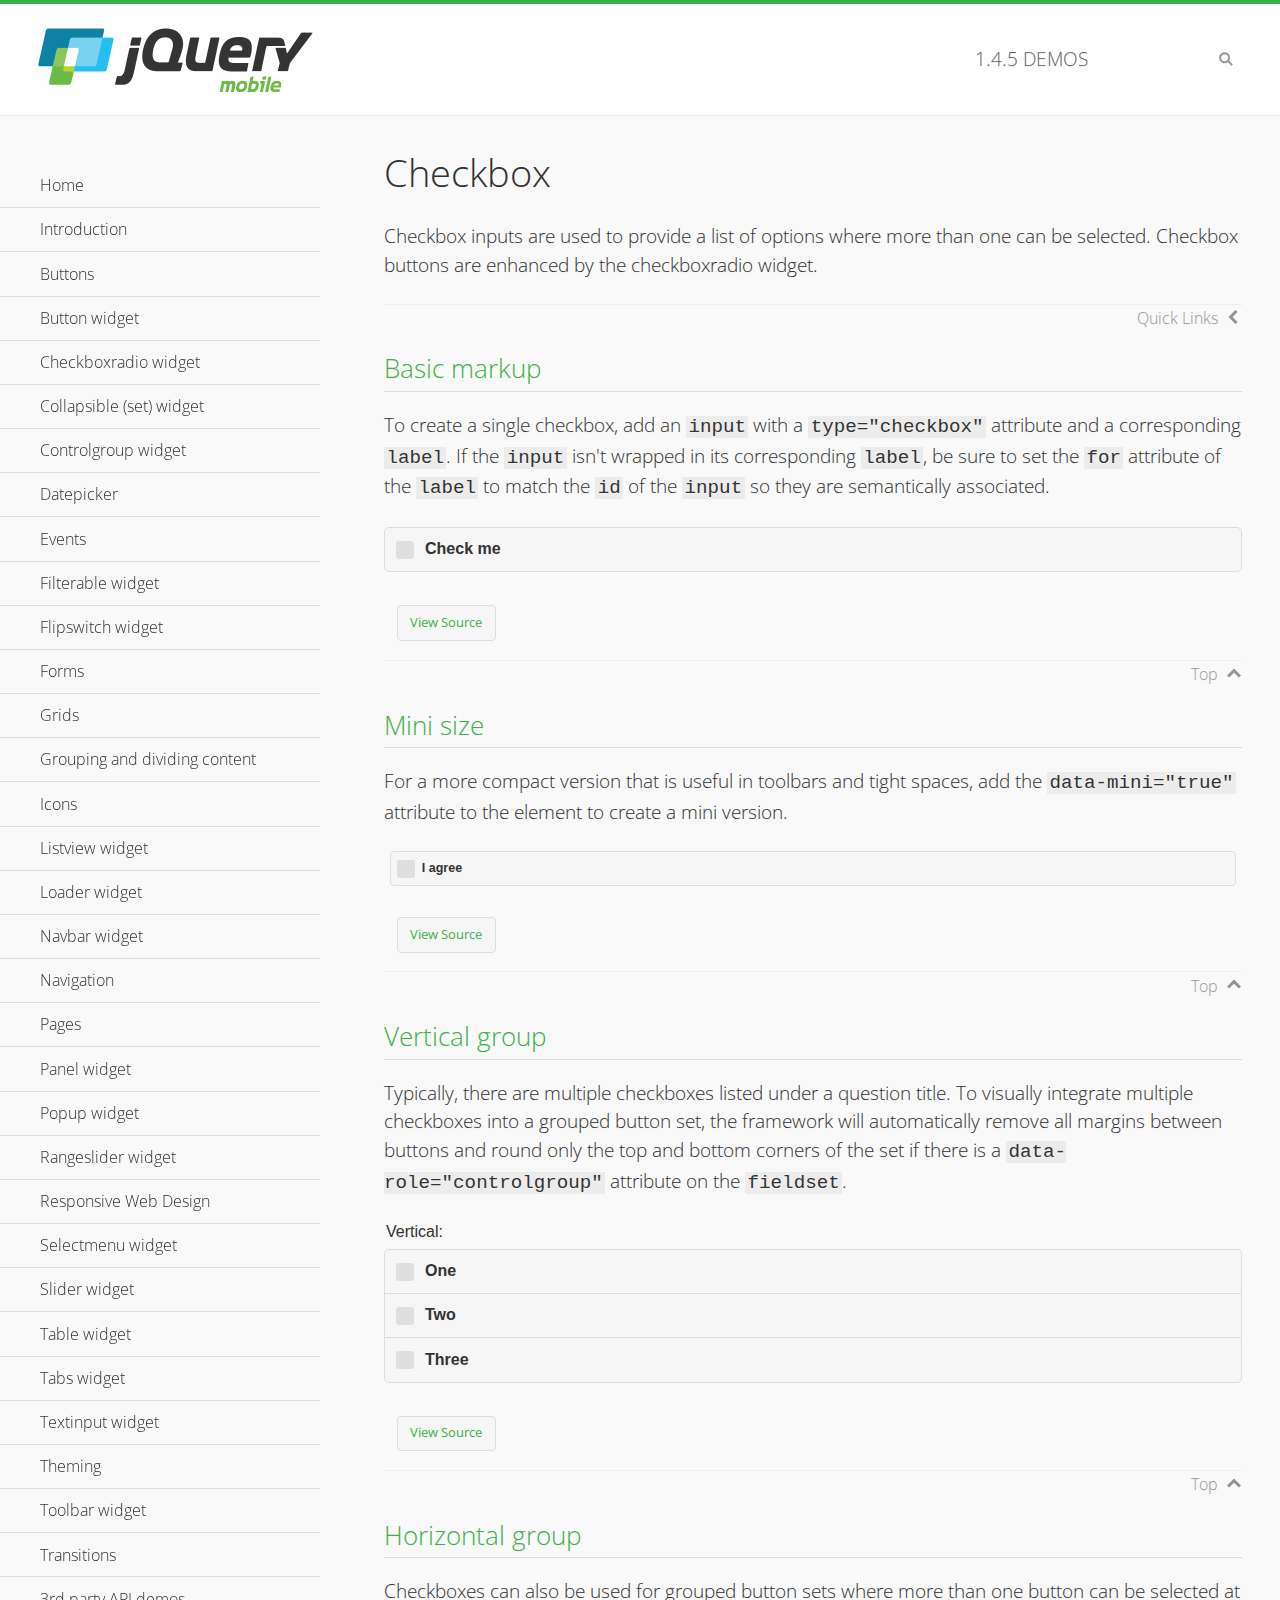
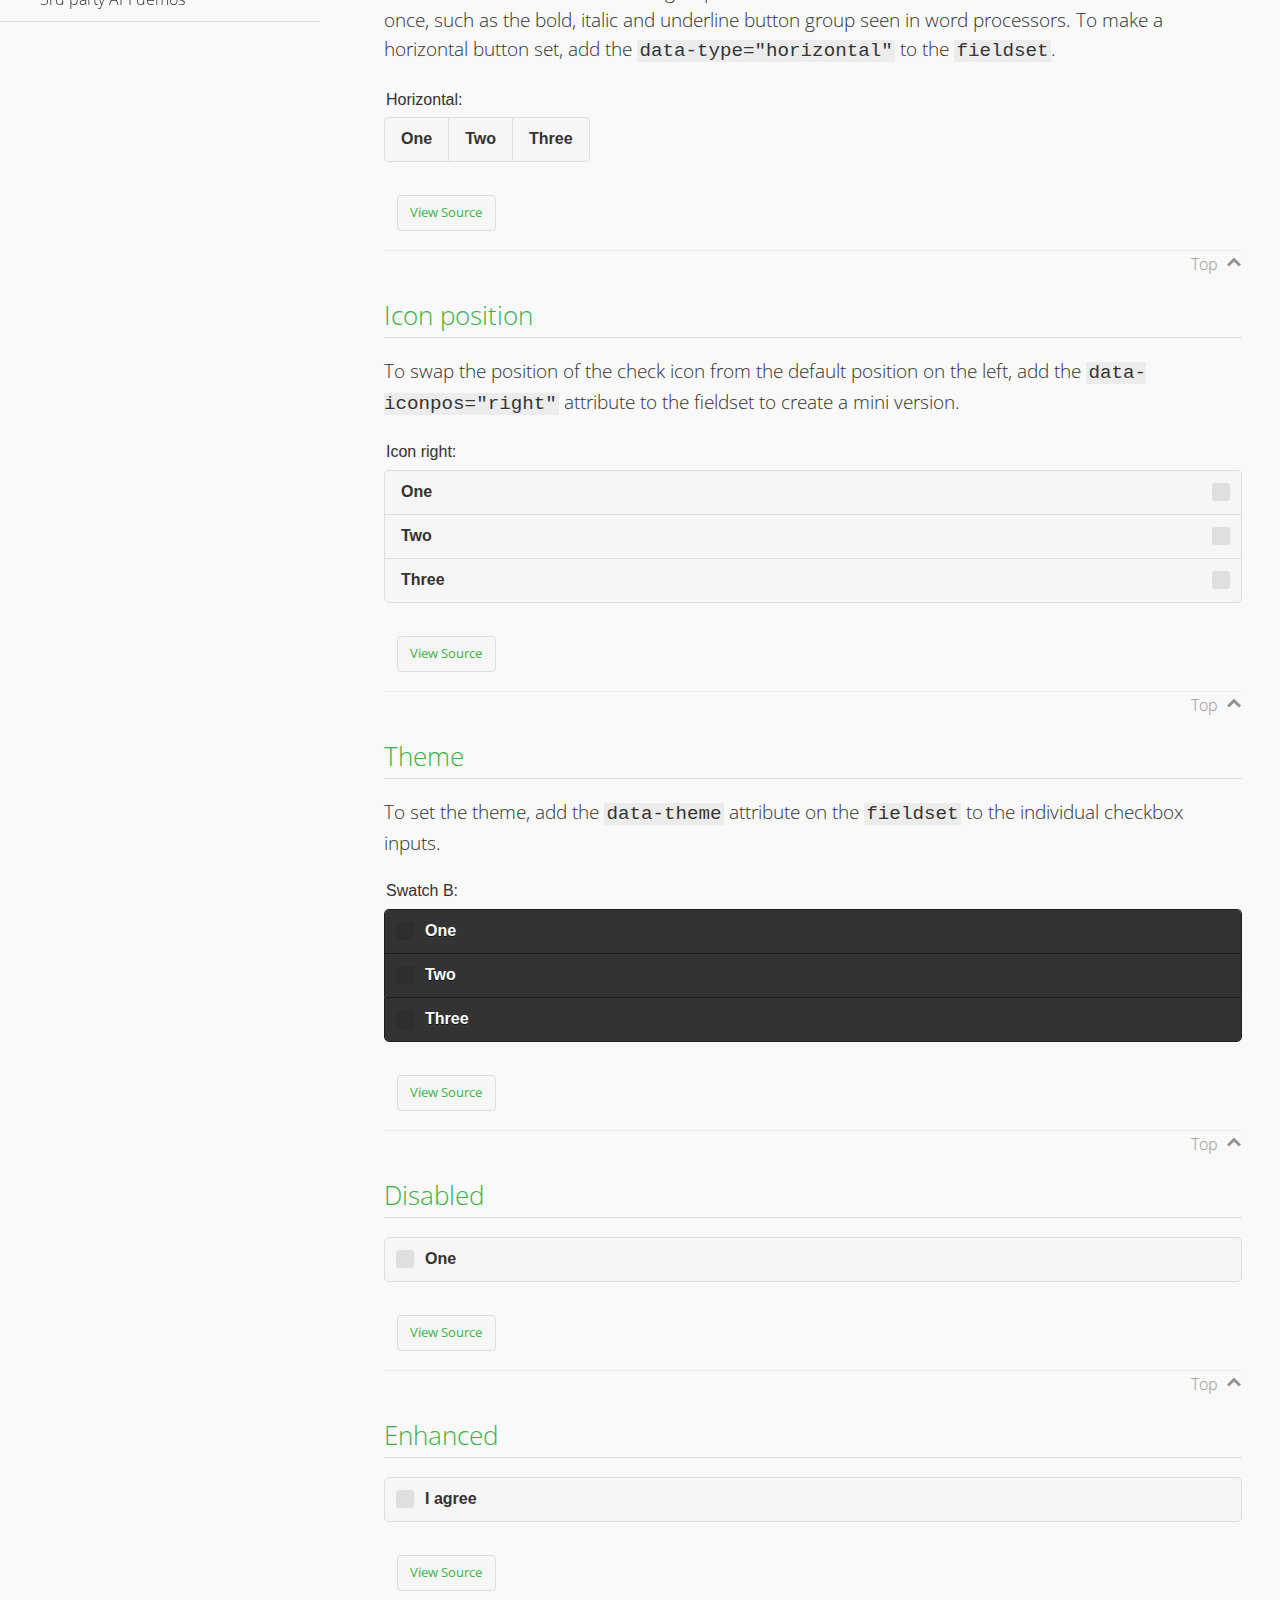
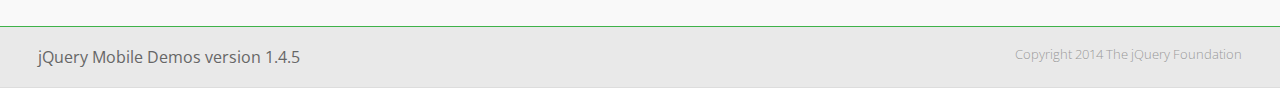
<file: jquery.mobile-1.4.5/demos/checkboxradio-checkbox/index.html>
<!DOCTYPE html>
<html>
<head>
	<meta charset="utf-8">
	<meta name="viewport" content="width=device-width, initial-scale=1">
	<title>Checkbox - jQuery Mobile Demos</title>
	<link rel="shortcut icon" href="../favicon.ico">
	<link rel="stylesheet" href="http://fonts.googleapis.com/css?family=Open+Sans:300,400,700">
	<link rel="stylesheet" href="../css/themes/default/jquery.mobile-1.4.5.min.css">
	<link rel="stylesheet" href="../_assets/css/jqm-demos.css">
	<script src="../js/jquery.js"></script>
	<script src="../_assets/js/index.js"></script>
	<script src="../js/jquery.mobile-1.4.5.min.js"></script>
</head>
<body>
<div data-role="page" class="jqm-demos" data-quicklinks="true">

	<div data-role="header" class="jqm-header">
		<h2><a href="../" title="jQuery Mobile Demos home"><img src="../_assets/img/jquery-logo.png" alt="jQuery Mobile"></a></h2>
		<p><span class="jqm-version"></span> Demos</p>
		<a href="#" class="jqm-navmenu-link ui-btn ui-btn-icon-notext ui-corner-all ui-icon-bars ui-nodisc-icon ui-alt-icon ui-btn-left">Menu</a>
		<a href="#" class="jqm-search-link ui-btn ui-btn-icon-notext ui-corner-all ui-icon-search ui-nodisc-icon ui-alt-icon ui-btn-right">Search</a>
	</div><!-- /header -->

	<div role="main" class="ui-content jqm-content">

		<h1>Checkbox</h1>

		<p>Checkbox inputs are used to provide a list of options where more than one can be selected. Checkbox buttons are enhanced by the checkboxradio widget.</p>

		<h2>Basic markup</h2>

		<p>To create a single checkbox, add an <code>input</code> with a <code>type="checkbox"</code> attribute and a corresponding <code>label</code>. If the <code>input</code> isn't wrapped in its corresponding <code>label</code>, be sure to set the <code>for</code> attribute of the <code>label</code> to match the <code>id</code> of the <code>input</code> so they are semantically associated.</p>

		<div data-demo-html="true">
			<form>
				<label>
					<input type="checkbox" name="checkbox-0 ">Check me
				</label>
			</form>
		</div><!--/demo-html -->

		<h2>Mini size</h2>

		<p>For a more compact version that is useful in toolbars and tight spaces, add the <code>data-mini="true"</code> attribute to the element to create a mini version. </p>

		<div data-demo-html="true">
			<form>
				<input type="checkbox" name="checkbox-mini-0" id="checkbox-mini-0" data-mini="true">
				<label for="checkbox-mini-0">I agree</label>
			</form>
		</div><!--/demo-html -->

		<h2>Vertical group</h2>

		<p>Typically, there are multiple checkboxes listed under a question title. To visually integrate multiple checkboxes into a grouped button set, the framework will automatically remove all margins between buttons and round only the top and bottom corners of the set if there is a <code> data-role="controlgroup"</code> attribute on the <code>fieldset</code>.</p>

		<div data-demo-html="true">
			<form>
				<fieldset data-role="controlgroup">
					<legend>Vertical:</legend>
					<input type="checkbox" name="checkbox-v-2a" id="checkbox-v-2a">
					<label for="checkbox-v-2a">One</label>
					<input type="checkbox" name="checkbox-v-2b" id="checkbox-v-2b">
					<label for="checkbox-v-2b">Two</label>
					<input type="checkbox" name="checkbox-v-2c" id="checkbox-v-2c">
					<label for="checkbox-v-2c">Three</label>
				</fieldset>
			</form>
		</div><!--/demo-html -->

		<h2>Horizontal group</h2>

		<p>Checkboxes can also be used for grouped button sets where more than one button can be selected at once, such as the bold, italic and underline button group seen in word processors. To make a horizontal button set, add the <code> data-type="horizontal"</code> to the <code>fieldset</code>.</p>

		<div data-demo-html="true">
			<form>
				<fieldset data-role="controlgroup" data-type="horizontal">
					<legend>Horizontal:</legend>
					<input type="checkbox" name="checkbox-h-2a" id="checkbox-h-2a">
					<label for="checkbox-h-2a">One</label>
					<input type="checkbox" name="checkbox-h-2b" id="checkbox-h-2b">
					<label for="checkbox-h-2b">Two</label>
					<input type="checkbox" name="checkbox-h-2c" id="checkbox-h-2c">
					<label for="checkbox-h-2c">Three</label>
				</fieldset>
			</form>
		</div><!--/demo-html -->

		<h2>Icon position</h2>

		<p>To swap the position of the check icon from the default position on the left, add the <code>data-iconpos="right"</code> attribute to the fieldset to create a mini version. </p>

		<div data-demo-html="true">
			<form>
				<fieldset data-role="controlgroup" data-iconpos="right">
					<legend>Icon right:</legend>
					<input type="checkbox" name="checkbox-h-6a" id="checkbox-h-6a">
					<label for="checkbox-h-6a">One</label>
					<input type="checkbox" name="checkbox-h-6b" id="checkbox-h-6b">
					<label for="checkbox-h-6b">Two</label>
					<input type="checkbox" name="checkbox-h-6c" id="checkbox-h-6c">
					<label for="checkbox-h-6c">Three</label>
				</fieldset>
			</form>
		</div><!--/demo-html -->

		<h2>Theme</h2>

		<p>To set the theme, add the <code>data-theme</code> attribute on the <code>fieldset</code> to the individual checkbox inputs.</p>

		<div data-demo-html="true">
			<form>
				<fieldset data-role="controlgroup">
					<legend>Swatch B:</legend>
					<input type="checkbox" name="checkbox-t-2a" id="checkbox-t-2a" data-theme="b">
					<label for="checkbox-t-2a">One</label>
					<input type="checkbox" name="checkbox-t-2b" id="checkbox-t-2b" data-theme="b">
					<label for="checkbox-t-2b">Two</label>
					<input type="checkbox" name="checkbox-t-2c" id="checkbox-t-2c" data-theme="b">
					<label for="checkbox-t-2c">Three</label>
				</fieldset>
			</form>
		</div><!--/demo-html -->

		<h2>Disabled</h2>

		<div data-demo-html="true">
			<form>
				<input disabled type="checkbox" name="checkbox-t-3a" id="checkbox-t-3a" data-theme="a">
				<label for="checkbox-t-3a">One</label>
			</form>
		</div><!--/demo-html -->

		<h2>Enhanced</h2>

		<div data-demo-html="true">
			<div class="ui-checkbox">
				<label for="checkbox-enhanced" class="ui-btn ui-corner-all ui-btn-inherit ui-btn-icon-left ui-checkbox-off">I agree</label>
				<input type="checkbox" name="checkbox-enhanced" id="checkbox-enhanced" data-enhanced="true">
			</div>
		</div><!--/demo-html -->

	</div><!-- /content -->
	    <div data-role="panel" class="jqm-navmenu-panel" data-position="left" data-display="overlay" data-theme="a">
	    	<ul class="jqm-list ui-alt-icon ui-nodisc-icon">
<li data-filtertext="demos homepage" data-icon="home"><a href=".././">Home</a></li>
<li data-filtertext="introduction overview getting started"><a href="../intro/" data-ajax="false">Introduction</a></li>
<li data-filtertext="buttons button markup buttonmarkup method anchor link button element"><a href="../button-markup/" data-ajax="false">Buttons</a></li>
<li data-filtertext="form button widget input button submit reset"><a href="../button/" data-ajax="false">Button widget</a></li>
<li data-role="collapsible" data-enhanced="true" data-collapsed-icon="carat-d" data-expanded-icon="carat-u" data-iconpos="right" data-inset="false" class="ui-collapsible ui-collapsible-themed-content ui-collapsible-collapsed">
	<h3 class="ui-collapsible-heading ui-collapsible-heading-collapsed">
		<a href="#" class="ui-collapsible-heading-toggle ui-btn ui-btn-icon-right ui-btn-inherit ui-icon-carat-d">
		    Checkboxradio widget<span class="ui-collapsible-heading-status"> click to expand contents</span>
		</a>
	</h3>
	<div class="ui-collapsible-content ui-body-inherit ui-collapsible-content-collapsed" aria-hidden="true">
		<ul>
			<li data-filtertext="form checkboxradio widget checkbox input checkboxes controlgroups"><a href="../checkboxradio-checkbox/" data-ajax="false">Checkboxes</a></li>
			<li data-filtertext="form checkboxradio widget radio input radio buttons controlgroups"><a href="../checkboxradio-radio/" data-ajax="false">Radio buttons</a></li>
		</ul>
	</div>
</li>
<li data-role="collapsible" data-enhanced="true" data-collapsed-icon="carat-d" data-expanded-icon="carat-u" data-iconpos="right" data-inset="false" class="ui-collapsible ui-collapsible-themed-content ui-collapsible-collapsed">
	<h3 class="ui-collapsible-heading ui-collapsible-heading-collapsed">
		<a href="#" class="ui-collapsible-heading-toggle ui-btn ui-btn-icon-right ui-btn-inherit ui-icon-carat-d">
			Collapsible (set) widget<span class="ui-collapsible-heading-status"> click to expand contents</span>
		</a>
	</h3>
	<div class="ui-collapsible-content ui-body-inherit ui-collapsible-content-collapsed" aria-hidden="true">
		<ul>
			<li data-filtertext="collapsibles content formatting"><a href="../collapsible/" data-ajax="false">Collapsible</a></li>
			<li data-filtertext="dynamic collapsible set accordion append expand"><a href="../collapsible-dynamic/" data-ajax="false">Dynamic collapsibles</a></li>
			<li data-filtertext="accordions collapsible set widget content formatting grouped collapsibles"><a href="../collapsibleset/" data-ajax="false">Collapsible set</a></li>
		</ul>
	</div>
</li>
<li data-role="collapsible" data-enhanced="true" data-collapsed-icon="carat-d" data-expanded-icon="carat-u" data-iconpos="right" data-inset="false" class="ui-collapsible ui-collapsible-themed-content ui-collapsible-collapsed">
	<h3 class="ui-collapsible-heading ui-collapsible-heading-collapsed">
		<a href="#" class="ui-collapsible-heading-toggle ui-btn ui-btn-icon-right ui-btn-inherit ui-icon-carat-d">
			Controlgroup widget<span class="ui-collapsible-heading-status"> click to expand contents</span>
		</a>
	</h3>
	<div class="ui-collapsible-content ui-body-inherit ui-collapsible-content-collapsed" aria-hidden="true">
		<ul>
			<li data-filtertext="controlgroups selectmenu checkboxradio input grouped buttons horizontal vertical"><a href="../controlgroup/" data-ajax="false">Controlgroup</a></li>
			<li data-filtertext="dynamic controlgroup dynamically add buttons"><a href="../controlgroup-dynamic/" data-ajax="false">Dynamic controlgroups</a></li>
		</ul>
	</div>
</li>
<li data-filtertext="form datepicker widget date input"><a href="../datepicker/" data-ajax="false">Datepicker</a></li>
<li data-role="collapsible" data-enhanced="true" data-collapsed-icon="carat-d" data-expanded-icon="carat-u" data-iconpos="right" data-inset="false" class="ui-collapsible ui-collapsible-themed-content ui-collapsible-collapsed">
	<h3 class="ui-collapsible-heading ui-collapsible-heading-collapsed">
		<a href="#" class="ui-collapsible-heading-toggle ui-btn ui-btn-icon-right ui-btn-inherit ui-icon-carat-d">
			Events<span class="ui-collapsible-heading-status"> click to expand contents</span>
		</a>
	</h3>
	<div class="ui-collapsible-content ui-body-inherit ui-collapsible-content-collapsed" aria-hidden="true">
		<ul>
			<li data-filtertext="swipe to delete list items listviews swipe events"><a href="../swipe-list/" data-ajax="false">Swipe list items</a></li>
			<li data-filtertext="swipe to navigate swipe page navigation swipe events"><a href="../swipe-page/" data-ajax="false">Swipe page navigation</a></li>
		</ul>
	</div>
</li>
<li data-filtertext="filterable filter elements sorting searching listview table"><a href="../filterable/" data-ajax="false">Filterable widget</a></li>
<li data-filtertext="form flipswitch widget flip toggle switch binary select checkbox input"><a href="../flipswitch/" data-ajax="false">Flipswitch widget</a></li>
<li data-role="collapsible" data-enhanced="true" data-collapsed-icon="carat-d" data-expanded-icon="carat-u" data-iconpos="right" data-inset="false" class="ui-collapsible ui-collapsible-themed-content ui-collapsible-collapsed">
	<h3 class="ui-collapsible-heading ui-collapsible-heading-collapsed">
		<a href="#" class="ui-collapsible-heading-toggle ui-btn ui-btn-icon-right ui-btn-inherit ui-icon-carat-d">
			Forms<span class="ui-collapsible-heading-status"> click to expand contents</span>
		</a>
	</h3>
	<div class="ui-collapsible-content ui-body-inherit ui-collapsible-content-collapsed" aria-hidden="true">
		<ul>
			<li data-filtertext="forms text checkbox radio range button submit reset inputs selects textarea slider flipswitch label form elements"><a href="../forms/" data-ajax="false">Forms</a></li>
			<li data-filtertext="form hide labels hidden accessible ui-hidden-accessible forms"><a href="../forms-label-hidden-accessible/" data-ajax="false">Hide labels</a></li>
			<li data-filtertext="form field containers fieldcontain ui-field-contain forms"><a href="../forms-field-contain/" data-ajax="false">Field containers</a></li>
			<li data-filtertext="forms disabled form elements"><a href="../forms-disabled/" data-ajax="false">Forms disabled</a></li>
			<li data-filtertext="forms gallery examples overview forms text checkbox radio range button submit reset inputs selects textarea slider flipswitch label form elements"><a href="../forms-gallery/" data-ajax="false">Forms gallery</a></li>
		</ul>
	</div>
</li>
<li data-role="collapsible" data-enhanced="true" data-collapsed-icon="carat-d" data-expanded-icon="carat-u" data-iconpos="right" data-inset="false" class="ui-collapsible ui-collapsible-themed-content ui-collapsible-collapsed">
	<h3 class="ui-collapsible-heading ui-collapsible-heading-collapsed">
		<a href="#" class="ui-collapsible-heading-toggle ui-btn ui-btn-icon-right ui-btn-inherit ui-icon-carat-d">
			Grids<span class="ui-collapsible-heading-status"> click to expand contents</span>
		</a>
	</h3>
	<div class="ui-collapsible-content ui-body-inherit ui-collapsible-content-collapsed" aria-hidden="true">
		<ul>
			<li data-filtertext="grids columns blocks content formatting rwd responsive css framework"><a href="../grids/" data-ajax="false">Grids</a></li>
			<li data-filtertext="buttons in grids css framework"><a href="../grids-buttons/" data-ajax="false">Buttons in grids</a></li>
			<li data-filtertext="custom responsive grids rwd css framework"><a href="../grids-custom-responsive/" data-ajax="false">Custom responsive grids</a></li>
		</ul>
	</div>
</li>
<li data-filtertext="blocks content formatting sections heading"><a href="../body-bar-classes/" data-ajax="false">Grouping and dividing content</a></li>
<li data-role="collapsible" data-enhanced="true" data-collapsed-icon="carat-d" data-expanded-icon="carat-u" data-iconpos="right" data-inset="false" class="ui-collapsible ui-collapsible-themed-content ui-collapsible-collapsed">
	<h3 class="ui-collapsible-heading ui-collapsible-heading-collapsed">
		<a href="#" class="ui-collapsible-heading-toggle ui-btn ui-btn-icon-right ui-btn-inherit ui-icon-carat-d">
			Icons<span class="ui-collapsible-heading-status"> click to expand contents</span>
		</a>
	</h3>
	<div class="ui-collapsible-content ui-body-inherit ui-collapsible-content-collapsed" aria-hidden="true">
		<ul>
			<li data-filtertext="button icons svg disc alt custom icon position"><a href="../icons/" data-ajax="false">Icons</a></li>
			<li data-filtertext=""><a href="../icons-grunticon/" data-ajax="false">Grunticon loader</a></li>
		</ul>
	</div>
</li>
<li data-role="collapsible" data-enhanced="true" data-collapsed-icon="carat-d" data-expanded-icon="carat-u" data-iconpos="right" data-inset="false" class="ui-collapsible ui-collapsible-themed-content ui-collapsible-collapsed">
	<h3 class="ui-collapsible-heading ui-collapsible-heading-collapsed">
		<a href="#" class="ui-collapsible-heading-toggle ui-btn ui-btn-icon-right ui-btn-inherit ui-icon-carat-d">
			Listview widget<span class="ui-collapsible-heading-status"> click to expand contents</span>
		</a>
	</h3>
	<div class="ui-collapsible-content ui-body-inherit ui-collapsible-content-collapsed" aria-hidden="true">
		<ul>
			<li data-filtertext="listview widget thumbnails icons nested split button collapsible ul ol"><a href="../listview/" data-ajax="false">Listview</a></li>
			<li data-filtertext="autocomplete filterable reveal listview filtertextbeforefilter placeholder"><a href="../listview-autocomplete/" data-ajax="false">Listview autocomplete</a></li>
			<li data-filtertext="autocomplete filterable reveal listview remote data filtertextbeforefilter placeholder"><a href="../listview-autocomplete-remote/" data-ajax="false">Listview autocomplete remote data</a></li>
			<li data-filtertext="autodividers anchor jump scroll linkbars listview lists ul ol"><a href="../listview-autodividers-linkbar/" data-ajax="false">Listview autodividers linkbar</a></li>
			<li data-filtertext="listview autodividers selector autodividersselector lists ul ol"><a href="../listview-autodividers-selector/" data-ajax="false">Listview autodividers selector</a></li>
			<li data-filtertext="listview nested list items"><a href="../listview-nested-lists/" data-ajax="false">Nested Listviews</a></li>
			<li data-filtertext="listview collapsible list items flat"><a href="../listview-collapsible-item-flat/" data-ajax="false">Listview collapsible list items (flat)</a></li>
			<li data-filtertext="listview collapsible list indented"><a href="../listview-collapsible-item-indented/" data-ajax="false">Listview collapsible list items (indented)</a></li>
			<li data-filtertext="grid listview responsive grids responsive listviews lists ul"><a href="../listview-grid/" data-ajax="false">Listview responsive grid</a></li>
		</ul>
	</div>
</li>
<li data-filtertext="loader widget page loading navigation overlay spinner"><a href="../loader/" data-ajax="false">Loader widget</a></li>
<li data-filtertext="navbar widget navmenu toolbars header footer"><a href="../navbar/" data-ajax="false">Navbar widget</a></li>
<li data-role="collapsible" data-enhanced="true" data-collapsed-icon="carat-d" data-expanded-icon="carat-u" data-iconpos="right" data-inset="false" class="ui-collapsible ui-collapsible-themed-content ui-collapsible-collapsed">
	<h3 class="ui-collapsible-heading ui-collapsible-heading-collapsed">
		<a href="#" class="ui-collapsible-heading-toggle ui-btn ui-btn-icon-right ui-btn-inherit ui-icon-carat-d">
			Navigation<span class="ui-collapsible-heading-status"> click to expand contents</span>
		</a>
	</h3>
	<div class="ui-collapsible-content ui-body-inherit ui-collapsible-content-collapsed" aria-hidden="true">
		<ul>
			<li data-filtertext="ajax navigation navigate widget history event method"><a href="../navigation/" data-ajax="false">Navigation</a></li>
			<li data-filtertext="linking pages page links navigation ajax prefetch cache"><a href="../navigation-linking-pages/" data-ajax="false">Linking pages</a></li>
			<!-- <li data-filtertext="php redirect server redirection server-side navigation"><a href="../navigation-php-redirect/" data-ajax="false">PHP redirect demo</a></li>-->
			<li data-filtertext="navigation redirection hash query"><a href="../navigation-hash-processing/" data-ajax="false">Hash processing demo</a></li>
			<li data-filtertext="navigation redirection hash query"><a href="../page-events/" data-ajax="false">Page Navigation Events</a></li>
		</ul>
	</div>
</li>
<li data-role="collapsible" data-enhanced="true" data-collapsed-icon="carat-d" data-expanded-icon="carat-u" data-iconpos="right" data-inset="false" class="ui-collapsible ui-collapsible-themed-content ui-collapsible-collapsed">
	<h3 class="ui-collapsible-heading ui-collapsible-heading-collapsed">
		<a href="#" class="ui-collapsible-heading-toggle ui-btn ui-btn-icon-right ui-btn-inherit ui-icon-carat-d">
			Pages<span class="ui-collapsible-heading-status"> click to expand contents</span>
		</a>
	</h3>
	<div class="ui-collapsible-content ui-body-inherit ui-collapsible-content-collapsed" aria-hidden="true">
		<ul>
			<li data-filtertext="pages page widget ajax navigation"><a href="../pages/" data-ajax="false">Pages</a></li>
			<li data-filtertext="single page"><a href="../pages-single-page/" data-ajax="false">Single page</a></li>
			<li data-filtertext="multipage multi-page page"><a href="../pages-multi-page/" data-ajax="false">Multi-page template</a></li>
			<li data-filtertext="dialog page widget modal popup"><a href="../pages-dialog/" data-ajax="false">Dialog page</a></li>
		</ul>
	</div>
</li>
<li data-role="collapsible" data-enhanced="true" data-collapsed-icon="carat-d" data-expanded-icon="carat-u" data-iconpos="right" data-inset="false" class="ui-collapsible ui-collapsible-themed-content ui-collapsible-collapsed">
	<h3 class="ui-collapsible-heading ui-collapsible-heading-collapsed">
		<a href="#" class="ui-collapsible-heading-toggle ui-btn ui-btn-icon-right ui-btn-inherit ui-icon-carat-d">
			Panel widget<span class="ui-collapsible-heading-status"> click to expand contents</span>
		</a>
	</h3>
	<div class="ui-collapsible-content ui-body-inherit ui-collapsible-content-collapsed" aria-hidden="true">
		<ul>
			<li data-filtertext="panel widget sliding panels reveal push overlay responsive"><a href="../panel/" data-ajax="false">Panel</a></li>
			<li data-filtertext=""><a href="../panel-external/" data-ajax="false">External panels</a></li>
			<li data-filtertext="panel "><a href="../panel-fixed/" data-ajax="false">Fixed panels</a></li>
			<li data-filtertext="panel slide panels sliding panels shadow rwd responsive breakpoint"><a href="../panel-responsive/" data-ajax="false">Panels responsive</a></li>
			<li data-filtertext="panel custom style custom panel width reveal shadow listview panel styling page background wrapper"><a href="../panel-styling/" data-ajax="false">Custom panel style</a></li>
			<li data-filtertext="panel open on swipe"><a href="../panel-swipe-open/" data-ajax="false">Panel open on swipe</a></li>
			<li data-filtertext="panels outside page internal external toolbars"><a href="../panel-external-internal/" data-ajax="false">Panel external and internal</a></li>
		</ul>
	</div>
</li>
<li data-role="collapsible" data-enhanced="true" data-collapsed-icon="carat-d" data-expanded-icon="carat-u" data-iconpos="right" data-inset="false" class="ui-collapsible ui-collapsible-themed-content ui-collapsible-collapsed">
	<h3 class="ui-collapsible-heading ui-collapsible-heading-collapsed">
		<a href="#" class="ui-collapsible-heading-toggle ui-btn ui-btn-icon-right ui-btn-inherit ui-icon-carat-d">
			Popup widget<span class="ui-collapsible-heading-status"> click to expand contents</span>
		</a>
	</h3>
	<div class="ui-collapsible-content ui-body-inherit ui-collapsible-content-collapsed" aria-hidden="true">
		<ul>
			<li data-filtertext="popup widget popups dialog modal transition tooltip lightbox form overlay screen flip pop fade transition"><a href="../popup/" data-ajax="false">Popup</a></li>
			<li data-filtertext="popup alignment position"><a href="../popup-alignment/" data-ajax="false">Popup alignment</a></li>
			<li data-filtertext="popup arrow size popups popover"><a href="../popup-arrow-size/" data-ajax="false">Popup arrow size</a></li>
			<li data-filtertext="dynamic popups popup images lightbox"><a href="../popup-dynamic/" data-ajax="false">Dynamic popups</a></li>
			<li data-filtertext="popups with iframes scaling"><a href="../popup-iframe/" data-ajax="false">Popups with iframes</a></li>
			<li data-filtertext="popup image scaling"><a href="../popup-image-scaling/" data-ajax="false">Popup image scaling</a></li>
			<li data-filtertext="external popup outside multi-page"><a href="../popup-outside-multipage/" data-ajax="false">Popup outside multi-page</a></li>
		</ul>
	</div>
</li>
<li data-filtertext="form rangeslider widget dual sliders dual handle sliders range input"><a href="../rangeslider/" data-ajax="false">Rangeslider widget</a></li>
<li data-filtertext="responsive web design rwd adaptive progressive enhancement PE accessible mobile breakpoints media query media queries"><a href="../rwd/" data-ajax="false">Responsive Web Design</a></li>
<li data-role="collapsible" data-enhanced="true" data-collapsed-icon="carat-d" data-expanded-icon="carat-u" data-iconpos="right" data-inset="false" class="ui-collapsible ui-collapsible-themed-content ui-collapsible-collapsed">
	<h3 class="ui-collapsible-heading ui-collapsible-heading-collapsed">
		<a href="#" class="ui-collapsible-heading-toggle ui-btn ui-btn-icon-right ui-btn-inherit ui-icon-carat-d">
			Selectmenu widget<span class="ui-collapsible-heading-status"> click to expand contents</span>
		</a>
	</h3>
	<div class="ui-collapsible-content ui-body-inherit ui-collapsible-content-collapsed" aria-hidden="true">
		<ul>
			<li data-filtertext="form selectmenu widget select input custom select menu selects"><a href="../selectmenu/" data-ajax="false">Selectmenu</a></li>
			<li data-filtertext="form custom select menu selectmenu widget custom menu option optgroup multiple selects"><a href="../selectmenu-custom/" data-ajax="false">Custom select menu</a></li>
			<li data-filtertext="filterable select filter popup dialog"><a href="../selectmenu-custom-filter/" data-ajax="false">Custom select menu with filter</a></li>
		</ul>
	</div>
</li>
<li data-role="collapsible" data-enhanced="true" data-collapsed-icon="carat-d" data-expanded-icon="carat-u" data-iconpos="right" data-inset="false" class="ui-collapsible ui-collapsible-themed-content ui-collapsible-collapsed">
	<h3 class="ui-collapsible-heading ui-collapsible-heading-collapsed">
		<a href="#" class="ui-collapsible-heading-toggle ui-btn ui-btn-icon-right ui-btn-inherit ui-icon-carat-d">
			Slider widget<span class="ui-collapsible-heading-status"> click to expand contents</span>
		</a>
	</h3>
	<div class="ui-collapsible-content ui-body-inherit ui-collapsible-content-collapsed" aria-hidden="true">
		<ul>
			<li data-filtertext="form slider widget range input single sliders"><a href="../slider/" data-ajax="false">Slider</a></li>
			<li data-filtertext="form slider widget flipswitch slider binary select flip toggle switch"><a href="../slider-flipswitch/" data-ajax="false">Slider flip toggle switch</a></li>
			<li data-filtertext="form slider tooltip handle value input range sliders"><a href="../slider-tooltip/" data-ajax="false">Slider tooltip</a></li>
		</ul>
	</div>
</li>
<li data-role="collapsible" data-enhanced="true" data-collapsed-icon="carat-d" data-expanded-icon="carat-u" data-iconpos="right" data-inset="false" class="ui-collapsible ui-collapsible-themed-content ui-collapsible-collapsed">
	<h3 class="ui-collapsible-heading ui-collapsible-heading-collapsed">
		<a href="#" class="ui-collapsible-heading-toggle ui-btn ui-btn-icon-right ui-btn-inherit ui-icon-carat-d">
			Table widget<span class="ui-collapsible-heading-status"> click to expand contents</span>
		</a>
	</h3>
	<div class="ui-collapsible-content ui-body-inherit ui-collapsible-content-collapsed" aria-hidden="true">
		<ul>
			<li data-filtertext="table widget reflow column toggle th td responsive tables rwd hide show tabular"><a href="../table-column-toggle/" data-ajax="false">Table Column Toggle</a></li>
			<li data-filtertext="table column toggle phone comparison demo"><a href="../table-column-toggle-example/" data-ajax="false">Table Column Toggle demo</a></li>
			<li data-filtertext="responsive tables table column toggle heading groups rwd breakpoint"><a href="../table-column-toggle-heading-groups/" data-ajax="false">Table Column Toggle heading groups</a></li>
			<li data-filtertext="responsive tables table column toggle hide rwd breakpoint customization options"><a href="../table-column-toggle-options/" data-ajax="false">Table Column Toggle options</a></li>
			<li data-filtertext="table reflow th td responsive rwd columns tabular"><a href="../table-reflow/" data-ajax="false">Table Reflow</a></li>
			<li data-filtertext="responsive tables table reflow heading groups rwd breakpoint"><a href="../table-reflow-heading-groups/" data-ajax="false">Table Reflow heading groups</a></li>
			<li data-filtertext="responsive tables table reflow stripes strokes table style"><a href="../table-reflow-stripes-strokes/" data-ajax="false">Table Reflow stripes and strokes</a></li>
			<li data-filtertext="responsive tables table reflow stack custom styles"><a href="../table-reflow-styling/" data-ajax="false">Table Reflow custom styles</a></li>
		</ul>
	</div>
</li>
<li data-filtertext="ui tabs widget"><a href="../tabs/" data-ajax="false">Tabs widget</a></li>
<li data-filtertext="form textinput widget text input textarea number date time tel email file color password"><a href="../textinput/" data-ajax="false">Textinput widget</a></li>
<li data-role="collapsible" data-enhanced="true" data-collapsed-icon="carat-d" data-expanded-icon="carat-u" data-iconpos="right" data-inset="false" class="ui-collapsible ui-collapsible-themed-content ui-collapsible-collapsed">
	<h3 class="ui-collapsible-heading ui-collapsible-heading-collapsed">
		<a href="#" class="ui-collapsible-heading-toggle ui-btn ui-btn-icon-right ui-btn-inherit ui-icon-carat-d">
			Theming<span class="ui-collapsible-heading-status"> click to expand contents</span>
		</a>
	</h3>
	<div class="ui-collapsible-content ui-body-inherit ui-collapsible-content-collapsed" aria-hidden="true">
		<ul>
			<li data-filtertext="default theme swatches theming style css"><a href="../theme-default/" data-ajax="false">Default theme</a></li>
			<li data-filtertext="classic theme old theme swatches theming style css"><a href="../theme-classic/" data-ajax="false">Classic theme</a></li>
		</ul>
	</div>
</li>
<li data-role="collapsible" data-enhanced="true" data-collapsed-icon="carat-d" data-expanded-icon="carat-u" data-iconpos="right" data-inset="false" class="ui-collapsible ui-collapsible-themed-content ui-collapsible-collapsed">
	<h3 class="ui-collapsible-heading ui-collapsible-heading-collapsed">
		<a href="#" class="ui-collapsible-heading-toggle ui-btn ui-btn-icon-right ui-btn-inherit ui-icon-carat-d">
			Toolbar widget<span class="ui-collapsible-heading-status"> click to expand contents</span>
		</a>
	</h3>
	<div class="ui-collapsible-content ui-body-inherit ui-collapsible-content-collapsed" aria-hidden="true">
		<ul>
			<li data-filtertext="toolbar widget header footer toolbars fixed fullscreen external sections"><a href="../toolbar/" data-ajax="false">Toolbar</a></li>
			<li data-filtertext="dynamic toolbars dynamically add toolbar header footer"><a href="../toolbar-dynamic/" data-ajax="false">Dynamic toolbars</a></li>
			<li data-filtertext="external toolbars header footer"><a href="../toolbar-external/" data-ajax="false">External toolbars</a></li>
			<li data-filtertext="fixed toolbars header footer"><a href="../toolbar-fixed/" data-ajax="false">Fixed toolbars</a></li>
			<li data-filtertext="fixed fullscreen toolbars header footer"><a href="../toolbar-fixed-fullscreen/" data-ajax="false">Fullscreen toolbars</a></li>
			<li data-filtertext="external fixed toolbars header footer"><a href="../toolbar-fixed-external/" data-ajax="false">Fixed external toolbars</a></li>
			<li data-filtertext="external persistent toolbars header footer navbar navmenu"><a href="../toolbar-fixed-persistent/" data-ajax="false">Persistent toolbars</a></li>
			<li data-filtertext="external ajax optimized toolbars persistent toolbars header footer navbar"><a href="../toolbar-fixed-persistent-optimized/" data-ajax="false">Ajax optimized toolbars</a></li>
			<li data-filtertext="form in toolbars header footer"><a href="../toolbar-fixed-forms/" data-ajax="false">Form in toolbar</a></li>
		</ul>
	</div>
</li>
<li data-filtertext="page transitions animated pages popup navigation flip slide fade pop"><a href="../transitions/" data-ajax="false">Transitions</a></li>
<li data-role="collapsible" data-enhanced="true" data-collapsed-icon="carat-d" data-expanded-icon="carat-u" data-iconpos="right" data-inset="false" class="ui-collapsible ui-collapsible-themed-content ui-collapsible-collapsed">
	<h3 class="ui-collapsible-heading ui-collapsible-heading-collapsed">
		<a href="#" class="ui-collapsible-heading-toggle ui-btn ui-btn-icon-right ui-btn-inherit ui-icon-carat-d">
			3rd party API demos<span class="ui-collapsible-heading-status"> click to expand contents</span>
		</a>
	</h3>
	<div class="ui-collapsible-content ui-body-inherit ui-collapsible-content-collapsed" aria-hidden="true">
		<ul>
			<li data-filtertext="backbone requirejs navigation router"><a href="../backbone-requirejs/" data-ajax="false">Backbone RequireJS</a></li>
			<li data-filtertext="google maps geolocation demo"><a href="../map-geolocation/" data-ajax="false">Google Maps geolocation</a></li>
			<li data-filtertext="google maps hybrid"><a href="../map-list-toggle/" data-ajax="false">Google Maps list toggle</a></li>
		</ul>
	</div>
</li>



		     </ul>
		</div><!-- /panel -->


	<div data-role="footer" data-position="fixed" data-tap-toggle="false" class="jqm-footer">
		<p>jQuery Mobile Demos version <span class="jqm-version"></span></p>
		<p>Copyright 2014 The jQuery Foundation</p>
	</div><!-- /footer -->
	<!-- TODO: This should become an external panel so we can add input to markup (unique ID) -->
    <div data-role="panel" class="jqm-search-panel" data-position="right" data-display="overlay" data-theme="a">
		<div class="jqm-search">
			<ul class="jqm-list" data-filter-placeholder="Search demos..." data-filter-reveal="true">
<li data-filtertext="demos homepage" data-icon="home"><a href=".././">Home</a></li>
<li data-filtertext="introduction overview getting started"><a href="../intro/" data-ajax="false">Introduction</a></li>
<li data-filtertext="buttons button markup buttonmarkup method anchor link button element"><a href="../button-markup/" data-ajax="false">Buttons</a></li>
<li data-filtertext="form button widget input button submit reset"><a href="../button/" data-ajax="false">Button widget</a></li>
<li data-role="collapsible" data-enhanced="true" data-collapsed-icon="carat-d" data-expanded-icon="carat-u" data-iconpos="right" data-inset="false" class="ui-collapsible ui-collapsible-themed-content ui-collapsible-collapsed">
	<h3 class="ui-collapsible-heading ui-collapsible-heading-collapsed">
		<a href="#" class="ui-collapsible-heading-toggle ui-btn ui-btn-icon-right ui-btn-inherit ui-icon-carat-d">
		    Checkboxradio widget<span class="ui-collapsible-heading-status"> click to expand contents</span>
		</a>
	</h3>
	<div class="ui-collapsible-content ui-body-inherit ui-collapsible-content-collapsed" aria-hidden="true">
		<ul>
			<li data-filtertext="form checkboxradio widget checkbox input checkboxes controlgroups"><a href="../checkboxradio-checkbox/" data-ajax="false">Checkboxes</a></li>
			<li data-filtertext="form checkboxradio widget radio input radio buttons controlgroups"><a href="../checkboxradio-radio/" data-ajax="false">Radio buttons</a></li>
		</ul>
	</div>
</li>
<li data-role="collapsible" data-enhanced="true" data-collapsed-icon="carat-d" data-expanded-icon="carat-u" data-iconpos="right" data-inset="false" class="ui-collapsible ui-collapsible-themed-content ui-collapsible-collapsed">
	<h3 class="ui-collapsible-heading ui-collapsible-heading-collapsed">
		<a href="#" class="ui-collapsible-heading-toggle ui-btn ui-btn-icon-right ui-btn-inherit ui-icon-carat-d">
			Collapsible (set) widget<span class="ui-collapsible-heading-status"> click to expand contents</span>
		</a>
	</h3>
	<div class="ui-collapsible-content ui-body-inherit ui-collapsible-content-collapsed" aria-hidden="true">
		<ul>
			<li data-filtertext="collapsibles content formatting"><a href="../collapsible/" data-ajax="false">Collapsible</a></li>
			<li data-filtertext="dynamic collapsible set accordion append expand"><a href="../collapsible-dynamic/" data-ajax="false">Dynamic collapsibles</a></li>
			<li data-filtertext="accordions collapsible set widget content formatting grouped collapsibles"><a href="../collapsibleset/" data-ajax="false">Collapsible set</a></li>
		</ul>
	</div>
</li>
<li data-role="collapsible" data-enhanced="true" data-collapsed-icon="carat-d" data-expanded-icon="carat-u" data-iconpos="right" data-inset="false" class="ui-collapsible ui-collapsible-themed-content ui-collapsible-collapsed">
	<h3 class="ui-collapsible-heading ui-collapsible-heading-collapsed">
		<a href="#" class="ui-collapsible-heading-toggle ui-btn ui-btn-icon-right ui-btn-inherit ui-icon-carat-d">
			Controlgroup widget<span class="ui-collapsible-heading-status"> click to expand contents</span>
		</a>
	</h3>
	<div class="ui-collapsible-content ui-body-inherit ui-collapsible-content-collapsed" aria-hidden="true">
		<ul>
			<li data-filtertext="controlgroups selectmenu checkboxradio input grouped buttons horizontal vertical"><a href="../controlgroup/" data-ajax="false">Controlgroup</a></li>
			<li data-filtertext="dynamic controlgroup dynamically add buttons"><a href="../controlgroup-dynamic/" data-ajax="false">Dynamic controlgroups</a></li>
		</ul>
	</div>
</li>
<li data-filtertext="form datepicker widget date input"><a href="../datepicker/" data-ajax="false">Datepicker</a></li>
<li data-role="collapsible" data-enhanced="true" data-collapsed-icon="carat-d" data-expanded-icon="carat-u" data-iconpos="right" data-inset="false" class="ui-collapsible ui-collapsible-themed-content ui-collapsible-collapsed">
	<h3 class="ui-collapsible-heading ui-collapsible-heading-collapsed">
		<a href="#" class="ui-collapsible-heading-toggle ui-btn ui-btn-icon-right ui-btn-inherit ui-icon-carat-d">
			Events<span class="ui-collapsible-heading-status"> click to expand contents</span>
		</a>
	</h3>
	<div class="ui-collapsible-content ui-body-inherit ui-collapsible-content-collapsed" aria-hidden="true">
		<ul>
			<li data-filtertext="swipe to delete list items listviews swipe events"><a href="../swipe-list/" data-ajax="false">Swipe list items</a></li>
			<li data-filtertext="swipe to navigate swipe page navigation swipe events"><a href="../swipe-page/" data-ajax="false">Swipe page navigation</a></li>
		</ul>
	</div>
</li>
<li data-filtertext="filterable filter elements sorting searching listview table"><a href="../filterable/" data-ajax="false">Filterable widget</a></li>
<li data-filtertext="form flipswitch widget flip toggle switch binary select checkbox input"><a href="../flipswitch/" data-ajax="false">Flipswitch widget</a></li>
<li data-role="collapsible" data-enhanced="true" data-collapsed-icon="carat-d" data-expanded-icon="carat-u" data-iconpos="right" data-inset="false" class="ui-collapsible ui-collapsible-themed-content ui-collapsible-collapsed">
	<h3 class="ui-collapsible-heading ui-collapsible-heading-collapsed">
		<a href="#" class="ui-collapsible-heading-toggle ui-btn ui-btn-icon-right ui-btn-inherit ui-icon-carat-d">
			Forms<span class="ui-collapsible-heading-status"> click to expand contents</span>
		</a>
	</h3>
	<div class="ui-collapsible-content ui-body-inherit ui-collapsible-content-collapsed" aria-hidden="true">
		<ul>
			<li data-filtertext="forms text checkbox radio range button submit reset inputs selects textarea slider flipswitch label form elements"><a href="../forms/" data-ajax="false">Forms</a></li>
			<li data-filtertext="form hide labels hidden accessible ui-hidden-accessible forms"><a href="../forms-label-hidden-accessible/" data-ajax="false">Hide labels</a></li>
			<li data-filtertext="form field containers fieldcontain ui-field-contain forms"><a href="../forms-field-contain/" data-ajax="false">Field containers</a></li>
			<li data-filtertext="forms disabled form elements"><a href="../forms-disabled/" data-ajax="false">Forms disabled</a></li>
			<li data-filtertext="forms gallery examples overview forms text checkbox radio range button submit reset inputs selects textarea slider flipswitch label form elements"><a href="../forms-gallery/" data-ajax="false">Forms gallery</a></li>
		</ul>
	</div>
</li>
<li data-role="collapsible" data-enhanced="true" data-collapsed-icon="carat-d" data-expanded-icon="carat-u" data-iconpos="right" data-inset="false" class="ui-collapsible ui-collapsible-themed-content ui-collapsible-collapsed">
	<h3 class="ui-collapsible-heading ui-collapsible-heading-collapsed">
		<a href="#" class="ui-collapsible-heading-toggle ui-btn ui-btn-icon-right ui-btn-inherit ui-icon-carat-d">
			Grids<span class="ui-collapsible-heading-status"> click to expand contents</span>
		</a>
	</h3>
	<div class="ui-collapsible-content ui-body-inherit ui-collapsible-content-collapsed" aria-hidden="true">
		<ul>
			<li data-filtertext="grids columns blocks content formatting rwd responsive css framework"><a href="../grids/" data-ajax="false">Grids</a></li>
			<li data-filtertext="buttons in grids css framework"><a href="../grids-buttons/" data-ajax="false">Buttons in grids</a></li>
			<li data-filtertext="custom responsive grids rwd css framework"><a href="../grids-custom-responsive/" data-ajax="false">Custom responsive grids</a></li>
		</ul>
	</div>
</li>
<li data-filtertext="blocks content formatting sections heading"><a href="../body-bar-classes/" data-ajax="false">Grouping and dividing content</a></li>
<li data-role="collapsible" data-enhanced="true" data-collapsed-icon="carat-d" data-expanded-icon="carat-u" data-iconpos="right" data-inset="false" class="ui-collapsible ui-collapsible-themed-content ui-collapsible-collapsed">
	<h3 class="ui-collapsible-heading ui-collapsible-heading-collapsed">
		<a href="#" class="ui-collapsible-heading-toggle ui-btn ui-btn-icon-right ui-btn-inherit ui-icon-carat-d">
			Icons<span class="ui-collapsible-heading-status"> click to expand contents</span>
		</a>
	</h3>
	<div class="ui-collapsible-content ui-body-inherit ui-collapsible-content-collapsed" aria-hidden="true">
		<ul>
			<li data-filtertext="button icons svg disc alt custom icon position"><a href="../icons/" data-ajax="false">Icons</a></li>
			<li data-filtertext=""><a href="../icons-grunticon/" data-ajax="false">Grunticon loader</a></li>
		</ul>
	</div>
</li>
<li data-role="collapsible" data-enhanced="true" data-collapsed-icon="carat-d" data-expanded-icon="carat-u" data-iconpos="right" data-inset="false" class="ui-collapsible ui-collapsible-themed-content ui-collapsible-collapsed">
	<h3 class="ui-collapsible-heading ui-collapsible-heading-collapsed">
		<a href="#" class="ui-collapsible-heading-toggle ui-btn ui-btn-icon-right ui-btn-inherit ui-icon-carat-d">
			Listview widget<span class="ui-collapsible-heading-status"> click to expand contents</span>
		</a>
	</h3>
	<div class="ui-collapsible-content ui-body-inherit ui-collapsible-content-collapsed" aria-hidden="true">
		<ul>
			<li data-filtertext="listview widget thumbnails icons nested split button collapsible ul ol"><a href="../listview/" data-ajax="false">Listview</a></li>
			<li data-filtertext="autocomplete filterable reveal listview filtertextbeforefilter placeholder"><a href="../listview-autocomplete/" data-ajax="false">Listview autocomplete</a></li>
			<li data-filtertext="autocomplete filterable reveal listview remote data filtertextbeforefilter placeholder"><a href="../listview-autocomplete-remote/" data-ajax="false">Listview autocomplete remote data</a></li>
			<li data-filtertext="autodividers anchor jump scroll linkbars listview lists ul ol"><a href="../listview-autodividers-linkbar/" data-ajax="false">Listview autodividers linkbar</a></li>
			<li data-filtertext="listview autodividers selector autodividersselector lists ul ol"><a href="../listview-autodividers-selector/" data-ajax="false">Listview autodividers selector</a></li>
			<li data-filtertext="listview nested list items"><a href="../listview-nested-lists/" data-ajax="false">Nested Listviews</a></li>
			<li data-filtertext="listview collapsible list items flat"><a href="../listview-collapsible-item-flat/" data-ajax="false">Listview collapsible list items (flat)</a></li>
			<li data-filtertext="listview collapsible list indented"><a href="../listview-collapsible-item-indented/" data-ajax="false">Listview collapsible list items (indented)</a></li>
			<li data-filtertext="grid listview responsive grids responsive listviews lists ul"><a href="../listview-grid/" data-ajax="false">Listview responsive grid</a></li>
		</ul>
	</div>
</li>
<li data-filtertext="loader widget page loading navigation overlay spinner"><a href="../loader/" data-ajax="false">Loader widget</a></li>
<li data-filtertext="navbar widget navmenu toolbars header footer"><a href="../navbar/" data-ajax="false">Navbar widget</a></li>
<li data-role="collapsible" data-enhanced="true" data-collapsed-icon="carat-d" data-expanded-icon="carat-u" data-iconpos="right" data-inset="false" class="ui-collapsible ui-collapsible-themed-content ui-collapsible-collapsed">
	<h3 class="ui-collapsible-heading ui-collapsible-heading-collapsed">
		<a href="#" class="ui-collapsible-heading-toggle ui-btn ui-btn-icon-right ui-btn-inherit ui-icon-carat-d">
			Navigation<span class="ui-collapsible-heading-status"> click to expand contents</span>
		</a>
	</h3>
	<div class="ui-collapsible-content ui-body-inherit ui-collapsible-content-collapsed" aria-hidden="true">
		<ul>
			<li data-filtertext="ajax navigation navigate widget history event method"><a href="../navigation/" data-ajax="false">Navigation</a></li>
			<li data-filtertext="linking pages page links navigation ajax prefetch cache"><a href="../navigation-linking-pages/" data-ajax="false">Linking pages</a></li>
			<!-- <li data-filtertext="php redirect server redirection server-side navigation"><a href="../navigation-php-redirect/" data-ajax="false">PHP redirect demo</a></li>-->
			<li data-filtertext="navigation redirection hash query"><a href="../navigation-hash-processing/" data-ajax="false">Hash processing demo</a></li>
			<li data-filtertext="navigation redirection hash query"><a href="../page-events/" data-ajax="false">Page Navigation Events</a></li>
		</ul>
	</div>
</li>
<li data-role="collapsible" data-enhanced="true" data-collapsed-icon="carat-d" data-expanded-icon="carat-u" data-iconpos="right" data-inset="false" class="ui-collapsible ui-collapsible-themed-content ui-collapsible-collapsed">
	<h3 class="ui-collapsible-heading ui-collapsible-heading-collapsed">
		<a href="#" class="ui-collapsible-heading-toggle ui-btn ui-btn-icon-right ui-btn-inherit ui-icon-carat-d">
			Pages<span class="ui-collapsible-heading-status"> click to expand contents</span>
		</a>
	</h3>
	<div class="ui-collapsible-content ui-body-inherit ui-collapsible-content-collapsed" aria-hidden="true">
		<ul>
			<li data-filtertext="pages page widget ajax navigation"><a href="../pages/" data-ajax="false">Pages</a></li>
			<li data-filtertext="single page"><a href="../pages-single-page/" data-ajax="false">Single page</a></li>
			<li data-filtertext="multipage multi-page page"><a href="../pages-multi-page/" data-ajax="false">Multi-page template</a></li>
			<li data-filtertext="dialog page widget modal popup"><a href="../pages-dialog/" data-ajax="false">Dialog page</a></li>
		</ul>
	</div>
</li>
<li data-role="collapsible" data-enhanced="true" data-collapsed-icon="carat-d" data-expanded-icon="carat-u" data-iconpos="right" data-inset="false" class="ui-collapsible ui-collapsible-themed-content ui-collapsible-collapsed">
	<h3 class="ui-collapsible-heading ui-collapsible-heading-collapsed">
		<a href="#" class="ui-collapsible-heading-toggle ui-btn ui-btn-icon-right ui-btn-inherit ui-icon-carat-d">
			Panel widget<span class="ui-collapsible-heading-status"> click to expand contents</span>
		</a>
	</h3>
	<div class="ui-collapsible-content ui-body-inherit ui-collapsible-content-collapsed" aria-hidden="true">
		<ul>
			<li data-filtertext="panel widget sliding panels reveal push overlay responsive"><a href="../panel/" data-ajax="false">Panel</a></li>
			<li data-filtertext=""><a href="../panel-external/" data-ajax="false">External panels</a></li>
			<li data-filtertext="panel "><a href="../panel-fixed/" data-ajax="false">Fixed panels</a></li>
			<li data-filtertext="panel slide panels sliding panels shadow rwd responsive breakpoint"><a href="../panel-responsive/" data-ajax="false">Panels responsive</a></li>
			<li data-filtertext="panel custom style custom panel width reveal shadow listview panel styling page background wrapper"><a href="../panel-styling/" data-ajax="false">Custom panel style</a></li>
			<li data-filtertext="panel open on swipe"><a href="../panel-swipe-open/" data-ajax="false">Panel open on swipe</a></li>
			<li data-filtertext="panels outside page internal external toolbars"><a href="../panel-external-internal/" data-ajax="false">Panel external and internal</a></li>
		</ul>
	</div>
</li>
<li data-role="collapsible" data-enhanced="true" data-collapsed-icon="carat-d" data-expanded-icon="carat-u" data-iconpos="right" data-inset="false" class="ui-collapsible ui-collapsible-themed-content ui-collapsible-collapsed">
	<h3 class="ui-collapsible-heading ui-collapsible-heading-collapsed">
		<a href="#" class="ui-collapsible-heading-toggle ui-btn ui-btn-icon-right ui-btn-inherit ui-icon-carat-d">
			Popup widget<span class="ui-collapsible-heading-status"> click to expand contents</span>
		</a>
	</h3>
	<div class="ui-collapsible-content ui-body-inherit ui-collapsible-content-collapsed" aria-hidden="true">
		<ul>
			<li data-filtertext="popup widget popups dialog modal transition tooltip lightbox form overlay screen flip pop fade transition"><a href="../popup/" data-ajax="false">Popup</a></li>
			<li data-filtertext="popup alignment position"><a href="../popup-alignment/" data-ajax="false">Popup alignment</a></li>
			<li data-filtertext="popup arrow size popups popover"><a href="../popup-arrow-size/" data-ajax="false">Popup arrow size</a></li>
			<li data-filtertext="dynamic popups popup images lightbox"><a href="../popup-dynamic/" data-ajax="false">Dynamic popups</a></li>
			<li data-filtertext="popups with iframes scaling"><a href="../popup-iframe/" data-ajax="false">Popups with iframes</a></li>
			<li data-filtertext="popup image scaling"><a href="../popup-image-scaling/" data-ajax="false">Popup image scaling</a></li>
			<li data-filtertext="external popup outside multi-page"><a href="../popup-outside-multipage/" data-ajax="false">Popup outside multi-page</a></li>
		</ul>
	</div>
</li>
<li data-filtertext="form rangeslider widget dual sliders dual handle sliders range input"><a href="../rangeslider/" data-ajax="false">Rangeslider widget</a></li>
<li data-filtertext="responsive web design rwd adaptive progressive enhancement PE accessible mobile breakpoints media query media queries"><a href="../rwd/" data-ajax="false">Responsive Web Design</a></li>
<li data-role="collapsible" data-enhanced="true" data-collapsed-icon="carat-d" data-expanded-icon="carat-u" data-iconpos="right" data-inset="false" class="ui-collapsible ui-collapsible-themed-content ui-collapsible-collapsed">
	<h3 class="ui-collapsible-heading ui-collapsible-heading-collapsed">
		<a href="#" class="ui-collapsible-heading-toggle ui-btn ui-btn-icon-right ui-btn-inherit ui-icon-carat-d">
			Selectmenu widget<span class="ui-collapsible-heading-status"> click to expand contents</span>
		</a>
	</h3>
	<div class="ui-collapsible-content ui-body-inherit ui-collapsible-content-collapsed" aria-hidden="true">
		<ul>
			<li data-filtertext="form selectmenu widget select input custom select menu selects"><a href="../selectmenu/" data-ajax="false">Selectmenu</a></li>
			<li data-filtertext="form custom select menu selectmenu widget custom menu option optgroup multiple selects"><a href="../selectmenu-custom/" data-ajax="false">Custom select menu</a></li>
			<li data-filtertext="filterable select filter popup dialog"><a href="../selectmenu-custom-filter/" data-ajax="false">Custom select menu with filter</a></li>
		</ul>
	</div>
</li>
<li data-role="collapsible" data-enhanced="true" data-collapsed-icon="carat-d" data-expanded-icon="carat-u" data-iconpos="right" data-inset="false" class="ui-collapsible ui-collapsible-themed-content ui-collapsible-collapsed">
	<h3 class="ui-collapsible-heading ui-collapsible-heading-collapsed">
		<a href="#" class="ui-collapsible-heading-toggle ui-btn ui-btn-icon-right ui-btn-inherit ui-icon-carat-d">
			Slider widget<span class="ui-collapsible-heading-status"> click to expand contents</span>
		</a>
	</h3>
	<div class="ui-collapsible-content ui-body-inherit ui-collapsible-content-collapsed" aria-hidden="true">
		<ul>
			<li data-filtertext="form slider widget range input single sliders"><a href="../slider/" data-ajax="false">Slider</a></li>
			<li data-filtertext="form slider widget flipswitch slider binary select flip toggle switch"><a href="../slider-flipswitch/" data-ajax="false">Slider flip toggle switch</a></li>
			<li data-filtertext="form slider tooltip handle value input range sliders"><a href="../slider-tooltip/" data-ajax="false">Slider tooltip</a></li>
		</ul>
	</div>
</li>
<li data-role="collapsible" data-enhanced="true" data-collapsed-icon="carat-d" data-expanded-icon="carat-u" data-iconpos="right" data-inset="false" class="ui-collapsible ui-collapsible-themed-content ui-collapsible-collapsed">
	<h3 class="ui-collapsible-heading ui-collapsible-heading-collapsed">
		<a href="#" class="ui-collapsible-heading-toggle ui-btn ui-btn-icon-right ui-btn-inherit ui-icon-carat-d">
			Table widget<span class="ui-collapsible-heading-status"> click to expand contents</span>
		</a>
	</h3>
	<div class="ui-collapsible-content ui-body-inherit ui-collapsible-content-collapsed" aria-hidden="true">
		<ul>
			<li data-filtertext="table widget reflow column toggle th td responsive tables rwd hide show tabular"><a href="../table-column-toggle/" data-ajax="false">Table Column Toggle</a></li>
			<li data-filtertext="table column toggle phone comparison demo"><a href="../table-column-toggle-example/" data-ajax="false">Table Column Toggle demo</a></li>
			<li data-filtertext="responsive tables table column toggle heading groups rwd breakpoint"><a href="../table-column-toggle-heading-groups/" data-ajax="false">Table Column Toggle heading groups</a></li>
			<li data-filtertext="responsive tables table column toggle hide rwd breakpoint customization options"><a href="../table-column-toggle-options/" data-ajax="false">Table Column Toggle options</a></li>
			<li data-filtertext="table reflow th td responsive rwd columns tabular"><a href="../table-reflow/" data-ajax="false">Table Reflow</a></li>
			<li data-filtertext="responsive tables table reflow heading groups rwd breakpoint"><a href="../table-reflow-heading-groups/" data-ajax="false">Table Reflow heading groups</a></li>
			<li data-filtertext="responsive tables table reflow stripes strokes table style"><a href="../table-reflow-stripes-strokes/" data-ajax="false">Table Reflow stripes and strokes</a></li>
			<li data-filtertext="responsive tables table reflow stack custom styles"><a href="../table-reflow-styling/" data-ajax="false">Table Reflow custom styles</a></li>
		</ul>
	</div>
</li>
<li data-filtertext="ui tabs widget"><a href="../tabs/" data-ajax="false">Tabs widget</a></li>
<li data-filtertext="form textinput widget text input textarea number date time tel email file color password"><a href="../textinput/" data-ajax="false">Textinput widget</a></li>
<li data-role="collapsible" data-enhanced="true" data-collapsed-icon="carat-d" data-expanded-icon="carat-u" data-iconpos="right" data-inset="false" class="ui-collapsible ui-collapsible-themed-content ui-collapsible-collapsed">
	<h3 class="ui-collapsible-heading ui-collapsible-heading-collapsed">
		<a href="#" class="ui-collapsible-heading-toggle ui-btn ui-btn-icon-right ui-btn-inherit ui-icon-carat-d">
			Theming<span class="ui-collapsible-heading-status"> click to expand contents</span>
		</a>
	</h3>
	<div class="ui-collapsible-content ui-body-inherit ui-collapsible-content-collapsed" aria-hidden="true">
		<ul>
			<li data-filtertext="default theme swatches theming style css"><a href="../theme-default/" data-ajax="false">Default theme</a></li>
			<li data-filtertext="classic theme old theme swatches theming style css"><a href="../theme-classic/" data-ajax="false">Classic theme</a></li>
		</ul>
	</div>
</li>
<li data-role="collapsible" data-enhanced="true" data-collapsed-icon="carat-d" data-expanded-icon="carat-u" data-iconpos="right" data-inset="false" class="ui-collapsible ui-collapsible-themed-content ui-collapsible-collapsed">
	<h3 class="ui-collapsible-heading ui-collapsible-heading-collapsed">
		<a href="#" class="ui-collapsible-heading-toggle ui-btn ui-btn-icon-right ui-btn-inherit ui-icon-carat-d">
			Toolbar widget<span class="ui-collapsible-heading-status"> click to expand contents</span>
		</a>
	</h3>
	<div class="ui-collapsible-content ui-body-inherit ui-collapsible-content-collapsed" aria-hidden="true">
		<ul>
			<li data-filtertext="toolbar widget header footer toolbars fixed fullscreen external sections"><a href="../toolbar/" data-ajax="false">Toolbar</a></li>
			<li data-filtertext="dynamic toolbars dynamically add toolbar header footer"><a href="../toolbar-dynamic/" data-ajax="false">Dynamic toolbars</a></li>
			<li data-filtertext="external toolbars header footer"><a href="../toolbar-external/" data-ajax="false">External toolbars</a></li>
			<li data-filtertext="fixed toolbars header footer"><a href="../toolbar-fixed/" data-ajax="false">Fixed toolbars</a></li>
			<li data-filtertext="fixed fullscreen toolbars header footer"><a href="../toolbar-fixed-fullscreen/" data-ajax="false">Fullscreen toolbars</a></li>
			<li data-filtertext="external fixed toolbars header footer"><a href="../toolbar-fixed-external/" data-ajax="false">Fixed external toolbars</a></li>
			<li data-filtertext="external persistent toolbars header footer navbar navmenu"><a href="../toolbar-fixed-persistent/" data-ajax="false">Persistent toolbars</a></li>
			<li data-filtertext="external ajax optimized toolbars persistent toolbars header footer navbar"><a href="../toolbar-fixed-persistent-optimized/" data-ajax="false">Ajax optimized toolbars</a></li>
			<li data-filtertext="form in toolbars header footer"><a href="../toolbar-fixed-forms/" data-ajax="false">Form in toolbar</a></li>
		</ul>
	</div>
</li>
<li data-filtertext="page transitions animated pages popup navigation flip slide fade pop"><a href="../transitions/" data-ajax="false">Transitions</a></li>
<li data-role="collapsible" data-enhanced="true" data-collapsed-icon="carat-d" data-expanded-icon="carat-u" data-iconpos="right" data-inset="false" class="ui-collapsible ui-collapsible-themed-content ui-collapsible-collapsed">
	<h3 class="ui-collapsible-heading ui-collapsible-heading-collapsed">
		<a href="#" class="ui-collapsible-heading-toggle ui-btn ui-btn-icon-right ui-btn-inherit ui-icon-carat-d">
			3rd party API demos<span class="ui-collapsible-heading-status"> click to expand contents</span>
		</a>
	</h3>
	<div class="ui-collapsible-content ui-body-inherit ui-collapsible-content-collapsed" aria-hidden="true">
		<ul>
			<li data-filtertext="backbone requirejs navigation router"><a href="../backbone-requirejs/" data-ajax="false">Backbone RequireJS</a></li>
			<li data-filtertext="google maps geolocation demo"><a href="../map-geolocation/" data-ajax="false">Google Maps geolocation</a></li>
			<li data-filtertext="google maps hybrid"><a href="../map-list-toggle/" data-ajax="false">Google Maps list toggle</a></li>
		</ul>
	</div>
</li>



			</ul>
		</div>
	</div><!-- /panel -->


</div><!-- /page -->

</body>
</html>
</file>
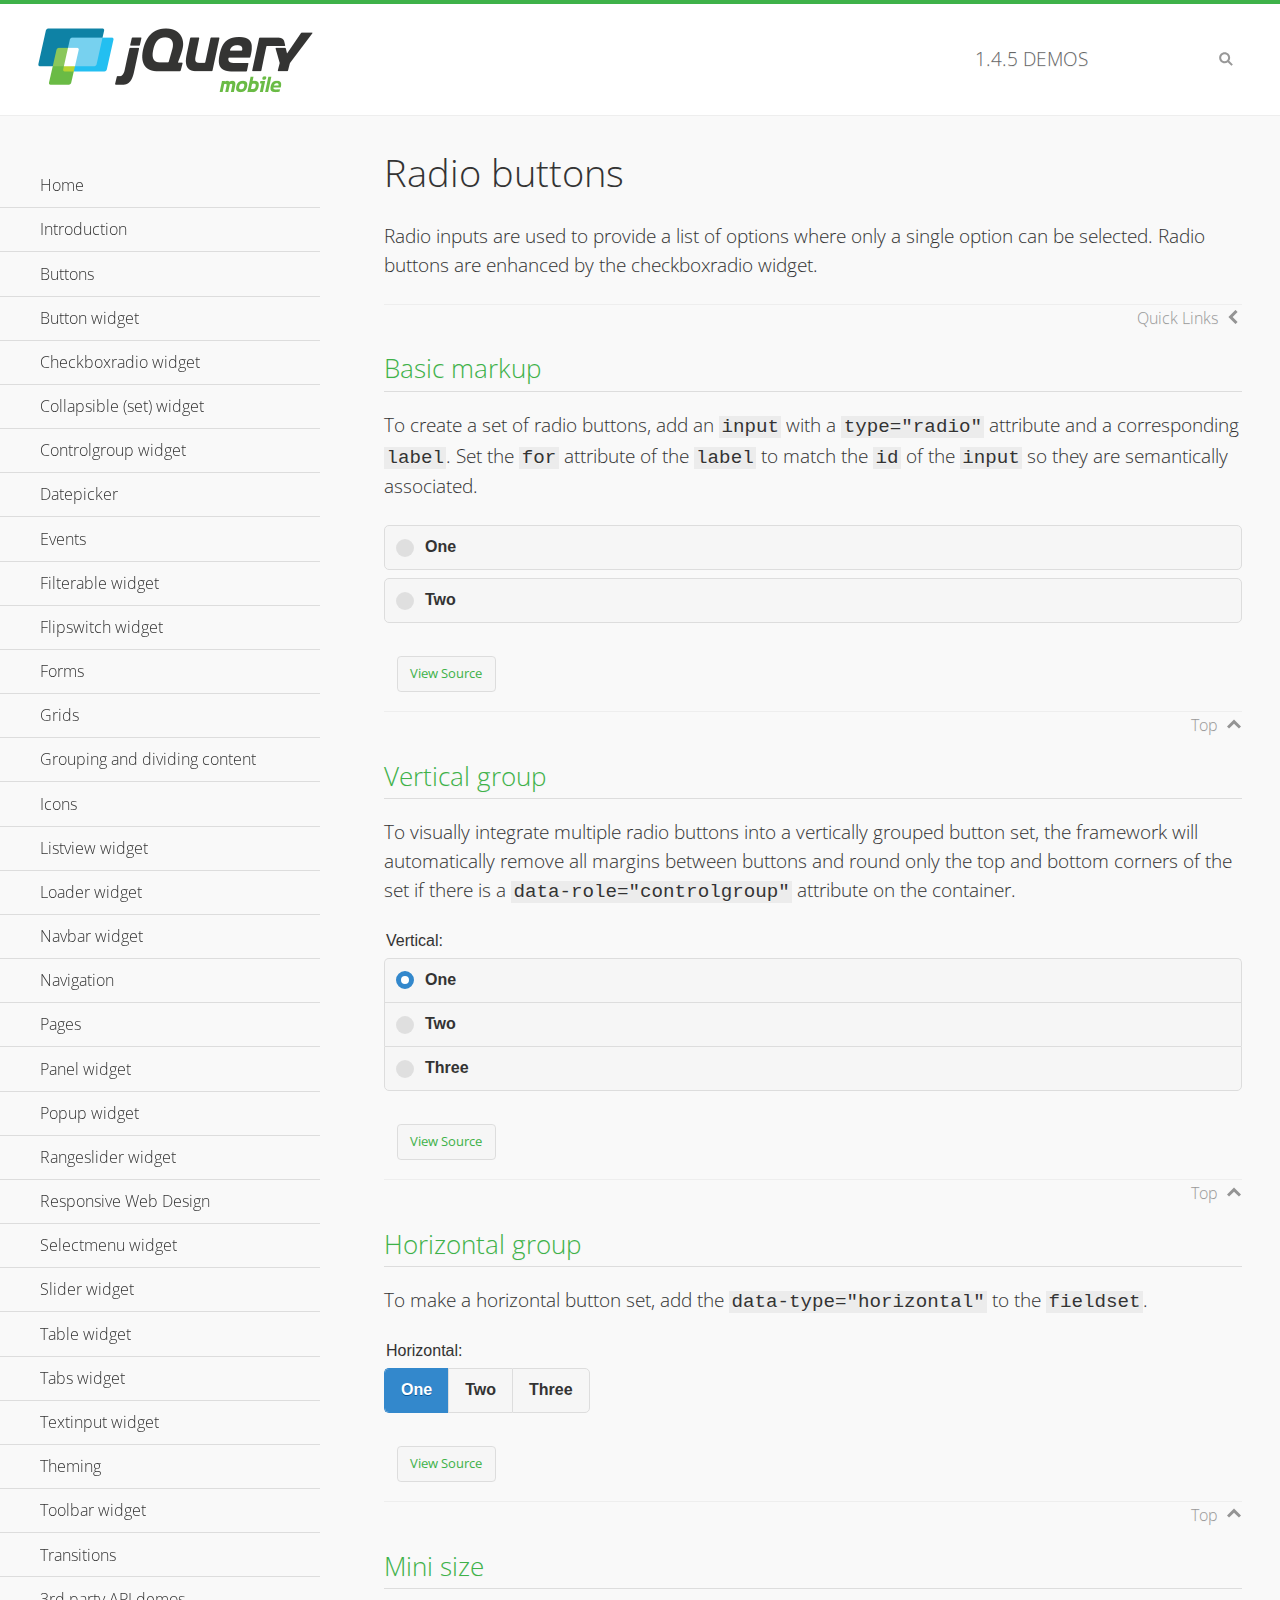
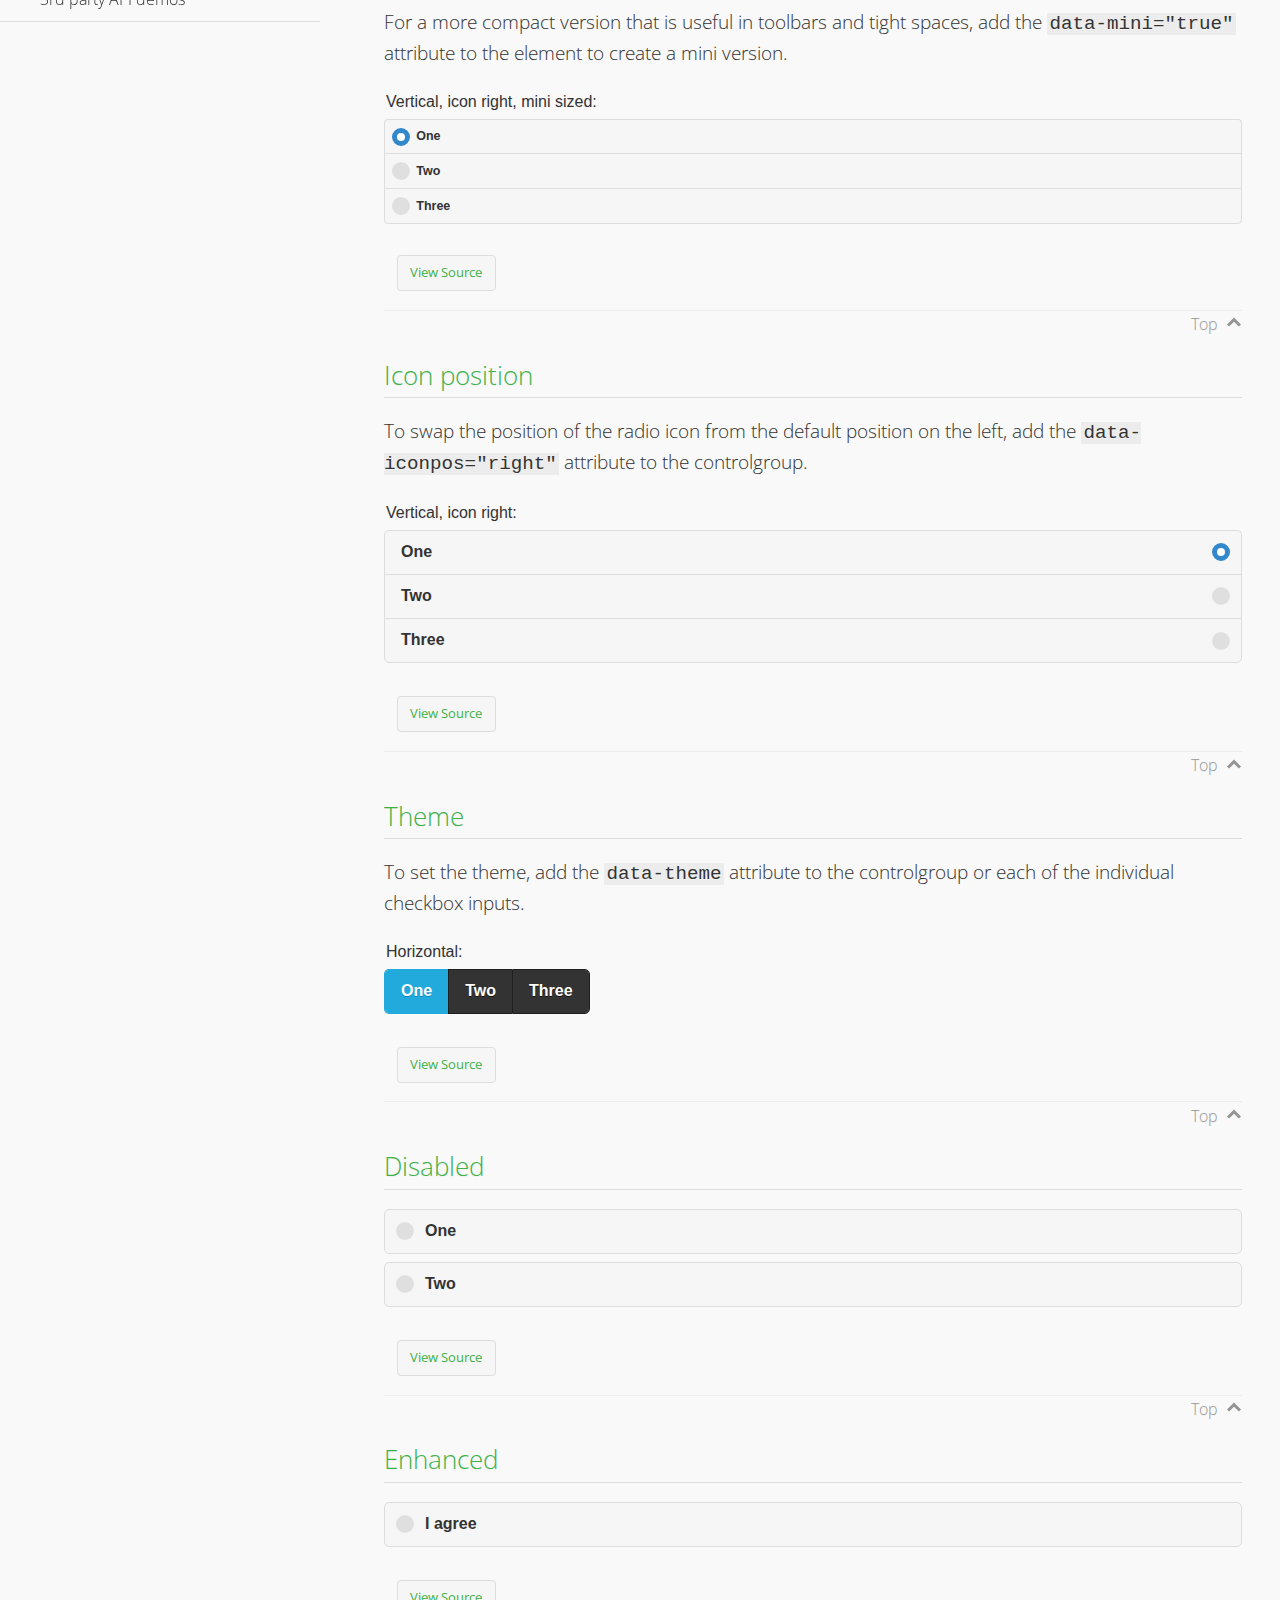
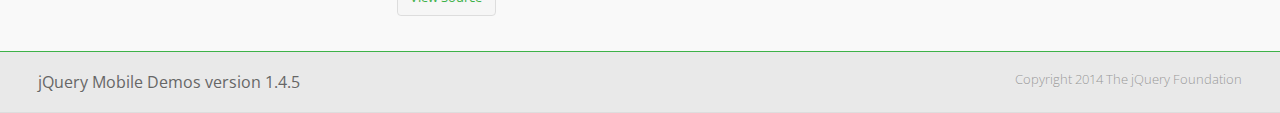
<file: jquery.mobile-1.4.5/demos/checkboxradio-radio/index.html>
<!DOCTYPE html>
<html>
<head>
	<meta charset="utf-8">
	<meta name="viewport" content="width=device-width, initial-scale=1">
	<title>Radio buttons - jQuery Mobile Demos</title>
	<link rel="shortcut icon" href="../favicon.ico">
	<link rel="stylesheet" href="http://fonts.googleapis.com/css?family=Open+Sans:300,400,700">
	<link rel="stylesheet" href="../css/themes/default/jquery.mobile-1.4.5.min.css">
	<link rel="stylesheet" href="../_assets/css/jqm-demos.css">
	<script src="../js/jquery.js"></script>
	<script src="../_assets/js/index.js"></script>
	<script src="../js/jquery.mobile-1.4.5.min.js"></script>
</head>
<body>
<div data-role="page" class="jqm-demos" data-quicklinks="true">

	<div data-role="header" class="jqm-header">
		<h2><a href="../" title="jQuery Mobile Demos home"><img src="../_assets/img/jquery-logo.png" alt="jQuery Mobile"></a></h2>
		<p><span class="jqm-version"></span> Demos</p>
		<a href="#" class="jqm-navmenu-link ui-btn ui-btn-icon-notext ui-corner-all ui-icon-bars ui-nodisc-icon ui-alt-icon ui-btn-left">Menu</a>
		<a href="#" class="jqm-search-link ui-btn ui-btn-icon-notext ui-corner-all ui-icon-search ui-nodisc-icon ui-alt-icon ui-btn-right">Search</a>
	</div><!-- /header -->

	<div role="main" class="ui-content jqm-content">

		<h1>Radio buttons</h1>

		<p>Radio inputs are used to provide a list of options where only a single option can be selected. Radio buttons are enhanced by the checkboxradio widget.</p>

		<h2>Basic markup</h2>

		<p>To create a set of radio buttons, add an <code>input</code> with a <code>type="radio"</code> attribute and a corresponding <code>label</code>. Set the <code>for</code> attribute of the <code>label</code> to match the <code>id</code> of the <code>input</code> so they are semantically associated.</p>

		<div data-demo-html="true">
			<form>
				<label>
					<input type="radio" name="radio-choice-0" id="radio-choice-0a">One
				</label>

				<label for="radio-choice-0b">Two</label>
				<input type="radio" name="radio-choice-0" id="radio-choice-0b" class="custom">
			</form>
		</div><!--/demo-html -->

		<h2>Vertical group</h2>

		<p>To visually integrate multiple radio buttons into a vertically grouped button set, the framework will automatically remove all margins between buttons and round only the top and bottom corners of the set if there is a <code> data-role="controlgroup"</code> attribute on the container.</p>

		<div data-demo-html="true">
			<form>
					<fieldset data-role="controlgroup">
					<legend>Vertical:</legend>
					<input type="radio" name="radio-choice-v-2" id="radio-choice-v-2a" value="on" checked="checked">
					<label for="radio-choice-v-2a">One</label>
					<input type="radio" name="radio-choice-v-2" id="radio-choice-v-2b" value="off">
					<label for="radio-choice-v-2b">Two</label>
					<input type="radio" name="radio-choice-v-2" id="radio-choice-v-2c" value="other">
					<label for="radio-choice-v-2c">Three</label>
				</fieldset>
			</form>
		</div><!--/demo-html -->

		<h2>Horizontal group</h2>

		<p>To make a horizontal button set, add the <code> data-type="horizontal"</code> to the <code>fieldset</code>.</p>

		<div data-demo-html="true">
			<form>
				<fieldset data-role="controlgroup" data-type="horizontal">
					<legend>Horizontal:</legend>
					<input type="radio" name="radio-choice-h-2" id="radio-choice-h-2a" value="on" checked="checked">
					<label for="radio-choice-h-2a">One</label>
					<input type="radio" name="radio-choice-h-2" id="radio-choice-h-2b" value="off">
					<label for="radio-choice-h-2b">Two</label>
					<input type="radio" name="radio-choice-h-2" id="radio-choice-h-2c" value="other">
					<label for="radio-choice-h-2c">Three</label>
				</fieldset>
			</form>
		</div><!--/demo-html -->

		<h2>Mini size</h2>

		<p>For a more compact version that is useful in toolbars and tight spaces, add the <code>data-mini="true"</code> attribute to the element to create a mini version. </p>

		<div data-demo-html="true">
			<form>
				<fieldset data-role="controlgroup" data-mini="true">
					<legend>Vertical, icon right, mini sized:</legend>
					<input type="radio" name="radio-choice-v-6" id="radio-choice-v-6a" value="on" checked="checked">
					<label for="radio-choice-v-6a">One</label>
					<input type="radio" name="radio-choice-v-6" id="radio-choice-v-6b" value="off">
					<label for="radio-choice-v-6b">Two</label>
					<input type="radio" name="radio-choice-v-6" id="radio-choice-v-6c" value="other">
					<label for="radio-choice-v-6c">Three</label>
				</fieldset>
			</form>
		</div><!--/demo-html -->

		<h2>Icon position</h2>

		<p>To swap the position of the radio icon from the default position on the left, add the <code>data-iconpos="right"</code> attribute to the controlgroup.</p>

		<div data-demo-html="true">
			<form>
				<fieldset data-role="controlgroup" data-iconpos="right">
					<legend>Vertical, icon right:</legend>
					<input type="radio" name="radio-choice-w-6" id="radio-choice-w-6a" value="on" checked="checked">
					<label for="radio-choice-w-6a">One</label>
					<input type="radio" name="radio-choice-w-6" id="radio-choice-w-6b" value="off">
					<label for="radio-choice-w-6b">Two</label>
					<input type="radio" name="radio-choice-w-6" id="radio-choice-w-6c" value="other">
					<label for="radio-choice-w-6c">Three</label>
				</fieldset>
			</form>
		</div><!--/demo-html -->

		<h2>Theme</h2>

		<p>To set the theme, add the <code>data-theme</code> attribute to the controlgroup or each of the individual checkbox inputs.</p>

		<div data-demo-html="true">
			<form>
				<fieldset data-role="controlgroup" data-theme="b" data-type="horizontal">
					<legend>Horizontal:</legend>
					<input type="radio" name="radio-choice-t-6" id="radio-choice-t-6a" value="on" checked="checked">
					<label for="radio-choice-t-6a">One</label>
					<input type="radio" name="radio-choice-t-6" id="radio-choice-t-6b" value="off">
					<label for="radio-choice-t-6b">Two</label>
					<input type="radio" name="radio-choice-t-6" id="radio-choice-t-6c" value="other">
					<label for="radio-choice-t-6c">Three</label>
				</fieldset>
			</form>
		</div><!--/demo-html -->

		<h2>Disabled</h2>

		<div data-demo-html="true">
			<form>
				<label>
					<input type="radio" name="radio-choice-7" id="radio-choice-7a" disabled="disabled">One
				</label>
				<label for="radio-choice-7b">Two</label>
				<input type="radio" name="radio-choice-7" id="radio-choice-7b" disabled="disabled">
			</form>
		</div><!--/demo-html -->

		<h2>Enhanced</h2>

		<div data-demo-html="true">
			<div class="ui-radio">
				<label for="radio-enhanced" class="ui-btn ui-corner-all ui-btn-inherit ui-btn-icon-left ui-radio-off">I agree</label>
				<input type="radio" name="radio-enhanced" id="radio-enhanced" data-enhanced="true">
			</div>
		</div><!--/demo-html -->

	</div><!-- /content -->
	    <div data-role="panel" class="jqm-navmenu-panel" data-position="left" data-display="overlay" data-theme="a">
	    	<ul class="jqm-list ui-alt-icon ui-nodisc-icon">
<li data-filtertext="demos homepage" data-icon="home"><a href=".././">Home</a></li>
<li data-filtertext="introduction overview getting started"><a href="../intro/" data-ajax="false">Introduction</a></li>
<li data-filtertext="buttons button markup buttonmarkup method anchor link button element"><a href="../button-markup/" data-ajax="false">Buttons</a></li>
<li data-filtertext="form button widget input button submit reset"><a href="../button/" data-ajax="false">Button widget</a></li>
<li data-role="collapsible" data-enhanced="true" data-collapsed-icon="carat-d" data-expanded-icon="carat-u" data-iconpos="right" data-inset="false" class="ui-collapsible ui-collapsible-themed-content ui-collapsible-collapsed">
	<h3 class="ui-collapsible-heading ui-collapsible-heading-collapsed">
		<a href="#" class="ui-collapsible-heading-toggle ui-btn ui-btn-icon-right ui-btn-inherit ui-icon-carat-d">
		    Checkboxradio widget<span class="ui-collapsible-heading-status"> click to expand contents</span>
		</a>
	</h3>
	<div class="ui-collapsible-content ui-body-inherit ui-collapsible-content-collapsed" aria-hidden="true">
		<ul>
			<li data-filtertext="form checkboxradio widget checkbox input checkboxes controlgroups"><a href="../checkboxradio-checkbox/" data-ajax="false">Checkboxes</a></li>
			<li data-filtertext="form checkboxradio widget radio input radio buttons controlgroups"><a href="../checkboxradio-radio/" data-ajax="false">Radio buttons</a></li>
		</ul>
	</div>
</li>
<li data-role="collapsible" data-enhanced="true" data-collapsed-icon="carat-d" data-expanded-icon="carat-u" data-iconpos="right" data-inset="false" class="ui-collapsible ui-collapsible-themed-content ui-collapsible-collapsed">
	<h3 class="ui-collapsible-heading ui-collapsible-heading-collapsed">
		<a href="#" class="ui-collapsible-heading-toggle ui-btn ui-btn-icon-right ui-btn-inherit ui-icon-carat-d">
			Collapsible (set) widget<span class="ui-collapsible-heading-status"> click to expand contents</span>
		</a>
	</h3>
	<div class="ui-collapsible-content ui-body-inherit ui-collapsible-content-collapsed" aria-hidden="true">
		<ul>
			<li data-filtertext="collapsibles content formatting"><a href="../collapsible/" data-ajax="false">Collapsible</a></li>
			<li data-filtertext="dynamic collapsible set accordion append expand"><a href="../collapsible-dynamic/" data-ajax="false">Dynamic collapsibles</a></li>
			<li data-filtertext="accordions collapsible set widget content formatting grouped collapsibles"><a href="../collapsibleset/" data-ajax="false">Collapsible set</a></li>
		</ul>
	</div>
</li>
<li data-role="collapsible" data-enhanced="true" data-collapsed-icon="carat-d" data-expanded-icon="carat-u" data-iconpos="right" data-inset="false" class="ui-collapsible ui-collapsible-themed-content ui-collapsible-collapsed">
	<h3 class="ui-collapsible-heading ui-collapsible-heading-collapsed">
		<a href="#" class="ui-collapsible-heading-toggle ui-btn ui-btn-icon-right ui-btn-inherit ui-icon-carat-d">
			Controlgroup widget<span class="ui-collapsible-heading-status"> click to expand contents</span>
		</a>
	</h3>
	<div class="ui-collapsible-content ui-body-inherit ui-collapsible-content-collapsed" aria-hidden="true">
		<ul>
			<li data-filtertext="controlgroups selectmenu checkboxradio input grouped buttons horizontal vertical"><a href="../controlgroup/" data-ajax="false">Controlgroup</a></li>
			<li data-filtertext="dynamic controlgroup dynamically add buttons"><a href="../controlgroup-dynamic/" data-ajax="false">Dynamic controlgroups</a></li>
		</ul>
	</div>
</li>
<li data-filtertext="form datepicker widget date input"><a href="../datepicker/" data-ajax="false">Datepicker</a></li>
<li data-role="collapsible" data-enhanced="true" data-collapsed-icon="carat-d" data-expanded-icon="carat-u" data-iconpos="right" data-inset="false" class="ui-collapsible ui-collapsible-themed-content ui-collapsible-collapsed">
	<h3 class="ui-collapsible-heading ui-collapsible-heading-collapsed">
		<a href="#" class="ui-collapsible-heading-toggle ui-btn ui-btn-icon-right ui-btn-inherit ui-icon-carat-d">
			Events<span class="ui-collapsible-heading-status"> click to expand contents</span>
		</a>
	</h3>
	<div class="ui-collapsible-content ui-body-inherit ui-collapsible-content-collapsed" aria-hidden="true">
		<ul>
			<li data-filtertext="swipe to delete list items listviews swipe events"><a href="../swipe-list/" data-ajax="false">Swipe list items</a></li>
			<li data-filtertext="swipe to navigate swipe page navigation swipe events"><a href="../swipe-page/" data-ajax="false">Swipe page navigation</a></li>
		</ul>
	</div>
</li>
<li data-filtertext="filterable filter elements sorting searching listview table"><a href="../filterable/" data-ajax="false">Filterable widget</a></li>
<li data-filtertext="form flipswitch widget flip toggle switch binary select checkbox input"><a href="../flipswitch/" data-ajax="false">Flipswitch widget</a></li>
<li data-role="collapsible" data-enhanced="true" data-collapsed-icon="carat-d" data-expanded-icon="carat-u" data-iconpos="right" data-inset="false" class="ui-collapsible ui-collapsible-themed-content ui-collapsible-collapsed">
	<h3 class="ui-collapsible-heading ui-collapsible-heading-collapsed">
		<a href="#" class="ui-collapsible-heading-toggle ui-btn ui-btn-icon-right ui-btn-inherit ui-icon-carat-d">
			Forms<span class="ui-collapsible-heading-status"> click to expand contents</span>
		</a>
	</h3>
	<div class="ui-collapsible-content ui-body-inherit ui-collapsible-content-collapsed" aria-hidden="true">
		<ul>
			<li data-filtertext="forms text checkbox radio range button submit reset inputs selects textarea slider flipswitch label form elements"><a href="../forms/" data-ajax="false">Forms</a></li>
			<li data-filtertext="form hide labels hidden accessible ui-hidden-accessible forms"><a href="../forms-label-hidden-accessible/" data-ajax="false">Hide labels</a></li>
			<li data-filtertext="form field containers fieldcontain ui-field-contain forms"><a href="../forms-field-contain/" data-ajax="false">Field containers</a></li>
			<li data-filtertext="forms disabled form elements"><a href="../forms-disabled/" data-ajax="false">Forms disabled</a></li>
			<li data-filtertext="forms gallery examples overview forms text checkbox radio range button submit reset inputs selects textarea slider flipswitch label form elements"><a href="../forms-gallery/" data-ajax="false">Forms gallery</a></li>
		</ul>
	</div>
</li>
<li data-role="collapsible" data-enhanced="true" data-collapsed-icon="carat-d" data-expanded-icon="carat-u" data-iconpos="right" data-inset="false" class="ui-collapsible ui-collapsible-themed-content ui-collapsible-collapsed">
	<h3 class="ui-collapsible-heading ui-collapsible-heading-collapsed">
		<a href="#" class="ui-collapsible-heading-toggle ui-btn ui-btn-icon-right ui-btn-inherit ui-icon-carat-d">
			Grids<span class="ui-collapsible-heading-status"> click to expand contents</span>
		</a>
	</h3>
	<div class="ui-collapsible-content ui-body-inherit ui-collapsible-content-collapsed" aria-hidden="true">
		<ul>
			<li data-filtertext="grids columns blocks content formatting rwd responsive css framework"><a href="../grids/" data-ajax="false">Grids</a></li>
			<li data-filtertext="buttons in grids css framework"><a href="../grids-buttons/" data-ajax="false">Buttons in grids</a></li>
			<li data-filtertext="custom responsive grids rwd css framework"><a href="../grids-custom-responsive/" data-ajax="false">Custom responsive grids</a></li>
		</ul>
	</div>
</li>
<li data-filtertext="blocks content formatting sections heading"><a href="../body-bar-classes/" data-ajax="false">Grouping and dividing content</a></li>
<li data-role="collapsible" data-enhanced="true" data-collapsed-icon="carat-d" data-expanded-icon="carat-u" data-iconpos="right" data-inset="false" class="ui-collapsible ui-collapsible-themed-content ui-collapsible-collapsed">
	<h3 class="ui-collapsible-heading ui-collapsible-heading-collapsed">
		<a href="#" class="ui-collapsible-heading-toggle ui-btn ui-btn-icon-right ui-btn-inherit ui-icon-carat-d">
			Icons<span class="ui-collapsible-heading-status"> click to expand contents</span>
		</a>
	</h3>
	<div class="ui-collapsible-content ui-body-inherit ui-collapsible-content-collapsed" aria-hidden="true">
		<ul>
			<li data-filtertext="button icons svg disc alt custom icon position"><a href="../icons/" data-ajax="false">Icons</a></li>
			<li data-filtertext=""><a href="../icons-grunticon/" data-ajax="false">Grunticon loader</a></li>
		</ul>
	</div>
</li>
<li data-role="collapsible" data-enhanced="true" data-collapsed-icon="carat-d" data-expanded-icon="carat-u" data-iconpos="right" data-inset="false" class="ui-collapsible ui-collapsible-themed-content ui-collapsible-collapsed">
	<h3 class="ui-collapsible-heading ui-collapsible-heading-collapsed">
		<a href="#" class="ui-collapsible-heading-toggle ui-btn ui-btn-icon-right ui-btn-inherit ui-icon-carat-d">
			Listview widget<span class="ui-collapsible-heading-status"> click to expand contents</span>
		</a>
	</h3>
	<div class="ui-collapsible-content ui-body-inherit ui-collapsible-content-collapsed" aria-hidden="true">
		<ul>
			<li data-filtertext="listview widget thumbnails icons nested split button collapsible ul ol"><a href="../listview/" data-ajax="false">Listview</a></li>
			<li data-filtertext="autocomplete filterable reveal listview filtertextbeforefilter placeholder"><a href="../listview-autocomplete/" data-ajax="false">Listview autocomplete</a></li>
			<li data-filtertext="autocomplete filterable reveal listview remote data filtertextbeforefilter placeholder"><a href="../listview-autocomplete-remote/" data-ajax="false">Listview autocomplete remote data</a></li>
			<li data-filtertext="autodividers anchor jump scroll linkbars listview lists ul ol"><a href="../listview-autodividers-linkbar/" data-ajax="false">Listview autodividers linkbar</a></li>
			<li data-filtertext="listview autodividers selector autodividersselector lists ul ol"><a href="../listview-autodividers-selector/" data-ajax="false">Listview autodividers selector</a></li>
			<li data-filtertext="listview nested list items"><a href="../listview-nested-lists/" data-ajax="false">Nested Listviews</a></li>
			<li data-filtertext="listview collapsible list items flat"><a href="../listview-collapsible-item-flat/" data-ajax="false">Listview collapsible list items (flat)</a></li>
			<li data-filtertext="listview collapsible list indented"><a href="../listview-collapsible-item-indented/" data-ajax="false">Listview collapsible list items (indented)</a></li>
			<li data-filtertext="grid listview responsive grids responsive listviews lists ul"><a href="../listview-grid/" data-ajax="false">Listview responsive grid</a></li>
		</ul>
	</div>
</li>
<li data-filtertext="loader widget page loading navigation overlay spinner"><a href="../loader/" data-ajax="false">Loader widget</a></li>
<li data-filtertext="navbar widget navmenu toolbars header footer"><a href="../navbar/" data-ajax="false">Navbar widget</a></li>
<li data-role="collapsible" data-enhanced="true" data-collapsed-icon="carat-d" data-expanded-icon="carat-u" data-iconpos="right" data-inset="false" class="ui-collapsible ui-collapsible-themed-content ui-collapsible-collapsed">
	<h3 class="ui-collapsible-heading ui-collapsible-heading-collapsed">
		<a href="#" class="ui-collapsible-heading-toggle ui-btn ui-btn-icon-right ui-btn-inherit ui-icon-carat-d">
			Navigation<span class="ui-collapsible-heading-status"> click to expand contents</span>
		</a>
	</h3>
	<div class="ui-collapsible-content ui-body-inherit ui-collapsible-content-collapsed" aria-hidden="true">
		<ul>
			<li data-filtertext="ajax navigation navigate widget history event method"><a href="../navigation/" data-ajax="false">Navigation</a></li>
			<li data-filtertext="linking pages page links navigation ajax prefetch cache"><a href="../navigation-linking-pages/" data-ajax="false">Linking pages</a></li>
			<!-- <li data-filtertext="php redirect server redirection server-side navigation"><a href="../navigation-php-redirect/" data-ajax="false">PHP redirect demo</a></li>-->
			<li data-filtertext="navigation redirection hash query"><a href="../navigation-hash-processing/" data-ajax="false">Hash processing demo</a></li>
			<li data-filtertext="navigation redirection hash query"><a href="../page-events/" data-ajax="false">Page Navigation Events</a></li>
		</ul>
	</div>
</li>
<li data-role="collapsible" data-enhanced="true" data-collapsed-icon="carat-d" data-expanded-icon="carat-u" data-iconpos="right" data-inset="false" class="ui-collapsible ui-collapsible-themed-content ui-collapsible-collapsed">
	<h3 class="ui-collapsible-heading ui-collapsible-heading-collapsed">
		<a href="#" class="ui-collapsible-heading-toggle ui-btn ui-btn-icon-right ui-btn-inherit ui-icon-carat-d">
			Pages<span class="ui-collapsible-heading-status"> click to expand contents</span>
		</a>
	</h3>
	<div class="ui-collapsible-content ui-body-inherit ui-collapsible-content-collapsed" aria-hidden="true">
		<ul>
			<li data-filtertext="pages page widget ajax navigation"><a href="../pages/" data-ajax="false">Pages</a></li>
			<li data-filtertext="single page"><a href="../pages-single-page/" data-ajax="false">Single page</a></li>
			<li data-filtertext="multipage multi-page page"><a href="../pages-multi-page/" data-ajax="false">Multi-page template</a></li>
			<li data-filtertext="dialog page widget modal popup"><a href="../pages-dialog/" data-ajax="false">Dialog page</a></li>
		</ul>
	</div>
</li>
<li data-role="collapsible" data-enhanced="true" data-collapsed-icon="carat-d" data-expanded-icon="carat-u" data-iconpos="right" data-inset="false" class="ui-collapsible ui-collapsible-themed-content ui-collapsible-collapsed">
	<h3 class="ui-collapsible-heading ui-collapsible-heading-collapsed">
		<a href="#" class="ui-collapsible-heading-toggle ui-btn ui-btn-icon-right ui-btn-inherit ui-icon-carat-d">
			Panel widget<span class="ui-collapsible-heading-status"> click to expand contents</span>
		</a>
	</h3>
	<div class="ui-collapsible-content ui-body-inherit ui-collapsible-content-collapsed" aria-hidden="true">
		<ul>
			<li data-filtertext="panel widget sliding panels reveal push overlay responsive"><a href="../panel/" data-ajax="false">Panel</a></li>
			<li data-filtertext=""><a href="../panel-external/" data-ajax="false">External panels</a></li>
			<li data-filtertext="panel "><a href="../panel-fixed/" data-ajax="false">Fixed panels</a></li>
			<li data-filtertext="panel slide panels sliding panels shadow rwd responsive breakpoint"><a href="../panel-responsive/" data-ajax="false">Panels responsive</a></li>
			<li data-filtertext="panel custom style custom panel width reveal shadow listview panel styling page background wrapper"><a href="../panel-styling/" data-ajax="false">Custom panel style</a></li>
			<li data-filtertext="panel open on swipe"><a href="../panel-swipe-open/" data-ajax="false">Panel open on swipe</a></li>
			<li data-filtertext="panels outside page internal external toolbars"><a href="../panel-external-internal/" data-ajax="false">Panel external and internal</a></li>
		</ul>
	</div>
</li>
<li data-role="collapsible" data-enhanced="true" data-collapsed-icon="carat-d" data-expanded-icon="carat-u" data-iconpos="right" data-inset="false" class="ui-collapsible ui-collapsible-themed-content ui-collapsible-collapsed">
	<h3 class="ui-collapsible-heading ui-collapsible-heading-collapsed">
		<a href="#" class="ui-collapsible-heading-toggle ui-btn ui-btn-icon-right ui-btn-inherit ui-icon-carat-d">
			Popup widget<span class="ui-collapsible-heading-status"> click to expand contents</span>
		</a>
	</h3>
	<div class="ui-collapsible-content ui-body-inherit ui-collapsible-content-collapsed" aria-hidden="true">
		<ul>
			<li data-filtertext="popup widget popups dialog modal transition tooltip lightbox form overlay screen flip pop fade transition"><a href="../popup/" data-ajax="false">Popup</a></li>
			<li data-filtertext="popup alignment position"><a href="../popup-alignment/" data-ajax="false">Popup alignment</a></li>
			<li data-filtertext="popup arrow size popups popover"><a href="../popup-arrow-size/" data-ajax="false">Popup arrow size</a></li>
			<li data-filtertext="dynamic popups popup images lightbox"><a href="../popup-dynamic/" data-ajax="false">Dynamic popups</a></li>
			<li data-filtertext="popups with iframes scaling"><a href="../popup-iframe/" data-ajax="false">Popups with iframes</a></li>
			<li data-filtertext="popup image scaling"><a href="../popup-image-scaling/" data-ajax="false">Popup image scaling</a></li>
			<li data-filtertext="external popup outside multi-page"><a href="../popup-outside-multipage/" data-ajax="false">Popup outside multi-page</a></li>
		</ul>
	</div>
</li>
<li data-filtertext="form rangeslider widget dual sliders dual handle sliders range input"><a href="../rangeslider/" data-ajax="false">Rangeslider widget</a></li>
<li data-filtertext="responsive web design rwd adaptive progressive enhancement PE accessible mobile breakpoints media query media queries"><a href="../rwd/" data-ajax="false">Responsive Web Design</a></li>
<li data-role="collapsible" data-enhanced="true" data-collapsed-icon="carat-d" data-expanded-icon="carat-u" data-iconpos="right" data-inset="false" class="ui-collapsible ui-collapsible-themed-content ui-collapsible-collapsed">
	<h3 class="ui-collapsible-heading ui-collapsible-heading-collapsed">
		<a href="#" class="ui-collapsible-heading-toggle ui-btn ui-btn-icon-right ui-btn-inherit ui-icon-carat-d">
			Selectmenu widget<span class="ui-collapsible-heading-status"> click to expand contents</span>
		</a>
	</h3>
	<div class="ui-collapsible-content ui-body-inherit ui-collapsible-content-collapsed" aria-hidden="true">
		<ul>
			<li data-filtertext="form selectmenu widget select input custom select menu selects"><a href="../selectmenu/" data-ajax="false">Selectmenu</a></li>
			<li data-filtertext="form custom select menu selectmenu widget custom menu option optgroup multiple selects"><a href="../selectmenu-custom/" data-ajax="false">Custom select menu</a></li>
			<li data-filtertext="filterable select filter popup dialog"><a href="../selectmenu-custom-filter/" data-ajax="false">Custom select menu with filter</a></li>
		</ul>
	</div>
</li>
<li data-role="collapsible" data-enhanced="true" data-collapsed-icon="carat-d" data-expanded-icon="carat-u" data-iconpos="right" data-inset="false" class="ui-collapsible ui-collapsible-themed-content ui-collapsible-collapsed">
	<h3 class="ui-collapsible-heading ui-collapsible-heading-collapsed">
		<a href="#" class="ui-collapsible-heading-toggle ui-btn ui-btn-icon-right ui-btn-inherit ui-icon-carat-d">
			Slider widget<span class="ui-collapsible-heading-status"> click to expand contents</span>
		</a>
	</h3>
	<div class="ui-collapsible-content ui-body-inherit ui-collapsible-content-collapsed" aria-hidden="true">
		<ul>
			<li data-filtertext="form slider widget range input single sliders"><a href="../slider/" data-ajax="false">Slider</a></li>
			<li data-filtertext="form slider widget flipswitch slider binary select flip toggle switch"><a href="../slider-flipswitch/" data-ajax="false">Slider flip toggle switch</a></li>
			<li data-filtertext="form slider tooltip handle value input range sliders"><a href="../slider-tooltip/" data-ajax="false">Slider tooltip</a></li>
		</ul>
	</div>
</li>
<li data-role="collapsible" data-enhanced="true" data-collapsed-icon="carat-d" data-expanded-icon="carat-u" data-iconpos="right" data-inset="false" class="ui-collapsible ui-collapsible-themed-content ui-collapsible-collapsed">
	<h3 class="ui-collapsible-heading ui-collapsible-heading-collapsed">
		<a href="#" class="ui-collapsible-heading-toggle ui-btn ui-btn-icon-right ui-btn-inherit ui-icon-carat-d">
			Table widget<span class="ui-collapsible-heading-status"> click to expand contents</span>
		</a>
	</h3>
	<div class="ui-collapsible-content ui-body-inherit ui-collapsible-content-collapsed" aria-hidden="true">
		<ul>
			<li data-filtertext="table widget reflow column toggle th td responsive tables rwd hide show tabular"><a href="../table-column-toggle/" data-ajax="false">Table Column Toggle</a></li>
			<li data-filtertext="table column toggle phone comparison demo"><a href="../table-column-toggle-example/" data-ajax="false">Table Column Toggle demo</a></li>
			<li data-filtertext="responsive tables table column toggle heading groups rwd breakpoint"><a href="../table-column-toggle-heading-groups/" data-ajax="false">Table Column Toggle heading groups</a></li>
			<li data-filtertext="responsive tables table column toggle hide rwd breakpoint customization options"><a href="../table-column-toggle-options/" data-ajax="false">Table Column Toggle options</a></li>
			<li data-filtertext="table reflow th td responsive rwd columns tabular"><a href="../table-reflow/" data-ajax="false">Table Reflow</a></li>
			<li data-filtertext="responsive tables table reflow heading groups rwd breakpoint"><a href="../table-reflow-heading-groups/" data-ajax="false">Table Reflow heading groups</a></li>
			<li data-filtertext="responsive tables table reflow stripes strokes table style"><a href="../table-reflow-stripes-strokes/" data-ajax="false">Table Reflow stripes and strokes</a></li>
			<li data-filtertext="responsive tables table reflow stack custom styles"><a href="../table-reflow-styling/" data-ajax="false">Table Reflow custom styles</a></li>
		</ul>
	</div>
</li>
<li data-filtertext="ui tabs widget"><a href="../tabs/" data-ajax="false">Tabs widget</a></li>
<li data-filtertext="form textinput widget text input textarea number date time tel email file color password"><a href="../textinput/" data-ajax="false">Textinput widget</a></li>
<li data-role="collapsible" data-enhanced="true" data-collapsed-icon="carat-d" data-expanded-icon="carat-u" data-iconpos="right" data-inset="false" class="ui-collapsible ui-collapsible-themed-content ui-collapsible-collapsed">
	<h3 class="ui-collapsible-heading ui-collapsible-heading-collapsed">
		<a href="#" class="ui-collapsible-heading-toggle ui-btn ui-btn-icon-right ui-btn-inherit ui-icon-carat-d">
			Theming<span class="ui-collapsible-heading-status"> click to expand contents</span>
		</a>
	</h3>
	<div class="ui-collapsible-content ui-body-inherit ui-collapsible-content-collapsed" aria-hidden="true">
		<ul>
			<li data-filtertext="default theme swatches theming style css"><a href="../theme-default/" data-ajax="false">Default theme</a></li>
			<li data-filtertext="classic theme old theme swatches theming style css"><a href="../theme-classic/" data-ajax="false">Classic theme</a></li>
		</ul>
	</div>
</li>
<li data-role="collapsible" data-enhanced="true" data-collapsed-icon="carat-d" data-expanded-icon="carat-u" data-iconpos="right" data-inset="false" class="ui-collapsible ui-collapsible-themed-content ui-collapsible-collapsed">
	<h3 class="ui-collapsible-heading ui-collapsible-heading-collapsed">
		<a href="#" class="ui-collapsible-heading-toggle ui-btn ui-btn-icon-right ui-btn-inherit ui-icon-carat-d">
			Toolbar widget<span class="ui-collapsible-heading-status"> click to expand contents</span>
		</a>
	</h3>
	<div class="ui-collapsible-content ui-body-inherit ui-collapsible-content-collapsed" aria-hidden="true">
		<ul>
			<li data-filtertext="toolbar widget header footer toolbars fixed fullscreen external sections"><a href="../toolbar/" data-ajax="false">Toolbar</a></li>
			<li data-filtertext="dynamic toolbars dynamically add toolbar header footer"><a href="../toolbar-dynamic/" data-ajax="false">Dynamic toolbars</a></li>
			<li data-filtertext="external toolbars header footer"><a href="../toolbar-external/" data-ajax="false">External toolbars</a></li>
			<li data-filtertext="fixed toolbars header footer"><a href="../toolbar-fixed/" data-ajax="false">Fixed toolbars</a></li>
			<li data-filtertext="fixed fullscreen toolbars header footer"><a href="../toolbar-fixed-fullscreen/" data-ajax="false">Fullscreen toolbars</a></li>
			<li data-filtertext="external fixed toolbars header footer"><a href="../toolbar-fixed-external/" data-ajax="false">Fixed external toolbars</a></li>
			<li data-filtertext="external persistent toolbars header footer navbar navmenu"><a href="../toolbar-fixed-persistent/" data-ajax="false">Persistent toolbars</a></li>
			<li data-filtertext="external ajax optimized toolbars persistent toolbars header footer navbar"><a href="../toolbar-fixed-persistent-optimized/" data-ajax="false">Ajax optimized toolbars</a></li>
			<li data-filtertext="form in toolbars header footer"><a href="../toolbar-fixed-forms/" data-ajax="false">Form in toolbar</a></li>
		</ul>
	</div>
</li>
<li data-filtertext="page transitions animated pages popup navigation flip slide fade pop"><a href="../transitions/" data-ajax="false">Transitions</a></li>
<li data-role="collapsible" data-enhanced="true" data-collapsed-icon="carat-d" data-expanded-icon="carat-u" data-iconpos="right" data-inset="false" class="ui-collapsible ui-collapsible-themed-content ui-collapsible-collapsed">
	<h3 class="ui-collapsible-heading ui-collapsible-heading-collapsed">
		<a href="#" class="ui-collapsible-heading-toggle ui-btn ui-btn-icon-right ui-btn-inherit ui-icon-carat-d">
			3rd party API demos<span class="ui-collapsible-heading-status"> click to expand contents</span>
		</a>
	</h3>
	<div class="ui-collapsible-content ui-body-inherit ui-collapsible-content-collapsed" aria-hidden="true">
		<ul>
			<li data-filtertext="backbone requirejs navigation router"><a href="../backbone-requirejs/" data-ajax="false">Backbone RequireJS</a></li>
			<li data-filtertext="google maps geolocation demo"><a href="../map-geolocation/" data-ajax="false">Google Maps geolocation</a></li>
			<li data-filtertext="google maps hybrid"><a href="../map-list-toggle/" data-ajax="false">Google Maps list toggle</a></li>
		</ul>
	</div>
</li>



		     </ul>
		</div><!-- /panel -->


	<div data-role="footer" data-position="fixed" data-tap-toggle="false" class="jqm-footer">
		<p>jQuery Mobile Demos version <span class="jqm-version"></span></p>
		<p>Copyright 2014 The jQuery Foundation</p>
	</div><!-- /footer -->
	<!-- TODO: This should become an external panel so we can add input to markup (unique ID) -->
    <div data-role="panel" class="jqm-search-panel" data-position="right" data-display="overlay" data-theme="a">
		<div class="jqm-search">
			<ul class="jqm-list" data-filter-placeholder="Search demos..." data-filter-reveal="true">
<li data-filtertext="demos homepage" data-icon="home"><a href=".././">Home</a></li>
<li data-filtertext="introduction overview getting started"><a href="../intro/" data-ajax="false">Introduction</a></li>
<li data-filtertext="buttons button markup buttonmarkup method anchor link button element"><a href="../button-markup/" data-ajax="false">Buttons</a></li>
<li data-filtertext="form button widget input button submit reset"><a href="../button/" data-ajax="false">Button widget</a></li>
<li data-role="collapsible" data-enhanced="true" data-collapsed-icon="carat-d" data-expanded-icon="carat-u" data-iconpos="right" data-inset="false" class="ui-collapsible ui-collapsible-themed-content ui-collapsible-collapsed">
	<h3 class="ui-collapsible-heading ui-collapsible-heading-collapsed">
		<a href="#" class="ui-collapsible-heading-toggle ui-btn ui-btn-icon-right ui-btn-inherit ui-icon-carat-d">
		    Checkboxradio widget<span class="ui-collapsible-heading-status"> click to expand contents</span>
		</a>
	</h3>
	<div class="ui-collapsible-content ui-body-inherit ui-collapsible-content-collapsed" aria-hidden="true">
		<ul>
			<li data-filtertext="form checkboxradio widget checkbox input checkboxes controlgroups"><a href="../checkboxradio-checkbox/" data-ajax="false">Checkboxes</a></li>
			<li data-filtertext="form checkboxradio widget radio input radio buttons controlgroups"><a href="../checkboxradio-radio/" data-ajax="false">Radio buttons</a></li>
		</ul>
	</div>
</li>
<li data-role="collapsible" data-enhanced="true" data-collapsed-icon="carat-d" data-expanded-icon="carat-u" data-iconpos="right" data-inset="false" class="ui-collapsible ui-collapsible-themed-content ui-collapsible-collapsed">
	<h3 class="ui-collapsible-heading ui-collapsible-heading-collapsed">
		<a href="#" class="ui-collapsible-heading-toggle ui-btn ui-btn-icon-right ui-btn-inherit ui-icon-carat-d">
			Collapsible (set) widget<span class="ui-collapsible-heading-status"> click to expand contents</span>
		</a>
	</h3>
	<div class="ui-collapsible-content ui-body-inherit ui-collapsible-content-collapsed" aria-hidden="true">
		<ul>
			<li data-filtertext="collapsibles content formatting"><a href="../collapsible/" data-ajax="false">Collapsible</a></li>
			<li data-filtertext="dynamic collapsible set accordion append expand"><a href="../collapsible-dynamic/" data-ajax="false">Dynamic collapsibles</a></li>
			<li data-filtertext="accordions collapsible set widget content formatting grouped collapsibles"><a href="../collapsibleset/" data-ajax="false">Collapsible set</a></li>
		</ul>
	</div>
</li>
<li data-role="collapsible" data-enhanced="true" data-collapsed-icon="carat-d" data-expanded-icon="carat-u" data-iconpos="right" data-inset="false" class="ui-collapsible ui-collapsible-themed-content ui-collapsible-collapsed">
	<h3 class="ui-collapsible-heading ui-collapsible-heading-collapsed">
		<a href="#" class="ui-collapsible-heading-toggle ui-btn ui-btn-icon-right ui-btn-inherit ui-icon-carat-d">
			Controlgroup widget<span class="ui-collapsible-heading-status"> click to expand contents</span>
		</a>
	</h3>
	<div class="ui-collapsible-content ui-body-inherit ui-collapsible-content-collapsed" aria-hidden="true">
		<ul>
			<li data-filtertext="controlgroups selectmenu checkboxradio input grouped buttons horizontal vertical"><a href="../controlgroup/" data-ajax="false">Controlgroup</a></li>
			<li data-filtertext="dynamic controlgroup dynamically add buttons"><a href="../controlgroup-dynamic/" data-ajax="false">Dynamic controlgroups</a></li>
		</ul>
	</div>
</li>
<li data-filtertext="form datepicker widget date input"><a href="../datepicker/" data-ajax="false">Datepicker</a></li>
<li data-role="collapsible" data-enhanced="true" data-collapsed-icon="carat-d" data-expanded-icon="carat-u" data-iconpos="right" data-inset="false" class="ui-collapsible ui-collapsible-themed-content ui-collapsible-collapsed">
	<h3 class="ui-collapsible-heading ui-collapsible-heading-collapsed">
		<a href="#" class="ui-collapsible-heading-toggle ui-btn ui-btn-icon-right ui-btn-inherit ui-icon-carat-d">
			Events<span class="ui-collapsible-heading-status"> click to expand contents</span>
		</a>
	</h3>
	<div class="ui-collapsible-content ui-body-inherit ui-collapsible-content-collapsed" aria-hidden="true">
		<ul>
			<li data-filtertext="swipe to delete list items listviews swipe events"><a href="../swipe-list/" data-ajax="false">Swipe list items</a></li>
			<li data-filtertext="swipe to navigate swipe page navigation swipe events"><a href="../swipe-page/" data-ajax="false">Swipe page navigation</a></li>
		</ul>
	</div>
</li>
<li data-filtertext="filterable filter elements sorting searching listview table"><a href="../filterable/" data-ajax="false">Filterable widget</a></li>
<li data-filtertext="form flipswitch widget flip toggle switch binary select checkbox input"><a href="../flipswitch/" data-ajax="false">Flipswitch widget</a></li>
<li data-role="collapsible" data-enhanced="true" data-collapsed-icon="carat-d" data-expanded-icon="carat-u" data-iconpos="right" data-inset="false" class="ui-collapsible ui-collapsible-themed-content ui-collapsible-collapsed">
	<h3 class="ui-collapsible-heading ui-collapsible-heading-collapsed">
		<a href="#" class="ui-collapsible-heading-toggle ui-btn ui-btn-icon-right ui-btn-inherit ui-icon-carat-d">
			Forms<span class="ui-collapsible-heading-status"> click to expand contents</span>
		</a>
	</h3>
	<div class="ui-collapsible-content ui-body-inherit ui-collapsible-content-collapsed" aria-hidden="true">
		<ul>
			<li data-filtertext="forms text checkbox radio range button submit reset inputs selects textarea slider flipswitch label form elements"><a href="../forms/" data-ajax="false">Forms</a></li>
			<li data-filtertext="form hide labels hidden accessible ui-hidden-accessible forms"><a href="../forms-label-hidden-accessible/" data-ajax="false">Hide labels</a></li>
			<li data-filtertext="form field containers fieldcontain ui-field-contain forms"><a href="../forms-field-contain/" data-ajax="false">Field containers</a></li>
			<li data-filtertext="forms disabled form elements"><a href="../forms-disabled/" data-ajax="false">Forms disabled</a></li>
			<li data-filtertext="forms gallery examples overview forms text checkbox radio range button submit reset inputs selects textarea slider flipswitch label form elements"><a href="../forms-gallery/" data-ajax="false">Forms gallery</a></li>
		</ul>
	</div>
</li>
<li data-role="collapsible" data-enhanced="true" data-collapsed-icon="carat-d" data-expanded-icon="carat-u" data-iconpos="right" data-inset="false" class="ui-collapsible ui-collapsible-themed-content ui-collapsible-collapsed">
	<h3 class="ui-collapsible-heading ui-collapsible-heading-collapsed">
		<a href="#" class="ui-collapsible-heading-toggle ui-btn ui-btn-icon-right ui-btn-inherit ui-icon-carat-d">
			Grids<span class="ui-collapsible-heading-status"> click to expand contents</span>
		</a>
	</h3>
	<div class="ui-collapsible-content ui-body-inherit ui-collapsible-content-collapsed" aria-hidden="true">
		<ul>
			<li data-filtertext="grids columns blocks content formatting rwd responsive css framework"><a href="../grids/" data-ajax="false">Grids</a></li>
			<li data-filtertext="buttons in grids css framework"><a href="../grids-buttons/" data-ajax="false">Buttons in grids</a></li>
			<li data-filtertext="custom responsive grids rwd css framework"><a href="../grids-custom-responsive/" data-ajax="false">Custom responsive grids</a></li>
		</ul>
	</div>
</li>
<li data-filtertext="blocks content formatting sections heading"><a href="../body-bar-classes/" data-ajax="false">Grouping and dividing content</a></li>
<li data-role="collapsible" data-enhanced="true" data-collapsed-icon="carat-d" data-expanded-icon="carat-u" data-iconpos="right" data-inset="false" class="ui-collapsible ui-collapsible-themed-content ui-collapsible-collapsed">
	<h3 class="ui-collapsible-heading ui-collapsible-heading-collapsed">
		<a href="#" class="ui-collapsible-heading-toggle ui-btn ui-btn-icon-right ui-btn-inherit ui-icon-carat-d">
			Icons<span class="ui-collapsible-heading-status"> click to expand contents</span>
		</a>
	</h3>
	<div class="ui-collapsible-content ui-body-inherit ui-collapsible-content-collapsed" aria-hidden="true">
		<ul>
			<li data-filtertext="button icons svg disc alt custom icon position"><a href="../icons/" data-ajax="false">Icons</a></li>
			<li data-filtertext=""><a href="../icons-grunticon/" data-ajax="false">Grunticon loader</a></li>
		</ul>
	</div>
</li>
<li data-role="collapsible" data-enhanced="true" data-collapsed-icon="carat-d" data-expanded-icon="carat-u" data-iconpos="right" data-inset="false" class="ui-collapsible ui-collapsible-themed-content ui-collapsible-collapsed">
	<h3 class="ui-collapsible-heading ui-collapsible-heading-collapsed">
		<a href="#" class="ui-collapsible-heading-toggle ui-btn ui-btn-icon-right ui-btn-inherit ui-icon-carat-d">
			Listview widget<span class="ui-collapsible-heading-status"> click to expand contents</span>
		</a>
	</h3>
	<div class="ui-collapsible-content ui-body-inherit ui-collapsible-content-collapsed" aria-hidden="true">
		<ul>
			<li data-filtertext="listview widget thumbnails icons nested split button collapsible ul ol"><a href="../listview/" data-ajax="false">Listview</a></li>
			<li data-filtertext="autocomplete filterable reveal listview filtertextbeforefilter placeholder"><a href="../listview-autocomplete/" data-ajax="false">Listview autocomplete</a></li>
			<li data-filtertext="autocomplete filterable reveal listview remote data filtertextbeforefilter placeholder"><a href="../listview-autocomplete-remote/" data-ajax="false">Listview autocomplete remote data</a></li>
			<li data-filtertext="autodividers anchor jump scroll linkbars listview lists ul ol"><a href="../listview-autodividers-linkbar/" data-ajax="false">Listview autodividers linkbar</a></li>
			<li data-filtertext="listview autodividers selector autodividersselector lists ul ol"><a href="../listview-autodividers-selector/" data-ajax="false">Listview autodividers selector</a></li>
			<li data-filtertext="listview nested list items"><a href="../listview-nested-lists/" data-ajax="false">Nested Listviews</a></li>
			<li data-filtertext="listview collapsible list items flat"><a href="../listview-collapsible-item-flat/" data-ajax="false">Listview collapsible list items (flat)</a></li>
			<li data-filtertext="listview collapsible list indented"><a href="../listview-collapsible-item-indented/" data-ajax="false">Listview collapsible list items (indented)</a></li>
			<li data-filtertext="grid listview responsive grids responsive listviews lists ul"><a href="../listview-grid/" data-ajax="false">Listview responsive grid</a></li>
		</ul>
	</div>
</li>
<li data-filtertext="loader widget page loading navigation overlay spinner"><a href="../loader/" data-ajax="false">Loader widget</a></li>
<li data-filtertext="navbar widget navmenu toolbars header footer"><a href="../navbar/" data-ajax="false">Navbar widget</a></li>
<li data-role="collapsible" data-enhanced="true" data-collapsed-icon="carat-d" data-expanded-icon="carat-u" data-iconpos="right" data-inset="false" class="ui-collapsible ui-collapsible-themed-content ui-collapsible-collapsed">
	<h3 class="ui-collapsible-heading ui-collapsible-heading-collapsed">
		<a href="#" class="ui-collapsible-heading-toggle ui-btn ui-btn-icon-right ui-btn-inherit ui-icon-carat-d">
			Navigation<span class="ui-collapsible-heading-status"> click to expand contents</span>
		</a>
	</h3>
	<div class="ui-collapsible-content ui-body-inherit ui-collapsible-content-collapsed" aria-hidden="true">
		<ul>
			<li data-filtertext="ajax navigation navigate widget history event method"><a href="../navigation/" data-ajax="false">Navigation</a></li>
			<li data-filtertext="linking pages page links navigation ajax prefetch cache"><a href="../navigation-linking-pages/" data-ajax="false">Linking pages</a></li>
			<!-- <li data-filtertext="php redirect server redirection server-side navigation"><a href="../navigation-php-redirect/" data-ajax="false">PHP redirect demo</a></li>-->
			<li data-filtertext="navigation redirection hash query"><a href="../navigation-hash-processing/" data-ajax="false">Hash processing demo</a></li>
			<li data-filtertext="navigation redirection hash query"><a href="../page-events/" data-ajax="false">Page Navigation Events</a></li>
		</ul>
	</div>
</li>
<li data-role="collapsible" data-enhanced="true" data-collapsed-icon="carat-d" data-expanded-icon="carat-u" data-iconpos="right" data-inset="false" class="ui-collapsible ui-collapsible-themed-content ui-collapsible-collapsed">
	<h3 class="ui-collapsible-heading ui-collapsible-heading-collapsed">
		<a href="#" class="ui-collapsible-heading-toggle ui-btn ui-btn-icon-right ui-btn-inherit ui-icon-carat-d">
			Pages<span class="ui-collapsible-heading-status"> click to expand contents</span>
		</a>
	</h3>
	<div class="ui-collapsible-content ui-body-inherit ui-collapsible-content-collapsed" aria-hidden="true">
		<ul>
			<li data-filtertext="pages page widget ajax navigation"><a href="../pages/" data-ajax="false">Pages</a></li>
			<li data-filtertext="single page"><a href="../pages-single-page/" data-ajax="false">Single page</a></li>
			<li data-filtertext="multipage multi-page page"><a href="../pages-multi-page/" data-ajax="false">Multi-page template</a></li>
			<li data-filtertext="dialog page widget modal popup"><a href="../pages-dialog/" data-ajax="false">Dialog page</a></li>
		</ul>
	</div>
</li>
<li data-role="collapsible" data-enhanced="true" data-collapsed-icon="carat-d" data-expanded-icon="carat-u" data-iconpos="right" data-inset="false" class="ui-collapsible ui-collapsible-themed-content ui-collapsible-collapsed">
	<h3 class="ui-collapsible-heading ui-collapsible-heading-collapsed">
		<a href="#" class="ui-collapsible-heading-toggle ui-btn ui-btn-icon-right ui-btn-inherit ui-icon-carat-d">
			Panel widget<span class="ui-collapsible-heading-status"> click to expand contents</span>
		</a>
	</h3>
	<div class="ui-collapsible-content ui-body-inherit ui-collapsible-content-collapsed" aria-hidden="true">
		<ul>
			<li data-filtertext="panel widget sliding panels reveal push overlay responsive"><a href="../panel/" data-ajax="false">Panel</a></li>
			<li data-filtertext=""><a href="../panel-external/" data-ajax="false">External panels</a></li>
			<li data-filtertext="panel "><a href="../panel-fixed/" data-ajax="false">Fixed panels</a></li>
			<li data-filtertext="panel slide panels sliding panels shadow rwd responsive breakpoint"><a href="../panel-responsive/" data-ajax="false">Panels responsive</a></li>
			<li data-filtertext="panel custom style custom panel width reveal shadow listview panel styling page background wrapper"><a href="../panel-styling/" data-ajax="false">Custom panel style</a></li>
			<li data-filtertext="panel open on swipe"><a href="../panel-swipe-open/" data-ajax="false">Panel open on swipe</a></li>
			<li data-filtertext="panels outside page internal external toolbars"><a href="../panel-external-internal/" data-ajax="false">Panel external and internal</a></li>
		</ul>
	</div>
</li>
<li data-role="collapsible" data-enhanced="true" data-collapsed-icon="carat-d" data-expanded-icon="carat-u" data-iconpos="right" data-inset="false" class="ui-collapsible ui-collapsible-themed-content ui-collapsible-collapsed">
	<h3 class="ui-collapsible-heading ui-collapsible-heading-collapsed">
		<a href="#" class="ui-collapsible-heading-toggle ui-btn ui-btn-icon-right ui-btn-inherit ui-icon-carat-d">
			Popup widget<span class="ui-collapsible-heading-status"> click to expand contents</span>
		</a>
	</h3>
	<div class="ui-collapsible-content ui-body-inherit ui-collapsible-content-collapsed" aria-hidden="true">
		<ul>
			<li data-filtertext="popup widget popups dialog modal transition tooltip lightbox form overlay screen flip pop fade transition"><a href="../popup/" data-ajax="false">Popup</a></li>
			<li data-filtertext="popup alignment position"><a href="../popup-alignment/" data-ajax="false">Popup alignment</a></li>
			<li data-filtertext="popup arrow size popups popover"><a href="../popup-arrow-size/" data-ajax="false">Popup arrow size</a></li>
			<li data-filtertext="dynamic popups popup images lightbox"><a href="../popup-dynamic/" data-ajax="false">Dynamic popups</a></li>
			<li data-filtertext="popups with iframes scaling"><a href="../popup-iframe/" data-ajax="false">Popups with iframes</a></li>
			<li data-filtertext="popup image scaling"><a href="../popup-image-scaling/" data-ajax="false">Popup image scaling</a></li>
			<li data-filtertext="external popup outside multi-page"><a href="../popup-outside-multipage/" data-ajax="false">Popup outside multi-page</a></li>
		</ul>
	</div>
</li>
<li data-filtertext="form rangeslider widget dual sliders dual handle sliders range input"><a href="../rangeslider/" data-ajax="false">Rangeslider widget</a></li>
<li data-filtertext="responsive web design rwd adaptive progressive enhancement PE accessible mobile breakpoints media query media queries"><a href="../rwd/" data-ajax="false">Responsive Web Design</a></li>
<li data-role="collapsible" data-enhanced="true" data-collapsed-icon="carat-d" data-expanded-icon="carat-u" data-iconpos="right" data-inset="false" class="ui-collapsible ui-collapsible-themed-content ui-collapsible-collapsed">
	<h3 class="ui-collapsible-heading ui-collapsible-heading-collapsed">
		<a href="#" class="ui-collapsible-heading-toggle ui-btn ui-btn-icon-right ui-btn-inherit ui-icon-carat-d">
			Selectmenu widget<span class="ui-collapsible-heading-status"> click to expand contents</span>
		</a>
	</h3>
	<div class="ui-collapsible-content ui-body-inherit ui-collapsible-content-collapsed" aria-hidden="true">
		<ul>
			<li data-filtertext="form selectmenu widget select input custom select menu selects"><a href="../selectmenu/" data-ajax="false">Selectmenu</a></li>
			<li data-filtertext="form custom select menu selectmenu widget custom menu option optgroup multiple selects"><a href="../selectmenu-custom/" data-ajax="false">Custom select menu</a></li>
			<li data-filtertext="filterable select filter popup dialog"><a href="../selectmenu-custom-filter/" data-ajax="false">Custom select menu with filter</a></li>
		</ul>
	</div>
</li>
<li data-role="collapsible" data-enhanced="true" data-collapsed-icon="carat-d" data-expanded-icon="carat-u" data-iconpos="right" data-inset="false" class="ui-collapsible ui-collapsible-themed-content ui-collapsible-collapsed">
	<h3 class="ui-collapsible-heading ui-collapsible-heading-collapsed">
		<a href="#" class="ui-collapsible-heading-toggle ui-btn ui-btn-icon-right ui-btn-inherit ui-icon-carat-d">
			Slider widget<span class="ui-collapsible-heading-status"> click to expand contents</span>
		</a>
	</h3>
	<div class="ui-collapsible-content ui-body-inherit ui-collapsible-content-collapsed" aria-hidden="true">
		<ul>
			<li data-filtertext="form slider widget range input single sliders"><a href="../slider/" data-ajax="false">Slider</a></li>
			<li data-filtertext="form slider widget flipswitch slider binary select flip toggle switch"><a href="../slider-flipswitch/" data-ajax="false">Slider flip toggle switch</a></li>
			<li data-filtertext="form slider tooltip handle value input range sliders"><a href="../slider-tooltip/" data-ajax="false">Slider tooltip</a></li>
		</ul>
	</div>
</li>
<li data-role="collapsible" data-enhanced="true" data-collapsed-icon="carat-d" data-expanded-icon="carat-u" data-iconpos="right" data-inset="false" class="ui-collapsible ui-collapsible-themed-content ui-collapsible-collapsed">
	<h3 class="ui-collapsible-heading ui-collapsible-heading-collapsed">
		<a href="#" class="ui-collapsible-heading-toggle ui-btn ui-btn-icon-right ui-btn-inherit ui-icon-carat-d">
			Table widget<span class="ui-collapsible-heading-status"> click to expand contents</span>
		</a>
	</h3>
	<div class="ui-collapsible-content ui-body-inherit ui-collapsible-content-collapsed" aria-hidden="true">
		<ul>
			<li data-filtertext="table widget reflow column toggle th td responsive tables rwd hide show tabular"><a href="../table-column-toggle/" data-ajax="false">Table Column Toggle</a></li>
			<li data-filtertext="table column toggle phone comparison demo"><a href="../table-column-toggle-example/" data-ajax="false">Table Column Toggle demo</a></li>
			<li data-filtertext="responsive tables table column toggle heading groups rwd breakpoint"><a href="../table-column-toggle-heading-groups/" data-ajax="false">Table Column Toggle heading groups</a></li>
			<li data-filtertext="responsive tables table column toggle hide rwd breakpoint customization options"><a href="../table-column-toggle-options/" data-ajax="false">Table Column Toggle options</a></li>
			<li data-filtertext="table reflow th td responsive rwd columns tabular"><a href="../table-reflow/" data-ajax="false">Table Reflow</a></li>
			<li data-filtertext="responsive tables table reflow heading groups rwd breakpoint"><a href="../table-reflow-heading-groups/" data-ajax="false">Table Reflow heading groups</a></li>
			<li data-filtertext="responsive tables table reflow stripes strokes table style"><a href="../table-reflow-stripes-strokes/" data-ajax="false">Table Reflow stripes and strokes</a></li>
			<li data-filtertext="responsive tables table reflow stack custom styles"><a href="../table-reflow-styling/" data-ajax="false">Table Reflow custom styles</a></li>
		</ul>
	</div>
</li>
<li data-filtertext="ui tabs widget"><a href="../tabs/" data-ajax="false">Tabs widget</a></li>
<li data-filtertext="form textinput widget text input textarea number date time tel email file color password"><a href="../textinput/" data-ajax="false">Textinput widget</a></li>
<li data-role="collapsible" data-enhanced="true" data-collapsed-icon="carat-d" data-expanded-icon="carat-u" data-iconpos="right" data-inset="false" class="ui-collapsible ui-collapsible-themed-content ui-collapsible-collapsed">
	<h3 class="ui-collapsible-heading ui-collapsible-heading-collapsed">
		<a href="#" class="ui-collapsible-heading-toggle ui-btn ui-btn-icon-right ui-btn-inherit ui-icon-carat-d">
			Theming<span class="ui-collapsible-heading-status"> click to expand contents</span>
		</a>
	</h3>
	<div class="ui-collapsible-content ui-body-inherit ui-collapsible-content-collapsed" aria-hidden="true">
		<ul>
			<li data-filtertext="default theme swatches theming style css"><a href="../theme-default/" data-ajax="false">Default theme</a></li>
			<li data-filtertext="classic theme old theme swatches theming style css"><a href="../theme-classic/" data-ajax="false">Classic theme</a></li>
		</ul>
	</div>
</li>
<li data-role="collapsible" data-enhanced="true" data-collapsed-icon="carat-d" data-expanded-icon="carat-u" data-iconpos="right" data-inset="false" class="ui-collapsible ui-collapsible-themed-content ui-collapsible-collapsed">
	<h3 class="ui-collapsible-heading ui-collapsible-heading-collapsed">
		<a href="#" class="ui-collapsible-heading-toggle ui-btn ui-btn-icon-right ui-btn-inherit ui-icon-carat-d">
			Toolbar widget<span class="ui-collapsible-heading-status"> click to expand contents</span>
		</a>
	</h3>
	<div class="ui-collapsible-content ui-body-inherit ui-collapsible-content-collapsed" aria-hidden="true">
		<ul>
			<li data-filtertext="toolbar widget header footer toolbars fixed fullscreen external sections"><a href="../toolbar/" data-ajax="false">Toolbar</a></li>
			<li data-filtertext="dynamic toolbars dynamically add toolbar header footer"><a href="../toolbar-dynamic/" data-ajax="false">Dynamic toolbars</a></li>
			<li data-filtertext="external toolbars header footer"><a href="../toolbar-external/" data-ajax="false">External toolbars</a></li>
			<li data-filtertext="fixed toolbars header footer"><a href="../toolbar-fixed/" data-ajax="false">Fixed toolbars</a></li>
			<li data-filtertext="fixed fullscreen toolbars header footer"><a href="../toolbar-fixed-fullscreen/" data-ajax="false">Fullscreen toolbars</a></li>
			<li data-filtertext="external fixed toolbars header footer"><a href="../toolbar-fixed-external/" data-ajax="false">Fixed external toolbars</a></li>
			<li data-filtertext="external persistent toolbars header footer navbar navmenu"><a href="../toolbar-fixed-persistent/" data-ajax="false">Persistent toolbars</a></li>
			<li data-filtertext="external ajax optimized toolbars persistent toolbars header footer navbar"><a href="../toolbar-fixed-persistent-optimized/" data-ajax="false">Ajax optimized toolbars</a></li>
			<li data-filtertext="form in toolbars header footer"><a href="../toolbar-fixed-forms/" data-ajax="false">Form in toolbar</a></li>
		</ul>
	</div>
</li>
<li data-filtertext="page transitions animated pages popup navigation flip slide fade pop"><a href="../transitions/" data-ajax="false">Transitions</a></li>
<li data-role="collapsible" data-enhanced="true" data-collapsed-icon="carat-d" data-expanded-icon="carat-u" data-iconpos="right" data-inset="false" class="ui-collapsible ui-collapsible-themed-content ui-collapsible-collapsed">
	<h3 class="ui-collapsible-heading ui-collapsible-heading-collapsed">
		<a href="#" class="ui-collapsible-heading-toggle ui-btn ui-btn-icon-right ui-btn-inherit ui-icon-carat-d">
			3rd party API demos<span class="ui-collapsible-heading-status"> click to expand contents</span>
		</a>
	</h3>
	<div class="ui-collapsible-content ui-body-inherit ui-collapsible-content-collapsed" aria-hidden="true">
		<ul>
			<li data-filtertext="backbone requirejs navigation router"><a href="../backbone-requirejs/" data-ajax="false">Backbone RequireJS</a></li>
			<li data-filtertext="google maps geolocation demo"><a href="../map-geolocation/" data-ajax="false">Google Maps geolocation</a></li>
			<li data-filtertext="google maps hybrid"><a href="../map-list-toggle/" data-ajax="false">Google Maps list toggle</a></li>
		</ul>
	</div>
</li>



			</ul>
		</div>
	</div><!-- /panel -->


</div><!-- /page -->

</body>
</html>
</file>
<file: css/gotham-bold.css>
@font-face {
    font-family: 'Gotham';
    src: url('../fonts/gotham/Gotham-Bold.otf') format('opentype');
    font-weight: 700;
    font-style: normal;
   }
</file>
<file: jquery.mobile-1.4.5/demos/_assets/css/jqm-demos.css>
/* JQM Demos custom CSS */

/* Header */
.jqm-demos .jqm-header {
	background: #fff;
	border-top: 4px solid #3eb249;
	border-bottom-color: #eee;
}
.jqm-demos .jqm-header h2 {
	padding: .4em 0 .1em;
	margin: 0 3em;
}
.jqm-demos .jqm-header h2 a {
	display: inline-block;
	text-decoration: none;
	min-height: 40px;
}
.jqm-demos .jqm-header h2 img {
	display: block;
	width: 140px;
	height: auto;
}
.jqm-demos .jqm-header h2 > img {
	display: inline-block;
}
.jqm-demos .jqm-header p {
	position: absolute;
	bottom: -2em;
	left: 1em;
	margin: 0;
	color: #666;
	font-family: 'Open Sans', sans-serif;
	font-weight: 300;
	text-transform: uppercase;
}
.jqm-demos .jqm-header .ui-btn {
	width: 2em;
	height: 2em;
	background: none;
	border: 0;
	top: 50%;
	margin-top: -1em;
	-webkit-border-radius: .3125em;
	border-radius: .3125em;
	opacity: .4;
	filter: Alpha(Opacity=40);
}

/* Footer */
.jqm-demos .jqm-footer.ui-footer {
	position: absolute;
	bottom: 0;
	padding-bottom: 0;
}
.jqm-demos .jqm-footer {
	border-top: 1px solid #3eb249;
}
.jqm-demos .jqm-footer p {
	font-size: .8em;
	color: #999;
	font-family: 'Open Sans', sans-serif;
	font-weight: 300;
	margin: 0 1.25em 1.25em;
}
.jqm-demos .jqm-footer p:first-child {
	font-size: 1em;
	color: #666;
	font-weight: 400;
	margin: 1em 1em .75em;
}

/* Content */
.jqm-demos .jqm-content {
	padding-top: 3em;
}
.jqm-demos .jqm-content > h1,
.jqm-demos .jqm-content > h2,
.jqm-demos .jqm-content > h3,
.jqm-demos .jqm-content > p,
.jqm-demos .jqm-content > ul li,
.jqm-demos .jqm-content > a {
	font-family: 'Open Sans', sans-serif;
	font-weight: 300;
}
.jqm-demos .jqm-content > h1 {
	font-size: 2.4em;
	margin: 0 0 .625em;
}
.jqm-demos .jqm-content > h2 {
	color: #3eb249;
	background-color: transparent;
	border-bottom: 1px solid #ddd;
	font-size: 1.6em;
	padding-bottom: .2em;
	margin: 0 0 .7375em;
}
.jqm-demos .jqm-content > h3 {
	color: #3eb249;
	background-color: transparent;
	font-size: 1.4em;
	margin: 0 0 1em;
}
.jqm-demos .jqm-content > p {
	font-size: 1.2em;
	line-height: 1.5;
}
.jqm-demos .jqm-content > ul:not(.jqm-list) li {
	font-size: 1.2em;
	line-height: 1.5;
}
.jqm-demos .jqm-content > p {
	margin: 0 0 1.25em;
}
.jqm-demos .jqm-content > ul,
.jqm-demos .jqm-content > ol {
	padding-left: 1.3em;
}
.jqm-demos .jqm-content > .ui-listview {
	padding-left: 0;
}
.jqm-demos .jqm-content > a,
.jqm-demos .jqm-content > p a,
.jqm-demos .jqm-content > ul:not(.jqm-list) li a {
	font-weight: 400;
	text-decoration: none;
}
.jqm-demos .jqm-content strong {
	font-weight: 700;
}
.jqm-demos .jqm-content > p strong {
	font-weight: 400;
}

/* Homepage */
.jqm-home > .jqm-content > img {
	width: 400px;
	max-width: 100%;
	display: block;
	margin: 2.5em 0;
}
.jqm-home .ui-grid-a {
	margin: 2.5em -.5em -.5em;
}
.jqm-block-content {
	margin: .5em;
	padding: 1em;
	background: #fff;
	border: 1px solid #eee;
	-webkit-border-radius: .3125em;
	border-radius: .3125em;
	font-family: 'Open Sans', sans-serif;
}
.jqm-block-content h3 {
	font-size: 1.5em;
	font-weight: 300;
	color: #3eb249;
	border-bottom: 1px solid #ddd;
	padding-bottom: .25em;
	margin: 0 0 .5em;
}
.jqm-block-content p {
	font-size: 1.1em;
	font-weight: 300;
	line-height: 1.4;
	margin: .7em 0;
}
.jqm-block-content p:last-child {
	margin-bottom: 0;
}
.jqm-block-content a:link {
	font-weight: 300;
	text-decoration: none;
}

/* Code */
.jqm-content pre,
.jqm-content code {
	font-family: "Consolas", "Bitstream Vera Sans Mono", "Courier New", Courier, monospace;
	background: #e5e5e5;
	background: rgba(0,0,0,.05);
	padding: 0 .125em;
}
.jqm-content pre {
	padding: 0 1em 1.2em;
	white-space: pre-wrap;
}
.jqm-content pre > code {
	padding: 0;
	background: none;
	font-size: .9em;
}

/* Lists */
.jqm-demos .jqm-search .jqm-list {
	margin: 0 -1em 1em;
}
.jqm-demos .jqm-list .ui-btn,
.jqm-demos .jqm-list .ui-btn:visited,
.jqm-demos .jqm-list .ui-li-divider {
	font-family: 'Open Sans', sans-serif;
	font-weight: 300;
	text-shadow: none !important;
}
.jqm-demos .jqm-list .ui-btn:hover,
.jqm-demos .jqm-list .ui-btn:active {
	color: #3388cc;
}
.jqm-demos .jqm-list .ui-btn.ui-btn-active {
	color: #fff;
}
.jqm-demos .jqm-list .ui-li-divider {
	color: #3eb249;
}

/* Navmenu */
.jqm-navmenu-panel .ui-listview > li .ui-collapsible-heading {
	margin: 0;
}
.jqm-navmenu-panel .ui-collapsible.ui-li-static {
	padding: 0;
	border: none !important;
}
.jqm-navmenu-panel .ui-collapsible + li > .ui-btn,
.jqm-navmenu-panel .ui-collapsible + .ui-collapsible > .ui-collapsible-heading > .ui-btn,
.jqm-navmenu-panel .ui-panel-inner > .ui-listview > li.ui-first-child .ui-btn {
	border-top: none !important;
}
.jqm-navmenu-panel .ui-listview .ui-listview .ui-btn {
	padding-left: 1.5em;
	color: #999;
}
.jqm-navmenu-panel .ui-listview .ui-listview .ui-btn.ui-btn-active {
	color: #fff;
}
.jqm-navmenu-panel .ui-btn:after {
	opacity: .4;
	filter: Alpha(Opacity=40);
}
.jqm-demos .jqm-navmenu-panel.jqm-panel-page-nav {
	display: none;
	position: absolute;
	top: 178px;
	left: 12px;
}
.jqm-demos .jqm-navmenu-panel.jqm-panel-page-nav ul li:first-child a{
	border-top: none;
}
/* Search */
.jqm-search-panel .ui-panel-inner {
	padding-top: 0;
}
.jqm-search-panel .ui-input-search {
	margin: 1em 0;
}
.jqm-search-panel .ui-input-search.ui-focus {
	-webkit-box-shadow: inset 0 1px 3px rgba(0,0,0,.2);
	-moz-box-shadow: inset 0 1px 3px rgba(0,0,0,.2);
	box-shadow: inset 0 1px 3px rgba(0,0,0,.2);
}
.jqm-list .jqm-search-results-keywords {
    padding: .46857em 0 0;
    font-size: .8em;
    font-weight: 300;
    color: #999;
    display: block;
	text-overflow: ellipsis;
	overflow: hidden;
	white-space: nowrap;
}
.ui-btn-active .jqm-search-results-keywords {
    color: #fff;
}
.jqm-search-results-highlight {
    color: #3388cc;
    font-weight: 400;
}
.ui-btn-active .jqm-search-results-highlight {
    color: #fff;
    font-weight: 300;
}

/* Quick links */
.jqm-demos .jqm-content .jqm-deeplink {
	display: block;
	color: #999;
	font-weight: 300;
	border-top: 1px solid #eee;
	text-align: right;
	padding-top: .2em;
	margin: 0 0 1.5em;
}
.jqm-demos .jqm-content .jqm-deeplink:after {
	content: "";
	display: block;
	float: right;
	margin: .1em 0 0 .5em;
	width: 1em;
	height: 1em;
	background-position: center center;
	background-repeat: no-repeat;
	opacity: .4;
	filter: Alpha(Opacity=40);
}

/* View source links */
.jqm-demos .jqm-content .jqm-view-source-link,
.jqm-demos .jqm-content .jqm-view-source-link:visited,
.jqm-demos .jqm-content .jqm-view-source-link:hover,
.jqm-demos .jqm-content .jqm-view-source-link:active {
	color: #3eb249;
	font-family: 'Open Sans', sans-serif;
	font-weight: 400;
	margin: 2em 0 1.5em 1em;
}
.jqm-demos .jqm-content .jqm-view-source-link.ui-btn-active:link {
	color: #fff;
}

@media (min-width: 60em) {
	.jqm-demos .jqm-header h2 {
		padding: 1em 0 .7em;
		margin: 0 1em 0 3%;
		text-align: left;
	}
	.jqm-demos .jqm-header h2 img {
		width: 275px;
		height: 78px;
	}
	.jqm-demos .jqm-header p {
		bottom: auto;
		left: auto;
		top: 50%;
		right: 15%;
		font-size: 1.2em;
		margin-top: -.625em;
	}
	.jqm-demos .jqm-navmenu-link {
		display: none;
	}
	.jqm-demos .jqm-search-link {
		right: 3%;
	}
	.jqm-demos .jqm-footer p {
		float: right;
		margin: 1.5em 3% 1.5em 1.5em;
	}
	.jqm-demos .jqm-footer p:first-child {
		float: left;
		margin: 1.25em 1.25em 1.25em 3%;
	}
	.jqm-demos .jqm-navmenu-panel {
		visibility: visible;
		position: relative;
		left: 0;
		clip: initial;
		float: left;
		width: 25%;
		background: none;
		-webkit-transition: none !important;
		-moz-transition: none !important;
		transition: none !important;
		-webkit-transform: none !important;
		-moz-transform: none !important;
		transform: none !important;
		-webkit-box-shadow: none;
		-moz-box-shadow: none;
		box-shadow: none;
	}
	.jqm-demos.jqm-panel-page .jqm-navmenu-panel {
		display: none;
	}
	html .jqm-demos.jqm-panel-page .jqm-navmenu-panel.jqm-panel-page-nav {
		display: block;
	}
	.jqm-demos .jqm-navmenu-panel .ui-panel-inner {
		margin-top: 3em;
		margin-bottom: 3em;
	}
	.jqm-demos .jqm-content {
		width: 67%;
		padding-top: 2em;
		padding-left: 5%;
		padding-right: 3%;
		float: right;
	}
    .jqm-demos .jqm-content.jqm-fullwidth {
		width: auto;
		padding-left: 15%;
		padding-right: 15%;
		float: none;
	}
	.jqm-navmenu-panel .ui-listview .ui-btn {
		padding-left: 12.5%;
	}
	.jqm-navmenu-panel .ui-listview .ui-listview .ui-btn {
		padding-left: 15%;
	}
	.jqm-navmenu-panel .ui-collapsible,
	.jqm-navmenu-panel .ui-collapsible-content,
	.jqm-navmenu-panel .ui-btn {
		background: none !important;
		border-color: #ddd !important;
	}
	.jqm-navmenu-panel .ui-btn.ui-btn-active {
		color: #3388cc !important;
	}
	.jqm-navmenu-panel .ui-btn::after {
		opacity: 0;
		-webkit-transition: opacity 500ms ease;
		-moz-transition: opacity 500ms ease;
		transition: opacity 500ms ease;
	}
	.jqm-navmenu-panel .ui-btn:hover::after {
		opacity: .4;
	}
	.jqm-search-panel {
		width: 26em;
		right: -26em;
		z-index: 1003; /* Puts the panel on top of the dismiss modal which is not adjusted to custom width */
	}
	.jqm-search-panel.ui-panel-animate.ui-panel-position-right {
		-webkit-transform: translate3d(26em,0,0);
		-moz-transform: translate3d(26em,0,0);
		transform: translate3d(26em,0,0);
	}
	.ui-panel-dismiss-open.ui-panel-dismiss-position-right {
		left: -17em;
		right: 17em;
	}
}
@media (min-width: 35em) {
	.jqm-block-content {
		min-height: 18em;
	}
}

/* View source popup */
#jqm-view-source-popup.ui-popup-container {
	width: 90%;
	max-width: 1500px;
}
.jqm-view-source .ui-collapsible-set {
	margin: 0;
}
.jqm-view-source .ui-collapsible-heading .ui-btn {
	font-family: 'Open Sans', sans-serif;
	font-weight: 400;
}
.jqm-view-source .ui-collapsible-heading .ui-btn-inner {
	padding: .4em;
}
.jqm-view-source .ui-collapsible-content {
	padding: 0;
	overflow: auto;
}
.jqm-view-source .ui-collapsible-content .phpStatus {
	padding: 1em;
}
.jqm-view-source .ui-collapsible-content > div,
.jqm-view-source .ui-collapsible-content .syntaxhighlighter {
	border-bottom-right-radius: inherit;
	border-bottom-left-radius: inherit;
}
.jqm-view-source .ui-collapsible-content::-webkit-scrollbar {
    width: 5px;
}
.jqm-view-source .ui-collapsible-content::-webkit-scrollbar-track {
    background: transparent;
}
.jqm-view-source .ui-collapsible-content::-webkit-scrollbar-thumb {
	background: #435A5F;
	border: solid #222;
	border-width: 12px 2px 12px 0;
	border-bottom-right-radius: 5px;
}
.jqm-view-source .ui-collapsible-content td.code .container > textarea {
	resize: none;
}

/* Button C - HTML */
.jqm-view-source .ui-btn.ui-btn-c,
.jqm-view-source .ui-btn.ui-btn-c:visited,
.jqm-view-source .ui-btn.ui-btn-c:hover,
.jqm-view-source .ui-btn.ui-btn-c:active,
.jqm-view-source .ui-btn.ui-btn-c.ui-btn-active {
	background: #005aff;
	border-color: #0033cc;
	color: #fff;
	text-shadow: 0 1px 0 #0033cc;
}
/* Button D - PHP */
.jqm-view-source .ui-btn.ui-btn-d,
.jqm-view-source .ui-btn.ui-btn-d:visited,
.jqm-view-source .ui-btn.ui-btn-d:hover,
.jqm-view-source .ui-btn.ui-btn-d:active,
.jqm-view-source .ui-btn.ui-btn-d.ui-btn-active {
	background: #ed1c24;
	border-color: #ff0000;
	color: #fff;
	text-shadow: 0 1px 0 #ff0000;
}
/* Button E - JS */
.jqm-view-source .ui-btn.ui-btn-e,
.jqm-view-source .ui-btn.ui-btn-e:visited,
.jqm-view-source .ui-btn.ui-btn-e:hover,
.jqm-view-source .ui-btn.ui-btn-e:active,
.jqm-view-source .ui-btn.ui-btn-e.ui-btn-active {
	background: #3EB249;
	border-color: #108040;
	color: #fff;
	text-shadow: 0 1px 0 #108040;
}
/* Button F - CSS */
.jqm-view-source .ui-btn.ui-btn-f,
.jqm-view-source .ui-btn.ui-btn-f:visited,
.jqm-view-source .ui-btn.ui-btn-f:hover,
.jqm-view-source .ui-btn.ui-btn-f:active,
.jqm-view-source .ui-btn.ui-btn-f.ui-btn-active {
	background: #ec008c;
	border-color: #cc0099;
	color: #fff;
	text-shadow: 0 1px 0 #cc0099;
}

/**
 * SyntaxHighlighter
 * http://alexgorbatchev.com/SyntaxHighlighter
 *
 * SyntaxHighlighter is donationware. If you are using it, please donate.
 * http://alexgorbatchev.com/SyntaxHighlighter/donate.html
 *
 * @version
 * 3.0.83 (July 02 2010)
 *
 * @copyright
 * Copyright (C) 2004-2010 Alex Gorbatchev.
 *
 * @license
 * Dual licensed under the MIT and GPL licenses.
 */
.syntaxhighlighter a,
.syntaxhighlighter div,
.syntaxhighlighter code,
.syntaxhighlighter table,
.syntaxhighlighter table td,
.syntaxhighlighter table tr,
.syntaxhighlighter table tbody,
.syntaxhighlighter table thead,
.syntaxhighlighter table caption,
.syntaxhighlighter textarea {
	background: none;
	border: 0;
	bottom: auto;
	float: none;
	left: auto;
	height: auto;
	line-height: 18px;
	margin: 0;
	outline: 0;
	overflow: visible;
	padding: 0;
	position: static;
	right: auto;
	text-align: left;
	top: auto;
	vertical-align: baseline;
	width: auto;
	box-sizing: content-box;
	font-family: "Consolas", "Bitstream Vera Sans Mono", "Courier New", Courier, monospace;
	font-weight: normal;
	font-style: normal;
	font-size: 14px;
	min-height: inherit;
	min-height: auto;
}
.syntaxhighlighter {
	width: auto;
	margin: 0;
	padding: 1em 0;
	position: relative;
	overflow: auto;
	font-size: 13px;
}
.syntaxhighlighter.source {
	overflow: hidden;
}
.syntaxhighlighter .bold {
	font-weight: bold;
}
.syntaxhighlighter .italic {
	font-style: italic;
}
.syntaxhighlighter .line {
	white-space: pre;
	white-space: pre-wrap;
}
.syntaxhighlighter table {
	width: 100%;
}
.syntaxhighlighter table caption {
	text-align: left;
	padding: .5em 0 0.5em 1em;
}
.syntaxhighlighter table td.code {
	width: 100%;
}
.syntaxhighlighter table td.code .container {
	position: relative;
}
.syntaxhighlighter table td.code .container textarea {
	box-sizing: border-box;
	position: absolute;
	left: 0;
	top: 0;
	width: 100%;
	height: 100%;
	border: none;
	background: white;
	padding-left: 1em;
	overflow: hidden;
	white-space: pre;
}
.syntaxhighlighter table td.gutter .line {
	text-align: right;
	padding: 0 0.5em 0 1em;
}
.syntaxhighlighter table td.code .line {
	padding: 0 1em;
}
.syntaxhighlighter.show {
	display: block;
}
.syntaxhighlighter.collapsed table {
	display: none;
}
.syntaxhighlighter .line.alt1 {
	background-color: transparent;
}
.syntaxhighlighter .line.alt2 {
	background-color: transparent;
}
.syntaxhighlighter .line.highlighted.alt1, .syntaxhighlighter .line.highlighted.alt2 {
	background-color: #253e5a;
}
.syntaxhighlighter .line.highlighted.number {
	color: #38566f;
}
.syntaxhighlighter table caption {
	color: #d1edff;
}
.syntaxhighlighter .gutter {
	color: #afafaf;
}
.syntaxhighlighter .gutter .line {
	border-right: 3px solid #435a5f;
}
.syntaxhighlighter .gutter .line.highlighted {
	background-color: #435a5f;
	color: #0f192a;
}
.syntaxhighlighter.collapsed {
	overflow: visible;
}
.syntaxhighlighter .plain, .syntaxhighlighter .plain a {
	color: #eee;
}
.syntaxhighlighter .comments, .syntaxhighlighter .comments a {
	color: #5ba1cf;
}
.syntaxhighlighter .string {
	color: #98da31;
}
.syntaxhighlighter .string a {
	color: #1dc116;
}
.syntaxhighlighter .keyword {
	color: #ffae00;
}
.syntaxhighlighter .preprocessor {
	color: #8aa6c1;
}
.syntaxhighlighter .variable {
	color: #ffaa3e;
}
.syntaxhighlighter .value {
	color: #f7e741;
}
.syntaxhighlighter .functions {
	color: #ffaa3e;
}
.syntaxhighlighter .constants {
	color: #e0e8ff;
}
.syntaxhighlighter .script {
	font-weight: bold;
	color: #b43d3d;
	background-color: none;
}
.syntaxhighlighter .color1 {
	color: #8df;
}
.syntaxhighlighter .color1 a {
	color: #f8bb00;
}
.syntaxhighlighter .color2, .syntaxhighlighter .color2 a {
	color: white;
}
.syntaxhighlighter .color3, .syntaxhighlighter .color3 a {
	color: #ffaa3e;
}
.syntaxhighlighter table td.code {
	cursor: text;
}
.syntaxhighlighter table td.code .container textarea {
	background: #eee;
	white-space: pre;
	white-space: pre-wrap;
}
.syntaxhighlighter ::-moz-selection {
	background-color: #3399ff;
	color: #fff;
	text-shadow: none;
}
.syntaxhighlighter ::-webkit-selection {
	background-color: #3399ff;
	color: #fff;
	text-shadow: none;
}
.syntaxhighlighter ::selection {
	background-color: #3399ff;
	color: #fff;
	text-shadow: none;
}
</file>
